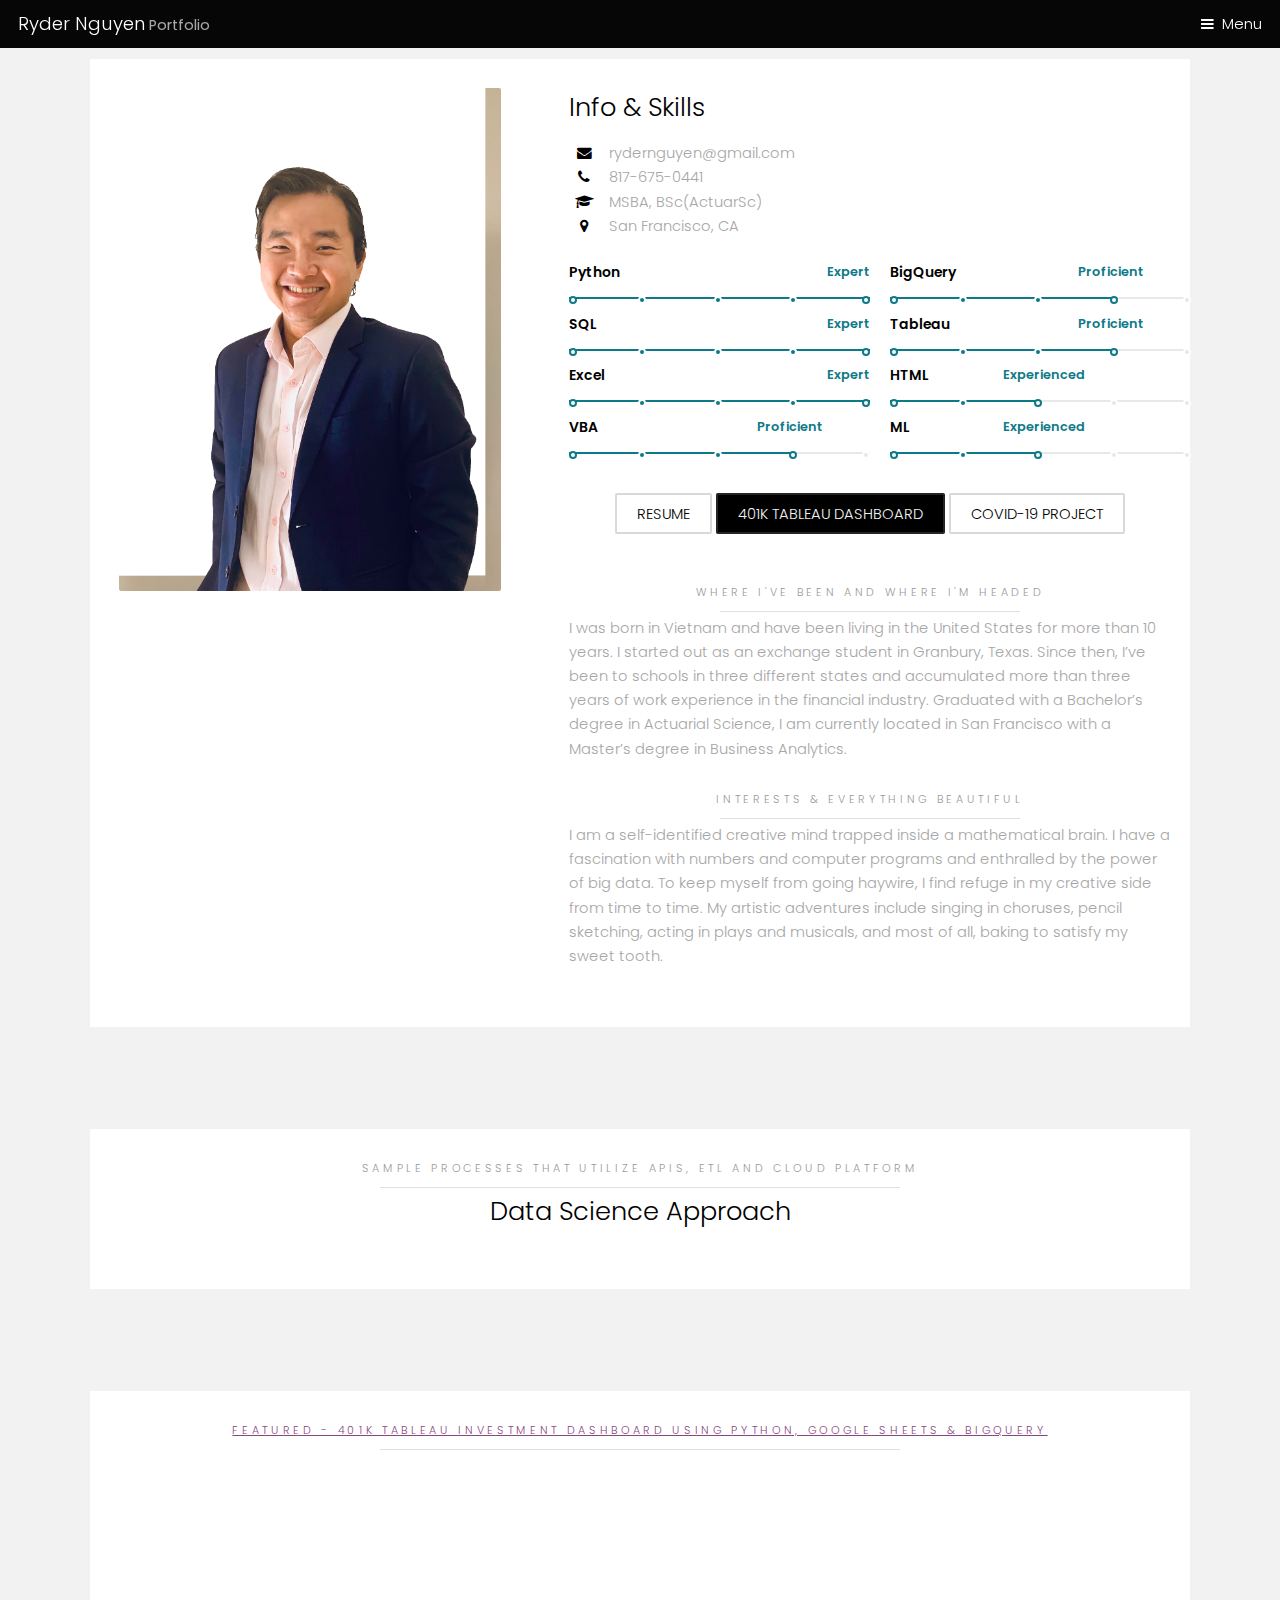
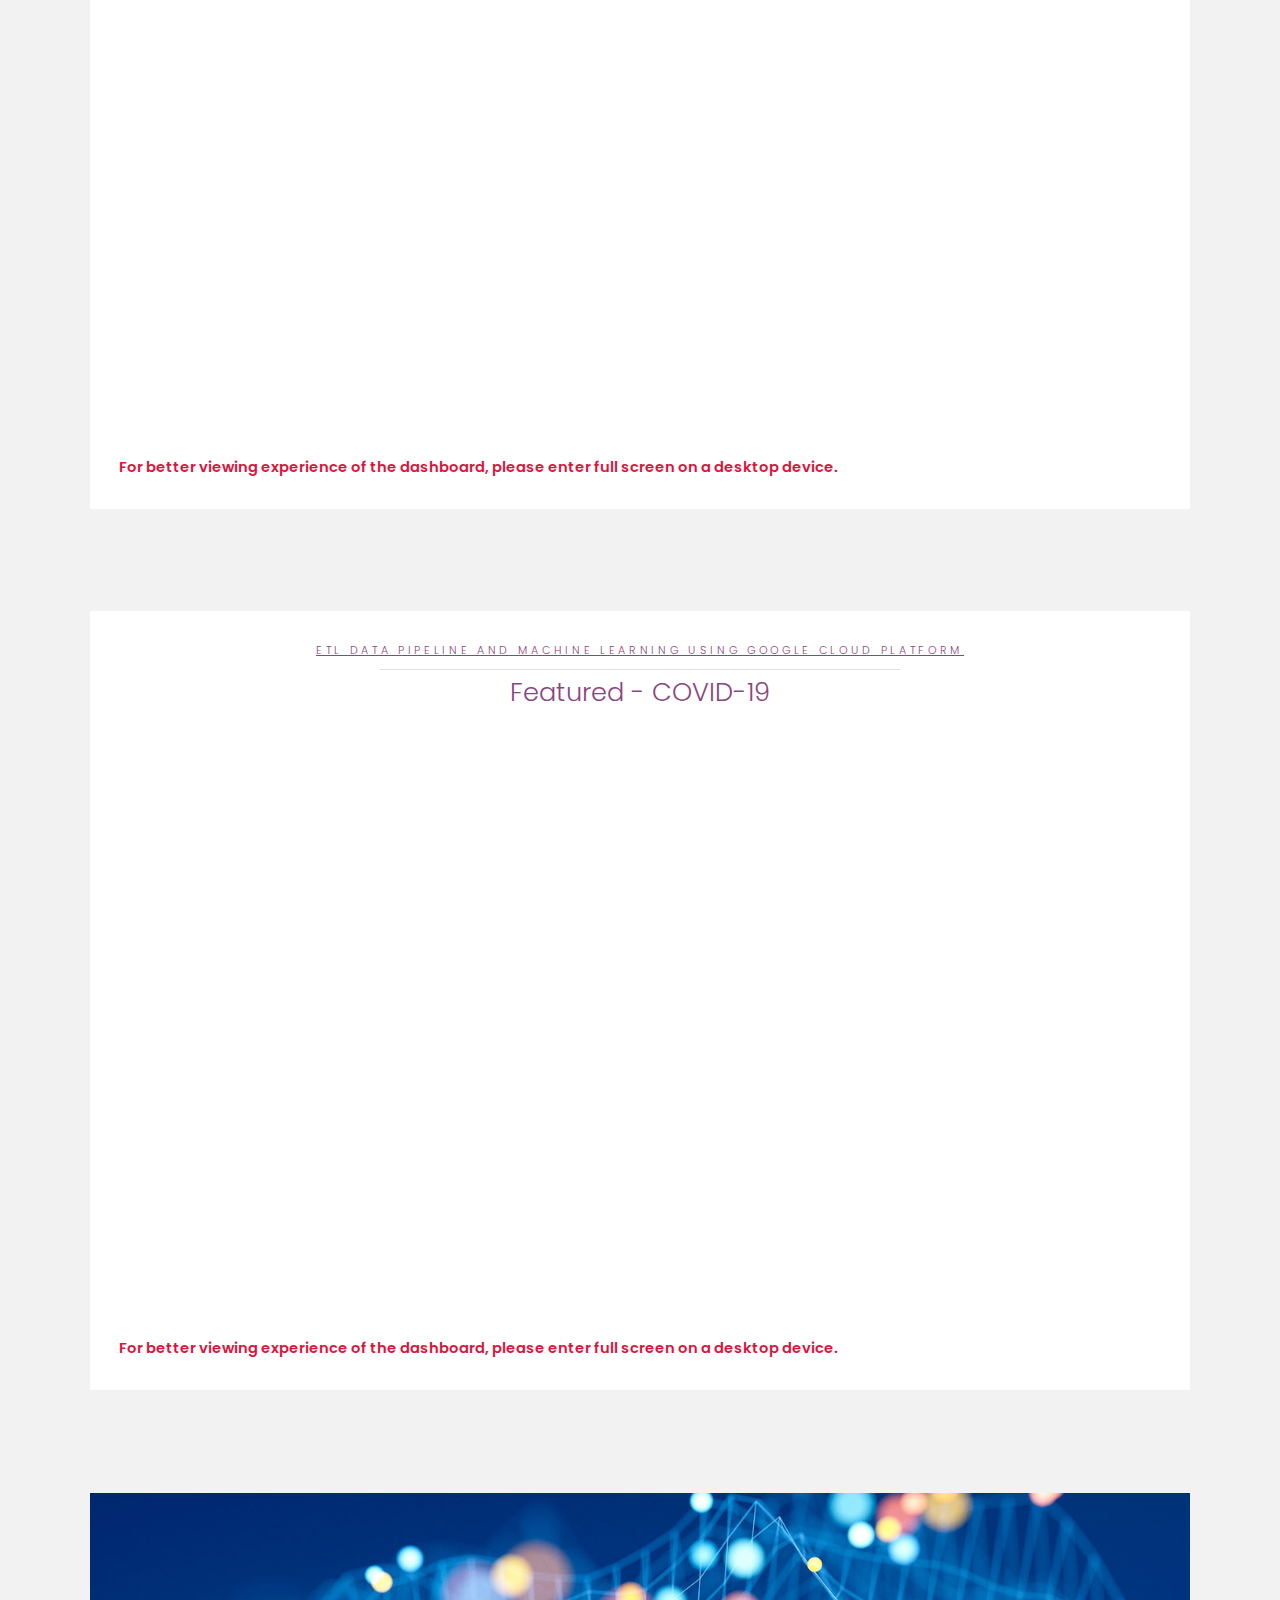
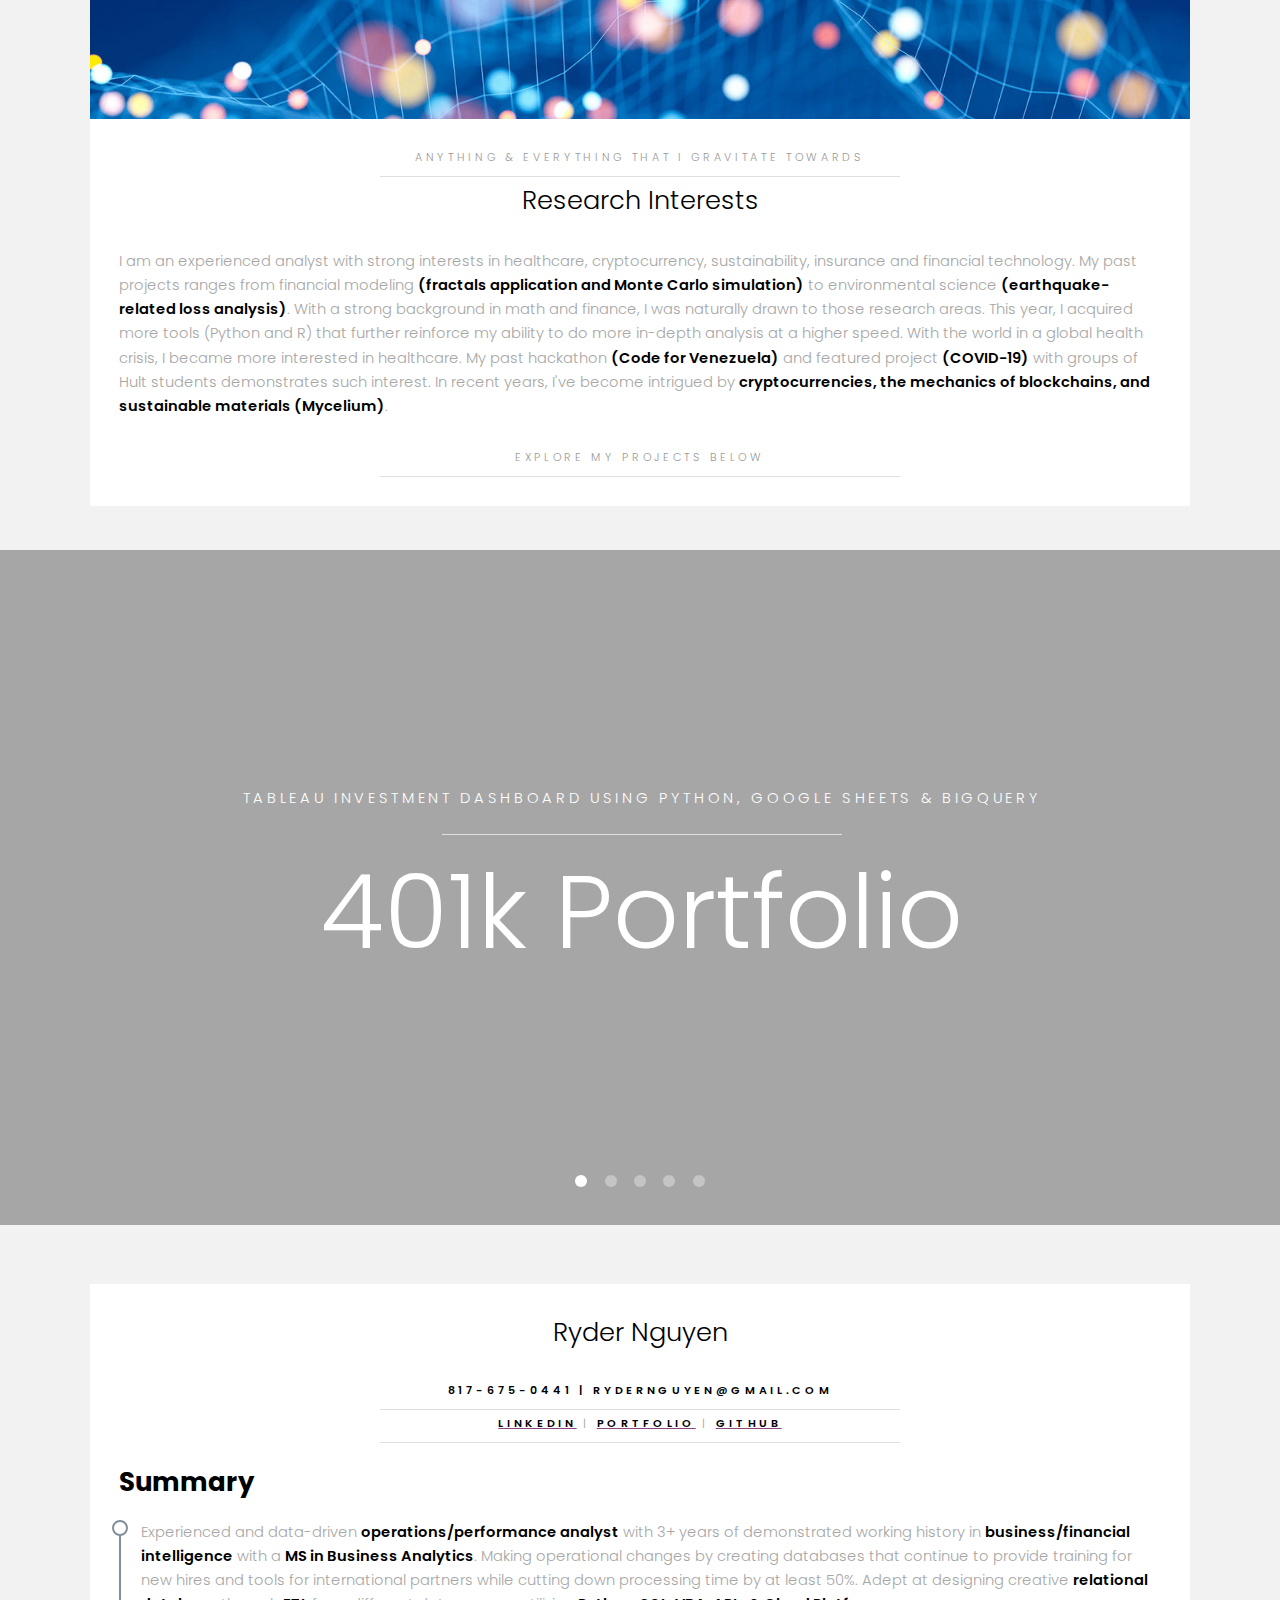
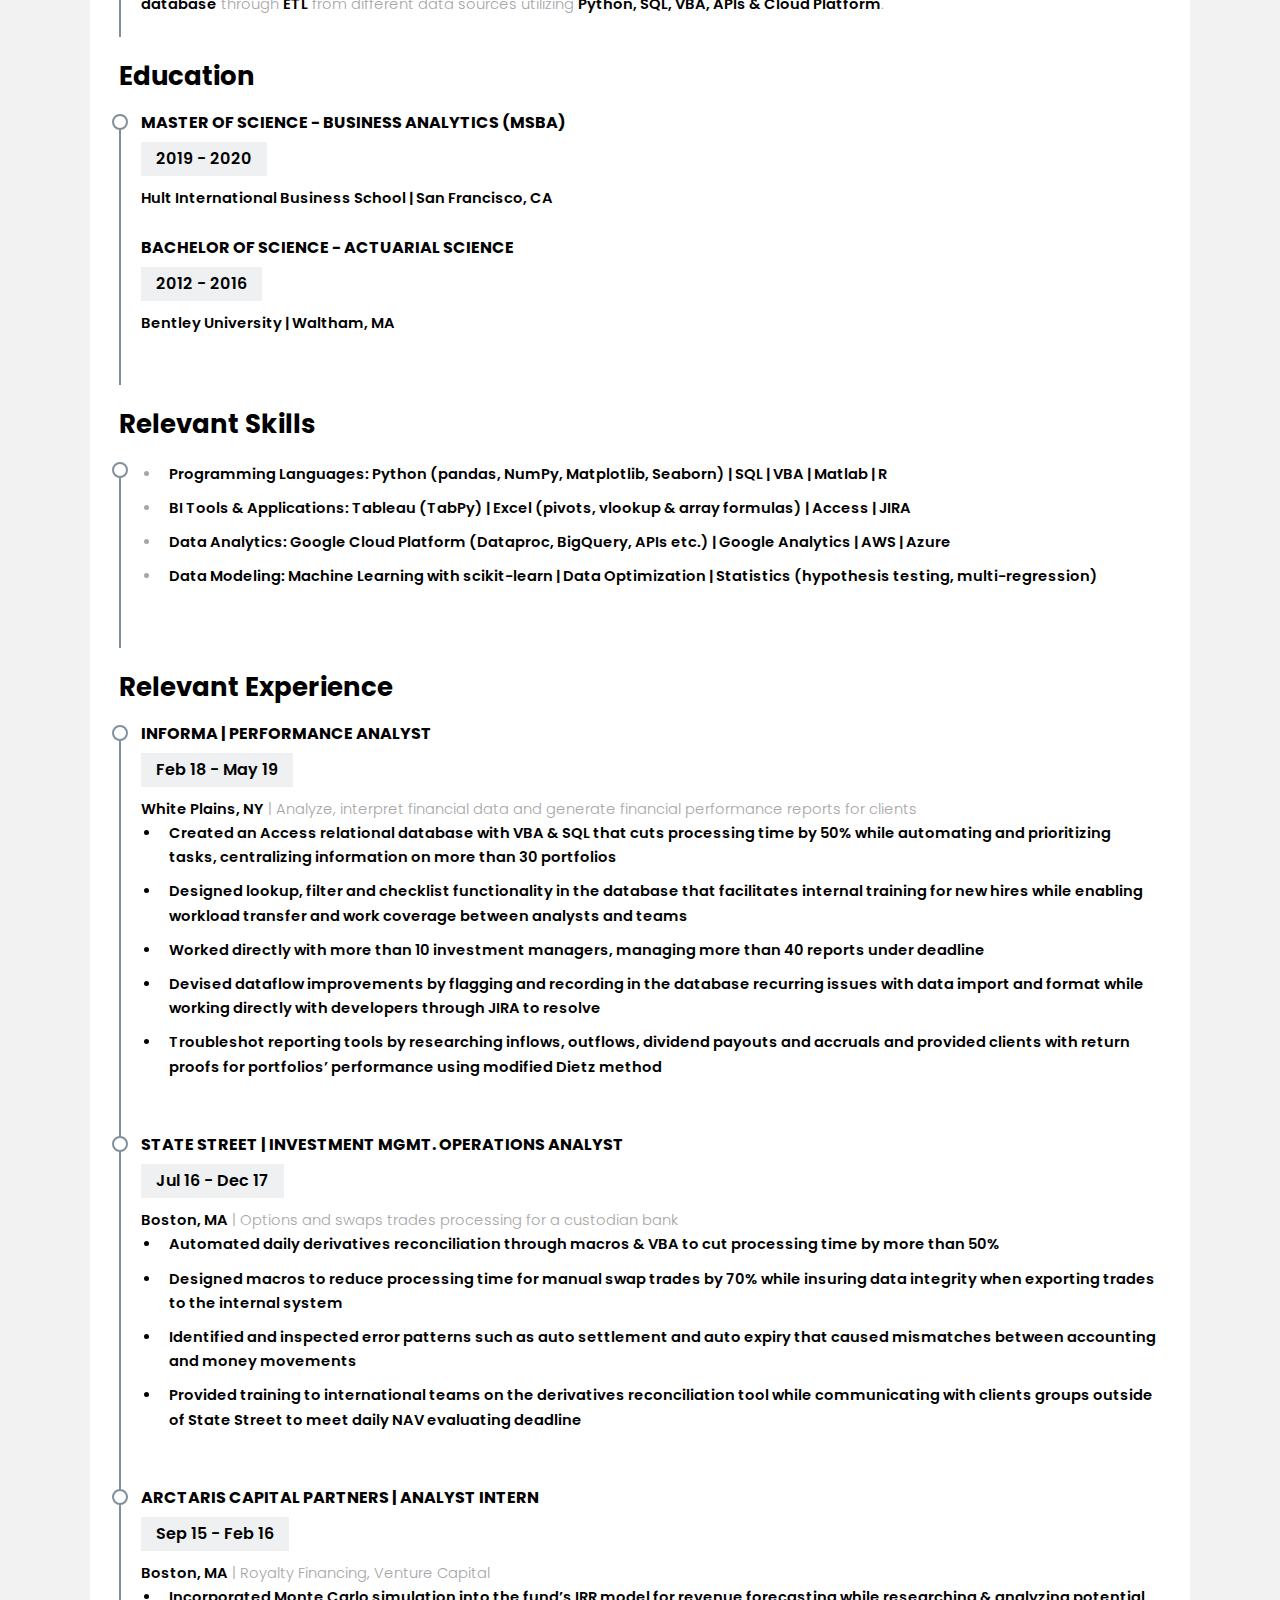
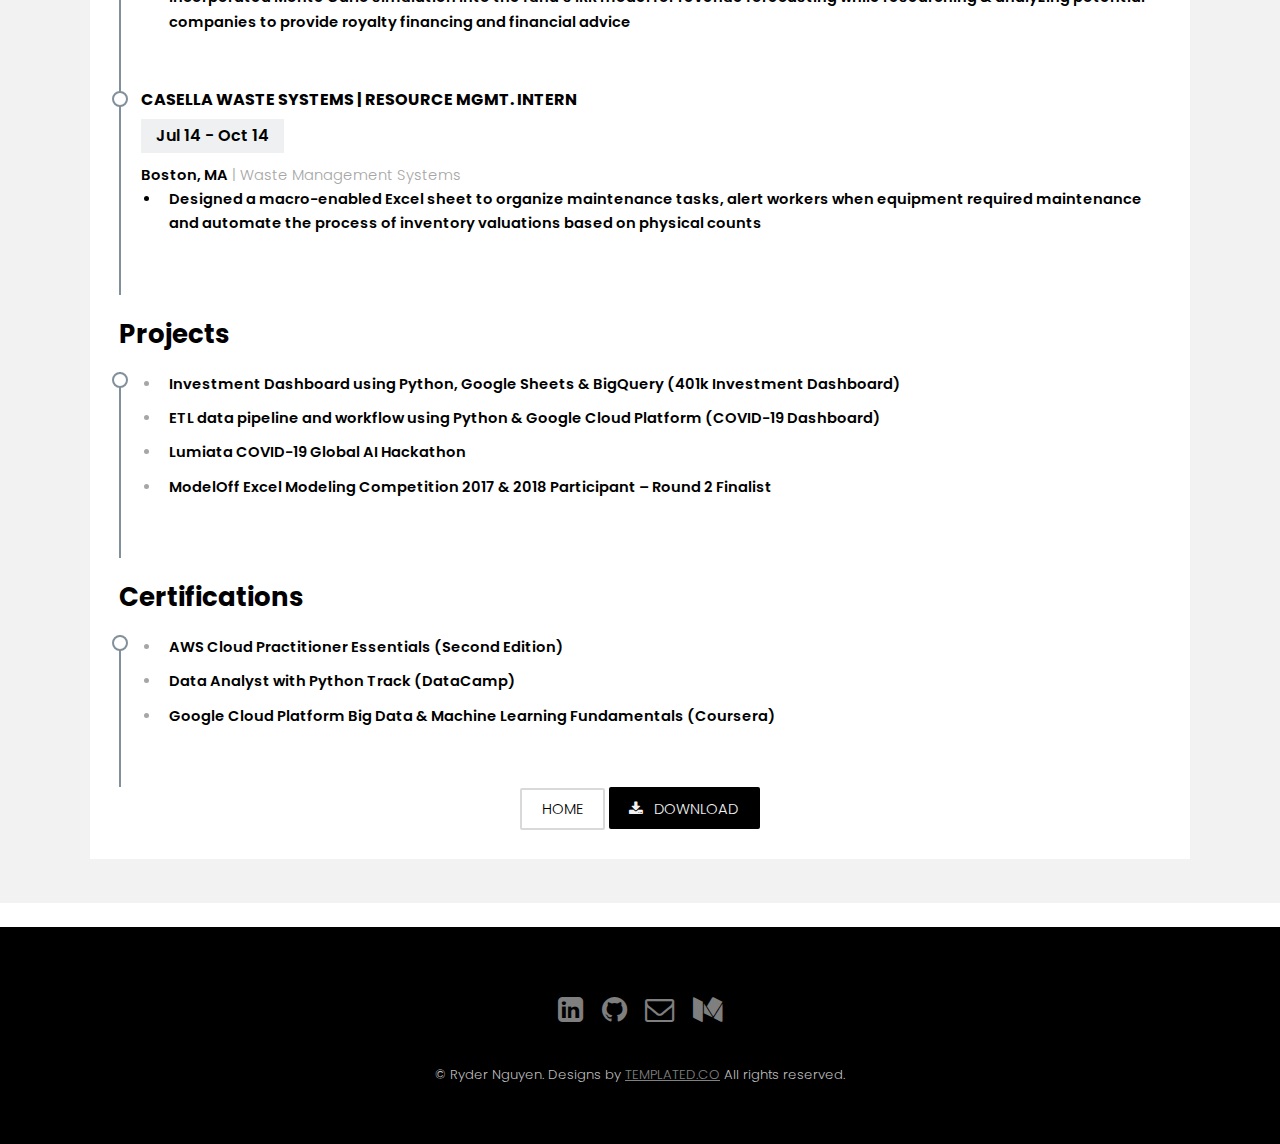
<file: index.html>
<!DOCTYPE html>
<html>
    <head>
        <meta charset="utf-8">
        <meta name="viewport" content="width=device-width" intital-scale=1>
        <meta property='og:image' content='https://github.com/rydernguyen/Portfolio/blob/master/images/headshotmain1.jpg'>
        <meta property="og:type" content="website">
        <title>Ryder Nguyen_Portfolio</title>
        <style>
            @media only screen and (min-width:320px) and (max-width: 763px) {.tablet,.desktop{display:none;}}
            @media only screen and (min-width:1000px){.tablet,.phone{display:none;}}
        </style>
        <link rel="stylesheet" href="assets/css/main.css" />
        <!-- Benzene Ring icon icon by Icons8 -->
        <link rel="icon" href="./images/favicon.ico" type="image/x-icon">

        <!-- Tableau resize script -->
        <!-- <script type="text/javascript"
            src="https://public.tableau.com/javascripts/api/tableau-2.min.js"></script>
            <script type="text/javascript">
            var viz;

            function initViz() {
                var containerDiv = document.getElementById("vizContainer"),
                    url = "https://public.tableau.com/views/InvestmentDashboardv2/401kDashboard?:language=en&:display_count=y&publish=yes&:origin=viz_share_link",
                    options = {
                        hideTabs: true
                    };

                viz = new tableau.Viz(containerDiv, url, options);
            }

            function vizResize() {
                var width = document.getElementById("resizeWidth").value;
                var height = document.getElementById("resizeHeight").value;
                var sheet = viz.getWorkbook().getActiveSheet();

                sheet.changeSizeAsync(
                    {"behavior": "EXACTLY", "maxSize": { "height": height, "width": width }})
                    .then(viz.setFrameSize(parseInt(width, 10), parseInt(height, 10)));
            }
        </script> -->
    </head>

    <body onload="initViz();">
        <!-- Header -->
        <header id="header" class="alt">
            <div class="logo"><a href="index.html">Ryder Nguyen<span> Portfolio</span></a></div>
            <a href="#menu" class="icon fa-list">Menu</a>
        </header>

        <!-- Nav -->
        <nav id="menu">
            <ul class="links">
                <li><a href="index.html">Home</a></li>
                <li><a href="resume.html">Resume</a></li>

                <li><a href="#">Projects</a>
                    <ul class="innerlinks">
                        <li><a href="investment.html">401k Dashboard</a></li>
                        <li><a href="covid.html">COVID Analysis</a></li>
                        <li><a href="fractals.html">Fractals Analysis</a></li>
                        <li><a href="earthquake.html">Earthquake Analysis</a></li>
                        <li><a href="monte.html">Monte Carlo Simulation</a></li>
                    </ul>
                </li>

                <br><br><br><br>
                <div id="bottom">
                <li><h3>Contact info</h3></li>
                <ul class="bottomlinks">
                    <li><a href="https://www.linkedin.com/in/ryder-nguyen-2251785a/" class="icon fa-linkedin-square" target="_blank"><span> LinkedIn</span></a></li>
                    <li><a href="https://github.com/rydernguyen?tab=repositories" class="icon fa-github" target="_blank"><span> Github</span></a></li>
                    <li><a href="https://drive.google.com/file/d/18StNycji2yTmt8ArZzWgA5o8nj3524GQ/view?usp=sharing" class="icon fa-file-text-o" target="_blank"><span> Resume</span></a></li>
                    <li><a href="https://medium.com/@rydernguyen" class="icon fa-medium" target="_blank"><span> Medium</span></a></li>
                    <li><a href="#sendmail" class="icon fa-envelope-o" onclick="displayalert()"><span> rydernguyen@gmail.com</span></a></li>
                    <li><a href="#" class="icon fa-phone"><span> 817-675-0441</span></a></li>
                  </ul>
                </div>
            </ul>
        </nav>

        <section id="aboutme" class="wrapper style2">
            <div class="inner">
                <div class="box">
                <div class="top-container-outer">
                    <div>
                        <div class="content">
                            <div class="image fitted">
                                <img src="images/headshotmain1.jpg" alt="" />
                            </div>
                        </div>

                        <!-- <div class="top-container-2-even">
                            <div class="content">
                                <div class="custom-size">
                                    <a href="https://www.linkedin.com/in/ryder-nguyen-2251785a/" class="icon fa-linkedin-square" target="_blank"></a>
                                </div>
                            </div>

                            <div class="content">
                                <a href="https://github.com/rydernguyen?tab=repositories" class="icon fa-github" target="_blank"><span> Github</span></a>
                                <i class="fa fa-linkedin-square fa-lg" aria-hidden="true"></i>
                            </div>
                        </div> -->
                    </div>


                    <div>
                        <div class="content">
                            <!-- <div class="top-container-inner"> -->
                                <div>
                                    <h2>Info & Skills</h2>
                                    <div class="top-container-inner1">
                                        <header class="align-center">
                                            <strong><i class="icon fa-envelope"></i></strong>
                                            <br>
                                            <strong><i class="icon fa-phone"></i></strong>
                                            <br>
                                            <strong><i class="icon fa-graduation-cap"></i></strong> 
                                            <br>
                                            <strong><i class="icon fa-map-marker"></i></strong>
                                        </header>
                                        <div>
                                            rydernguyen@gmail.com
                                            <br>
                                            817-675-0441
                                            <br>
                                            MSBA, BSc(ActuarSc)
                                            <br>
                                            San Francisco, CA
                                        </div>
                                    </div>
                                </div>

                                <!-- <div>
                                    <div class="LI-profile-badge"  data-version="v1" data-size="medium" data-locale="en_US" data-type="horizontal" data-theme="light" data-vanity="ryder-nguyen-2251785a"><a class="LI-simple-link" href='https://www.linkedin.com/in/ryder-nguyen-2251785a?trk=profile-badge'>Ryder Nguyen</a></div>
                            
                                </div> -->
                            <!-- </div> -->

                            <br>
                            <div class="top-container-inner-skill">
                                <div>  
                                    <ol class="progress-bar">
                                        <li class="is-active">Python</li>
                                        <li class="is-complete"><span></span></li>
                                        <li class="is-complete"><span>Experienced</span></li>
                                        <li class="is-complete"><span>Proficient</span></li>  
                                        <li class="is-active"><span>Expert</span></li> 
                                    </ol>
        
                                    <ol class="progress-bar">
                                        <li class="is-active">SQL</li>
                                        <li class="is-complete"><span></span></li>
                                        <li class="is-complete"><span>Experienced</span></li>
                                        <li class="is-complete"><span>Proficient</span></li>  
                                        <li class="is-active"><span>Expert</span></li>
                                    </ol>

                                    <ol class="progress-bar">
                                        <li class="is-active">Excel</li>
                                        <li class="is-complete"><span></span></li>
                                        <li class="is-complete"><span>Experienced</span></li>
                                        <li class="is-complete"><span>Proficient</span></li>  
                                        <li class="is-active"><span>Expert</span></li>
                                    </ol>

                                    <ol class="progress-bar">
                                        <li class="is-active">VBA</li>
                                        <li class="is-complete"><span></span></li>
                                        <li class="is-complete"><span>Experienced</span></li>
                                        <li class="is-active"><span>Proficient</span></li>  
                                        <li><span>Expert</span></li> 
                                    </ol>
                                </div>
                                
                                <div>
                                    <ol class="progress-bar">
                                        <li class="is-active">BigQuery</li>
                                        <li class="is-complete"><span></span></li>
                                        <li class="is-complete"><span>Experienced</span></li>
                                        <li class="is-active"><span>Proficient</span></li>  
                                        <li><span>Expert</span></li> 
                                    </ol>

                                    <ol class="progress-bar">
                                        <li class="is-active">Tableau</li>
                                        <li class="is-complete"><span></span></li>
                                        <li class="is-complete"><span>Experienced</span></li>
                                        <li class="is-active"><span>Proficient</span></li>  
                                        <li><span>Expert</span></li>
                                    </ol>

                                    <ol class="progress-bar">
                                        <li class="is-active">HTML</li>
                                        <li class="is-complete"><span></span></li>
                                        <li class="is-active"><span>Experienced</span></li>
                                        <li><span>Proficient</span></li>  
                                        <li><span>Expert</span></li> 
                                    </ol>
        
                                    <ol class="progress-bar">
                                        <li class="is-active">ML</li>
                                        <li class="is-complete"><span></span></li>
                                        <li class="is-active"><span>Experienced</span></li>
                                        <li><span>Proficient</span></li>  
                                        <li><span>Expert</span></li>
                                    </ol>
                                </div>
                            </div>

                                <br>
                                <header class="align-center">
                                    <a href="#resumemain" class="button alt">Resume</a>
                                    <a href="#401k" class="button alt_black">401k Tableau Dashboard</a>
                                    <a href="#covid" class="button alt">COVID-19 Project</a>                    
                                </header>

                                <br>
                                <br>
                                    <header class="align-center">
                                        <p>Where I've been and where I'm headed</p>
                                    </header>
                                    <p>
                                        I was born in Vietnam and have been living in the United States for more than 10 years. I started out as an exchange student in Granbury, Texas. Since then, I’ve been to schools in three different states and accumulated more than three years of work experience in the financial industry. Graduated with a Bachelor’s degree in Actuarial Science, I am currently located in San Francisco with a Master’s degree in Business Analytics.
                                    </p>
                                    <header class="align-center">
                                        <p>Interests & Everything Beautiful</p>
                                    </header>
                                    <p>
                                        I am a self-identified creative mind trapped inside a mathematical brain. I have a fascination with numbers and computer programs and enthralled by the power of big data. To keep myself from going haywire, I find refuge in my creative side from time to time. My artistic adventures include singing in choruses, pencil sketching, acting in plays and musicals, and most of all, baking to satisfy my sweet tooth.
                                    </p>

                            </div>

                        </div id="box">
                    </div>
                </div>
            </div>
        </section>

    <!-- Medium story section -->
    <section id="researchinterest" class="wrapper style2">
        <div class="inner">
            <div class="box">
                <div class="content">
                    <header class="align-center">
                        <p>Sample processes that utilize APIs, ETL and Cloud Platform</p>
                        <h2>Data Science Approach</h2>
                    </header>

                    <div class="desktop">
                        <div id="retainable-rss-embed"
                            data-rss="https://medium.com/feed/@rydernguyen"
                            data-maxcols="3" 
                            data-layout="slider"
                            data-poststyle="external"
                            data-offset="-100">
                        </div>
                    </div>
                    
                </div>
            </div>
        </div>
    </section>

        <!-- Featured 1 -->
        <section id="401k" class="wrapper style2">
            <div class="inner">
                <div class="box">
                    <div class="content">
                        <header class="align-center">
                            <p><a href="investment.html">Featured - 401k Tableau Investment Dashboard using Python, Google Sheets & BigQuery</a></p>
                            <!-- <h2><a href="investment.html">Featured - 401k Portfolio</a></h2> -->
                            <div class="desktop">
                                <div class="responsive">
                                    <iframe src="https://public.tableau.com/views/InvestmentDashboardDesktop/401kDashboard?:language=en&:display_count=y&publish=yes&:origin=viz_share_link&:showVizHome=no&:embed=true" frameborder="0" allowfullscreen=True></iframe>
                                </div>
                            </div>

                            

                            <!-- <div class="responsive"> -->
                                <!-- <iframe src="https://public.tableau.com/views/InvestmentDashboardPhone/PortfolioOverview?:language=en&:display_count=y&publish=yes&:origin=viz_share_link&:showVizHome=no&:embed=true" frameborder="0" allowfullscreen=True></iframe> -->
                                <!-- <div class='tableauPlaceholder' id='viz1601088186383' style='position: relative'><noscript><a href='#'><img alt=' ' src='https:&#47;&#47;public.tableau.com&#47;static&#47;images&#47;In&#47;InvestmentDashboardPhone&#47;PortfolioOverview&#47;1_rss.png' style='border: none' /></a></noscript><object class='tableauViz'  style='display:none;'><param name='host_url' value='https%3A%2F%2Fpublic.tableau.com%2F' /> <param name='embed_code_version' value='3' /> <param name='site_root' value='' /><param name='name' value='InvestmentDashboardPhone&#47;PortfolioOverview' /><param name='tabs' value='no' /><param name='toolbar' value='yes' /><param name='static_image' value='https:&#47;&#47;public.tableau.com&#47;static&#47;images&#47;In&#47;InvestmentDashboardPhone&#47;PortfolioOverview&#47;1.png' /> <param name='animate_transition' value='yes' /><param name='display_static_image' value='yes' /><param name='display_spinner' value='yes' /><param name='display_overlay' value='yes' /><param name='display_count' value='yes' /><param name='language' value='en' /><param name='filter' value='publish=yes' /></object></div>                <script type='text/javascript'>                    var divElement = document.getElementById('viz1601088186383');                    var vizElement = divElement.getElementsByTagName('object')[0];                    if ( divElement.offsetWidth > 800 ) { vizElement.style.width='100%';vizElement.style.height=(divElement.offsetWidth*0.75)+'px';} else if ( divElement.offsetWidth > 500 ) { vizElement.style.width='100%';vizElement.style.height=(divElement.offsetWidth*0.75)+'px';} else { vizElement.style.width='100%';vizElement.style.height='2227px';}                     var scriptElement = document.createElement('script');                    scriptElement.src = 'https://public.tableau.com/javascripts/api/viz_v1.js';                    vizElement.parentNode.insertBefore(scriptElement, vizElement);                </script> -->
                            <!-- </div> -->
                            <!-- <div class="responsive"> -->
                                <!-- <div id="vizContainer" style="width:1100px; height:700px; overflow:auto;"></div> -->
                            <!-- </div> -->
                            <!-- <div id="controls" style="padding:20px;">
                                <form id="resizeForm">
                                    <input type="text" id="resizeWidth" placeholder="Width">
                                    <input type="text" id="resizeHeight" placeholder="Height">
                                    <button type="button" onClick="vizResize();">Resize</button>
                                </form>
                            </div> -->


                        </header>

                        <div class="phone">
                            <iframe src="https://public.tableau.com/views/InvestmentDashboardPhone/HOME?:language=en&:display_count=y&publish=yes&:origin=viz_share_link&:showVizHome=no&:embed=true" frameborder="0" style="width:330px; height:714px"></iframe>
                        </div>
                        <b>
                            <span style="color: crimson;">For better viewing experience of the dashboard, please enter full screen on a desktop device.</span></a>
                        </b>
                    </div>
                </div>
            </div>
        </section>

        <!-- Featured 2 -->
        <section id="covid" class="wrapper style2">
            <div class="inner">
                <div class="box">
                    <div class="content">
                        <header class="align-center">
                            <p><a href="covid.html">ETL data pipeline and Machine Learning using Google Cloud Platform</a></p>
                            <h2><a href="covid.html">Featured - COVID-19</a></h2>
                        </header>
                        <div class="responsive">
                            <iframe class="embedly-embed" 
                            src="https://datastudio.google.com/embed/reporting/e35528cd-5413-4248-b955-d91067d6374a/page/sA4YB" 
                            frameborder="0" style="border:0" allowfullscreen>
                            </iframe>
                        </div>
                        <b>
                            <span style="color: crimson;">For better viewing experience of the dashboard, please enter full screen on a desktop device.</span></a>
                        </b>
                    </div>
                </div>
            </div>
        </section>



        <!-- Reseach interest -->
        <section id="researchinterest" class="wrapper style2">
            <div class="inner">
                <div class="box">
                    <div class="image fit">
                    <img src="images/headerthin.jpg" alt="" />
                    </div>
                    <div class="content">
                        <header class="align-center">
                            <p>Anything & Everything that I gravitate towards</p>
                            <h2>Research Interests</h2>
                        </header>
                            <p>
                            I am an experienced analyst with strong interests in healthcare, cryptocurrency, sustainability, insurance 
                            and financial technology. My past projects ranges from financial modeling <b>(fractals application and Monte Carlo 
                            simulation)</b> to environmental science <b>(earthquake-related loss analysis)</b>. With a strong background in math and finance, 
                            I was naturally drawn to those research areas. This year, I acquired more tools (Python and R) that 
                            further reinforce my ability to do more in-depth analysis at a higher speed. With the world in a global health crisis, 
                            I became more interested in healthcare. My past hackathon <b>(Code for Venezuela)</b> and featured project <b>(COVID-19)</b> with groups 
                            of Hult students demonstrates such interest. In recent years, I've become intrigued by <b>cryptocurrencies, the mechanics of 
                            blockchains, and sustainable materials (Mycelium)</b>.
                            </p>
                            <header class="align-center">
                            <p>Explore my projects below</p>
                            </header>
                    </div>
                </div>
            </div>
        </section>
        <!-- Banner -->
        <section id="projectmain" class="banner full">
            <article>
                <img src="images/hexagon.jpg" alt="" />
                <div class="inner">
                    <header>
                        <p><a href="investment.html">Tableau Investment Dashboard using Python, Google Sheets & BigQuery</a></p>
                        <h2><a href="investment.html">401k Portfolio</a></h2>
                    </header>
                </div>
            </article>
            <article>
                <img src="images/hexagon.jpg" alt="" />
                <div class="inner">
                    <header>
                        <p><a href="covid.html">ETL data pipeline and Machine Learning using Google Cloud Platform</a></p>
                        <h2><a href="covid.html">COVID-19</a></h2>
                    </header>
                </div>
            </article>
            <article>
                <img src="images/hexagon.jpg" alt=""/>
                <div class="inner">
                    <header>
                        <p><a href="fractals.html">Fractals in financial modeling - Application & Advantages</a></p>
                        <h2><a href="fractals.html">Fratals analysis</a></h2>
                    </header>
                </div>
            </article>
            <article>
                <img src="images/hexagon.jpg" alt="" />
                <div class="inner">
                    <header>
                        <p><a href="earthquake.html">Earthquake risk in in Back Bay, Boston - Estimation & Analysis of Losses</a></p>
                        <h2><a href="earthquake.html">Earthquake analysis</a></h2>
                    </header>
                </div>
            </article>
            <article>
                <img src="images/hexagon.jpg" alt="" />
                <div class="inner">
                    <header>
                        <p><a href="monte.html"></a>IRR projection using Monte Carlo - Excel model using macros and VBA</p>
                        <h2><a href="monte.html">Monte Carlo</a></h2>
                    </header>
                </div>
            </article>
        </section>

        <!-- START RESUME SECTION -->
        <section id="resumemain" class="resume">   
            <div id="two" class="wrapper style2">         
                <div class="inner">
                    <div class="box">
                        <div class="content">
                            <header class="align-center">
                                <h2>Ryder Nguyen</h2>
                                <p>
                                    <b>817-675-0441 | rydernguyen@gmail.com</b>
                                </p>
                                <p>
                                    <a href="https://www.linkedin.com/in/ryder-nguyen-2251785a/" target="_blank"><b>LinkedIn</b></a> | <a href="https://rydernguyen.github.io/Portfolio" target="_blank"><b>Portfolio</b></a> | <a href="https://github.com/rydernguyen" target="_blank"><b>Github</b></a>
                                </p>
                            </header>
                            
                                <h3 class="resume-title">Summary</h3>
                                    <div class="resume-item">
                                        Experienced and data-driven <b>operations/performance analyst</b> with 3+ years of demonstrated working history in 
                                        <b>business/financial intelligence</b> with a <b>MS in Business Analytics</b>. Making operational changes by creating databases 
                                        that continue to provide training for new hires and tools for international partners while cutting down processing 
                                        time by at least 50%. Adept at designing creative <b>relational database</b> through <b>ETL</b> from different data sources utilizing 
                                        <b>Python, SQL, VBA, APIs & Cloud Platform</b>.
                                    </div>
                                
                                <h3 class="resume-title">Education</h3>
                                <div class="resume-item">
                                    <h4>Master of Science - Business Analytics (MSBA)</h4>
                                    <h5>2019 - 2020</h5>
                                    <p><b>Hult International Business School | San Francisco, CA</b></p>
                                    <h4>Bachelor of Science - Actuarial Science</h4>
                                    <h5>2012 - 2016</h5>
                                    <p><b>Bentley University | Waltham, MA</b></p>
                                </div>


                                <h3 class="resume-title">Relevant Skills</h3>
                                <div class="resume-item">
                                    <ul>
                                        <li><b>Programming Languages: Python (pandas, NumPy, Matplotlib, Seaborn) | SQL | VBA | Matlab | R </b></li>
                                        <li><b>BI Tools & Applications: Tableau (TabPy) | Excel (pivots, vlookup & array formulas) | Access | JIRA</b></li>
                                        <li><b>Data Analytics: Google Cloud Platform (Dataproc, BigQuery, APIs etc.) | Google Analytics | AWS | Azure</b></li>
                                        <li><b>Data Modeling: Machine Learning with scikit-learn | Data Optimization | Statistics (hypothesis testing, multi-regression)</b></li>
                                    </ul>
                                </div>

                                <h3 class="resume-title">Relevant Experience</h3>
                                <div class="resume-item">
                                    <h4>INFORMA | Performance Analyst</h4>
                                    <h5>Feb 18 - May 19</h5>
                                    <br><b>White Plains, NY</b> | Analyze, interpret financial data and generate financial performance reports for clients
                                    <br><ul><b>
                                        <li>Created an Access relational database with VBA & SQL that cuts processing time by 50% while automating and
                                            prioritizing tasks, centralizing information on more than 30 portfolios</li>
                                        <li>Designed lookup, filter and checklist functionality in the database that facilitates internal training for new hires
                                            while enabling workload transfer and work coverage between analysts and teams</li>
                                        <li>Worked directly with more than 10 investment managers, managing more than 40 reports under deadline</li>
                                        <li>Devised dataflow improvements by flagging and recording in the database recurring issues with data import and
                                            format while working directly with developers through JIRA to resolve</li>
                                        <li>Troubleshot reporting tools by researching inflows, outflows, dividend payouts and accruals and provided clients
                                            with return proofs for portfolios’ performance using modified Dietz method</li>
                                    </b>
                                    </ul>
                                </div>

                                <div class="resume-item">
                                    <h4>STATE STREET | Investment Mgmt. Operations Analyst</h4>
                                    <h5>Jul 16 - Dec 17</h5>
                                    <br><b>Boston, MA</b> | Options and swaps trades processing for a custodian bank
                                    <br><ul><b>
                                            <li>Automated daily derivatives reconciliation through macros & VBA to cut processing time by more than 50%</li>
                                            <li>Designed macros to reduce processing time for manual swap trades by 70% while insuring data integrity when
                                                exporting trades to the internal system</li>
                                            <li>Identified and inspected error patterns such as auto settlement and auto expiry that caused mismatches between
                                                accounting and money movements</li>
                                            <li>Provided training to international teams on the derivatives reconciliation tool while communicating with clients
                                                groups outside of State Street to meet daily NAV evaluating deadline</li>
                                            </b>
                                        </ul>
                                </div>
                                
                                <div class="resume-item">
                                    <h4>ARCTARIS CAPITAL PARTNERS | Analyst Intern</h4>
                                    <h5>Sep 15 - Feb 16</h5>
                                    <br><b>Boston, MA</b> | Royalty Financing, Venture Capital
                                    <br><ul><b>
                                        <li>Incorporated Monte Carlo simulation into the fund’s IRR model for revenue forecasting while researching 
                                            & analyzing potential companies to provide royalty financing and financial advice</li>
                                    </b>
                                    </ul>
                                </div>
                                
                                <div class="resume-item">
                                    <h4>CASELLA WASTE SYSTEMS | Resource Mgmt. Intern</h4>
                                    <h5>Jul 14 - Oct 14</h5>
                                    <br><b>Boston, MA</b> | Waste Management Systems
                                    <br><ul><b>
                                        <li>Designed a macro-enabled Excel sheet to organize maintenance tasks, alert workers when equipment required
                                            maintenance and automate the process of inventory valuations based on physical counts</li>
                                        </b>    
                                    </ul>
                                </div>

                                <h3 class="resume-title">Projects</h3>
                                <div class="resume-item">
                                    <ul>
                                        <li><b>Investment Dashboard using Python, Google Sheets & BigQuery (401k Investment Dashboard)</b></li>
                                        <li><b>ETL data pipeline and workflow using Python & Google Cloud Platform (COVID-19 Dashboard)</b></li>
                                        <li><b>Lumiata COVID-19 Global AI Hackathon</b></li>
                                        <li><b>ModelOff Excel Modeling Competition 2017 & 2018 Participant – Round 2 Finalist</b></li>
                                    </ul>
                                </div>

                                <h3 class="resume-title">Certifications</h3>
                                <div class="resume-item">
                                    <ul>
                                        <li><b>AWS Cloud Practitioner Essentials (Second Edition)</b></li>
                                        <li><b>Data Analyst with Python Track (DataCamp)</b></li>
                                        <li><b>Google Cloud Platform Big Data & Machine Learning Fundamentals (Coursera)</b></li>
                                    </ul>
                                </div>

                                <footer class="align-center">
                                    <a href="index.html" class="button alt">Home</a>
                                    <a href="https://drive.google.com/file/d/18StNycji2yTmt8ArZzWgA5o8nj3524GQ/view?usp=sharing" class="button icon fa-download" target="_blank"> Download</a>
                                </footer>

                        </div>
                    </div>
                </div>
            </div>
        </section>
        <!-- END RESUME SECTION     -->
            

            <br>
            <!-- Footer -->
            <footer id="footer">
                <div class="container">
                    <ul class="icons">
                        <li><a href="https://www.linkedin.com/in/ryder-nguyen-2251785a/" class="icon fa-linkedin-square" target="_blank"><span class="label"> LinkedIn</span></a></li>
                        <li><a href="https://github.com/rydernguyen?tab=repositories" class="icon fa-github" target="_blank"><span class="label"> Github</span></a></li>
                        <li><a href="#sendmail" class="icon fa-envelope-o" onclick="displayalert()"><span class="label"> Email</span></a></li>
                        <li><a href="https://medium.com/@rydernguyen" class="icon fa-medium" target="_blank"><span class="label"> Medium</span></a></li>
                    </ul>
                </div>
                <div class="copyright">
                    &copy; Ryder Nguyen. Designs by <a href="www.TEMPLATED.CO" target="_blank">TEMPLATED.CO</a> All rights reserved.
                </div>
            </footer>

            
            <!-- Display email alert -->
            <script>
                function displayalert(){
                window.alert("Email me at rydernguyen@gmail.com. Hope to hear from you!");}
            </script>

            <!-- Linkedin Badge -->
            <script type="text/javascript" src="https://platform.linkedin.com/badges/js/profile.js" async defer></script>

            <!-- Import jquery -->
			<script src="assets/js/jquery.min.js"></script>
			<script src="assets/js/jquery.scrollex.min.js"></script>
			<script src="assets/js/skel.min.js"></script>
			<script src="assets/js/util.js"></script>
            <script src="assets/js/main.js"></script>
            
            <!-- Medium feed -->
            <script src="https://www.retainable.app/assets/retainable/rss-embed/retainable-rss-embed.js"></script>
    </body>
</html>
</file>
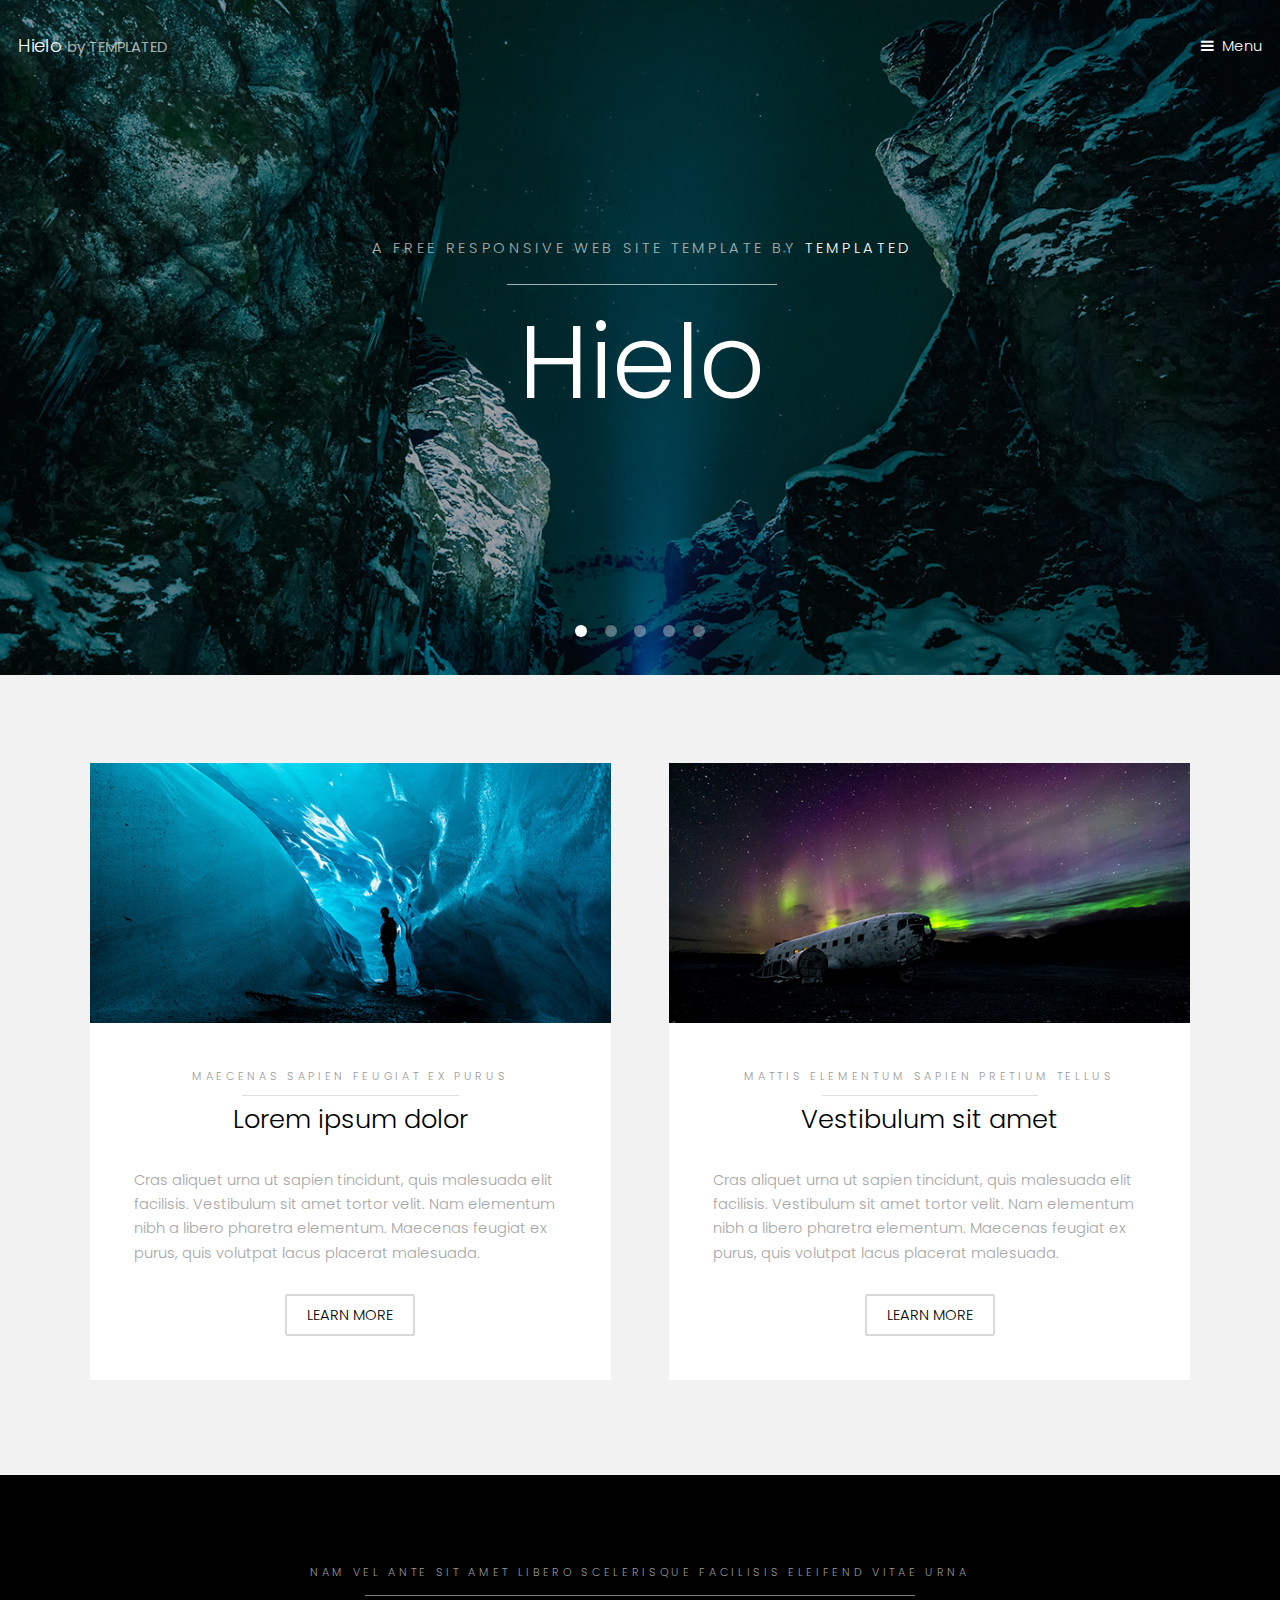
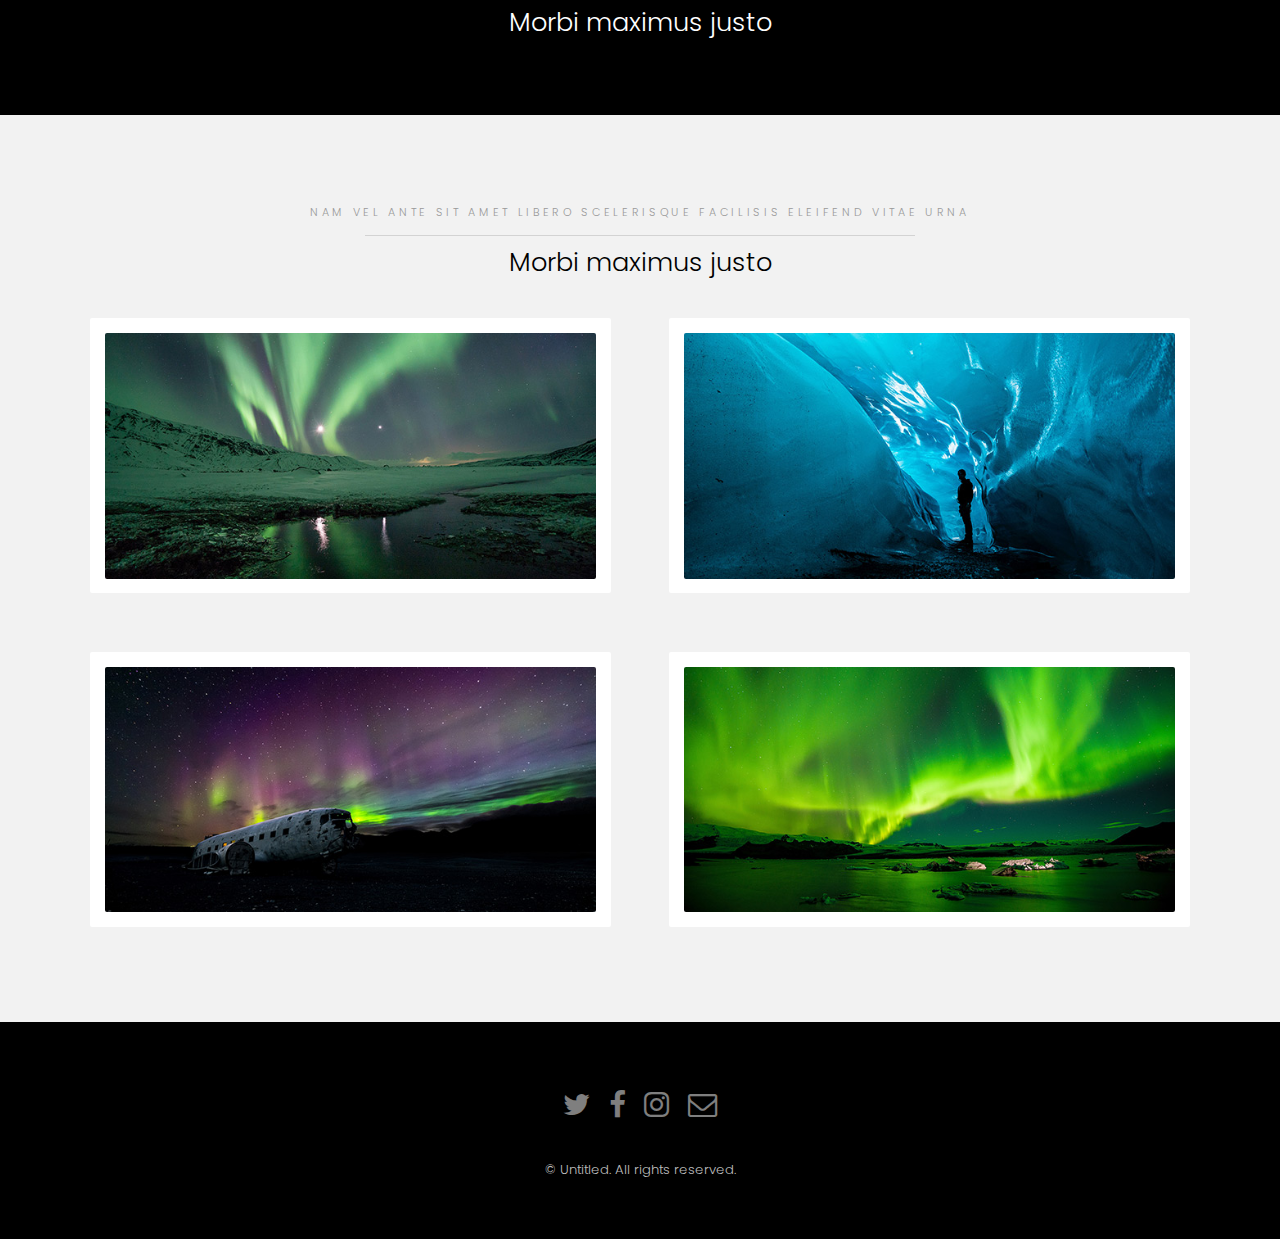
<file: templated-hielo/index.html>
<!DOCTYPE HTML>
<!--
	Hielo by TEMPLATED
	templated.co @templatedco
	Released for free under the Creative Commons Attribution 3.0 license (templated.co/license)
-->
<html>
	<head>
		<title>Hielo by TEMPLATED</title>
		<meta charset="utf-8" />
		<meta name="viewport" content="width=device-width, initial-scale=1" />
		<link rel="stylesheet" href="assets/css/main.css" />
	</head>
	<body>

		<!-- Header -->
			<header id="header" class="alt">
				<div class="logo"><a href="index.html">Hielo <span>by TEMPLATED</span></a></div>
				<a href="#menu">Menu</a>
			</header>

		<!-- Nav -->
			<nav id="menu">
				<ul class="links">
					<li><a href="index.html">Home</a></li>
					<li><a href="generic.html">Generic</a></li>
					<li><a href="elements.html">Elements</a></li>
				</ul>
			</nav>

		<!-- Banner -->
			<section class="banner full">
				<article>
					<img src="images/slide01.jpg" alt="" />
					<div class="inner">
						<header>
							<p>A free responsive web site template by <a href="https://templated.co">TEMPLATED</a></p>
							<h2>Hielo</h2>
						</header>
					</div>
				</article>
				<article>
					<img src="images/slide02.jpg" alt="" />
					<div class="inner">
						<header>
							<p>Lorem ipsum dolor sit amet nullam feugiat</p>
							<h2>Magna etiam</h2>
						</header>
					</div>
				</article>
				<article>
					<img src="images/slide03.jpg"  alt="" />
					<div class="inner">
						<header>
							<p>Sed cursus aliuam veroeros lorem ipsum nullam</p>
							<h2>Tempus dolor</h2>
						</header>
					</div>
				</article>
				<article>
					<img src="images/slide04.jpg"  alt="" />
					<div class="inner">
						<header>
							<p>Adipiscing lorem ipsum feugiat sed phasellus consequat</p>
							<h2>Etiam feugiat</h2>
						</header>
					</div>
				</article>
				<article>
					<img src="images/slide05.jpg"  alt="" />
					<div class="inner">
						<header>
							<p>Ipsum dolor sed magna veroeros lorem ipsum</p>
							<h2>Lorem adipiscing</h2>
						</header>
					</div>
				</article>
			</section>

		<!-- One -->
			<section id="one" class="wrapper style2">
				<div class="inner">
					<div class="grid-style">

						<div>
							<div class="box">
								<div class="image fit">
									<img src="images/pic02.jpg" alt="" />
								</div>
								<div class="content">
									<header class="align-center">
										<p>maecenas sapien feugiat ex purus</p>
										<h2>Lorem ipsum dolor</h2>
									</header>
									<p> Cras aliquet urna ut sapien tincidunt, quis malesuada elit facilisis. Vestibulum sit amet tortor velit. Nam elementum nibh a libero pharetra elementum. Maecenas feugiat ex purus, quis volutpat lacus placerat malesuada.</p>
									<footer class="align-center">
										<a href="#" class="button alt">Learn More</a>
									</footer>
								</div>
							</div>
						</div>

						<div>
							<div class="box">
								<div class="image fit">
									<img src="images/pic03.jpg" alt="" />
								</div>
								<div class="content">
									<header class="align-center">
										<p>mattis elementum sapien pretium tellus</p>
										<h2>Vestibulum sit amet</h2>
									</header>
									<p> Cras aliquet urna ut sapien tincidunt, quis malesuada elit facilisis. Vestibulum sit amet tortor velit. Nam elementum nibh a libero pharetra elementum. Maecenas feugiat ex purus, quis volutpat lacus placerat malesuada.</p>
									<footer class="align-center">
										<a href="#" class="button alt">Learn More</a>
									</footer>
								</div>
							</div>
						</div>

					</div>
				</div>
			</section>

		<!-- Two -->
			<section id="two" class="wrapper style3">
				<div class="inner">
					<header class="align-center">
						<p>Nam vel ante sit amet libero scelerisque facilisis eleifend vitae urna</p>
						<h2>Morbi maximus justo</h2>
					</header>
				</div>
			</section>

		<!-- Three -->
			<section id="three" class="wrapper style2">
				<div class="inner">
					<header class="align-center">
						<p class="special">Nam vel ante sit amet libero scelerisque facilisis eleifend vitae urna</p>
						<h2>Morbi maximus justo</h2>
					</header>
					<div class="gallery">
						<div>
							<div class="image fit">
								<a href="#"><img src="images/pic01.jpg" alt="" /></a>
							</div>
						</div>
						<div>
							<div class="image fit">
								<a href="#"><img src="images/pic02.jpg" alt="" /></a>
							</div>
						</div>
						<div>
							<div class="image fit">
								<a href="#"><img src="images/pic03.jpg" alt="" /></a>
							</div>
						</div>
						<div>
							<div class="image fit">
								<a href="#"><img src="images/pic04.jpg" alt="" /></a>
							</div>
						</div>
					</div>
				</div>
			</section>


		<!-- Footer -->
			<footer id="footer">
				<div class="container">
					<ul class="icons">
						<li><a href="#" class="icon fa-twitter"><span class="label">Twitter</span></a></li>
						<li><a href="#" class="icon fa-facebook"><span class="label">Facebook</span></a></li>
						<li><a href="#" class="icon fa-instagram"><span class="label">Instagram</span></a></li>
						<li><a href="#" class="icon fa-envelope-o"><span class="label">Email</span></a></li>
					</ul>
				</div>
				<div class="copyright">
					&copy; Untitled. All rights reserved.
				</div>
			</footer>

		<!-- Scripts -->
			<script src="assets/js/jquery.min.js"></script>
			<script src="assets/js/jquery.scrollex.min.js"></script>
			<script src="assets/js/skel.min.js"></script>
			<script src="assets/js/util.js"></script>
			<script src="assets/js/main.js"></script>

	</body>
</html>
</file>
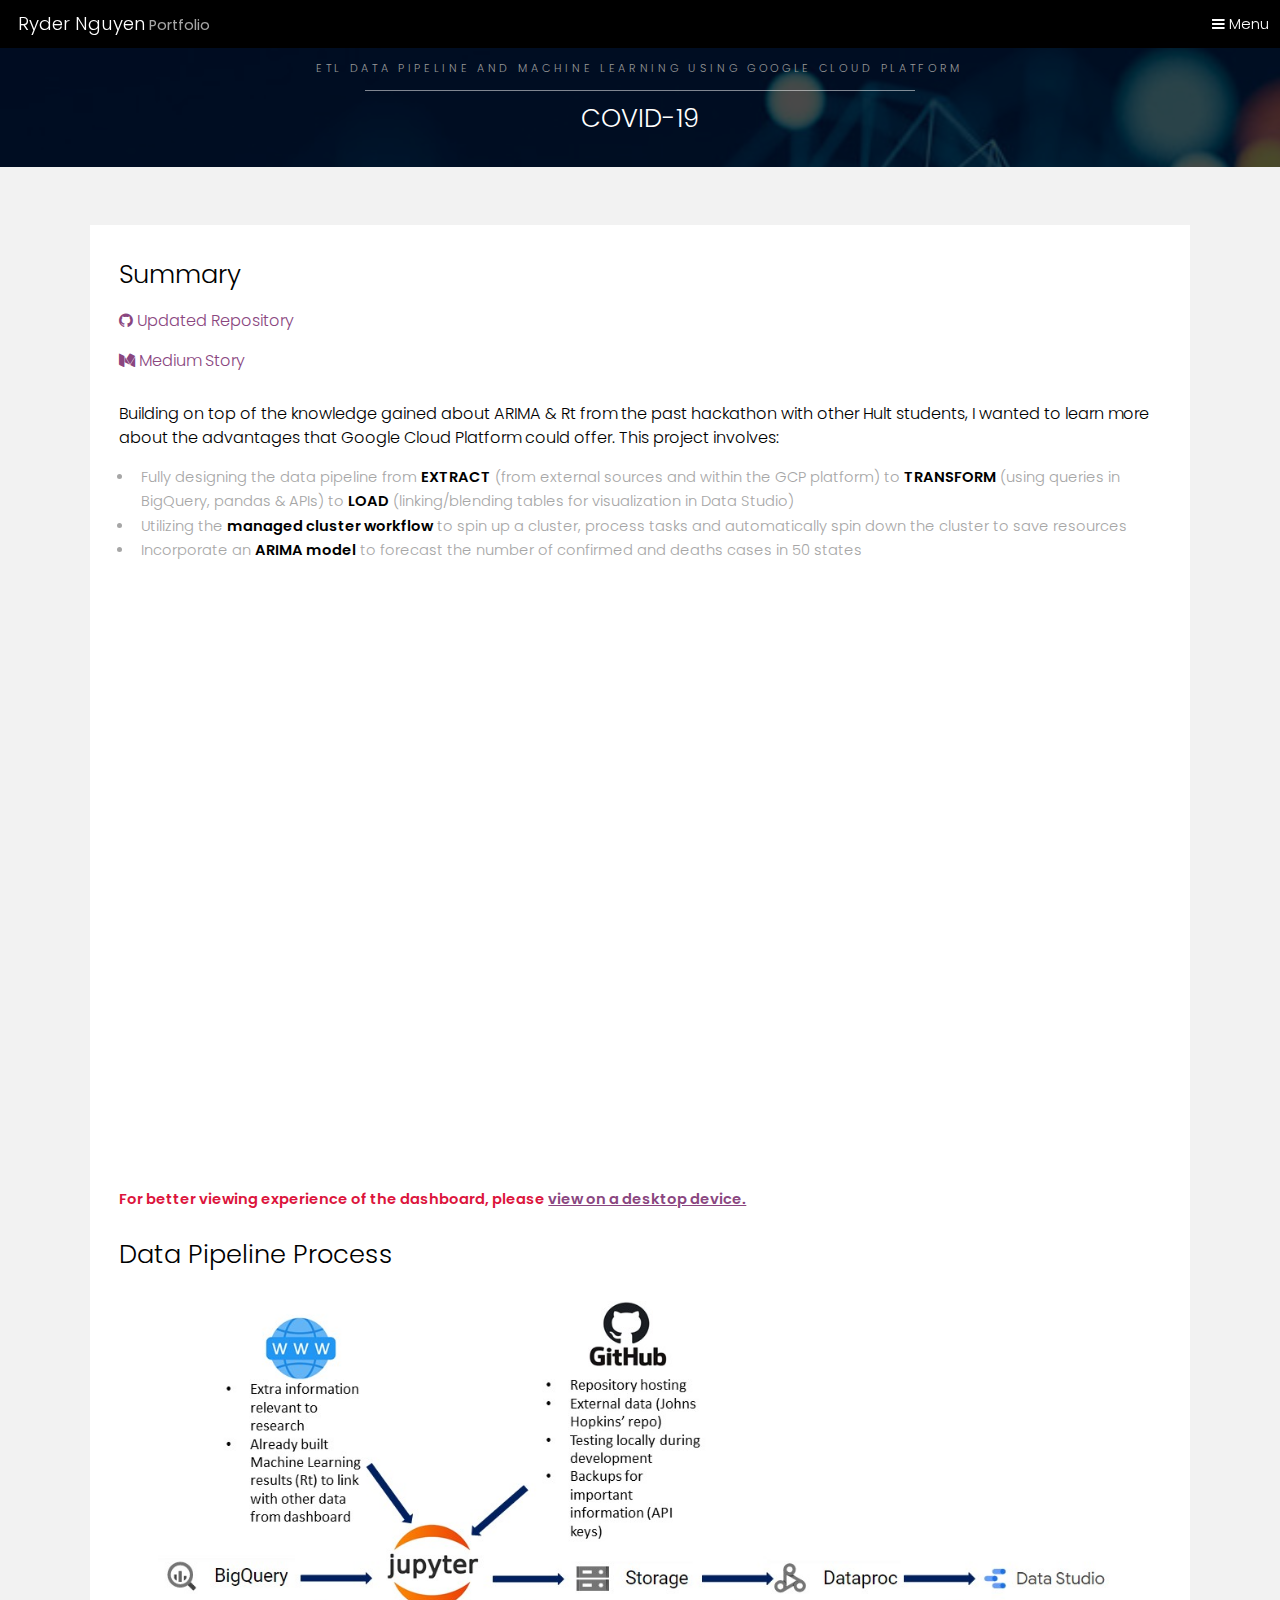
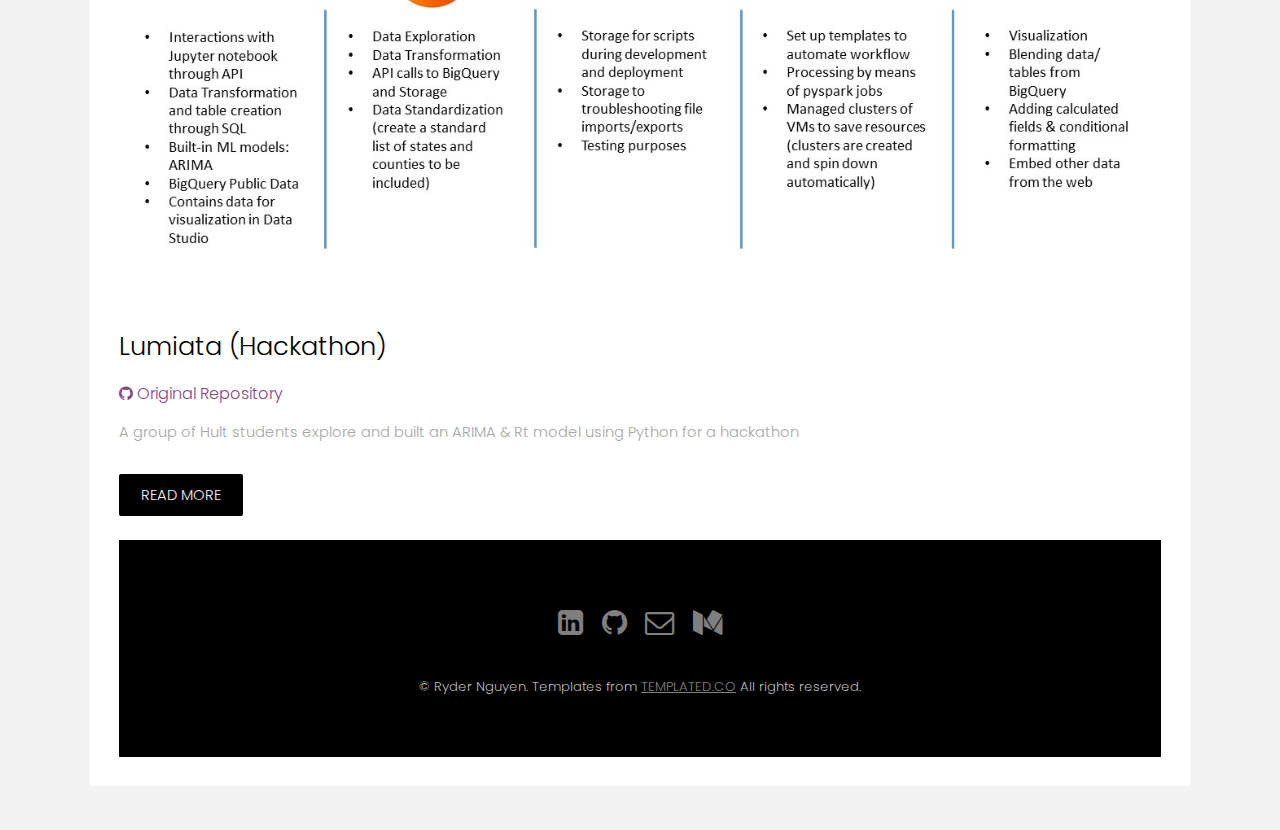
<file: covid.html>
<!DOCTYPE html>
<html>
    <head>
        <meta charset="utf-8">
        <meta name="viewport" content="width=device-width" intital-scale=1>
        <title>Ryder Nguyen_COVID</title>
        <style>
            h2 {color: green;}
        </style>
        <link rel="stylesheet" href="https://maxcdn.bootstrapcdn.com/bootstrap/4.0.0/css/bootstrap.min.css" integrity="sha384-Gn5384xqQ1aoWXA+058RXPxPg6fy4IWvTNh0E263XmFcJlSAwiGgFAW/dAiS6JXm" crossorigin="anonymous">
        <link rel="stylesheet" href="assets/css/main.css" />
        <!-- Benzene Ring icon icon by Icons8 -->
        <link rel="icon" href="./images/favicon.ico" type="image/x-icon">
    </head>
    
    <body>
        <!-- Header -->
        <header id="headernew" class="alt">
            <div class="logo"><a href="index.html">Ryder Nguyen<span> Portfolio</span></a></div>
            <a href="#menu" class="icon fa-bars"> Menu</a>
        </header>
        
        <!-- Nav -->
        <nav id="menu">
            <ul class="links">
                <li><a href="index.html">Home</a></li>
                <li><a href="resume.html">Resume</a></li>

                <li><a href="#">Projects</a>
                  <ul class="innerlinks">
                      <li><a href="investment.html">401k Dashboard</a></li>
                      <li><a href="covid.html">COVID Analysis</a></li>
                      <li><a href="fractals.html">Fractals Analysis</a></li>
                      <li><a href="earthquake.html">Earthquake Analysis</a></li>
                      <li><a href="monte.html">Monte Carlo Simulation</a></li>
                  </ul>
                </li>
                
                <br><br><br><br>
                <div id="bottom">
                <li><h3>Contact info</h3></li>
                <ul class="bottomlinks">
                  <li><a href="https://www.linkedin.com/in/ryder-nguyen-2251785a/" class="icon fa-linkedin-square" target="_blank"><span> LinkedIn</span></a></li>
                  <li><a href="https://github.com/rydernguyen?tab=repositories" class="icon fa-github" target="_blank"><span> Github</span></a></li>
                  <li><a href="https://drive.google.com/file/d/18StNycji2yTmt8ArZzWgA5o8nj3524GQ/view?usp=sharing" class="icon fa-file-text-o" target="_blank"><span> Resume</span></a></li>
                  <li><a href="https://medium.com/@rydernguyen" class="icon fa-medium" target="_blank"><span> Medium</span></a></li>
                  <li><a href="#sendmail" class="icon fa-envelope-o" onclick="displayalert()"><span> rydernguyen@gmail.com</span></a></li>
                  <li><a href="#" class="icon fa-phone"><span> 817-675-0441</span></a></li>
                </ul>
                </div>
            </ul>
        </nav>

        <section id="two" class="wrapper style3">
            <div class="inner">
                <header class="align-center">
                    <p>ETL data pipeline and Machine Learning using Google Cloud Platform</p>
                    <h2>COVID-19</h2>
                </header>
            </div>
        </section>

        <!-- Two -->
        <section id="two" class="wrapper style2">
            <div class="inner">
                <div class="box">
                    <div class="content">
                        <h2>Summary</h2>
                        <a href="https://github.com/rydernguyen/covid-jul25" target="_blank"><h4><i class="icon fa-github"></i> Updated Repository</a></h4>
                        <a href="https://medium.com/@rydernguyen/how-to-set-up-a-covid-19-workflow-and-dashboard-using-the-google-cloud-platform-b0e5165333e5?sk=6266ffdb056466e73a7bc38a23748722" target="_blank"><h4><i class="icon fa-medium"></i> Medium Story</a></h4>
                      
                        <p><h4>Building on top of the knowledge gained about ARIMA & Rt from the past hackathon with other Hult students,
                          I wanted to learn more about the advantages that Google Cloud Platform could offer. This project involves:</h4>
                            <ul>
                                <li>Fully designing the data pipeline from <b>EXTRACT</b> (from external sources and within the GCP platform) to <b>TRANSFORM</b> (using queries in BigQuery, pandas & APIs) to <b>LOAD</b> (linking/blending tables for visualization in Data Studio)</li>
                                <li>Utilizing the <b>managed cluster workflow</b> to spin up a cluster, process tasks and automatically spin down the cluster to save resources</li>
                                <li>Incorporate an <b>ARIMA model</b> to forecast the number of confirmed and deaths cases in 50 states</li>
                            </ul>   
                        </p>

                          <div class="responsive">
                            <iframe class="embedly-embed" 
                            src="https://datastudio.google.com/embed/reporting/e35528cd-5413-4248-b955-d91067d6374a/page/sA4YB" 
                            frameborder="0" style="border:0" allowfullscreen>
                            </iframe>
                          </div>
                        
                        <div class="member-info">
                          <div class="member-info-content">
                            <b>
                              <span style="color: crimson;">For better viewing experience of the dashboard, please <a href="https://datastudio.google.com/u/0/reporting/e35528cd-5413-4248-b955-d91067d6374a/page/sA4YB" target="_blank">view on a desktop device.</span></a>
                            </b>
                            </div>
                        </div>
                        
                        <!-- EMBED MEDIUM SECTION -->
                        <br>
                        <h2>Data Pipeline Process</h2>
                        
                        <!-- <div id="retainable-rss-embed" 
                        data-rss="https://medium.com/feed/@rydernguyen"
                        data-maxcols="2" 
                        data-layout="slider"
                        data-poststyle="inline"
                        data-offset="-100">
                        </div> -->
                        <div>
                          <div class="box">
                              <div class="image fitted">
                                  <img src="images/COVID - Workflow.jpg" alt="" />
                              </div>
                          </div>
                        </div>
                        
                        <!-- <iframe src="" frameborder="0"></iframe> -->
                        <!-- data-buttonclass="btn btn-primary"
                        data-readmore="Read the rest"  -->
                        <!-- data-poststyle="inline" -->
                        

                        <!-- OLD REPO -->
                        <br>
                        <!-- <div>
                          <a href="#"><img src="https://www.lumiata.com/wp-content/uploads/2020/02/logotype-lumiata.svg" alt="" class="img-fluid"></a>
                        </div> -->
                        <h2>Lumiata (Hackathon)</h2>
                        <a href="https://github.com/stephaniedominguez/COVID" target="_blank"><h4><i class="icon fa-github"></i> Original Repository</a></h4>
                        <p> A group of Hult students explore and built an ARIMA & Rt model using Python for a hackathon</p>
                        
                        <span id="dots"></span> <span id="more"> 
                        <section id="insights">
                        <h2>Insights</h2>
                            <p>
                            <b>We predict how many confirmed cases is going to appeer in each county in the next 7 days</b>
                                using the ARIMA model we forecast new cases in the coming week.
                                The ARIMA model works by finding a linear regression based on the time series previous timelags (AR, auto-regression).
                                To make the time series stationary we need to differentiate it (I, integrated). It also looks at the moving average (MA) when forecasting.
                                We use a gridsearch function to find the appropriate orders for each county.
                            </p>
                        
                        
                        <div class="info-box">
                            <div class="accordion-list">
                                <ul>
                                  <li>
                                    <a data-toggle="collapse" class="collapse" href="#accordion-list-1"><span>01</span> According to our calculated Rt <i class="icon fa-chevron-circle-down"></i></a>
                                    <div id="accordion-list-1" class="collapse show" data-parent=".accordion-list">
                                      <p>
                                        According to our calculated Rt, as of 04.30.20, the pandemic is dying out in San Francisco, with an Rt below 1.
                                      </p>
                                    </div>
                                  </li>
                  
                                    <li>
                                    <a data-toggle="collapse" href="#accordion-list-2" class="collapsed"><span>02</span> Counties with the highest prediction <i class="icon fa-chevron-circle-down"></i></a>
                                    <div id="accordion-list-2" class="collapse" data-parent=".accordion-list">
                                      <p>
                                        The five counties with the highest predicted new cases over the next week, from 04.30.20, are:
                                        <br>New York City, New York, 19077
                                        <br>Cook, Illinois, 11186
                                        <br>Los Angeles, California, 6642
                                        <br>Philadelphia, Pennsylvania, 3484
                                        <br>Middlesex, Massachusetts, 3435
                                      </p>
                                    </div>
                                    </li>
                  
                                </ul>
                            </div>
                        </div>
                      </section>

            <!-- ======= Our Team Section ======= -->
            <section id="team" class="team">
                <div class="container">
                
                <header class="align-center">
                    <h2>Our Team</h2>
                </header>
                
                <div class="row justify-content-md-center">
                    <div class="col-xl-3 col-lg-3 col-md-6">
                      <div class="member">
                        <img src="./images/ryder.jpeg" alt="" class="img-fluid">
                        <div class="member-info">
                          <div class="member-info-content">
                            <h4>Tien "Ryder" Nguyen</h4>
                            <span>Data Analyst</span>
                            <a href="https://www.linkedin.com/in/tien-ryder-nguyen-2251785a/" class="icon fa-linkedin-square" target="_blank">LinkedIn</a>
                          </div>
                        </div>
                      </div>
                    </div>
                
                    <div class="col-xl-3 col-lg-3 col-md-6">
                        <div class="member">
                          <img src="./images/luis.jpeg" class="img-fluid" alt="">
                          <div class="member-info">
                            <div class="member-info-content">
                              <h4>Luis E. Ariza</h4>
                              <span>Data Analyst</span>
                              <a href="https://www.linkedin.com/in/luis-e-ariza/" class="icon fa-linkedin-square" target="_blank">LinkedIn</a>
                            </div>
                          </div>
                        </div>
                      </div>

                      <div class="col-xl-3 col-lg-3 col-md-6" data-wow-delay="0.2s">
                        <div class="member">
                          <img src="./images/mats.jpeg" class="img-fluid" alt="">
                          <div class="member-info">
                            <div class="member-info-content">
                              <h4>Mats Borgen Lunde</h4>
                              <span>Data Analyst</span>
                              <a href="https://www.linkedin.com/in/matsblunde/" class="icon fa-linkedin-square" target="_blank">LinkedIn</a>
                            </div>
                          </div>
                        </div>
                      </div>

                </div>
                
                <div class="row justify-content-md-center">
                    <div class="col-xl-3 col-lg-4 col-md-6" data-wow-delay="0.3s">
                        <div class="member">
                          <img src="./images/pk.jpeg" class="img-fluid" alt="">
                          <div class="member-info">
                            <div class="member-info-content">
                              <h4>Punyisa Kraisang</h4>
                              <span>Software Engineer</span>
                              <a href="https://www.linkedin.com/in/punyisakraisang/" class="icon fa-linkedin-square" target="_blank">LinkedIn</a>
                            </div>
                          </div>
                        </div>
                      </div>

                      <div class="col-xl-3 col-lg-4 col-md-6" data-wow-delay="0.3s">
                        <div class="member">
                          <img src="./images/stephanie.png" class="img-fluid" alt="">
                          <div class="member-info">
                            <div class="member-info-content">
                              <h4>Stephanie Dominguez</h4>
                              <span>Software Engineer</span>
                              <a href="https://www.linkedin.com/in/stephanie-dominguez/" class="icon fa-linkedin-square" target="_blank">LinkedIn</a>
                            </div>
                          </div>
                        </div>
                      </div>
                    </div>
                  </div>
            </section>

          </span>
          <button onclick="myFunction()" id="myBtn">Read more</button>
          <br>
          <br>

            <!-- Footer -->
            <footer id="footer">
              <div class="container">
                  <ul class="icons">
                      <li><a href="https://www.linkedin.com/in/ryder-nguyen-2251785a/" class="icon fa-linkedin-square" target="_blank"><span class="label"> LinkedIn</span></a></li>
                      <li><a href="https://github.com/rydernguyen?tab=repositories" class="icon fa-github" target="_blank"><span class="label"> Github</span></a></li>
                      <li><a href="#sendmail" class="icon fa-envelope-o" onclick="displayalert()"><span class="label"> Email</span></a></li>
                      <li><a href="https://medium.com/@rydernguyen" class="icon fa-medium" target="_blank"><span class="label"> Medium</span></a></li>
                  </ul>
              </div>
              <div class="copyright">
                  &copy; Ryder Nguyen. Templates from <a href="www.TEMPLATED.CO" target="_blank">TEMPLATED.CO</a> All rights reserved.
              </div>
          </footer>

            <!-- Display email alert -->
            <script>
                function displayalert(){
                window.alert("Email me at rydernguyen@gmail.com. Hope to hear from you!");}
            </script>

            <!-- To display dropdown menu -->
            <script>
                function myFunction() {
                var dots = document.getElementById("dots");
                var moreText = document.getElementById("more");
                var btnText = document.getElementById("myBtn");

                if (dots.style.display === "none") {
                    dots.style.display = "inline";
                    btnText.innerHTML = "Read more";
                    moreText.style.display = "none";
                } else {
                    dots.style.display = "none";
                    btnText.innerHTML = "Read less";
                    moreText.style.display = "inline";
                }
                }
            </script>

            <!-- Import jquery -->
            <script src="assets/js/jquery.min.js"></script>
            <script src="assets/js/jquery.scrollex.min.js"></script>
            <script src="assets/js/skel.min.js"></script>
            <script src="assets/js/util.js"></script>
            <script src="assets/js/main.js"></script>
            
            <script src="https://www.retainable.app/assets/retainable/rss-embed/retainable-rss-embed.js"></script>

            <script src="https://code.jquery.com/jquery-3.2.1.slim.min.js" integrity="sha384-KJ3o2DKtIkvYIK3UENzmM7KCkRr/rE9/Qpg6aAZGJwFDMVNA/GpGFF93hXpG5KkN" crossorigin="anonymous"></script>
            <script src="https://cdnjs.cloudflare.com/ajax/libs/popper.js/1.12.9/umd/popper.min.js" integrity="sha384-ApNbgh9B+Y1QKtv3Rn7W3mgPxhU9K/ScQsAP7hUibX39j7fakFPskvXusvfa0b4Q" crossorigin="anonymous"></script>
            <script src="https://maxcdn.bootstrapcdn.com/bootstrap/4.0.0/js/bootstrap.min.js" integrity="sha384-JZR6Spejh4U02d8jOt6vLEHfe/JQGiRRSQQxSfFWpi1MquVdAyjUar5+76PVCmYl" crossorigin="anonymous"></script>
    </body>
</html>
</file>
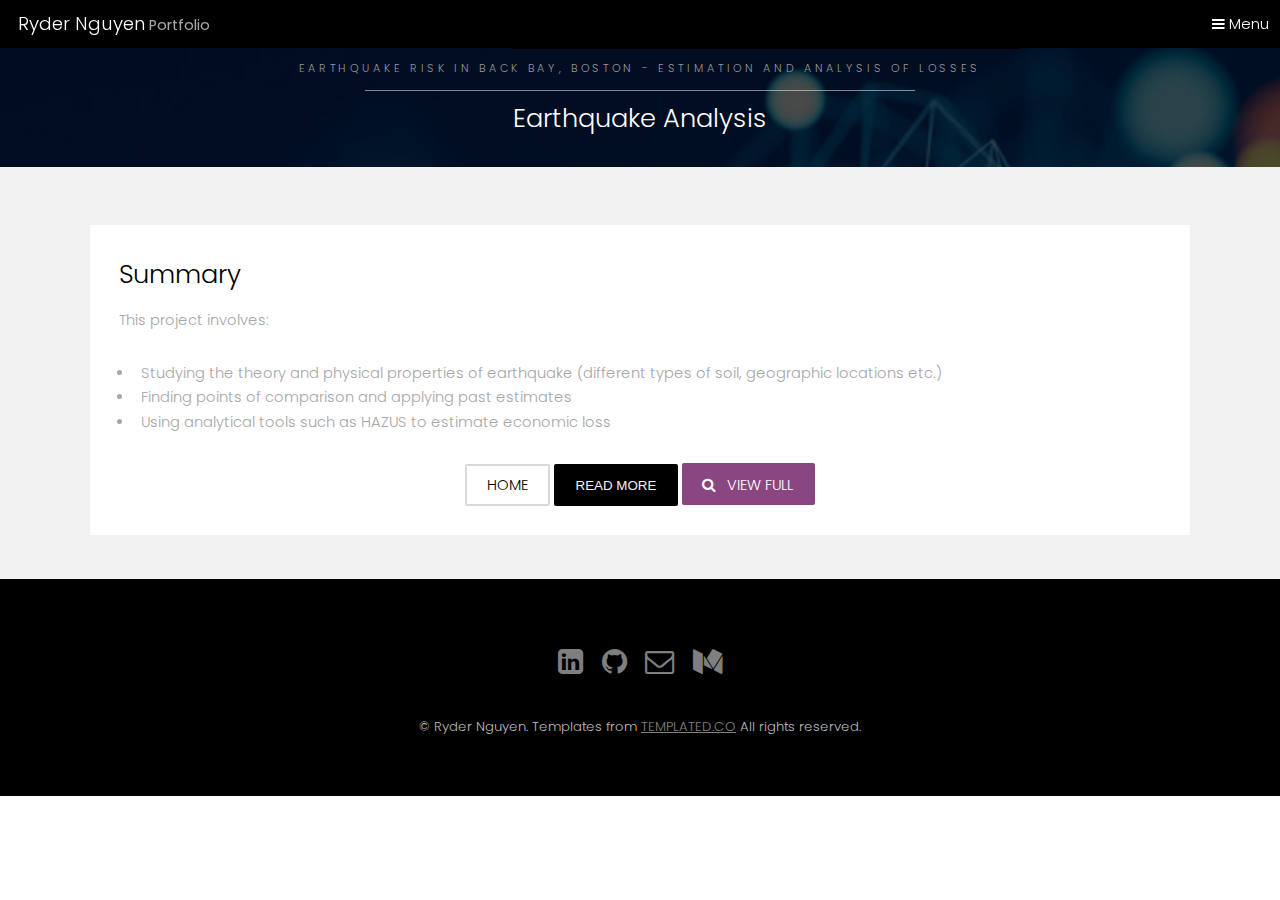
<file: earthquake.html>
<!DOCTYPE html>
<html>
    <head>
        <meta charset="utf-8">
        <meta name="viewport" content="width=device-width" intital-scale=1>
        <title>Ryder Nguyen_Earthquake</title>
        <style>
            h2 {color: green;}
        </style>
        <link rel="stylesheet" href="assets/css/main.css" />
                <!-- Benzene Ring icon icon by Icons8 -->
                <link rel="icon" href="./images/favicon.ico" type="image/x-icon">
    </head>
    
    <body>
        <!-- Header -->
        <header id="headernew" class="alt">
            <div class="logo"><a href="index.html">Ryder Nguyen<span> Portfolio</span></a></div>
            <a href="#menu" class="icon fa-bars"> Menu</a>
        </header>
        
        <!-- Nav -->
        <nav id="menu">
            <ul class="links">
                <li><a href="index.html">Home</a></li>
                <li><a href="resume.html">Resume</a></li>

                <li><a href="#">Projects</a>
                    <ul class="innerlinks">
                        <li><a href="investment.html">401k Dashboard</a></li>
                        <li><a href="covid.html">COVID Analysis</a></li>
                        <li><a href="fractals.html">Fractals Analysis</a></li>
                        <li><a href="earthquake.html">Earthquake Analysis</a></li>
                        <li><a href="monte.html">Monte Carlo Simulation</a></li>
                    </ul>
                </li>
                
                <br><br><br><br>
                <div id="bottom">
                <li><h3>Contact info</h3></li>
                <ul class="bottomlinks">
                    <li><a href="https://www.linkedin.com/in/ryder-nguyen-2251785a/" class="icon fa-linkedin-square" target="_blank"><span> LinkedIn</span></a></li>
                    <li><a href="https://github.com/rydernguyen?tab=repositories" class="icon fa-github" target="_blank"><span> Github</span></a></li>
                    <li><a href="https://drive.google.com/file/d/18StNycji2yTmt8ArZzWgA5o8nj3524GQ/view?usp=sharing" class="icon fa-file-text-o" target="_blank"><span> Resume</span></a></li>
                    <li><a href="https://medium.com/@rydernguyen" class="icon fa-medium" target="_blank"><span> Medium</span></a></li>
                    <li><a href="#sendmail" class="icon fa-envelope-o" onclick="displayalert()"><span> rydernguyen@gmail.com</span></a></li>
                    <li><a href="#" class="icon fa-phone"><span> 817-675-0441</span></a></li>
                  </ul>
                </div>
            </ul>
        </nav>

        <section id="two" class="wrapper style3">
            <div class="inner">
                <header class="align-center">
                    <p>Earthquake Risk in Back Bay, Boston - Estimation and Analysis of Losses</p>
                    <h2>Earthquake Analysis</h2>
                </header>
            </div>
        </section>

        <!-- Two -->
        <section id="two" class="wrapper style2">
            <div class="inner">
                <div class="box">
                    <div class="content">
                            <h2>Summary</h2>
                            <p>This project involves:
                                <ul>
                                    <li>Studying the theory and physical properties of earthquake (different types of soil, geographic locations etc.)</li>
                                    <li>Finding points of comparison and applying past estimates</li>
                                    <li>Using analytical tools such as HAZUS to estimate economic loss</li>
                                </ul>    
                            </p> 
                            
                            <span id="dots"></span><span id="more"> 
                            <h2>Introduction</h2>
                            <p>
                                To finish my liberal studies in Earth, Environment & Global Sustainability, I was looking for a project that would combine both my analytical skills and my interest in environmental sustainability. From a course about the history of Boston, I learned that part of Boston was land-filled by carving down nearby mountains. I then became interested in looking at the risks associated with a possible catastrophe.
                                <br>
                                Exploring my options, I decided to estimate the financial risk after an earthquake in Back Bay, Boston which was almost entirely filled in. Though the risk of earthquake is not as prevalent on the east coast compared to the west coast, buildings were built without a potential earthquake in mind. I used San Francisco as my point of comparison since the city by the bay was also built on a substantial amount of landfill and have experienced many earthquakes in the past.
                                <br>
                                I used a program called HAZUS developed by the Federal Emergency Management Agency (FEMA) in order to estimate the loss exposure posed by vulnerable infrastructure. Certain assumptions and point of comparison were made including Cape Ann earthquake happened in 1755, proportion of commercial to residential buildings, and value of assets at risk.
                            </p>
                            <h2>Main Findings</h2>
                            <ul>
                                <li>Primary risk is caused by liquefaction. Most susceptible soil type D per Geological Survey classification is prevalent in Back Bay. Due to the earth shaking, water pressure increases in saturated soil. Once the water pressure increases, soil particles can readily move with respect to each other.</li>
                                <li>Buildings in Back Bay make up a total dollar exposure of about 9.9 billion. Wood and masonry buildings are most at risk with the latter incurring the most direct economic loss of 12.5 million dollars.</li>
                                <li>According to AIR Worldwide, the cost associated with an earthquake will most likely not be paid by insurance companies but by taxpayers through the form of disaster relief fund.</li>
                            </ul>
                            <h2>Conclusion</h2>
                            <p>
                                It is important for homeowners, business owners, landlords, institutions and insurance companies in the Back Bay area to have a quantifiable measurement of the earthquake risk they partake. Understanding the economic and social impacts caused by an earthquake will be crucial in preemptive planning for future catastrophes. Most importantly, the great potential loss by buildings urges urban planners, the authority and engineers to strive for more stable structure and designs that could greatly decrease the amount of dollar loss. Though the risk posed by liquefaction is almost unavoidable since the whole of Back Bay is already developed and buildings are closely located, there are techniques mentioned that should be implemented in newly developed areas. Though the risk is small, companies and the government should bear watch and update the estimated cost often. They also need to require stricter building standards that would make the buildings withstand the impact of earthquakes.
                            </p>
                            </span>
                            <footer class="align-center">
                                <a href="index.html" class="button alt">Home</a>
                                <button onclick="myFunction()" id="myBtn">Read more</button>
                                <a href="https://drive.google.com/file/d/1WXsYos4pEv4fxzv7XbTz1KBUdQGMRd5z/view?usp=sharing" class="button special icon fa-search" target="_blank"> View Full</a>
                            </footer>
                    </div>
                </div>
            </div>
        </section>

            <!-- Footer -->
            <footer id="footer">
                <div class="container">
                    <ul class="icons">
                        <li><a href="https://www.linkedin.com/in/ryder-nguyen-2251785a/" class="icon fa-linkedin-square" target="_blank"><span class="label"> LinkedIn</span></a></li>
                        <li><a href="https://github.com/rydernguyen?tab=repositories" class="icon fa-github" target="_blank"><span class="label"> Github</span></a></li>
                        <li><a href="#sendmail" class="icon fa-envelope-o" onclick="displayalert()"><span class="label"> Email</span></a></li>
                        <li><a href="https://medium.com/@rydernguyen" class="icon fa-medium" target="_blank"><span class="label"> Medium</span></a></li>
                    </ul>
                </div>
                <div class="copyright">
                    &copy; Ryder Nguyen. Templates from <a href="www.TEMPLATED.CO" target="_blank">TEMPLATED.CO</a> All rights reserved.
                </div>
            </footer>

            <!-- To display dropdown read more -->
            <script>
                function myFunction() {
                var dots = document.getElementById("dots");
                var moreText = document.getElementById("more");
                var btnText = document.getElementById("myBtn");

                if (dots.style.display === "none") {
                    dots.style.display = "inline";
                    btnText.innerHTML = "Read more";
                    moreText.style.display = "none";
                } else {
                    dots.style.display = "none";
                    btnText.innerHTML = "Read less";
                    moreText.style.display = "inline";
                }
                }
            </script>

            <!-- Display email alert -->
            <script>
                function displayalert(){
                window.alert("Email me at rydernguyen@gmail.com. Hope to hear from you!");}
            </script>

            <!-- Import jquery -->
			<script src="assets/js/jquery.min.js"></script>
			<script src="assets/js/jquery.scrollex.min.js"></script>
			<script src="assets/js/skel.min.js"></script>
			<script src="assets/js/util.js"></script>
			<script src="assets/js/main.js"></script>
    </body>
</html>
</file>
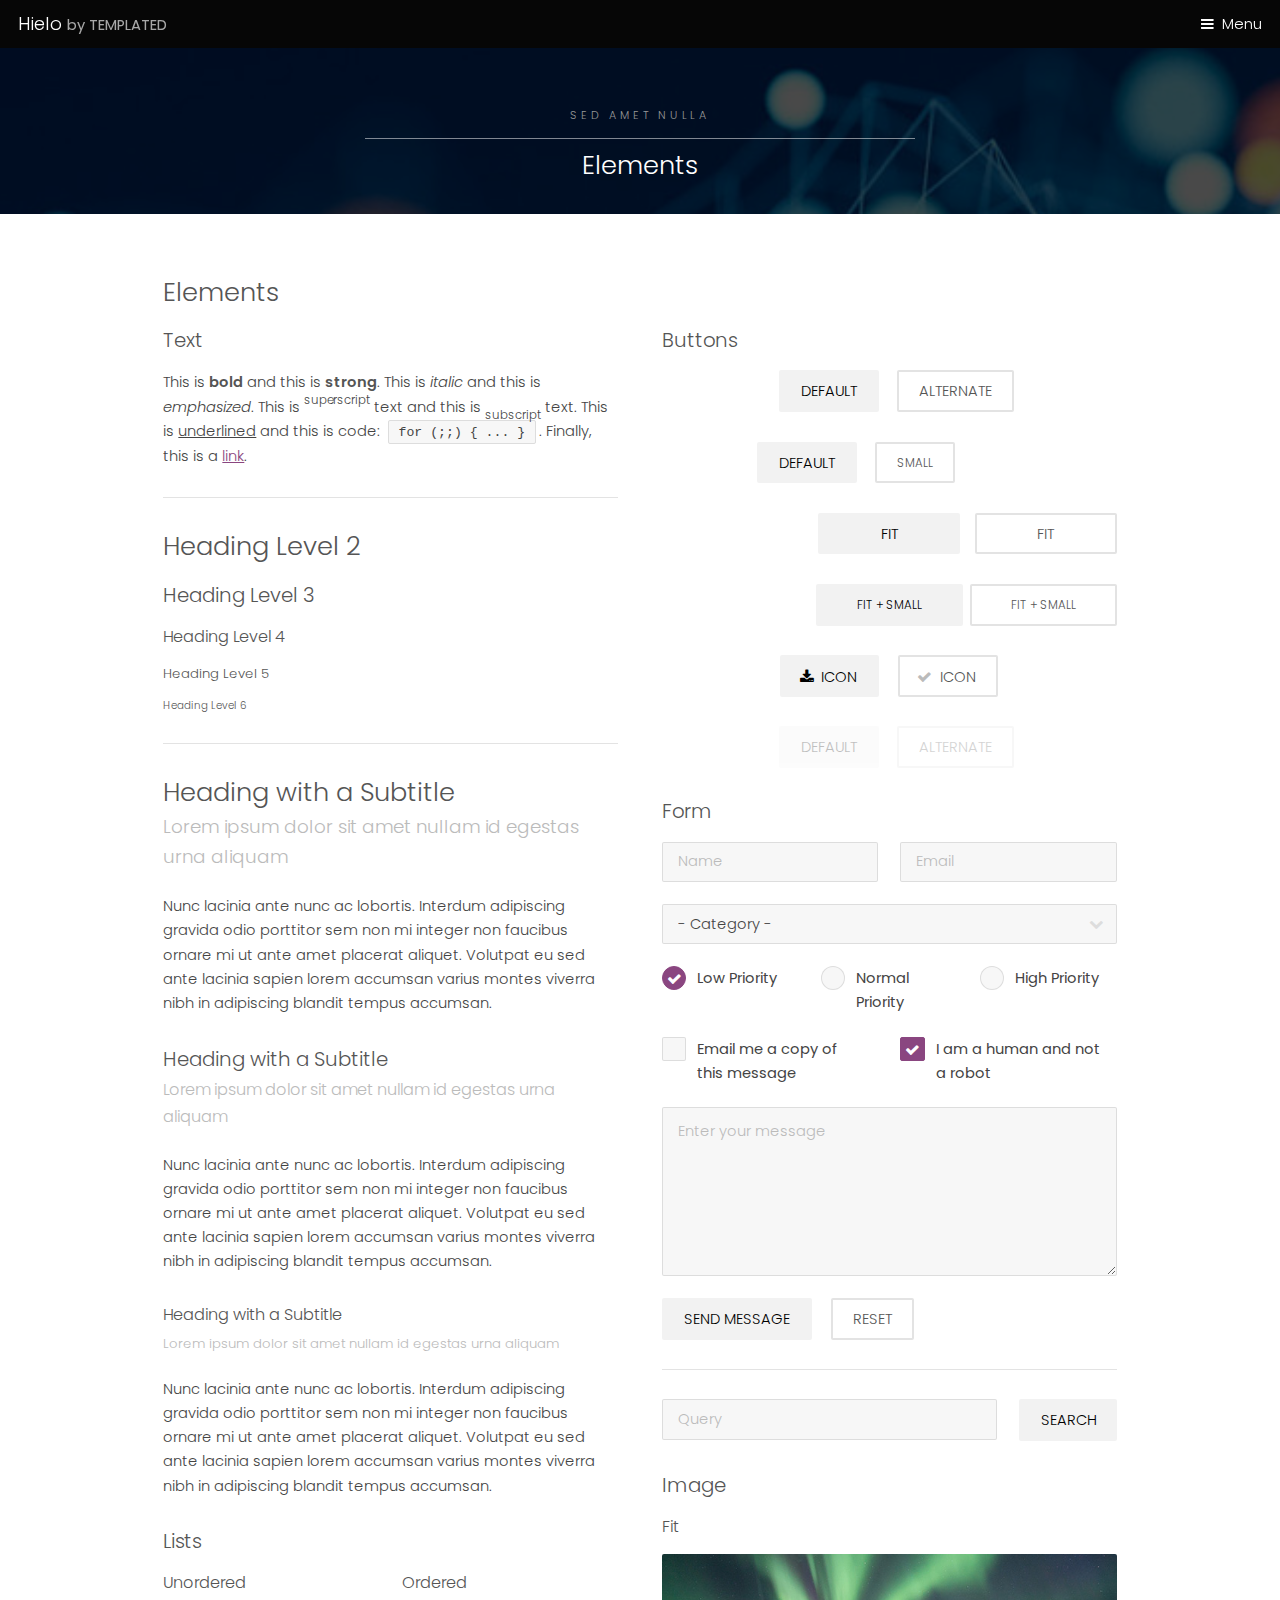
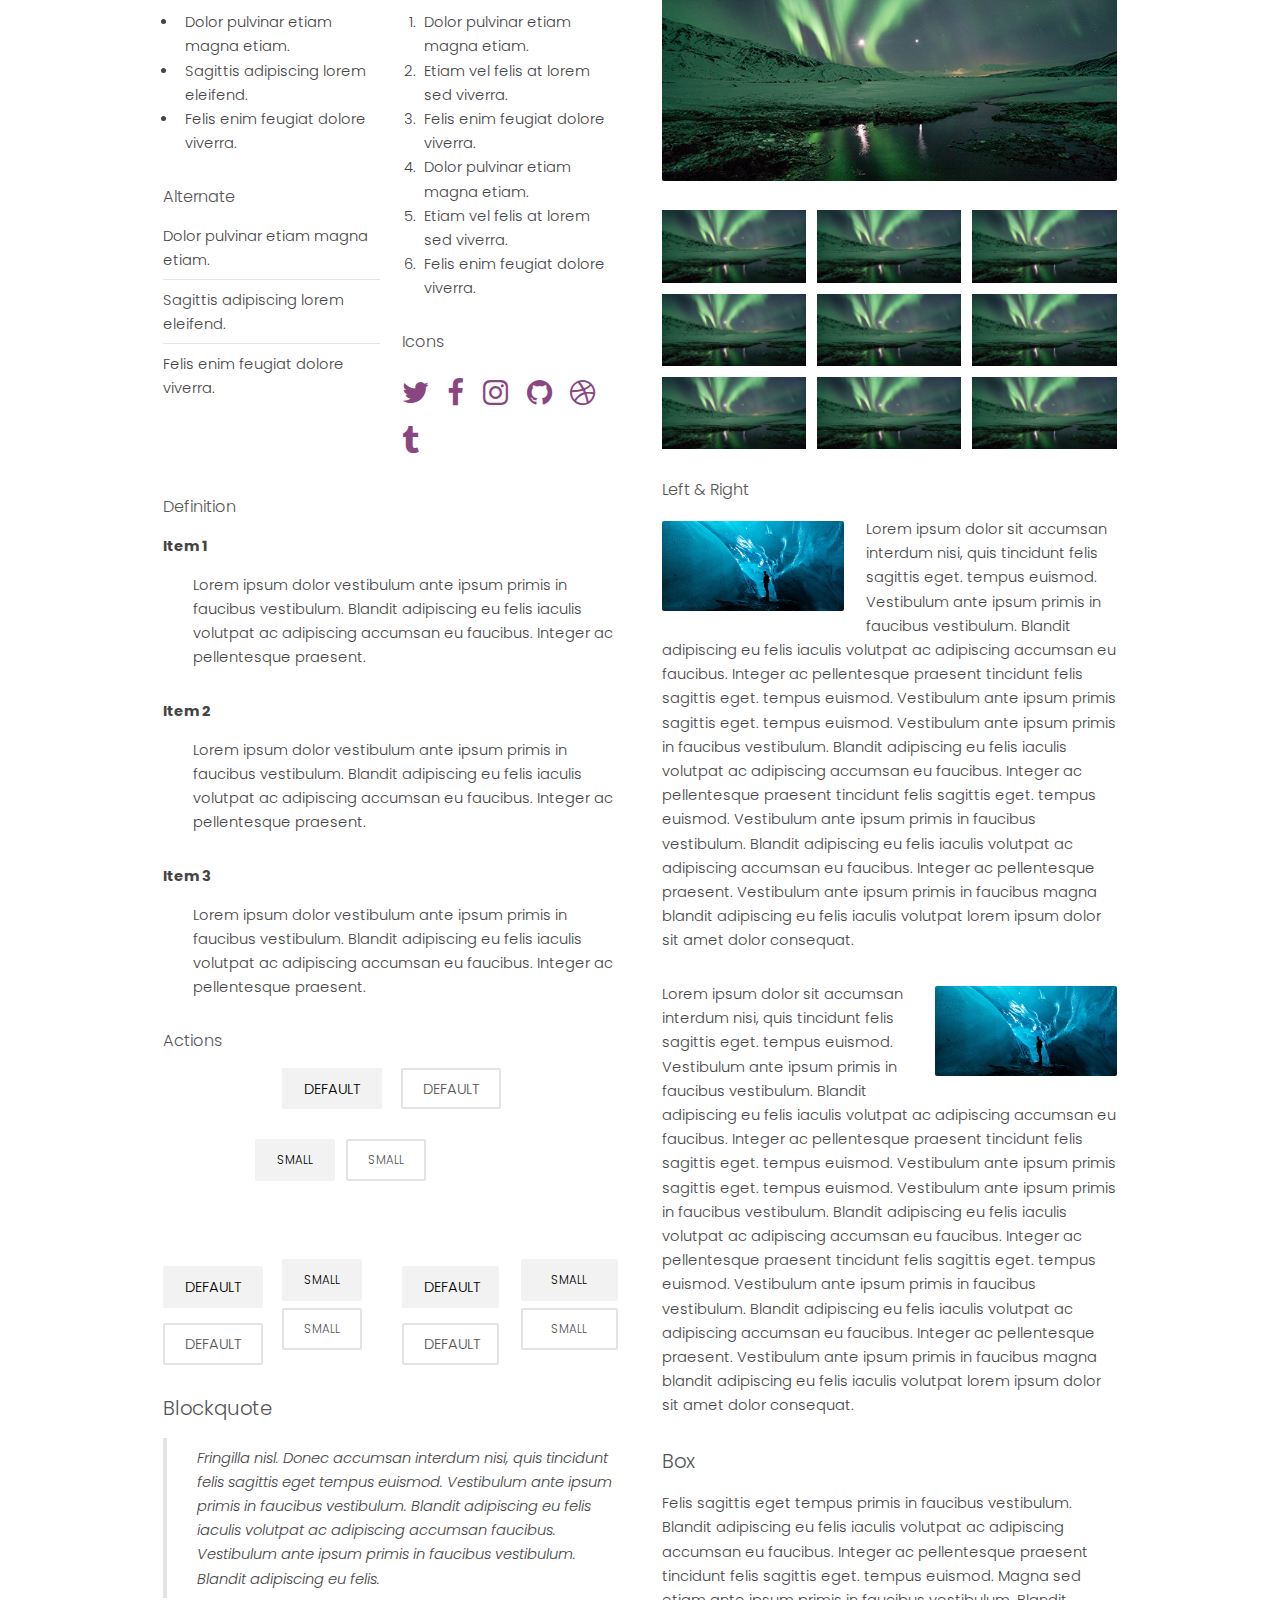
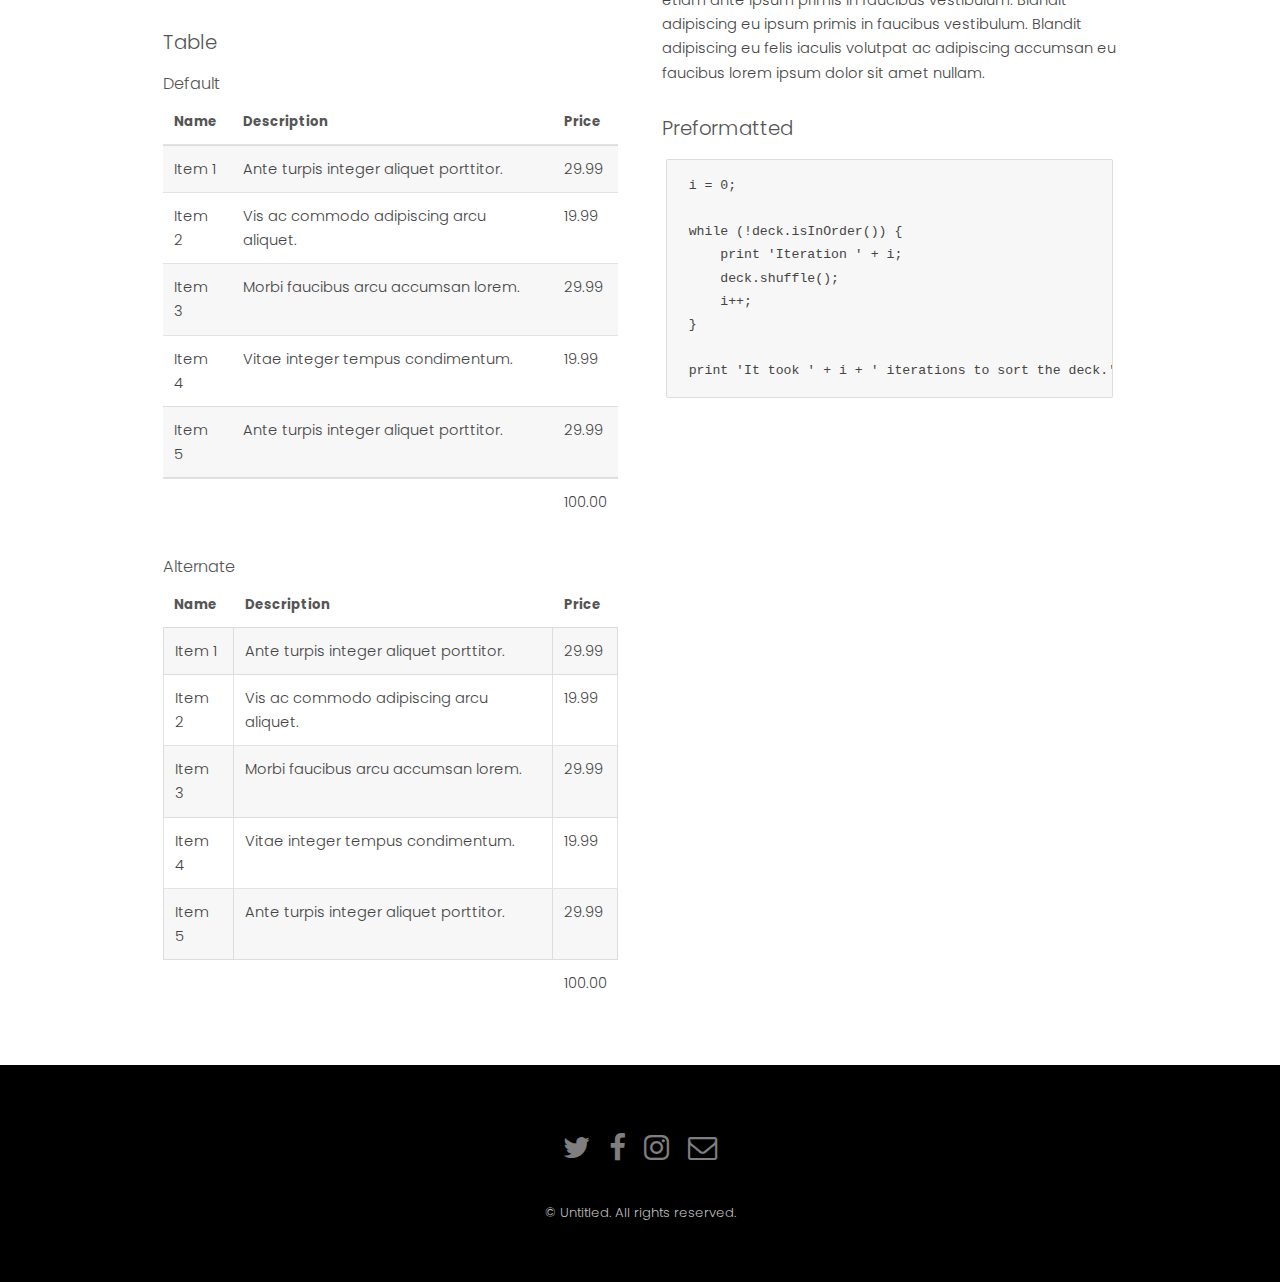
<file: elements.html>
<!DOCTYPE HTML>
<!--
	Hielo by TEMPLATED
	templated.co @templatedco
	Released for free under the Creative Commons Attribution 3.0 license (templated.co/license)
-->
<html>
	<head>
		<title>Hielo by TEMPLATED</title>
		<meta charset="utf-8" />
		<meta name="viewport" content="width=device-width, initial-scale=1" />
		<link rel="stylesheet" href="assets/css/main.css" />
	</head>
	<body class="subpage">

		<!-- Header -->
			<header id="header">
				<div class="logo"><a href="index.html">Hielo <span>by TEMPLATED</span></a></div>
				<a href="#menu">Menu</a>
			</header>

		<!-- Nav -->
			<nav id="menu">
				<ul class="links">
					<li><a href="index.html">Home</a></li>
					<li><a href="generic.html">Generic</a></li>
					<li><a href="elements.html">Elements</a></li>
				</ul>
			</nav>

		<!-- One -->
			<section id="One" class="wrapper style3">
				<div class="inner">
					<header class="align-center">
						<p>Sed amet nulla</p>
						<h2>Elements</h2>
					</header>
				</div>
			</section>

		<!-- Main -->
			<div id="main" class="container">

				<!-- Elements -->
					<h2 id="elements">Elements</h2>
					<div class="row 200%">
						<div class="6u 12u$(medium)">

							<!-- Text stuff -->
								<h3>Text</h3>
								<p>This is <b>bold</b> and this is <strong>strong</strong>. This is <i>italic</i> and this is <em>emphasized</em>.
								This is <sup>superscript</sup> text and this is <sub>subscript</sub> text.
								This is <u>underlined</u> and this is code: <code>for (;;) { ... }</code>.
								Finally, this is a <a href="#">link</a>.</p>
								<hr />
								<h2>Heading Level 2</h2>
								<h3>Heading Level 3</h3>
								<h4>Heading Level 4</h4>
								<h5>Heading Level 5</h5>
								<h6>Heading Level 6</h6>
								<hr />
								<header>
									<h2>Heading with a Subtitle</h2>
									<p>Lorem ipsum dolor sit amet nullam id egestas urna aliquam</p>
								</header>
								<p>Nunc lacinia ante nunc ac lobortis. Interdum adipiscing gravida odio porttitor sem non mi integer non faucibus ornare mi ut ante amet placerat aliquet. Volutpat eu sed ante lacinia sapien lorem accumsan varius montes viverra nibh in adipiscing blandit tempus accumsan.</p>
								<header>
									<h3>Heading with a Subtitle</h3>
									<p>Lorem ipsum dolor sit amet nullam id egestas urna aliquam</p>
								</header>
								<p>Nunc lacinia ante nunc ac lobortis. Interdum adipiscing gravida odio porttitor sem non mi integer non faucibus ornare mi ut ante amet placerat aliquet. Volutpat eu sed ante lacinia sapien lorem accumsan varius montes viverra nibh in adipiscing blandit tempus accumsan.</p>
								<header>
									<h4>Heading with a Subtitle</h4>
									<p>Lorem ipsum dolor sit amet nullam id egestas urna aliquam</p>
								</header>
								<p>Nunc lacinia ante nunc ac lobortis. Interdum adipiscing gravida odio porttitor sem non mi integer non faucibus ornare mi ut ante amet placerat aliquet. Volutpat eu sed ante lacinia sapien lorem accumsan varius montes viverra nibh in adipiscing blandit tempus accumsan.</p>

							<!-- Lists -->
								<h3>Lists</h3>
								<div class="row">
									<div class="6u 12u$(small)">

										<h4>Unordered</h4>
										<ul>
											<li>Dolor pulvinar etiam magna etiam.</li>
											<li>Sagittis adipiscing lorem eleifend.</li>
											<li>Felis enim feugiat dolore viverra.</li>
										</ul>

										<h4>Alternate</h4>
										<ul class="alt">
											<li>Dolor pulvinar etiam magna etiam.</li>
											<li>Sagittis adipiscing lorem eleifend.</li>
											<li>Felis enim feugiat dolore viverra.</li>
										</ul>

									</div>
									<div class="6u$ 12u$(small)">

										<h4>Ordered</h4>
										<ol>
											<li>Dolor pulvinar etiam magna etiam.</li>
											<li>Etiam vel felis at lorem sed viverra.</li>
											<li>Felis enim feugiat dolore viverra.</li>
											<li>Dolor pulvinar etiam magna etiam.</li>
											<li>Etiam vel felis at lorem sed viverra.</li>
											<li>Felis enim feugiat dolore viverra.</li>
										</ol>

										<h4>Icons</h4>
										<ul class="icons">
											<li><a href="#" class="icon fa-twitter"><span class="label">Twitter</span></a></li>
											<li><a href="#" class="icon fa-facebook"><span class="label">Facebook</span></a></li>
											<li><a href="#" class="icon fa-instagram"><span class="label">Instagram</span></a></li>
											<li><a href="#" class="icon fa-github"><span class="label">Github</span></a></li>
											<li><a href="#" class="icon fa-dribbble"><span class="label">Dribbble</span></a></li>
											<li><a href="#" class="icon fa-tumblr"><span class="label">Tumblr</span></a></li>
										</ul>

									</div>
								</div>
								<h4>Definition</h4>
								<dl>
									<dt>Item 1</dt>
									<dd>
										<p>Lorem ipsum dolor vestibulum ante ipsum primis in faucibus vestibulum. Blandit adipiscing eu felis iaculis volutpat ac adipiscing accumsan eu faucibus. Integer ac pellentesque praesent.</p>
									</dd>
									<dt>Item 2</dt>
									<dd>
										<p>Lorem ipsum dolor vestibulum ante ipsum primis in faucibus vestibulum. Blandit adipiscing eu felis iaculis volutpat ac adipiscing accumsan eu faucibus. Integer ac pellentesque praesent.</p>
									</dd>
									<dt>Item 3</dt>
									<dd>
										<p>Lorem ipsum dolor vestibulum ante ipsum primis in faucibus vestibulum. Blandit adipiscing eu felis iaculis volutpat ac adipiscing accumsan eu faucibus. Integer ac pellentesque praesent.</p>
									</dd>
								</dl>

								<h4>Actions</h4>
								<ul class="actions">
									<li><a href="#" class="button special">Default</a></li>
									<li><a href="#" class="button">Default</a></li>
									<li><a href="#" class="button alt">Default</a></li>
								</ul>
								<ul class="actions small">
									<li><a href="#" class="button special small">Small</a></li>
									<li><a href="#" class="button small">Small</a></li>
									<li><a href="#" class="button alt small">Small</a></li>
								</ul>
								<div class="row">
									<div class="3u 12u$(small)">
										<ul class="actions vertical">
											<li><a href="#" class="button special">Default</a></li>
											<li><a href="#" class="button">Default</a></li>
											<li><a href="#" class="button alt">Default</a></li>
										</ul>
									</div>
									<div class="3u 12u$(small)">
										<ul class="actions vertical small">
											<li><a href="#" class="button special small">Small</a></li>
											<li><a href="#" class="button small">Small</a></li>
											<li><a href="#" class="button alt small">Small</a></li>
										</ul>
									</div>
									<div class="3u 12u$(small)">
										<ul class="actions vertical">
											<li><a href="#" class="button special fit">Default</a></li>
											<li><a href="#" class="button fit">Default</a></li>
											<li><a href="#" class="button alt fit">Default</a></li>
										</ul>
									</div>
									<div class="3u$ 12u$(small)">
										<ul class="actions vertical small">
											<li><a href="#" class="button special small fit">Small</a></li>
											<li><a href="#" class="button small fit">Small</a></li>
											<li><a href="#" class="button alt small fit">Small</a></li>
										</ul>
									</div>
								</div>

							<!-- Blockquote -->
								<h3>Blockquote</h3>
								<blockquote>Fringilla nisl. Donec accumsan interdum nisi, quis tincidunt felis sagittis eget tempus euismod. Vestibulum ante ipsum primis in faucibus vestibulum. Blandit adipiscing eu felis iaculis volutpat ac adipiscing accumsan faucibus. Vestibulum ante ipsum primis in faucibus vestibulum. Blandit adipiscing eu felis.</blockquote>

							<!-- Table -->
								<h3>Table</h3>

								<h4>Default</h4>
								<div class="table-wrapper">
									<table>
										<thead>
											<tr>
												<th>Name</th>
												<th>Description</th>
												<th>Price</th>
											</tr>
										</thead>
										<tbody>
											<tr>
												<td>Item 1</td>
												<td>Ante turpis integer aliquet porttitor.</td>
												<td>29.99</td>
											</tr>
											<tr>
												<td>Item 2</td>
												<td>Vis ac commodo adipiscing arcu aliquet.</td>
												<td>19.99</td>
											</tr>
											<tr>
												<td>Item 3</td>
												<td> Morbi faucibus arcu accumsan lorem.</td>
												<td>29.99</td>
											</tr>
											<tr>
												<td>Item 4</td>
												<td>Vitae integer tempus condimentum.</td>
												<td>19.99</td>
											</tr>
											<tr>
												<td>Item 5</td>
												<td>Ante turpis integer aliquet porttitor.</td>
												<td>29.99</td>
											</tr>
										</tbody>
										<tfoot>
											<tr>
												<td colspan="2"></td>
												<td>100.00</td>
											</tr>
										</tfoot>
									</table>
								</div>

								<h4>Alternate</h4>
								<div class="table-wrapper">
									<table class="alt">
										<thead>
											<tr>
												<th>Name</th>
												<th>Description</th>
												<th>Price</th>
											</tr>
										</thead>
										<tbody>
											<tr>
												<td>Item 1</td>
												<td>Ante turpis integer aliquet porttitor.</td>
												<td>29.99</td>
											</tr>
											<tr>
												<td>Item 2</td>
												<td>Vis ac commodo adipiscing arcu aliquet.</td>
												<td>19.99</td>
											</tr>
											<tr>
												<td>Item 3</td>
												<td> Morbi faucibus arcu accumsan lorem.</td>
												<td>29.99</td>
											</tr>
											<tr>
												<td>Item 4</td>
												<td>Vitae integer tempus condimentum.</td>
												<td>19.99</td>
											</tr>
											<tr>
												<td>Item 5</td>
												<td>Ante turpis integer aliquet porttitor.</td>
												<td>29.99</td>
											</tr>
										</tbody>
										<tfoot>
											<tr>
												<td colspan="2"></td>
												<td>100.00</td>
											</tr>
										</tfoot>
									</table>
								</div>

						</div>
						<div class="6u$ 12u$(medium)">

							<!-- Buttons -->
								<h3>Buttons</h3>
								<ul class="actions">
									<li><a href="#" class="button special">Special</a></li>
									<li><a href="#" class="button">Default</a></li>
									<li><a href="#" class="button alt">Alternate</a></li>
								</ul>
								<ul class="actions">
									<li><a href="#" class="button special big">Big</a></li>
									<li><a href="#" class="button">Default</a></li>
									<li><a href="#" class="button alt small">Small</a></li>
								</ul>
								<ul class="actions fit">
									<li><a href="#" class="button special fit">Fit</a></li>
									<li><a href="#" class="button fit">Fit</a></li>
									<li><a href="#" class="button alt fit">Fit</a></li>
								</ul>
								<ul class="actions fit small">
									<li><a href="#" class="button special fit small">Fit + Small</a></li>
									<li><a href="#" class="button fit small">Fit + Small</a></li>
									<li><a href="#" class="button alt fit small">Fit + Small</a></li>
								</ul>
								<ul class="actions">
									<li><a href="#" class="button special icon fa-search">Icon</a></li>
									<li><a href="#" class="button icon fa-download">Icon</a></li>
									<li><a href="#" class="button alt icon fa-check">Icon</a></li>
								</ul>
								<ul class="actions">
									<li><span class="button special disabled">Special</span></li>
									<li><span class="button disabled">Default</span></li>
									<li><span class="button alt disabled">Alternate</span></li>
								</ul>

							<!-- Form -->
								<h3>Form</h3>

								<form method="post" action="#">
									<div class="row uniform">
										<div class="6u 12u$(xsmall)">
											<input type="text" name="name" id="name" value="" placeholder="Name" />
										</div>
										<div class="6u$ 12u$(xsmall)">
											<input type="email" name="email" id="email" value="" placeholder="Email" />
										</div>
										<!-- Break -->
										<div class="12u$">
											<div class="select-wrapper">
												<select name="category" id="category">
													<option value="">- Category -</option>
													<option value="1">Manufacturing</option>
													<option value="1">Shipping</option>
													<option value="1">Administration</option>
													<option value="1">Human Resources</option>
												</select>
											</div>
										</div>
										<!-- Break -->
										<div class="4u 12u$(small)">
											<input type="radio" id="priority-low" name="priority" checked>
											<label for="priority-low">Low Priority</label>
										</div>
										<div class="4u 12u$(small)">
											<input type="radio" id="priority-normal" name="priority">
											<label for="priority-normal">Normal Priority</label>
										</div>
										<div class="4u$ 12u$(small)">
											<input type="radio" id="priority-high" name="priority">
											<label for="priority-high">High Priority</label>
										</div>
										<!-- Break -->
										<div class="6u 12u$(small)">
											<input type="checkbox" id="copy" name="copy">
											<label for="copy">Email me a copy of this message</label>
										</div>
										<div class="6u$ 12u$(small)">
											<input type="checkbox" id="human" name="human" checked>
											<label for="human">I am a human and not a robot</label>
										</div>
										<!-- Break -->
										<div class="12u$">
											<textarea name="message" id="message" placeholder="Enter your message" rows="6"></textarea>
										</div>
										<!-- Break -->
										<div class="12u$">
											<ul class="actions">
												<li><input type="submit" value="Send Message" /></li>
												<li><input type="reset" value="Reset" class="alt" /></li>
											</ul>
										</div>
									</div>
								</form>

								<hr />

								<form method="post" action="#">
									<div class="row uniform">
										<div class="9u 12u$(small)">
											<input type="text" name="query" id="query" value="" placeholder="Query" />
										</div>
										<div class="3u$ 12u$(small)">
											<input type="submit" value="Search" class="fit" />
										</div>
									</div>
								</form>

							<!-- Image -->
								<h3>Image</h3>

								<h4>Fit</h4>
								<span class="image fit"><img src="images/pic01.jpg" alt="" /></span>
								<div class="box alt">
									<div class="row 50% uniform">
										<div class="4u"><span class="image fit"><img src="images/pic01.jpg" alt="" /></span></div>
										<div class="4u"><span class="image fit"><img src="images/pic01.jpg" alt="" /></span></div>
										<div class="4u$"><span class="image fit"><img src="images/pic01.jpg" alt="" /></span></div>
										<!-- Break -->
										<div class="4u"><span class="image fit"><img src="images/pic01.jpg" alt="" /></span></div>
										<div class="4u"><span class="image fit"><img src="images/pic01.jpg" alt="" /></span></div>
										<div class="4u$"><span class="image fit"><img src="images/pic01.jpg" alt="" /></span></div>
										<!-- Break -->
										<div class="4u"><span class="image fit"><img src="images/pic01.jpg" alt="" /></span></div>
										<div class="4u"><span class="image fit"><img src="images/pic01.jpg" alt="" /></span></div>
										<div class="4u$"><span class="image fit"><img src="images/pic01.jpg" alt="" /></span></div>
									</div>
								</div>

								<h4>Left &amp; Right</h4>
								<p><span class="image left"><img src="images/pic02.jpg" alt="" /></span>Lorem ipsum dolor sit accumsan interdum nisi, quis tincidunt felis sagittis eget. tempus euismod. Vestibulum ante ipsum primis in faucibus vestibulum. Blandit adipiscing eu felis iaculis volutpat ac adipiscing accumsan eu faucibus. Integer ac pellentesque praesent tincidunt felis sagittis eget. tempus euismod. Vestibulum ante ipsum primis sagittis eget. tempus euismod. Vestibulum ante ipsum primis in faucibus vestibulum. Blandit adipiscing eu felis iaculis volutpat ac adipiscing accumsan eu faucibus. Integer ac pellentesque praesent tincidunt felis sagittis eget. tempus euismod. Vestibulum ante ipsum primis in faucibus vestibulum. Blandit adipiscing eu felis iaculis volutpat ac adipiscing accumsan eu faucibus. Integer ac pellentesque praesent. Vestibulum ante ipsum primis in faucibus magna blandit adipiscing eu felis iaculis volutpat lorem ipsum dolor sit amet dolor consequat.</p>
								<p><span class="image right"><img src="images/pic02.jpg" alt="" /></span>Lorem ipsum dolor sit accumsan interdum nisi, quis tincidunt felis sagittis eget. tempus euismod. Vestibulum ante ipsum primis in faucibus vestibulum. Blandit adipiscing eu felis iaculis volutpat ac adipiscing accumsan eu faucibus. Integer ac pellentesque praesent tincidunt felis sagittis eget. tempus euismod. Vestibulum ante ipsum primis sagittis eget. tempus euismod. Vestibulum ante ipsum primis in faucibus vestibulum. Blandit adipiscing eu felis iaculis volutpat ac adipiscing accumsan eu faucibus. Integer ac pellentesque praesent tincidunt felis sagittis eget. tempus euismod. Vestibulum ante ipsum primis in faucibus vestibulum. Blandit adipiscing eu felis iaculis volutpat ac adipiscing accumsan eu faucibus. Integer ac pellentesque praesent. Vestibulum ante ipsum primis in faucibus magna blandit adipiscing eu felis iaculis volutpat lorem ipsum dolor sit amet dolor consequat.</p>

							<!-- Box -->
								<h3>Box</h3>
								<div class="box">
									<p>Felis sagittis eget tempus primis in faucibus vestibulum. Blandit adipiscing eu felis iaculis volutpat ac adipiscing accumsan eu faucibus. Integer ac pellentesque praesent tincidunt felis sagittis eget. tempus euismod. Magna sed etiam ante ipsum primis in faucibus vestibulum. Blandit adipiscing eu ipsum primis in faucibus vestibulum. Blandit adipiscing eu felis iaculis volutpat ac adipiscing accumsan eu faucibus lorem ipsum dolor sit amet nullam.</p>
								</div>

							<!-- Preformatted Code -->
								<h3>Preformatted</h3>
								<pre><code>i = 0;

while (!deck.isInOrder()) {
    print 'Iteration ' + i;
    deck.shuffle();
    i++;
}

print 'It took ' + i + ' iterations to sort the deck.';
</code></pre>

						</div>
					</div>

			</div>

		<!-- Footer -->
			<footer id="footer">
				<div class="container">
					<ul class="icons">
						<li><a href="#" class="icon fa-twitter"><span class="label">Twitter</span></a></li>
						<li><a href="#" class="icon fa-facebook"><span class="label">Facebook</span></a></li>
						<li><a href="#" class="icon fa-instagram"><span class="label">Instagram</span></a></li>
						<li><a href="#" class="icon fa-envelope-o"><span class="label">Email</span></a></li>
					</ul>
				</div>
				<div class="copyright">
					&copy; Untitled. All rights reserved.
				</div>
			</footer>

		<!-- Scripts -->
			<script src="assets/js/jquery.min.js"></script>
			<script src="assets/js/jquery.scrollex.min.js"></script>
			<script src="assets/js/skel.min.js"></script>
			<script src="assets/js/util.js"></script>
			<script src="assets/js/main.js"></script>

	</body>
</html>
</file>
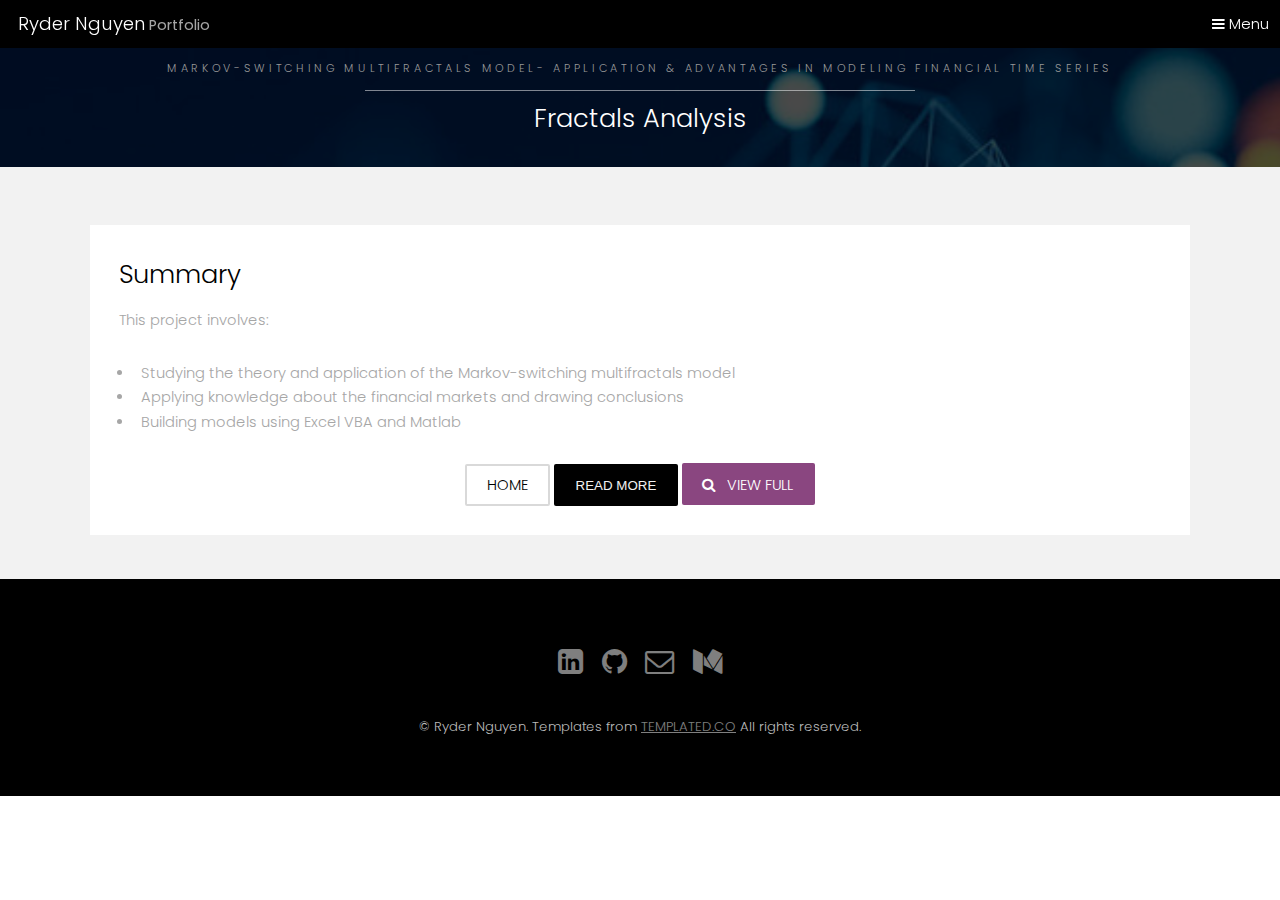
<file: fractals.html>
<!DOCTYPE html>
<html>
    <head>
        <meta charset="utf-8">
        <meta name="viewport" content="width=device-width" intital-scale=1>
        <title>Ryder Nguyen_Fractals</title>
        <style>
            h2 {color: green;}
        </style>
        <link rel="stylesheet" href="assets/css/main.css" />
                <!-- Benzene Ring icon icon by Icons8 -->
                <link rel="icon" href="./images/favicon.ico" type="image/x-icon">
    </head>
    
    <body>
        <!-- Header -->
        <header id="headernew" class="alt">
            <div class="logo"><a href="index.html">Ryder Nguyen<span> Portfolio</span></a></div>
            <a href="#menu" class="icon fa-bars"> Menu</a>
        </header>
        
        <!-- Nav -->
        <nav id="menu">
            <ul class="links">
                <li><a href="index.html">Home</a></li>
                <li><a href="resume.html">Resume</a></li>

                <li><a href="#">Projects</a>
                    <ul class="innerlinks">
                        <li><a href="investment.html">401k Dashboard</a></li>
                        <li><a href="covid.html">COVID Analysis</a></li>
                        <li><a href="fractals.html">Fractals Analysis</a></li>
                        <li><a href="earthquake.html">Earthquake Analysis</a></li>
                        <li><a href="monte.html">Monte Carlo Simulation</a></li>
                    </ul>
                </li>
                
                <br><br><br><br>
                <div id="bottom">
                <li><h3>Contact info</h3></li>
                <ul class="bottomlinks">
                    <li><a href="https://www.linkedin.com/in/ryder-nguyen-2251785a/" class="icon fa-linkedin-square" target="_blank"><span> LinkedIn</span></a></li>
                    <li><a href="https://github.com/rydernguyen?tab=repositories" class="icon fa-github" target="_blank"><span> Github</span></a></li>
                    <li><a href="https://drive.google.com/file/d/18StNycji2yTmt8ArZzWgA5o8nj3524GQ/view?usp=sharing" class="icon fa-file-text-o" target="_blank"><span> Resume</span></a></li>
                    <li><a href="https://medium.com/@rydernguyen" class="icon fa-medium" target="_blank"><span> Medium</span></a></li>
                    <li><a href="#sendmail" class="icon fa-envelope-o" onclick="displayalert()"><span> rydernguyen@gmail.com</span></a></li>
                    <li><a href="#" class="icon fa-phone"><span> 817-675-0441</span></a></li>
                  </ul>
                </div>
            </ul>
        </nav>

        <section id="two" class="wrapper style3">
            <div class="inner">
                <header class="align-center">
                    <p>Markov-Switching Multifractals Model- Application & Advantages in modeling financial time series</p>
                    <h2>Fractals Analysis</h2>
                </header>
            </div>
        </section>

        <!-- Two -->
        <section id="two" class="wrapper style2">
            <div class="inner">
                <div class="box">
                    <div class="content">
                        <header class="align-center">
                            <!-- <p>maecenas sapien feugiat ex purus</p>
                            <h2>Lorem ipsum dolor</h2> -->
                        </header>
                            <h2>Summary</h2>
                            <p>This project involves:
                                <ul>
                                    <li>Studying the theory and application of the Markov-switching multifractals model</li>
                                    <li>Applying knowledge about the financial markets and drawing conclusions</li>
                                    <li>Building models using Excel VBA and Matlab</li>
                                </ul>    
                            </p> <span id="dots"></span><span id="more">
                            
                            <h2>Introduction</h2>
                            <p>
                                I was originally interested in this project because of my curiosity for financial markets. As part of my business education at Bentley University, I studied different financial models and their applications. However, they all seem too naïve and always come with lots of uncertainties and limitations. Therefore, for my senior capstone project, I decided to look into fractals and their advantages in modeling time series. In the simplest terms, fractal is a self-similar pattern on every scale. They are structures that exist in nature where the whole is comprised of the smaller components that resemble the whole. They are in the tree branches where a big tree branch is made out of similar smaller branches. They are in a human body (in the branch-like linings of the lung, of the heart). They can exist in small things like the spiraling pattern of a seashell or big things like the galaxy. In math terms, fractals are created by simple equations or repeated procedures to get to the final product.
                            </p>
                            <h2>Abstract</h2>
                            <p>
                                This project looks into and compares different models in analyzing and predicting time series, specifically currency rates, highlighting the modeling of the returns of the Brazilian Real, Japanese Yen, Canadian Dollar and British Pound. One of the earliest models used to predict asset prices was the random walk model that assumes returns are normally distributed with a constant variance. There are many limitations to this model: the underestimation of the possibility of large price swings and the dismissal of volatility clustering. An improvement on the random walk model is the generalized autoregressive conditional heteroscedasticity model (GARCH) and the Markov-switching multifractal model (MSM) that are the focus of this paper. Both GARCH and MSM are stochastic volatility models that take into account the changing volatilities from time to time, freeing up the models from the constraints of constant volatility and making them more adaptable to real world scenarios, and including important assumptions like price interdependency (also called long memory). Based on the original idea of using fractals in modeling time series by Benoit Mandelbrot, professors Laurent E. Calvet and Adlai J. Fisher incorporated the idea of using both Markov-chain and Multifractals to predict volatilities. MSM proves to be a better model than GARCH in a number of circumstances as shown by comparing the Maximum Likelihood Values, Tail Indices and the fit of the forecasts. The three models were used to analyze and forecast the mentioned currencies and their results were then compared. Analysis was done through self-built Excel models, and parameters were gathered to project the data forward. With embedded VBA coding, the MSM model can be set up to accommodate a large amount of data (often requires 64-bit version of Excel) for cases of k=1 to k=10 though the computing power was limited to k=7 to get the estimated parameters. Specific to the MSM, k is the number of distinct components in a multifractal model and was proven by Calvet and Fisher to make the model perform at its best when k =10.
                            </p>
                            <h2>Conclusion</h2>
                            <p>
                                Models are not perfect predictors of prices and returns. Though the MSM proves to be a better model in some respect to GARCH (1,1) and the original Bacheliers random walk model, it still has its limitations. With the scope of this project, it cannot be said for sure what contributed to some of the MSMs weak points (simulations of tail index and the regression for the Canadian dollar). Dealing with the most volatile currency due to high rates of inflation in the past, both the MSM and GARCH are successful in capturing the changing volatilities and simulating the Brazilian Real. With further study, it can be determined whether or not a data series with specific properties can be modeled better by using MSM instead of GARCH. One cannot predict exactly what the price or return of an asset will be in a week or even on the next day. However, speculations can be made and fractals are a great tool to analyze and try to imitate what properties financial data possesses in terms of volatility clustering, large price swings and interdependency. Both MSM and GARCH can be enhanced further with more complex specifications, accommodating a wide range of data series. Though cannot predict prices, the MSM and the GARCH are used to model stochastic volatility which is instrumental in the understanding of the financial markets where volatilities change based on the time periods. One has to have not only knowledge and expertise of the asset of interest but he/she also needs the analytical skills required to process a huge amount of data that the financial markets produce. Since the MSM and the GARCH perform well in most cases, further applications of the two techniques can be utilized. For example, one could potentially put together a stock portfolio containing different stocks moving in different directions to lower the risk and maximize the return of the portfolio. Also, with the power to model volatility quite accurately, the result portfolio could be attractive to potential investors. The most this project has done is to show how volatile and risky the financial markets are and to present two models to quantify that risk better than some common methods. Most of the time when people, especially investors, chase after profits, they often underestimate the risk markets inherently possess. Until a better model arrives, an investor should fully know the economic forces that drive the asset returns and know how much risk he/she is partaking.
                            </p></span>
                            <footer class="align-center">
                                <a href="index.html" class="button alt">Home</a>
                                <button onclick="myFunction()" id="myBtn">Read more</button>
                                <a href="https://drive.google.com/file/d/1inFnY-HykYZEBThXL6zlnygLCzkSxQl4/view?usp=sharing" class="button special icon fa-search" target="_blank"> View Full</a>
                            </footer>
                    </div>
                </div>
            </div>
        </section>

            <!-- Footer -->
            <footer id="footer">
                <div class="container">
                    <ul class="icons">
                        <li><a href="https://www.linkedin.com/in/ryder-nguyen-2251785a/" class="icon fa-linkedin-square" target="_blank"><span class="label"> LinkedIn</span></a></li>
                        <li><a href="https://github.com/rydernguyen?tab=repositories" class="icon fa-github" target="_blank"><span class="label"> Github</span></a></li>
                        <li><a href="#sendmail" class="icon fa-envelope-o" onclick="displayalert()"><span class="label"> Email</span></a></li>
                        <li><a href="https://medium.com/@rydernguyen" class="icon fa-medium" target="_blank"><span class="label"> Medium</span></a></li>
                    </ul>
                </div>
                <div class="copyright">
                    &copy; Ryder Nguyen. Templates from <a href="www.TEMPLATED.CO" target="_blank">TEMPLATED.CO</a> All rights reserved.
                </div>
            </footer>
            
            <!-- Display email alert -->
            <script>
                function displayalert(){
                window.alert("Email me at rydernguyen@gmail.com. Hope to hear from you!");}
            </script>

            <!-- To display dropdown menu -->
            <script>
                function myFunction() {
                var dots = document.getElementById("dots");
                var moreText = document.getElementById("more");
                var btnText = document.getElementById("myBtn");

                if (dots.style.display === "none") {
                    dots.style.display = "inline";
                    btnText.innerHTML = "Read more";
                    moreText.style.display = "none";
                } else {
                    dots.style.display = "none";
                    btnText.innerHTML = "Read less";
                    moreText.style.display = "inline";
                }
                }
            </script>

            <!-- Import jquery -->
			<script src="assets/js/jquery.min.js"></script>
			<script src="assets/js/jquery.scrollex.min.js"></script>
			<script src="assets/js/skel.min.js"></script>
			<script src="assets/js/util.js"></script>
			<script src="assets/js/main.js"></script>
    </body>
</html>
</file>
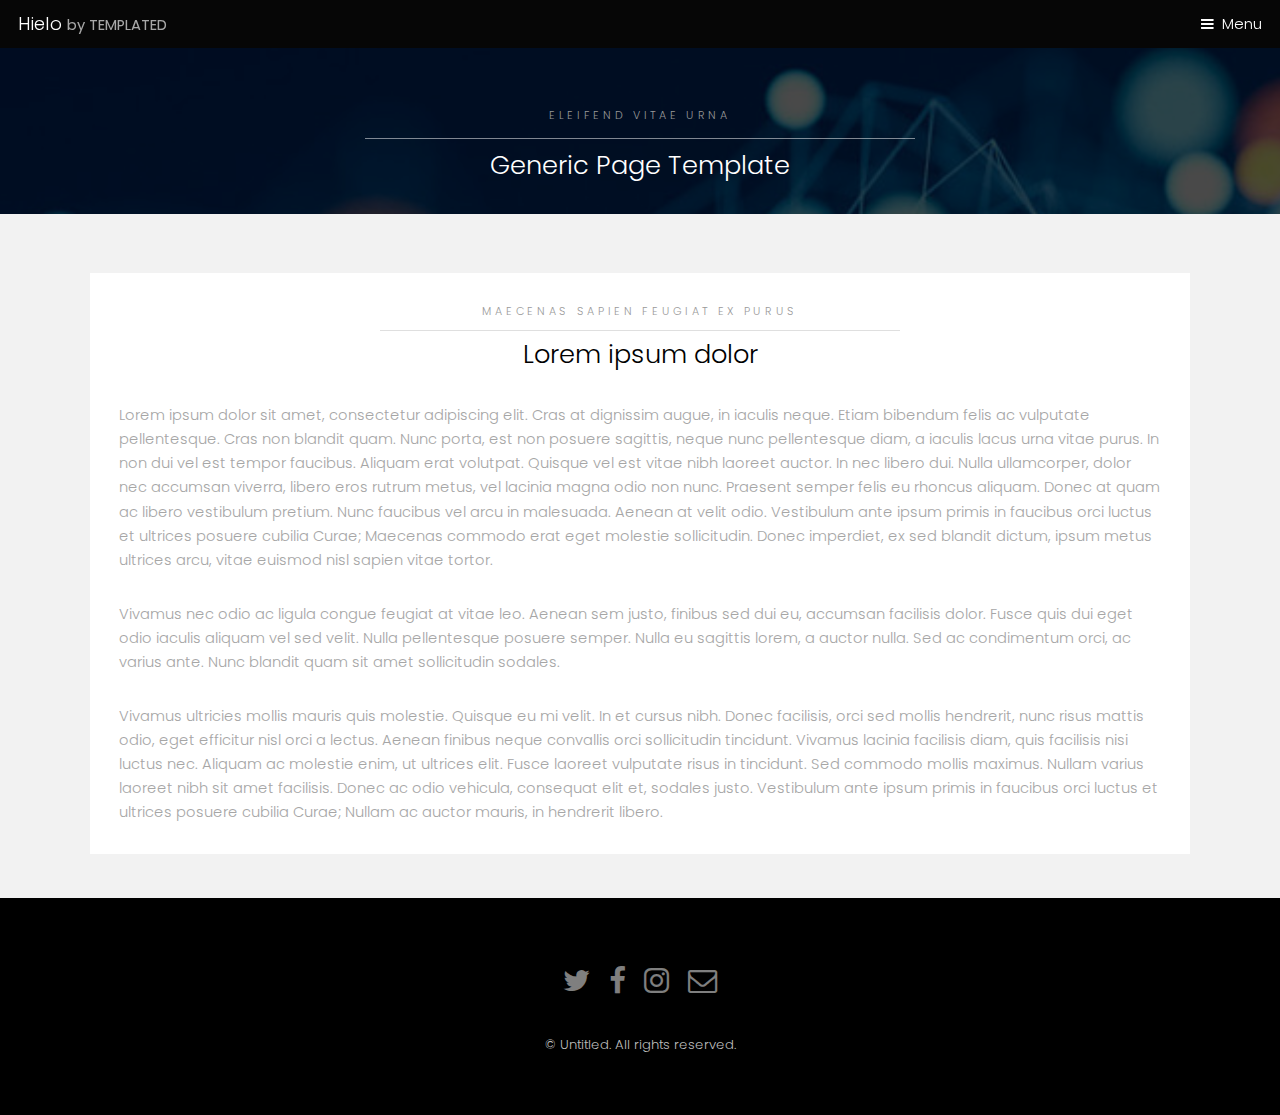
<file: generic.html>
<!DOCTYPE HTML>
<!--
	Hielo by TEMPLATED
	templated.co @templatedco
	Released for free under the Creative Commons Attribution 3.0 license (templated.co/license)
-->
<html>
	<head>
		<title>Hielo by TEMPLATED</title>
		<meta charset="utf-8" />
		<meta name="viewport" content="width=device-width, initial-scale=1" />
		<link rel="stylesheet" href="assets/css/main.css" />
	</head>
	<body class="subpage">

		<!-- Header -->
			<header id="header">
				<div class="logo"><a href="index.html">Hielo <span>by TEMPLATED</span></a></div>
				<a href="#menu">Menu</a>
			</header>

		<!-- Nav -->
			<nav id="menu">
				<ul class="links">
					<li><a href="index.html">Home</a></li>
					<li><a href="generic.html">Generic</a></li>
					<li><a href="elements.html">Elements</a></li>
				</ul>
			</nav>

		<!-- One -->
			<section id="One" class="wrapper style3">
				<div class="inner">
					<header class="align-center">
						<p>Eleifend vitae urna</p>
						<h2>Generic Page Template</h2>
					</header>
				</div>
			</section>

		<!-- Two -->
			<section id="two" class="wrapper style2">
				<div class="inner">
					<div class="box">
						<div class="content">
							<header class="align-center">
								<p>maecenas sapien feugiat ex purus</p>
								<h2>Lorem ipsum dolor</h2>
							</header>
							<p>Lorem ipsum dolor sit amet, consectetur adipiscing elit. Cras at dignissim augue, in iaculis neque. Etiam bibendum felis ac vulputate pellentesque. Cras non blandit quam. Nunc porta, est non posuere sagittis, neque nunc pellentesque diam, a iaculis lacus urna vitae purus. In non dui vel est tempor faucibus. Aliquam erat volutpat. Quisque vel est vitae nibh laoreet auctor. In nec libero dui. Nulla ullamcorper, dolor nec accumsan viverra, libero eros rutrum metus, vel lacinia magna odio non nunc. Praesent semper felis eu rhoncus aliquam. Donec at quam ac libero vestibulum pretium. Nunc faucibus vel arcu in malesuada. Aenean at velit odio. Vestibulum ante ipsum primis in faucibus orci luctus et ultrices posuere cubilia Curae; Maecenas commodo erat eget molestie sollicitudin. Donec imperdiet, ex sed blandit dictum, ipsum metus ultrices arcu, vitae euismod nisl sapien vitae tortor.</p>

							<p>Vivamus nec odio ac ligula congue feugiat at vitae leo. Aenean sem justo, finibus sed dui eu, accumsan facilisis dolor. Fusce quis dui eget odio iaculis aliquam vel sed velit. Nulla pellentesque posuere semper. Nulla eu sagittis lorem, a auctor nulla. Sed ac condimentum orci, ac varius ante. Nunc blandit quam sit amet sollicitudin sodales.</p>

							<p>Vivamus ultricies mollis mauris quis molestie. Quisque eu mi velit. In et cursus nibh. Donec facilisis, orci sed mollis hendrerit, nunc risus mattis odio, eget efficitur nisl orci a lectus. Aenean finibus neque convallis orci sollicitudin tincidunt. Vivamus lacinia facilisis diam, quis facilisis nisi luctus nec. Aliquam ac molestie enim, ut ultrices elit. Fusce laoreet vulputate risus in tincidunt. Sed commodo mollis maximus. Nullam varius laoreet nibh sit amet facilisis. Donec ac odio vehicula, consequat elit et, sodales justo. Vestibulum ante ipsum primis in faucibus orci luctus et ultrices posuere cubilia Curae; Nullam ac auctor mauris, in hendrerit libero. </p>
						</div>
					</div>
				</div>
			</section>

		<!-- Footer -->
			<footer id="footer">
				<div class="container">
					<ul class="icons">
						<li><a href="#" class="icon fa-twitter"><span class="label">Twitter</span></a></li>
						<li><a href="#" class="icon fa-facebook"><span class="label">Facebook</span></a></li>
						<li><a href="#" class="icon fa-instagram"><span class="label">Instagram</span></a></li>
						<li><a href="#" class="icon fa-envelope-o"><span class="label">Email</span></a></li>
					</ul>
				</div>
				<div class="copyright">
					&copy; Untitled. All rights reserved.
				</div>
			</footer>

		<!-- Scripts -->
			<script src="assets/js/jquery.min.js"></script>
			<script src="assets/js/jquery.scrollex.min.js"></script>
			<script src="assets/js/skel.min.js"></script>
			<script src="assets/js/util.js"></script>
			<script src="assets/js/main.js"></script>

	</body>
</html>
</file>
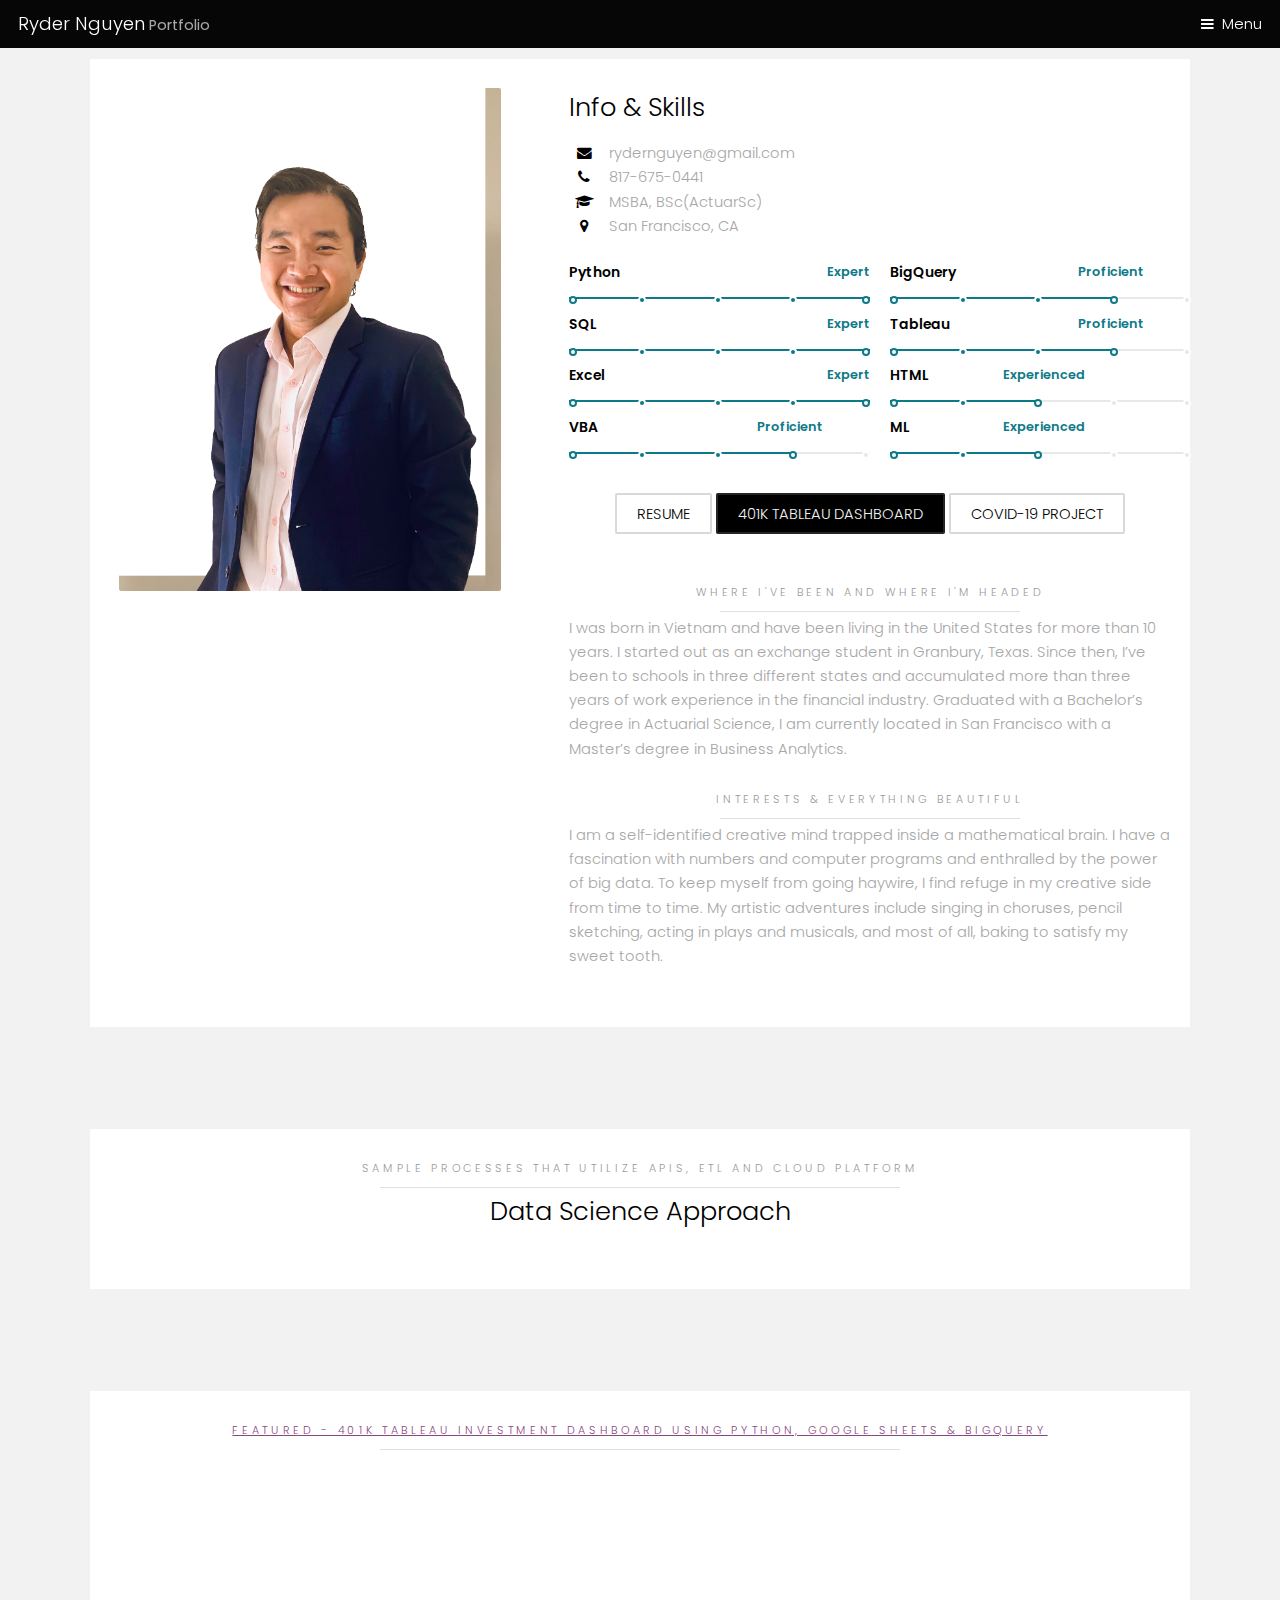
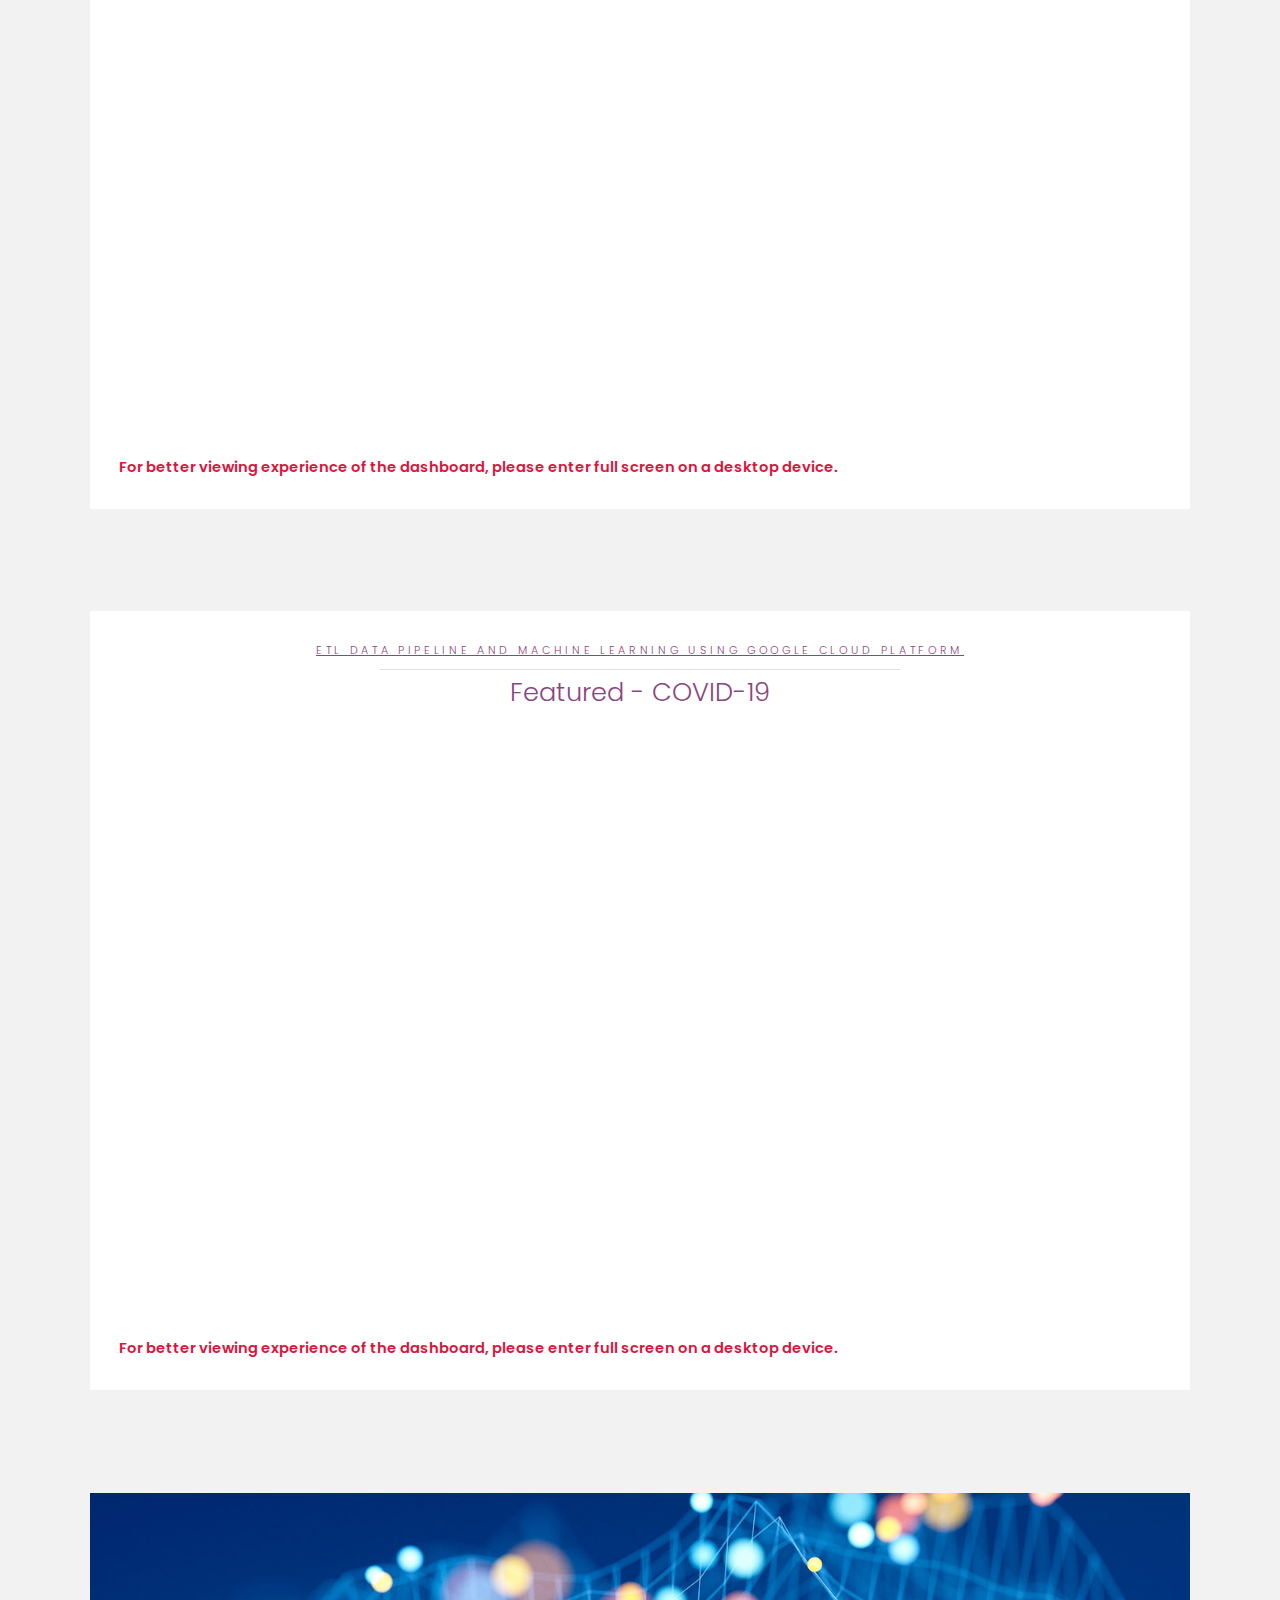
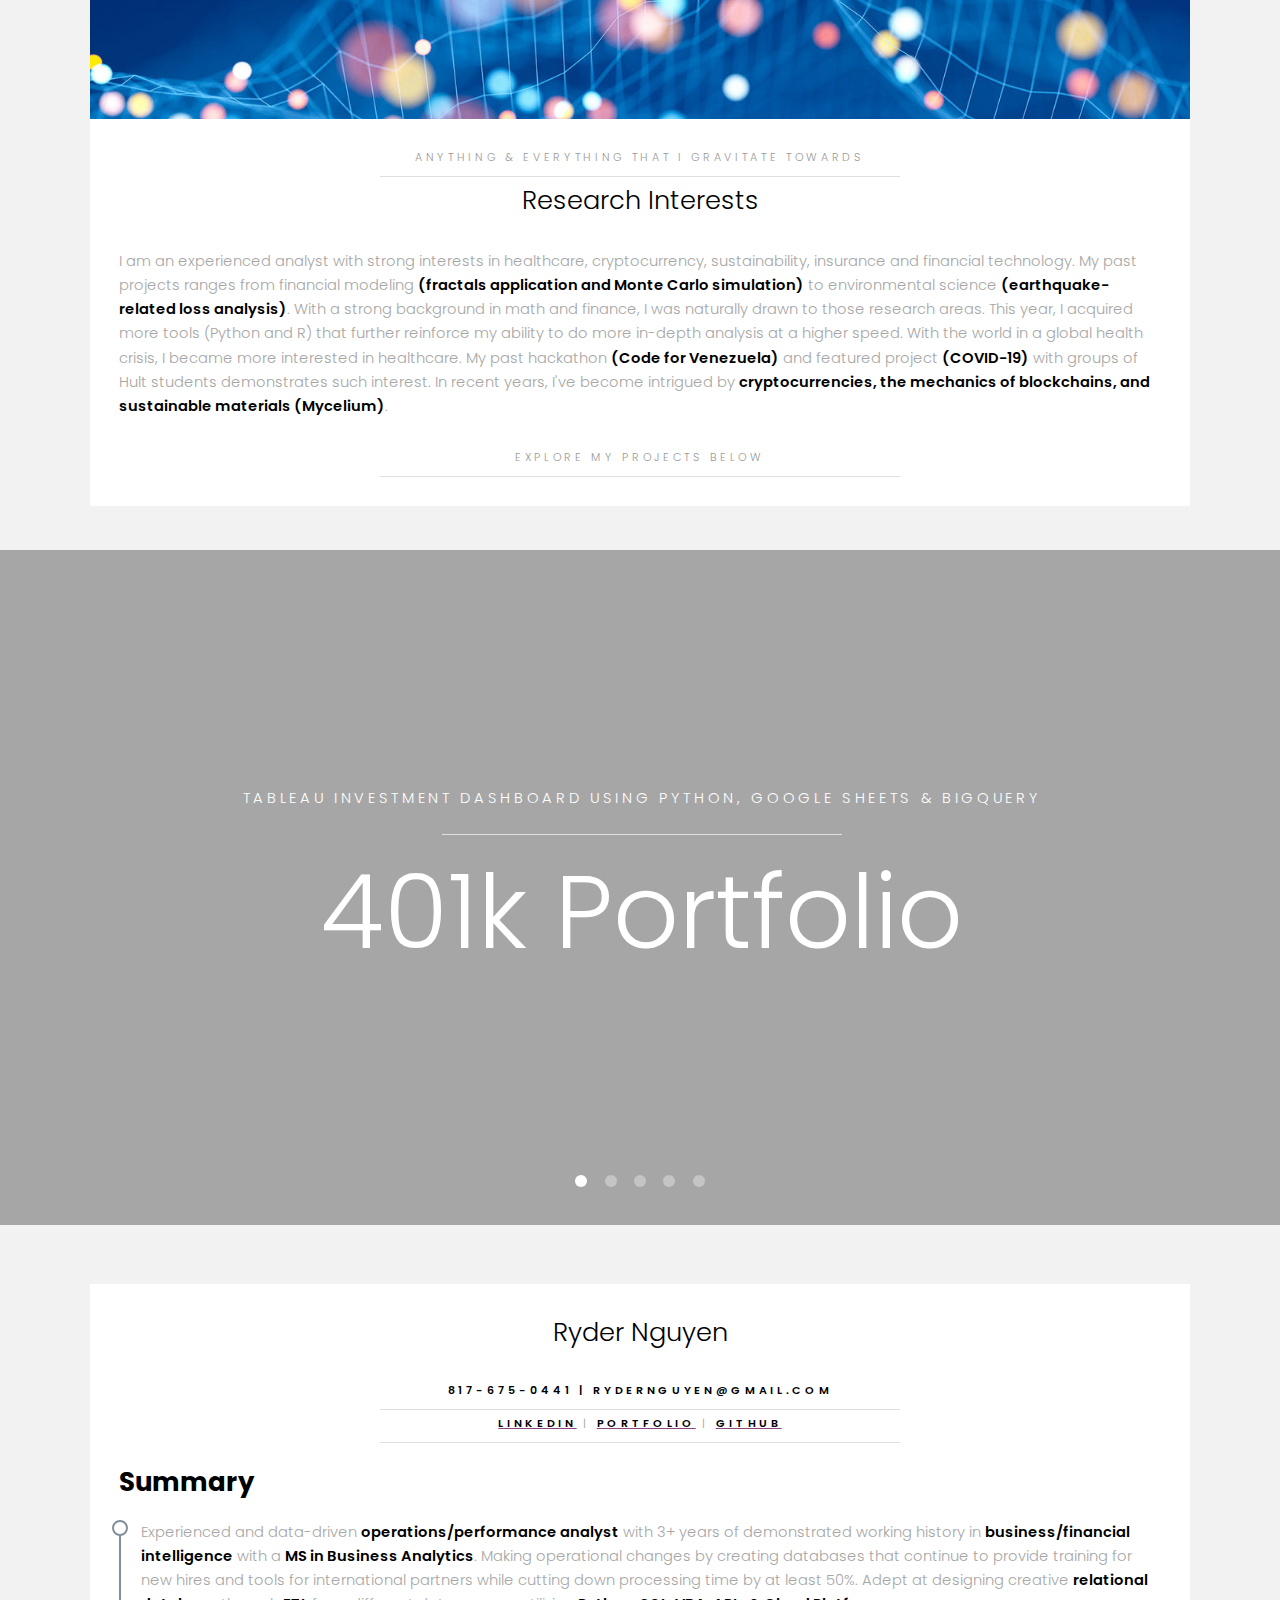
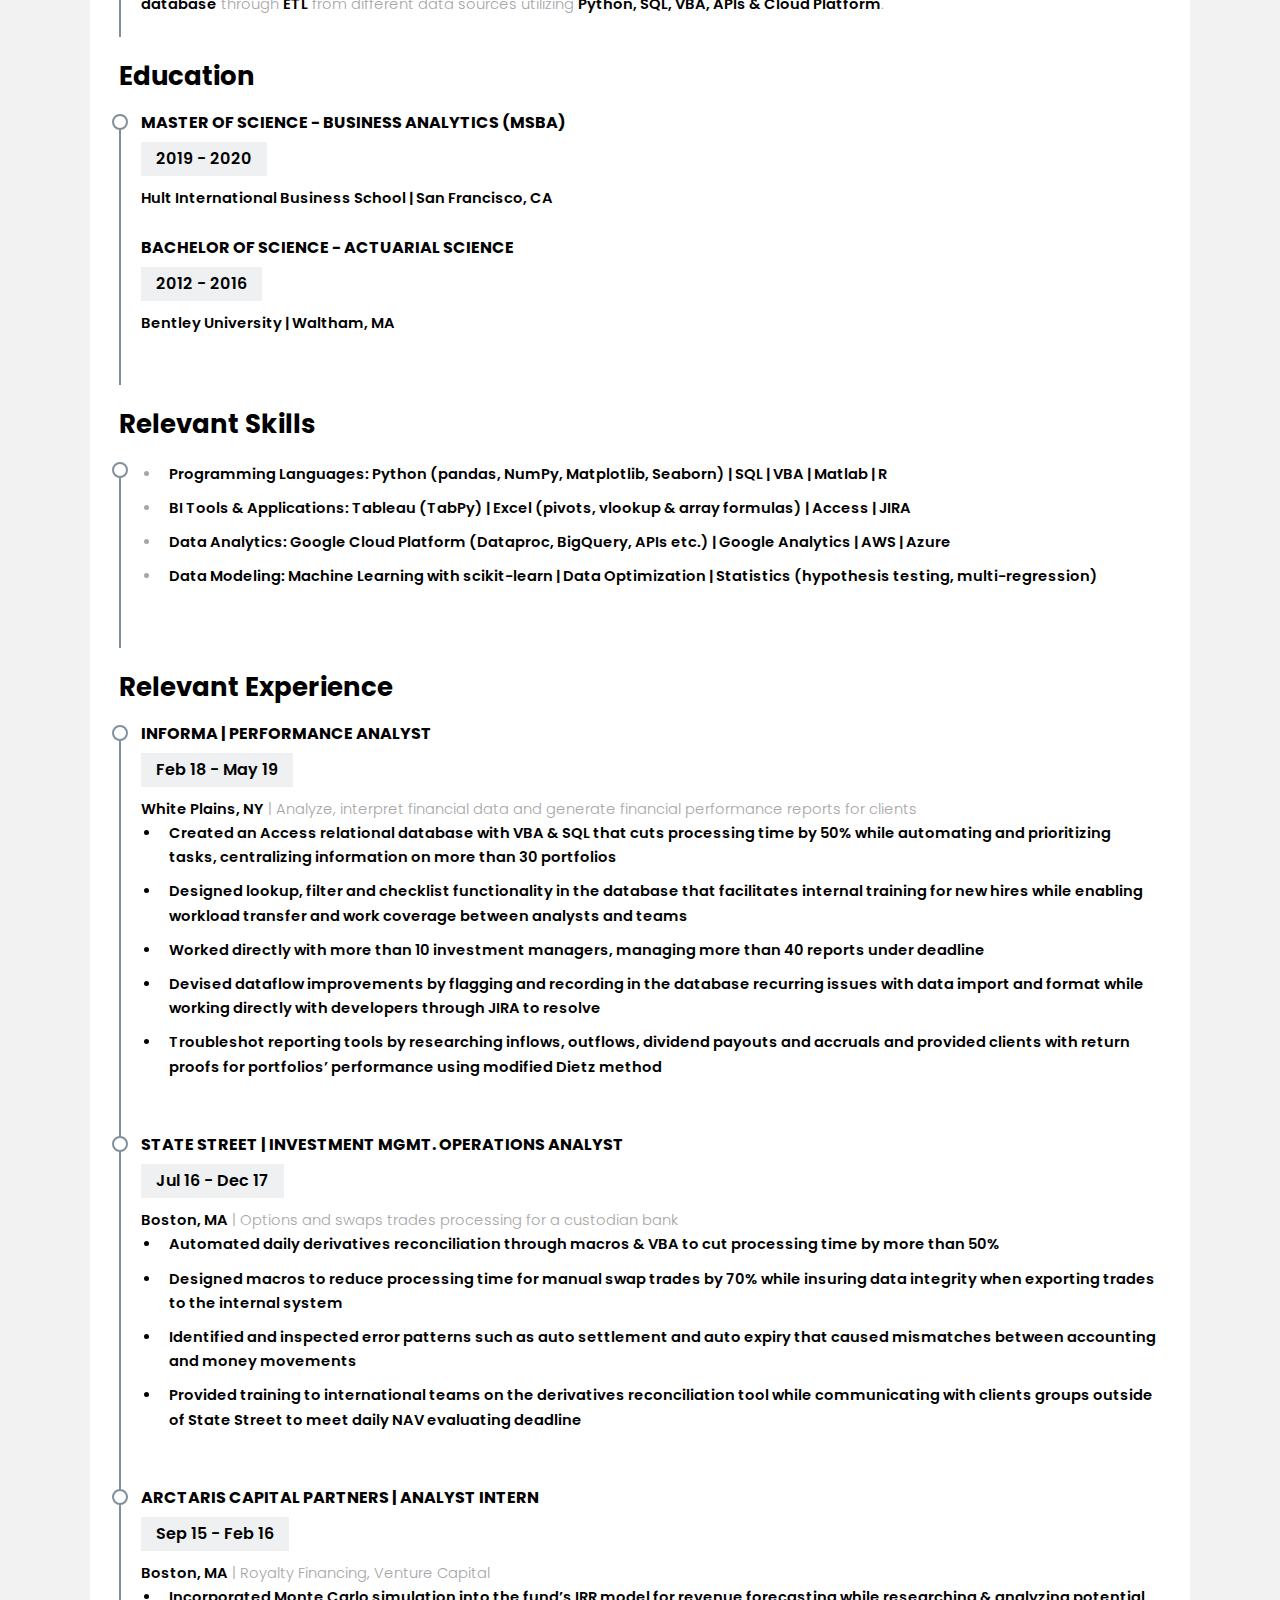
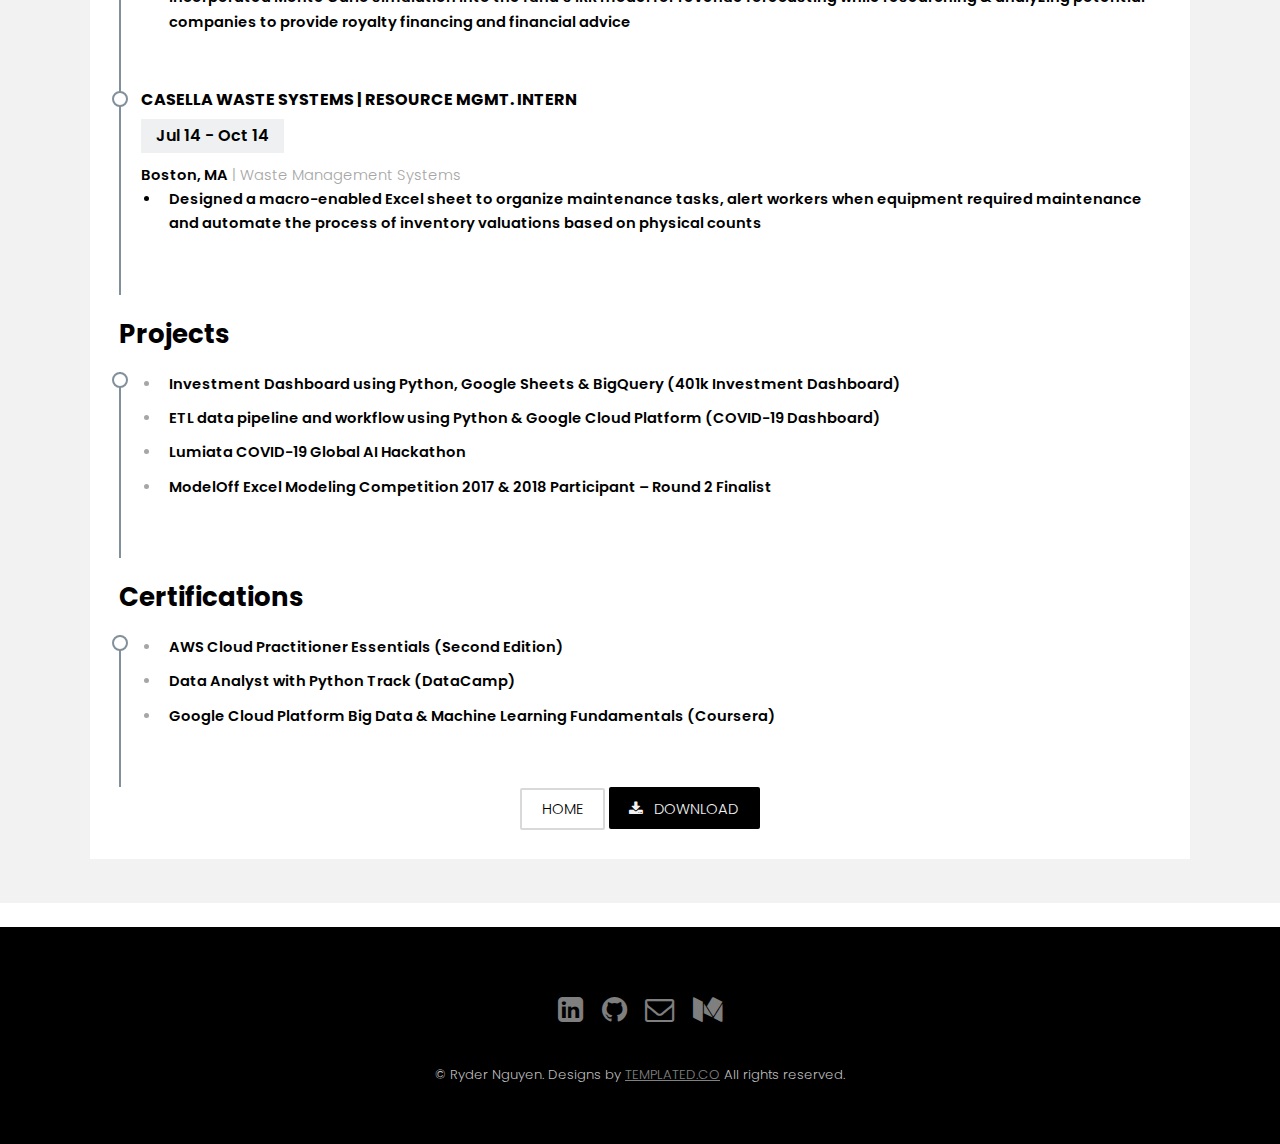
<file: indextest.html>
<!DOCTYPE html>
<html>
    <head>
        <meta charset="utf-8">
        <meta name="viewport" content="width=device-width" intital-scale=1>
        <meta property='og:image' content='https://github.com/rydernguyen/Portfolio/blob/master/images/headshotmain1.jpg'>
        <meta property="og:type" content="website">
        <title>Ryder Nguyen_Portfolio</title>
        <style>
            @media only screen and (min-width:320px) and (max-width: 763px) {.tablet,.desktop{display:none;}}
            @media only screen and (min-width:1000px){.tablet,.phone{display:none;}}
        </style>
        <link rel="stylesheet" href="assets/css/main.css" />
        <!-- Benzene Ring icon icon by Icons8 -->
        <link rel="icon" href="./images/favicon.ico" type="image/x-icon">

        <!-- Tableau resize script -->
        <!-- <script type="text/javascript"
            src="https://public.tableau.com/javascripts/api/tableau-2.min.js"></script>
            <script type="text/javascript">
            var viz;

            function initViz() {
                var containerDiv = document.getElementById("vizContainer"),
                    url = "https://public.tableau.com/views/InvestmentDashboardv2/401kDashboard?:language=en&:display_count=y&publish=yes&:origin=viz_share_link",
                    options = {
                        hideTabs: true
                    };

                viz = new tableau.Viz(containerDiv, url, options);
            }

            function vizResize() {
                var width = document.getElementById("resizeWidth").value;
                var height = document.getElementById("resizeHeight").value;
                var sheet = viz.getWorkbook().getActiveSheet();

                sheet.changeSizeAsync(
                    {"behavior": "EXACTLY", "maxSize": { "height": height, "width": width }})
                    .then(viz.setFrameSize(parseInt(width, 10), parseInt(height, 10)));
            }
        </script> -->
    </head>

    <body onload="initViz();">
        <!-- Header -->
        <header id="header" class="alt">
            <div class="logo"><a href="index.html">Ryder Nguyen<span> Portfolio</span></a></div>
            <a href="#menu" class="icon fa-list">Menu</a>
        </header>

        <!-- Nav -->
        <nav id="menu">
            <ul class="links">
                <li><a href="index.html">Home</a></li>
                <li><a href="resume.html">Resume</a></li>

                <li><a href="#">Projects</a>
                    <ul class="innerlinks">
                        <li><a href="investment.html">401k Dashboard</a></li>
                        <li><a href="covid.html">COVID Analysis</a></li>
                        <li><a href="fractals.html">Fractals Analysis</a></li>
                        <li><a href="earthquake.html">Earthquake Analysis</a></li>
                        <li><a href="monte.html">Monte Carlo Simulation</a></li>
                    </ul>
                </li>

                <br><br><br><br>
                <div id="bottom">
                <li><h3>Contact info</h3></li>
                <ul class="bottomlinks">
                    <li><a href="https://www.linkedin.com/in/ryder-nguyen-2251785a/" class="icon fa-linkedin-square" target="_blank"><span> LinkedIn</span></a></li>
                    <li><a href="https://github.com/rydernguyen?tab=repositories" class="icon fa-github" target="_blank"><span> Github</span></a></li>
                    <li><a href="https://drive.google.com/file/d/18StNycji2yTmt8ArZzWgA5o8nj3524GQ/view?usp=sharing" class="icon fa-file-text-o" target="_blank"><span> Resume</span></a></li>
                    <li><a href="https://medium.com/@rydernguyen" class="icon fa-medium" target="_blank"><span> Medium</span></a></li>
                    <li><a href="#sendmail" class="icon fa-envelope-o" onclick="displayalert()"><span> rydernguyen@gmail.com</span></a></li>
                    <li><a href="#" class="icon fa-phone"><span> 817-675-0441</span></a></li>
                  </ul>
                </div>
            </ul>
        </nav>

        <section id="aboutme" class="wrapper style2">
            <div class="inner">
                <div class="box">
                <div class="top-container-outer">
                    <div>
                        <div class="content">
                            <div class="image fitted">
                                <img src="images/headshotmain1.jpg" alt="" />
                            </div>
                        </div>

                        <!-- <div class="top-container-2-even">
                            <div class="content">
                                <div class="custom-size">
                                    <a href="https://www.linkedin.com/in/ryder-nguyen-2251785a/" class="icon fa-linkedin-square" target="_blank"></a>
                                </div>
                            </div>

                            <div class="content">
                                <a href="https://github.com/rydernguyen?tab=repositories" class="icon fa-github" target="_blank"><span> Github</span></a>
                                <i class="fa fa-linkedin-square fa-lg" aria-hidden="true"></i>
                            </div>
                        </div> -->
                    </div>


                    <div>
                        <div class="content">
                            <!-- <div class="top-container-inner"> -->
                                <div>
                                    <h2>Info & Skills</h2>
                                    <div class="top-container-inner1">
                                        <header class="align-center">
                                            <strong><i class="icon fa-envelope"></i></strong>
                                            <br>
                                            <strong><i class="icon fa-phone"></i></strong>
                                            <br>
                                            <strong><i class="icon fa-graduation-cap"></i></strong> 
                                            <br>
                                            <strong><i class="icon fa-map-marker"></i></strong>
                                        </header>
                                        <div>
                                            rydernguyen@gmail.com
                                            <br>
                                            817-675-0441
                                            <br>
                                            MSBA, BSc(ActuarSc)
                                            <br>
                                            San Francisco, CA
                                        </div>
                                    </div>
                                </div>

                                <!-- <div>
                                    <div class="LI-profile-badge"  data-version="v1" data-size="medium" data-locale="en_US" data-type="horizontal" data-theme="light" data-vanity="ryder-nguyen-2251785a"><a class="LI-simple-link" href='https://www.linkedin.com/in/ryder-nguyen-2251785a?trk=profile-badge'>Ryder Nguyen</a></div>
                            
                                </div> -->
                            <!-- </div> -->

                            <br>
                            <div class="top-container-inner-skill">
                                <div>  
                                    <ol class="progress-bar">
                                        <li class="is-active">Python</li>
                                        <li class="is-complete"><span></span></li>
                                        <li class="is-complete"><span>Experienced</span></li>
                                        <li class="is-complete"><span>Proficient</span></li>  
                                        <li class="is-active"><span>Expert</span></li> 
                                    </ol>
        
                                    <ol class="progress-bar">
                                        <li class="is-active">SQL</li>
                                        <li class="is-complete"><span></span></li>
                                        <li class="is-complete"><span>Experienced</span></li>
                                        <li class="is-complete"><span>Proficient</span></li>  
                                        <li class="is-active"><span>Expert</span></li>
                                    </ol>

                                    <ol class="progress-bar">
                                        <li class="is-active">Excel</li>
                                        <li class="is-complete"><span></span></li>
                                        <li class="is-complete"><span>Experienced</span></li>
                                        <li class="is-complete"><span>Proficient</span></li>  
                                        <li class="is-active"><span>Expert</span></li>
                                    </ol>

                                    <ol class="progress-bar">
                                        <li class="is-active">VBA</li>
                                        <li class="is-complete"><span></span></li>
                                        <li class="is-complete"><span>Experienced</span></li>
                                        <li class="is-active"><span>Proficient</span></li>  
                                        <li><span>Expert</span></li> 
                                    </ol>
                                </div>
                                
                                <div>
                                    <ol class="progress-bar">
                                        <li class="is-active">BigQuery</li>
                                        <li class="is-complete"><span></span></li>
                                        <li class="is-complete"><span>Experienced</span></li>
                                        <li class="is-active"><span>Proficient</span></li>  
                                        <li><span>Expert</span></li> 
                                    </ol>

                                    <ol class="progress-bar">
                                        <li class="is-active">Tableau</li>
                                        <li class="is-complete"><span></span></li>
                                        <li class="is-complete"><span>Experienced</span></li>
                                        <li class="is-active"><span>Proficient</span></li>  
                                        <li><span>Expert</span></li>
                                    </ol>

                                    <ol class="progress-bar">
                                        <li class="is-active">HTML</li>
                                        <li class="is-complete"><span></span></li>
                                        <li class="is-active"><span>Experienced</span></li>
                                        <li><span>Proficient</span></li>  
                                        <li><span>Expert</span></li> 
                                    </ol>
        
                                    <ol class="progress-bar">
                                        <li class="is-active">ML</li>
                                        <li class="is-complete"><span></span></li>
                                        <li class="is-active"><span>Experienced</span></li>
                                        <li><span>Proficient</span></li>  
                                        <li><span>Expert</span></li>
                                    </ol>
                                </div>
                            </div>

                                <br>
                                <header class="align-center">
                                    <a href="#resumemain" class="button alt">Resume</a>
                                    <a href="#401k" class="button alt_black">401k Tableau Dashboard</a>
                                    <a href="#covid" class="button alt">COVID-19 Project</a>                    
                                </header>

                                <br>
                                <br>
                                    <header class="align-center">
                                        <p>Where I've been and where I'm headed</p>
                                    </header>
                                    <p>
                                        I was born in Vietnam and have been living in the United States for more than 10 years. I started out as an exchange student in Granbury, Texas. Since then, I’ve been to schools in three different states and accumulated more than three years of work experience in the financial industry. Graduated with a Bachelor’s degree in Actuarial Science, I am currently located in San Francisco with a Master’s degree in Business Analytics.
                                    </p>
                                    <header class="align-center">
                                        <p>Interests & Everything Beautiful</p>
                                    </header>
                                    <p>
                                        I am a self-identified creative mind trapped inside a mathematical brain. I have a fascination with numbers and computer programs and enthralled by the power of big data. To keep myself from going haywire, I find refuge in my creative side from time to time. My artistic adventures include singing in choruses, pencil sketching, acting in plays and musicals, and most of all, baking to satisfy my sweet tooth.
                                    </p>

                            </div>

                        </div id="box">
                    </div>
                </div>
            </div>
        </section>

    <!-- Medium story section -->
    <section id="researchinterest" class="wrapper style2">
        <div class="inner">
            <div class="box">
                <div class="content">
                    <header class="align-center">
                        <p>Sample processes that utilize APIs, ETL and Cloud Platform</p>
                        <h2>Data Science Approach</h2>
                    </header>

                    <div class="desktop">
                        <div id="retainable-rss-embed"
                            data-rss="https://medium.com/feed/@rydernguyen"
                            data-maxcols="3" 
                            data-layout="slider"
                            data-poststyle="external"
                            data-offset="-100">
                        </div>
                    </div>
                    
                </div>
            </div>
        </div>
    </section>

        <!-- Featured 1 -->
        <section id="401k" class="wrapper style2">
            <div class="inner">
                <div class="box">
                    <div class="content">
                        <header class="align-center">
                            <p><a href="investment.html">Featured - 401k Tableau Investment Dashboard using Python, Google Sheets & BigQuery</a></p>
                            <!-- <h2><a href="investment.html">Featured - 401k Portfolio</a></h2> -->
                            <div class="desktop">
                                <div class="responsive">
                                    <iframe src="https://public.tableau.com/views/InvestmentDashboardDesktop/401kDashboard?:language=en&:display_count=y&publish=yes&:origin=viz_share_link&:showVizHome=no&:embed=true" frameborder="0" allowfullscreen=True></iframe>
                                </div>
                            </div>

                            

                            <!-- <div class="responsive"> -->
                                <!-- <iframe src="https://public.tableau.com/views/InvestmentDashboardPhone/PortfolioOverview?:language=en&:display_count=y&publish=yes&:origin=viz_share_link&:showVizHome=no&:embed=true" frameborder="0" allowfullscreen=True></iframe> -->
                                <!-- <div class='tableauPlaceholder' id='viz1601088186383' style='position: relative'><noscript><a href='#'><img alt=' ' src='https:&#47;&#47;public.tableau.com&#47;static&#47;images&#47;In&#47;InvestmentDashboardPhone&#47;PortfolioOverview&#47;1_rss.png' style='border: none' /></a></noscript><object class='tableauViz'  style='display:none;'><param name='host_url' value='https%3A%2F%2Fpublic.tableau.com%2F' /> <param name='embed_code_version' value='3' /> <param name='site_root' value='' /><param name='name' value='InvestmentDashboardPhone&#47;PortfolioOverview' /><param name='tabs' value='no' /><param name='toolbar' value='yes' /><param name='static_image' value='https:&#47;&#47;public.tableau.com&#47;static&#47;images&#47;In&#47;InvestmentDashboardPhone&#47;PortfolioOverview&#47;1.png' /> <param name='animate_transition' value='yes' /><param name='display_static_image' value='yes' /><param name='display_spinner' value='yes' /><param name='display_overlay' value='yes' /><param name='display_count' value='yes' /><param name='language' value='en' /><param name='filter' value='publish=yes' /></object></div>                <script type='text/javascript'>                    var divElement = document.getElementById('viz1601088186383');                    var vizElement = divElement.getElementsByTagName('object')[0];                    if ( divElement.offsetWidth > 800 ) { vizElement.style.width='100%';vizElement.style.height=(divElement.offsetWidth*0.75)+'px';} else if ( divElement.offsetWidth > 500 ) { vizElement.style.width='100%';vizElement.style.height=(divElement.offsetWidth*0.75)+'px';} else { vizElement.style.width='100%';vizElement.style.height='2227px';}                     var scriptElement = document.createElement('script');                    scriptElement.src = 'https://public.tableau.com/javascripts/api/viz_v1.js';                    vizElement.parentNode.insertBefore(scriptElement, vizElement);                </script> -->
                            <!-- </div> -->
                            <!-- <div class="responsive"> -->
                                <!-- <div id="vizContainer" style="width:1100px; height:700px; overflow:auto;"></div> -->
                            <!-- </div> -->
                            <!-- <div id="controls" style="padding:20px;">
                                <form id="resizeForm">
                                    <input type="text" id="resizeWidth" placeholder="Width">
                                    <input type="text" id="resizeHeight" placeholder="Height">
                                    <button type="button" onClick="vizResize();">Resize</button>
                                </form>
                            </div> -->


                        </header>

                        <div class="phone">
                            <iframe src="https://public.tableau.com/views/InvestmentDashboardPhone/HOME?:language=en&:display_count=y&publish=yes&:origin=viz_share_link&:showVizHome=no&:embed=true" frameborder="0" style="width:330px; height:714px"></iframe>
                        </div>
                        <b>
                            <span style="color: crimson;">For better viewing experience of the dashboard, please enter full screen on a desktop device.</span></a>
                        </b>
                    </div>
                </div>
            </div>
        </section>

        <!-- Featured 2 -->
        <section id="covid" class="wrapper style2">
            <div class="inner">
                <div class="box">
                    <div class="content">
                        <header class="align-center">
                            <p><a href="covid.html">ETL data pipeline and Machine Learning using Google Cloud Platform</a></p>
                            <h2><a href="covid.html">Featured - COVID-19</a></h2>
                        </header>
                        <div class="responsive">
                            <iframe class="embedly-embed" 
                            src="https://datastudio.google.com/embed/reporting/e35528cd-5413-4248-b955-d91067d6374a/page/sA4YB" 
                            frameborder="0" style="border:0" allowfullscreen>
                            </iframe>
                        </div>
                        <b>
                            <span style="color: crimson;">For better viewing experience of the dashboard, please enter full screen on a desktop device.</span></a>
                        </b>
                    </div>
                </div>
            </div>
        </section>



        <!-- Reseach interest -->
        <section id="researchinterest" class="wrapper style2">
            <div class="inner">
                <div class="box">
                    <div class="image fit">
                    <img src="images/headerthin.jpg" alt="" />
                    </div>
                    <div class="content">
                        <header class="align-center">
                            <p>Anything & Everything that I gravitate towards</p>
                            <h2>Research Interests</h2>
                        </header>
                            <p>
                            I am an experienced analyst with strong interests in healthcare, cryptocurrency, sustainability, insurance 
                            and financial technology. My past projects ranges from financial modeling <b>(fractals application and Monte Carlo 
                            simulation)</b> to environmental science <b>(earthquake-related loss analysis)</b>. With a strong background in math and finance, 
                            I was naturally drawn to those research areas. This year, I acquired more tools (Python and R) that 
                            further reinforce my ability to do more in-depth analysis at a higher speed. With the world in a global health crisis, 
                            I became more interested in healthcare. My past hackathon <b>(Code for Venezuela)</b> and featured project <b>(COVID-19)</b> with groups 
                            of Hult students demonstrates such interest. In recent years, I've become intrigued by <b>cryptocurrencies, the mechanics of 
                            blockchains, and sustainable materials (Mycelium)</b>.
                            </p>
                            <header class="align-center">
                            <p>Explore my projects below</p>
                            </header>
                    </div>
                </div>
            </div>
        </section>
        <!-- Banner -->
        <section id="projectmain" class="banner full">
            <article>
                <img src="images/hexagon.jpg" alt="" />
                <div class="inner">
                    <header>
                        <p><a href="investment.html">Tableau Investment Dashboard using Python, Google Sheets & BigQuery</a></p>
                        <h2><a href="investment.html">401k Portfolio</a></h2>
                    </header>
                </div>
            </article>
            <article>
                <img src="images/hexagon.jpg" alt="" />
                <div class="inner">
                    <header>
                        <p><a href="covid.html">ETL data pipeline and Machine Learning using Google Cloud Platform</a></p>
                        <h2><a href="covid.html">COVID-19</a></h2>
                    </header>
                </div>
            </article>
            <article>
                <img src="images/hexagon.jpg" alt=""/>
                <div class="inner">
                    <header>
                        <p><a href="fractals.html">Fractals in financial modeling - Application & Advantages</a></p>
                        <h2><a href="fractals.html">Fratals analysis</a></h2>
                    </header>
                </div>
            </article>
            <article>
                <img src="images/hexagon.jpg" alt="" />
                <div class="inner">
                    <header>
                        <p><a href="earthquake.html">Earthquake risk in in Back Bay, Boston - Estimation & Analysis of Losses</a></p>
                        <h2><a href="earthquake.html">Earthquake analysis</a></h2>
                    </header>
                </div>
            </article>
            <article>
                <img src="images/hexagon.jpg" alt="" />
                <div class="inner">
                    <header>
                        <p><a href="monte.html"></a>IRR projection using Monte Carlo - Excel model using macros and VBA</p>
                        <h2><a href="monte.html">Monte Carlo</a></h2>
                    </header>
                </div>
            </article>
        </section>

        <!-- START RESUME SECTION -->
        <section id="resumemain" class="resume">   
            <div id="two" class="wrapper style2">         
                <div class="inner">
                    <div class="box">
                        <div class="content">
                            <header class="align-center">
                                <h2>Ryder Nguyen</h2>
                                <p>
                                    <b>817-675-0441 | rydernguyen@gmail.com</b>
                                </p>
                                <p>
                                    <a href="https://www.linkedin.com/in/ryder-nguyen-2251785a/" target="_blank"><b>LinkedIn</b></a> | <a href="https://rydernguyen.github.io/Portfolio" target="_blank"><b>Portfolio</b></a> | <a href="https://github.com/rydernguyen" target="_blank"><b>Github</b></a>
                                </p>
                            </header>
                            
                                <h3 class="resume-title">Summary</h3>
                                    <div class="resume-item">
                                        Experienced and data-driven <b>operations/performance analyst</b> with 3+ years of demonstrated working history in 
                                        <b>business/financial intelligence</b> with a <b>MS in Business Analytics</b>. Making operational changes by creating databases 
                                        that continue to provide training for new hires and tools for international partners while cutting down processing 
                                        time by at least 50%. Adept at designing creative <b>relational database</b> through <b>ETL</b> from different data sources utilizing 
                                        <b>Python, SQL, VBA, APIs & Cloud Platform</b>.
                                    </div>
                                
                                <h3 class="resume-title">Education</h3>
                                <div class="resume-item">
                                    <h4>Master of Science - Business Analytics (MSBA)</h4>
                                    <h5>2019 - 2020</h5>
                                    <p><b>Hult International Business School | San Francisco, CA</b></p>
                                    <h4>Bachelor of Science - Actuarial Science</h4>
                                    <h5>2012 - 2016</h5>
                                    <p><b>Bentley University | Waltham, MA</b></p>
                                </div>


                                <h3 class="resume-title">Relevant Skills</h3>
                                <div class="resume-item">
                                    <ul>
                                        <li><b>Programming Languages: Python (pandas, NumPy, Matplotlib, Seaborn) | SQL | VBA | Matlab | R </b></li>
                                        <li><b>BI Tools & Applications: Tableau (TabPy) | Excel (pivots, vlookup & array formulas) | Access | JIRA</b></li>
                                        <li><b>Data Analytics: Google Cloud Platform (Dataproc, BigQuery, APIs etc.) | Google Analytics | AWS | Azure</b></li>
                                        <li><b>Data Modeling: Machine Learning with scikit-learn | Data Optimization | Statistics (hypothesis testing, multi-regression)</b></li>
                                    </ul>
                                </div>

                                <h3 class="resume-title">Relevant Experience</h3>
                                <div class="resume-item">
                                    <h4>INFORMA | Performance Analyst</h4>
                                    <h5>Feb 18 - May 19</h5>
                                    <br><b>White Plains, NY</b> | Analyze, interpret financial data and generate financial performance reports for clients
                                    <br><ul><b>
                                        <li>Created an Access relational database with VBA & SQL that cuts processing time by 50% while automating and
                                            prioritizing tasks, centralizing information on more than 30 portfolios</li>
                                        <li>Designed lookup, filter and checklist functionality in the database that facilitates internal training for new hires
                                            while enabling workload transfer and work coverage between analysts and teams</li>
                                        <li>Worked directly with more than 10 investment managers, managing more than 40 reports under deadline</li>
                                        <li>Devised dataflow improvements by flagging and recording in the database recurring issues with data import and
                                            format while working directly with developers through JIRA to resolve</li>
                                        <li>Troubleshot reporting tools by researching inflows, outflows, dividend payouts and accruals and provided clients
                                            with return proofs for portfolios’ performance using modified Dietz method</li>
                                    </b>
                                    </ul>
                                </div>

                                <div class="resume-item">
                                    <h4>STATE STREET | Investment Mgmt. Operations Analyst</h4>
                                    <h5>Jul 16 - Dec 17</h5>
                                    <br><b>Boston, MA</b> | Options and swaps trades processing for a custodian bank
                                    <br><ul><b>
                                            <li>Automated daily derivatives reconciliation through macros & VBA to cut processing time by more than 50%</li>
                                            <li>Designed macros to reduce processing time for manual swap trades by 70% while insuring data integrity when
                                                exporting trades to the internal system</li>
                                            <li>Identified and inspected error patterns such as auto settlement and auto expiry that caused mismatches between
                                                accounting and money movements</li>
                                            <li>Provided training to international teams on the derivatives reconciliation tool while communicating with clients
                                                groups outside of State Street to meet daily NAV evaluating deadline</li>
                                            </b>
                                        </ul>
                                </div>
                                
                                <div class="resume-item">
                                    <h4>ARCTARIS CAPITAL PARTNERS | Analyst Intern</h4>
                                    <h5>Sep 15 - Feb 16</h5>
                                    <br><b>Boston, MA</b> | Royalty Financing, Venture Capital
                                    <br><ul><b>
                                        <li>Incorporated Monte Carlo simulation into the fund’s IRR model for revenue forecasting while researching 
                                            & analyzing potential companies to provide royalty financing and financial advice</li>
                                    </b>
                                    </ul>
                                </div>
                                
                                <div class="resume-item">
                                    <h4>CASELLA WASTE SYSTEMS | Resource Mgmt. Intern</h4>
                                    <h5>Jul 14 - Oct 14</h5>
                                    <br><b>Boston, MA</b> | Waste Management Systems
                                    <br><ul><b>
                                        <li>Designed a macro-enabled Excel sheet to organize maintenance tasks, alert workers when equipment required
                                            maintenance and automate the process of inventory valuations based on physical counts</li>
                                        </b>    
                                    </ul>
                                </div>

                                <h3 class="resume-title">Projects</h3>
                                <div class="resume-item">
                                    <ul>
                                        <li><b>Investment Dashboard using Python, Google Sheets & BigQuery (401k Investment Dashboard)</b></li>
                                        <li><b>ETL data pipeline and workflow using Python & Google Cloud Platform (COVID-19 Dashboard)</b></li>
                                        <li><b>Lumiata COVID-19 Global AI Hackathon</b></li>
                                        <li><b>ModelOff Excel Modeling Competition 2017 & 2018 Participant – Round 2 Finalist</b></li>
                                    </ul>
                                </div>

                                <h3 class="resume-title">Certifications</h3>
                                <div class="resume-item">
                                    <ul>
                                        <li><b>AWS Cloud Practitioner Essentials (Second Edition)</b></li>
                                        <li><b>Data Analyst with Python Track (DataCamp)</b></li>
                                        <li><b>Google Cloud Platform Big Data & Machine Learning Fundamentals (Coursera)</b></li>
                                    </ul>
                                </div>

                                <footer class="align-center">
                                    <a href="index.html" class="button alt">Home</a>
                                    <a href="https://drive.google.com/file/d/18StNycji2yTmt8ArZzWgA5o8nj3524GQ/view?usp=sharing" class="button icon fa-download" target="_blank"> Download</a>
                                </footer>

                        </div>
                    </div>
                </div>
            </div>
        </section>
        <!-- END RESUME SECTION     -->
            

            <br>
            <!-- Footer -->
            <footer id="footer">
                <div class="container">
                    <ul class="icons">
                        <li><a href="https://www.linkedin.com/in/ryder-nguyen-2251785a/" class="icon fa-linkedin-square" target="_blank"><span class="label"> LinkedIn</span></a></li>
                        <li><a href="https://github.com/rydernguyen?tab=repositories" class="icon fa-github" target="_blank"><span class="label"> Github</span></a></li>
                        <li><a href="#sendmail" class="icon fa-envelope-o" onclick="displayalert()"><span class="label"> Email</span></a></li>
                        <li><a href="https://medium.com/@rydernguyen" class="icon fa-medium" target="_blank"><span class="label"> Medium</span></a></li>
                    </ul>
                </div>
                <div class="copyright">
                    &copy; Ryder Nguyen. Designs by <a href="www.TEMPLATED.CO" target="_blank">TEMPLATED.CO</a> All rights reserved.
                </div>
            </footer>

            
            <!-- Display email alert -->
            <script>
                function displayalert(){
                window.alert("Email me at rydernguyen@gmail.com. Hope to hear from you!");}
            </script>

            <!-- Linkedin Badge -->
            <script type="text/javascript" src="https://platform.linkedin.com/badges/js/profile.js" async defer></script>

            <!-- Import jquery -->
			<script src="assets/js/jquery.min.js"></script>
			<script src="assets/js/jquery.scrollex.min.js"></script>
			<script src="assets/js/skel.min.js"></script>
			<script src="assets/js/util.js"></script>
            <script src="assets/js/main.js"></script>
            
            <!-- Medium feed -->
            <script src="https://www.retainable.app/assets/retainable/rss-embed/retainable-rss-embed.js"></script>
    </body>
</html>
</file>
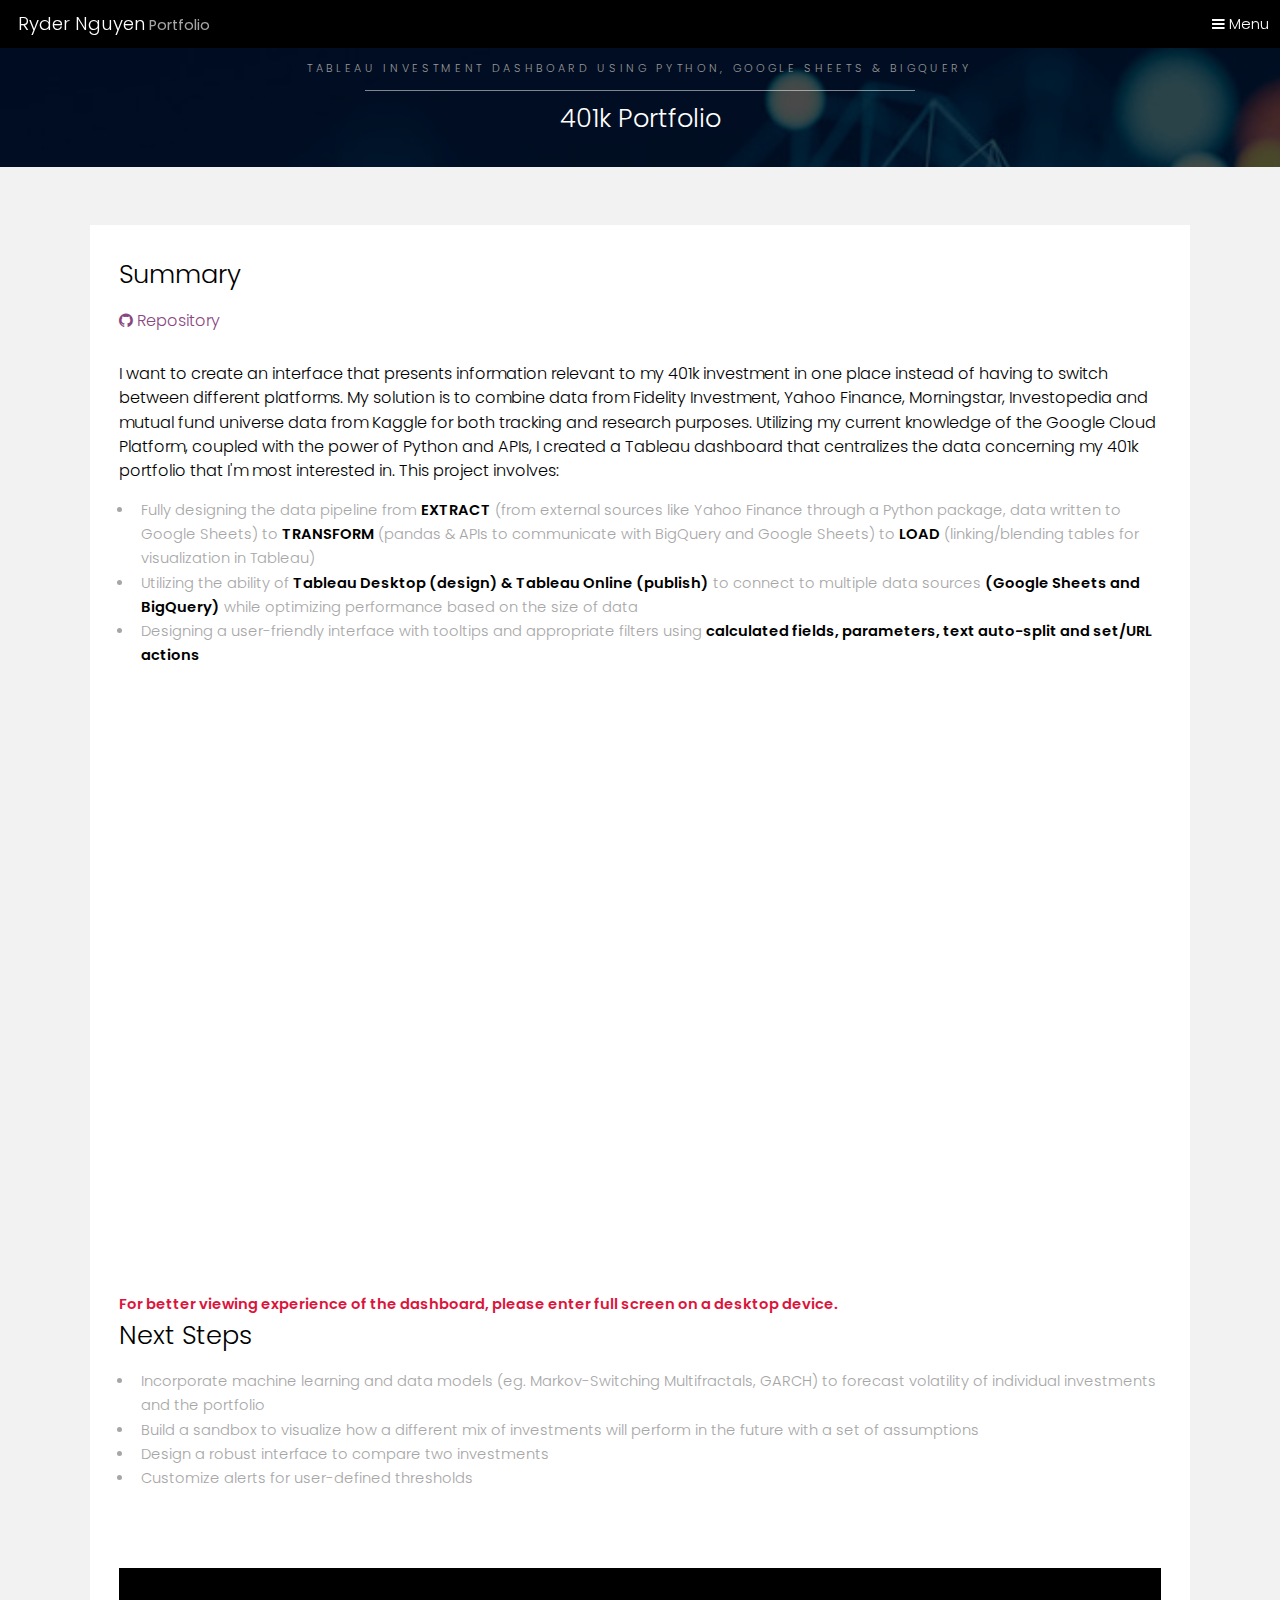
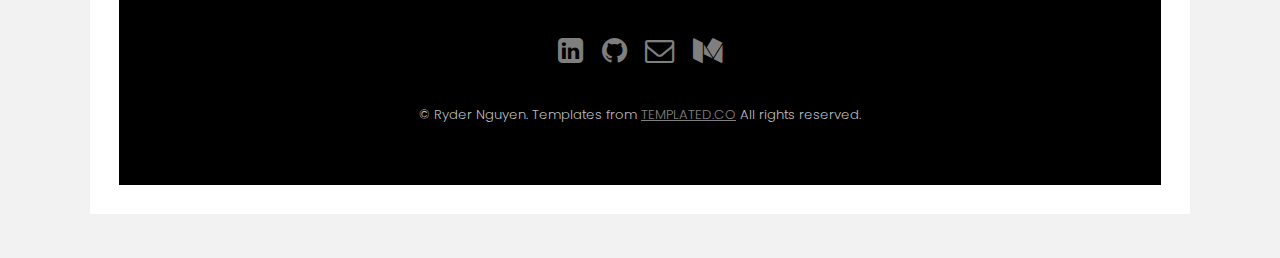
<file: investment.html>
<!DOCTYPE html>
<html prefix="og: https://ogp.me/ns#">
    <head>
        <meta charset="utf-8">
        <meta name="viewport" content="width=device-width" intital-scale=1>
        <title>Ryder Nguyen_401k Investments</title>
        <meta property="og:image" content="tableau.jpg">
        <style>
            @media only screen and (min-width:320px) and (max-width: 763px) {.tablet,.desktop{display:none;}}
            @media only screen and (min-width:1000px){.tablet,.phone{display:none;}}
        </style>
        <link rel="stylesheet" href="https://maxcdn.bootstrapcdn.com/bootstrap/4.0.0/css/bootstrap.min.css" integrity="sha384-Gn5384xqQ1aoWXA+058RXPxPg6fy4IWvTNh0E263XmFcJlSAwiGgFAW/dAiS6JXm" crossorigin="anonymous">
        <link rel="stylesheet" href="assets/css/main.css" />
        <!-- Benzene Ring icon icon by Icons8 -->
        <link rel="icon" href="./images/favicon.ico" type="image/x-icon">
    </head>
    
    <body>
        <!-- Header -->
        <header id="headernew" class="alt">
            <div class="logo"><a href="index.html">Ryder Nguyen<span> Portfolio</span></a></div>
            <a href="#menu" class="icon fa-bars"> Menu</a>
        </header>
        
        <!-- Nav -->
        <nav id="menu">
            <ul class="links">
                <li><a href="index.html">Home</a></li>
                <li><a href="resume.html">Resume</a></li>

                <li><a href="#">Projects</a>
                    <ul class="innerlinks">
                        <li><a href="investment.html">401k Dashboard</a></li>
                        <li><a href="covid.html">COVID Analysis</a></li>
                        <li><a href="fractals.html">Fractals Analysis</a></li>
                        <li><a href="earthquake.html">Earthquake Analysis</a></li>
                        <li><a href="monte.html">Monte Carlo Simulation</a></li>
                    </ul>
                </li>
                
                <br><br><br><br>
                <div id="bottom">
                <li><h3>Contact info</h3></li>
                <ul class="bottomlinks">
                  <li><a href="https://www.linkedin.com/in/ryder-nguyen-2251785a/" class="icon fa-linkedin-square" target="_blank"><span> LinkedIn</span></a></li>
                  <li><a href="https://github.com/rydernguyen?tab=repositories" class="icon fa-github" target="_blank"><span> Github</span></a></li>
                  <li><a href="https://drive.google.com/file/d/18StNycji2yTmt8ArZzWgA5o8nj3524GQ/view?usp=sharing" class="icon fa-file-text-o" target="_blank"><span> Resume</span></a></li>
                  <li><a href="https://medium.com/@rydernguyen" class="icon fa-medium" target="_blank"><span> Medium</span></a></li>
                  <li><a href="#sendmail" class="icon fa-envelope-o" onclick="displayalert()"><span> rydernguyen@gmail.com</span></a></li>
                  <li><a href="#" class="icon fa-phone"><span> 817-675-0441</span></a></li>
                </ul>
                </div>
            </ul>
        </nav>

        <section id="two" class="wrapper style3">
            <div class="inner">
                <header class="align-center">
                    <p>Tableau Investment Dashboard using Python, Google Sheets & BigQuery</p>
                    <h2>401k Portfolio</h2>
                </header>
            </div>
        </section>

        <!-- Two -->
        <section id="two" class="wrapper style2">
            <div class="inner">
                <div class="box">
                    <div class="content">
                        <h2>Summary</h2>
                        <a href="https://github.com/rydernguyen/finance_401k" target="_blank"><h4><i class="icon fa-github"></i> Repository</a></h4>
                        
                        <p><h4>I want to create an interface that presents information relevant to my 401k investment in one place instead of having to 
                            switch between different platforms. My solution is to combine data from Fidelity Investment, Yahoo Finance, Morningstar, Investopedia and mutual 
                            fund universe data from Kaggle for both tracking and research purposes.
                            Utilizing my current knowledge of the Google Cloud Platform, coupled with the power of Python and APIs, I created a Tableau dashboard
                            that centralizes the data concerning my 401k portfolio that I'm most interested in. This project involves:
                        
                        </h4>
                            <ul>
                                <li>Fully designing the data pipeline from <b>EXTRACT</b> (from external sources like Yahoo Finance through a Python package, data written to Google Sheets) to <b>TRANSFORM</b> (pandas & APIs to communicate with BigQuery and Google Sheets) to <b>LOAD</b> (linking/blending tables for visualization in Tableau)</li>
                                <li>Utilizing the ability of <b>Tableau Desktop (design) & Tableau Online (publish)</b> to connect to multiple data sources <b>(Google Sheets and BigQuery)</b> while optimizing performance based on the size of data</li>
                                <li>Designing a user-friendly interface with tooltips and appropriate filters using <b>calculated fields, parameters, text auto-split and set/URL actions</b></li>
                            </ul>   
                        </p>
                        
                        <div class="desktop">
                            <div class="responsive">
                                <iframe src="https://public.tableau.com/views/InvestmentDashboardDesktop/401kDashboard?:language=en&:display_count=y&publish=yes&:origin=viz_share_link&:showVizHome=no&:embed=true" frameborder="0" allowfullscreen=True></iframe>
                            </div>
                        </div>

                        <div class="phone">
                            <iframe src="https://public.tableau.com/views/InvestmentDashboardPhone/HOME?:language=en&:display_count=y&publish=yes&:origin=viz_share_link&:showVizHome=no&:embed=true" frameborder="0" style="width:330px; height:714px"></iframe>
                        </div>
                        <b>
                            <span style="color: crimson;">For better viewing experience of the dashboard, please enter full screen on a desktop device.</span></a>
                        </b>
                        
                        <!-- EMBED MEDIUM SECTION -->
                        <!-- <br>
                        <h2>Data Pipeline Process</h2>
                        
                        <div id="retainable-rss-embed" 
                        data-rss="https://medium.com/feed/@rydernguyen"
                        data-maxcols="2" 
                        data-layout="slider"
                        data-poststyle="inline"
                        data-offset="-100">
                        </div> -->
                        <br>
                        <h2>Next Steps</h2>
                        <ul>
                            <li>Incorporate machine learning and data models (eg. Markov-Switching Multifractals, GARCH) to forecast volatility of individual investments and the portfolio</li>
                            <li>Build a sandbox to visualize how a different mix of investments will perform in the future with a set of assumptions</li>
                            <li>Design a robust interface to compare two investments</li>
                            <li>Customize alerts for user-defined thresholds</li>
                        </ul>
          <br>
          <br>

            <!-- Footer -->
            <footer id="footer">
              <div class="container">
                  <ul class="icons">
                      <li><a href="https://www.linkedin.com/in/ryder-nguyen-2251785a/" class="icon fa-linkedin-square" target="_blank"><span class="label"> LinkedIn</span></a></li>
                      <li><a href="https://github.com/rydernguyen?tab=repositories" class="icon fa-github" target="_blank"><span class="label"> Github</span></a></li>
                      <li><a href="#sendmail" class="icon fa-envelope-o" onclick="displayalert()"><span class="label"> Email</span></a></li>
                      <li><a href="https://medium.com/@rydernguyen" class="icon fa-medium" target="_blank"><span class="label"> Medium</span></a></li>
                  </ul>
              </div>
              <div class="copyright">
                  &copy; Ryder Nguyen. Templates from <a href="www.TEMPLATED.CO" target="_blank">TEMPLATED.CO</a> All rights reserved.
              </div>
          </footer>

            <!-- Display email alert -->
            <script>
                function displayalert(){
                window.alert("Email me at rydernguyen@gmail.com. Hope to hear from you!");}
            </script>

            <!-- To display dropdown menu -->
            <script>
                function myFunction() {
                var dots = document.getElementById("dots");
                var moreText = document.getElementById("more");
                var btnText = document.getElementById("myBtn");

                if (dots.style.display === "none") {
                    dots.style.display = "inline";
                    btnText.innerHTML = "Read more";
                    moreText.style.display = "none";
                } else {
                    dots.style.display = "none";
                    btnText.innerHTML = "Read less";
                    moreText.style.display = "inline";
                }
                }
            </script>

            <!-- Import jquery -->
            <script src="assets/js/jquery.min.js"></script>
            <script src="assets/js/jquery.scrollex.min.js"></script>
            <script src="assets/js/skel.min.js"></script>
            <script src="assets/js/util.js"></script>
            <script src="assets/js/main.js"></script>
            
            <script src="https://www.retainable.app/assets/retainable/rss-embed/retainable-rss-embed.js"></script>

            <script src="https://code.jquery.com/jquery-3.2.1.slim.min.js" integrity="sha384-KJ3o2DKtIkvYIK3UENzmM7KCkRr/rE9/Qpg6aAZGJwFDMVNA/GpGFF93hXpG5KkN" crossorigin="anonymous"></script>
            <script src="https://cdnjs.cloudflare.com/ajax/libs/popper.js/1.12.9/umd/popper.min.js" integrity="sha384-ApNbgh9B+Y1QKtv3Rn7W3mgPxhU9K/ScQsAP7hUibX39j7fakFPskvXusvfa0b4Q" crossorigin="anonymous"></script>
            <script src="https://maxcdn.bootstrapcdn.com/bootstrap/4.0.0/js/bootstrap.min.js" integrity="sha384-JZR6Spejh4U02d8jOt6vLEHfe/JQGiRRSQQxSfFWpi1MquVdAyjUar5+76PVCmYl" crossorigin="anonymous"></script>
    </body>
</html>
</file>
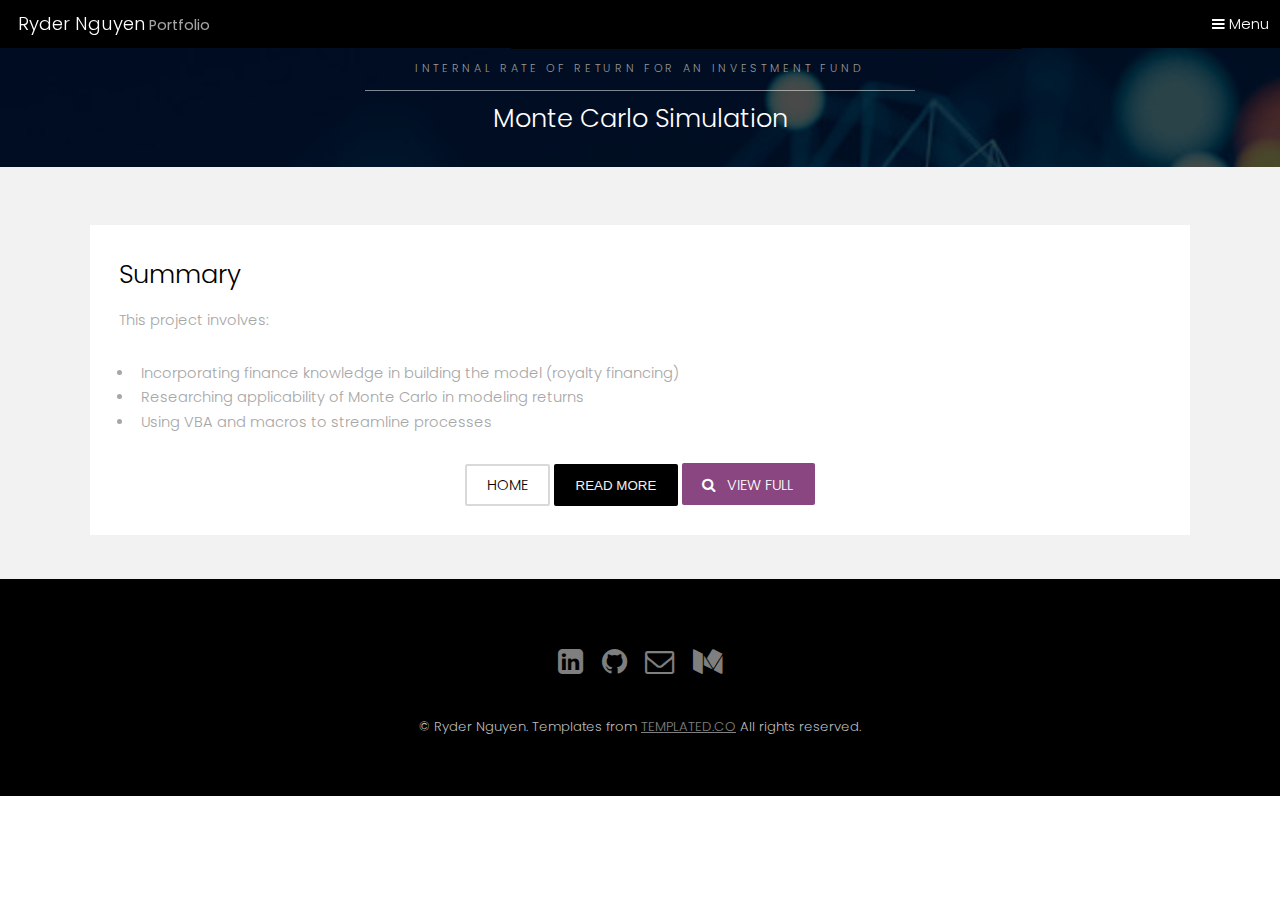
<file: monte.html>
<!DOCTYPE html>
<html>
    <head>
        <meta charset="utf-8">
        <meta name="viewport" content="width=device-width" intital-scale=1>
        <title>Ryder Nguyen_Monte Carlo</title>
        <style>
            h2 {color: green;}
        </style>
        <link rel="stylesheet" href="assets/css/main.css" />
                <!-- Benzene Ring icon icon by Icons8 -->
                <link rel="icon" href="./images/favicon.ico" type="image/x-icon">
    </head>
    
    <body>
        <!-- Header -->
        <header id="headernew" class="alt">
            <div class="logo"><a href="index.html">Ryder Nguyen<span> Portfolio</span></a></div>
            <a href="#menu" class="icon fa-bars"> Menu</a>
        </header>
        
        <!-- Global variables -->
        <!-- <script language="javascript" type="text/javascript">
        var scrt_var = "https://www.linkedin.com/in/ryder-nguyen-2251785a/"; 
        openPage = function() {
        location.href = scrt_var;
        }
        </script> -->

        <!-- Nav -->
        <nav id="menu">
            <ul class="links">
                <li><a href="index.html">Home</a></li>
                <li><a href="resume.html">Resume</a></li>

                <li><a href="#">Projects</a>
                    <ul class="innerlinks">
                        <li><a href="investment.html">401k Dashboard</a></li>
                        <li><a href="covid.html">COVID Analysis</a></li>
                        <li><a href="fractals.html">Fractals Analysis</a></li>
                        <li><a href="earthquake.html">Earthquake Analysis</a></li>
                        <li><a href="monte.html">Monte Carlo Simulation</a></li>
                    </ul>
                </li>
                
                <br><br><br><br>
                <div id="bottom">
                    <!-- <a href ="javascript:openPage()" class="icon fa-linkedin-square" target="javascript:openPage()"><span> LinkedIn</span></a></li> -->
                <li><h3>Contact info</h3></li>
                <ul class="bottomlinks">
                    <li><a href="https://www.linkedin.com/in/ryder-nguyen-2251785a/" class="icon fa-linkedin-square" target="_blank"><span> LinkedIn</span></a></li>
                    <!-- <li><a href ="javascript:openPage()" class="icon fa-linkedin-square" target="_blank"><span> LinkedIn</span></a></li> -->
                    <li><a href="https://github.com/rydernguyen?tab=repositories" class="icon fa-github" target="_blank"><span> Github</span></a></li>
                    <li><a href="https://drive.google.com/file/d/18StNycji2yTmt8ArZzWgA5o8nj3524GQ/view?usp=sharing" class="icon fa-file-text-o" target="_blank"><span> Resume</span></a></li>
                    <li><a href="https://medium.com/@rydernguyen" class="icon fa-medium" target="_blank"><span> Medium</span></a></li>
                    <li><a href="#sendmail" class="icon fa-envelope-o" onclick="displayalert()"><span> rydernguyen@gmail.com</span></a></li>
                    <li><a href="#" class="icon fa-phone"><span> 817-675-0441</span></a></li>
                  </ul>
                </div>
            </ul>
        </nav>

        <section id="two" class="wrapper style3">
            <div class="inner">
                <header class="align-center">
                    <p>Internal Rate of Return for an Investment Fund</p>
                    <h2>Monte Carlo Simulation</h2>
                </header>
            </div>
        </section>

        <!-- Two -->
        <section id="two" class="wrapper style2">
            <div class="inner">
                <div class="box">
                    <div class="content">
                        <header class="align-center">
                            <!-- <p>maecenas sapien feugiat ex purus</p>
                            <h2>Lorem ipsum dolor</h2> -->
                        </header>
                            <h2>Summary</h2>
                            <p>This project involves:
                                <ul>
                                    <li>Incorporating finance knowledge in building the model (royalty financing)</li>
                                    <li>Researching applicability of Monte Carlo in modeling returns</li>
                                    <li>Using VBA and macros to streamline processes</li>
                                </ul>    
                            </p> <span id="dots"></span><span id="more">
                            
                            <h2>Introduction</h2>
                            <p>
                                This project combined my skill in VBA and knowlegde in financial modeling. This was my first time working with a royalty-based capitalist. It was a project that incorporated what I learned in school into a real-life scenario. I used Monte Carlo simulations to look at different payback time windows and see how that would affect the Internal Rate of Return (IRR) in the long run.    
                            </p>

                            <b><h3 style="color: crimson;">Note: For better viewing experience, please <a href="https://drive.google.com/file/d/1FRThnWqTnYDan0ZhiDWmu4GXsqnEBfd4/view?usp=sharing" target="_blank">view on desktop.</a>
                            </h3></b>
                            <h2>IRR Summary</h2>
                            <iframe src="https://docs.google.com/spreadsheets/d/e/2PACX-1vRxGxESSxQAiPRjApDM3dlUeqGFLPbxqGysdCWcrnWy29z5s9rPZxwBoYGA2JFVtA/pubhtml?gid=2011351959&single=true" width="100%" height="600px"></iframe>
                            </span>

                            <footer class="align-center">
                                <a href="index.html" class="button alt">Home</a>
                                <button onclick="myFunction()" id="myBtn">Read more</button>
                                <a href="https://drive.google.com/file/d/1FRThnWqTnYDan0ZhiDWmu4GXsqnEBfd4/view?usp=sharing" class="button special icon fa-search" target="_blank"> View Full</a>
                            </footer>
                    </div>
                </div>
            </div>
        </section>

            <!-- Footer -->
            <footer id="footer">
                <div class="container">
                    <ul class="icons">
                        <li><a href="https://www.linkedin.com/in/ryder-nguyen-2251785a/" class="icon fa-linkedin-square" target="_blank"><span class="label"> LinkedIn</span></a></li>
                        <li><a href="https://github.com/rydernguyen?tab=repositories" class="icon fa-github" target="_blank"><span class="label"> Github</span></a></li>
                        <li><a href="#sendmail" class="icon fa-envelope-o" onclick="displayalert()"><span class="label"> Email</span></a></li>
                        <li><a href="https://medium.com/@rydernguyen" class="icon fa-medium" target="_blank"><span class="label"> Medium</span></a></li>
                    </ul>
                </div>
                <div class="copyright">
                    &copy; Ryder Nguyen. Templates from <a href="www.TEMPLATED.CO" target="_blank">TEMPLATED.CO</a> All rights reserved.
                </div>
            </footer>

            <!-- Display email alert -->
            <script>
                function displayalert(){
                window.alert("Email me at rydernguyen@gmail.com. Hope to hear from you!");}
            </script>

            <!-- To display dropdown menu -->
            <script>
                function myFunction() {
                var dots = document.getElementById("dots");
                var moreText = document.getElementById("more");
                var btnText = document.getElementById("myBtn");

                if (dots.style.display === "none") {
                    dots.style.display = "inline";
                    btnText.innerHTML = "Read more";
                    moreText.style.display = "none";
                } else {
                    dots.style.display = "none";
                    btnText.innerHTML = "Read less";
                    moreText.style.display = "inline";
                }
                }
            </script>

            <!-- Import jquery -->
			<script src="assets/js/jquery.min.js"></script>
			<script src="assets/js/jquery.scrollex.min.js"></script>
			<script src="assets/js/skel.min.js"></script>
			<script src="assets/js/util.js"></script>
			<script src="assets/js/main.js"></script>
    </body>
</html>
</file>
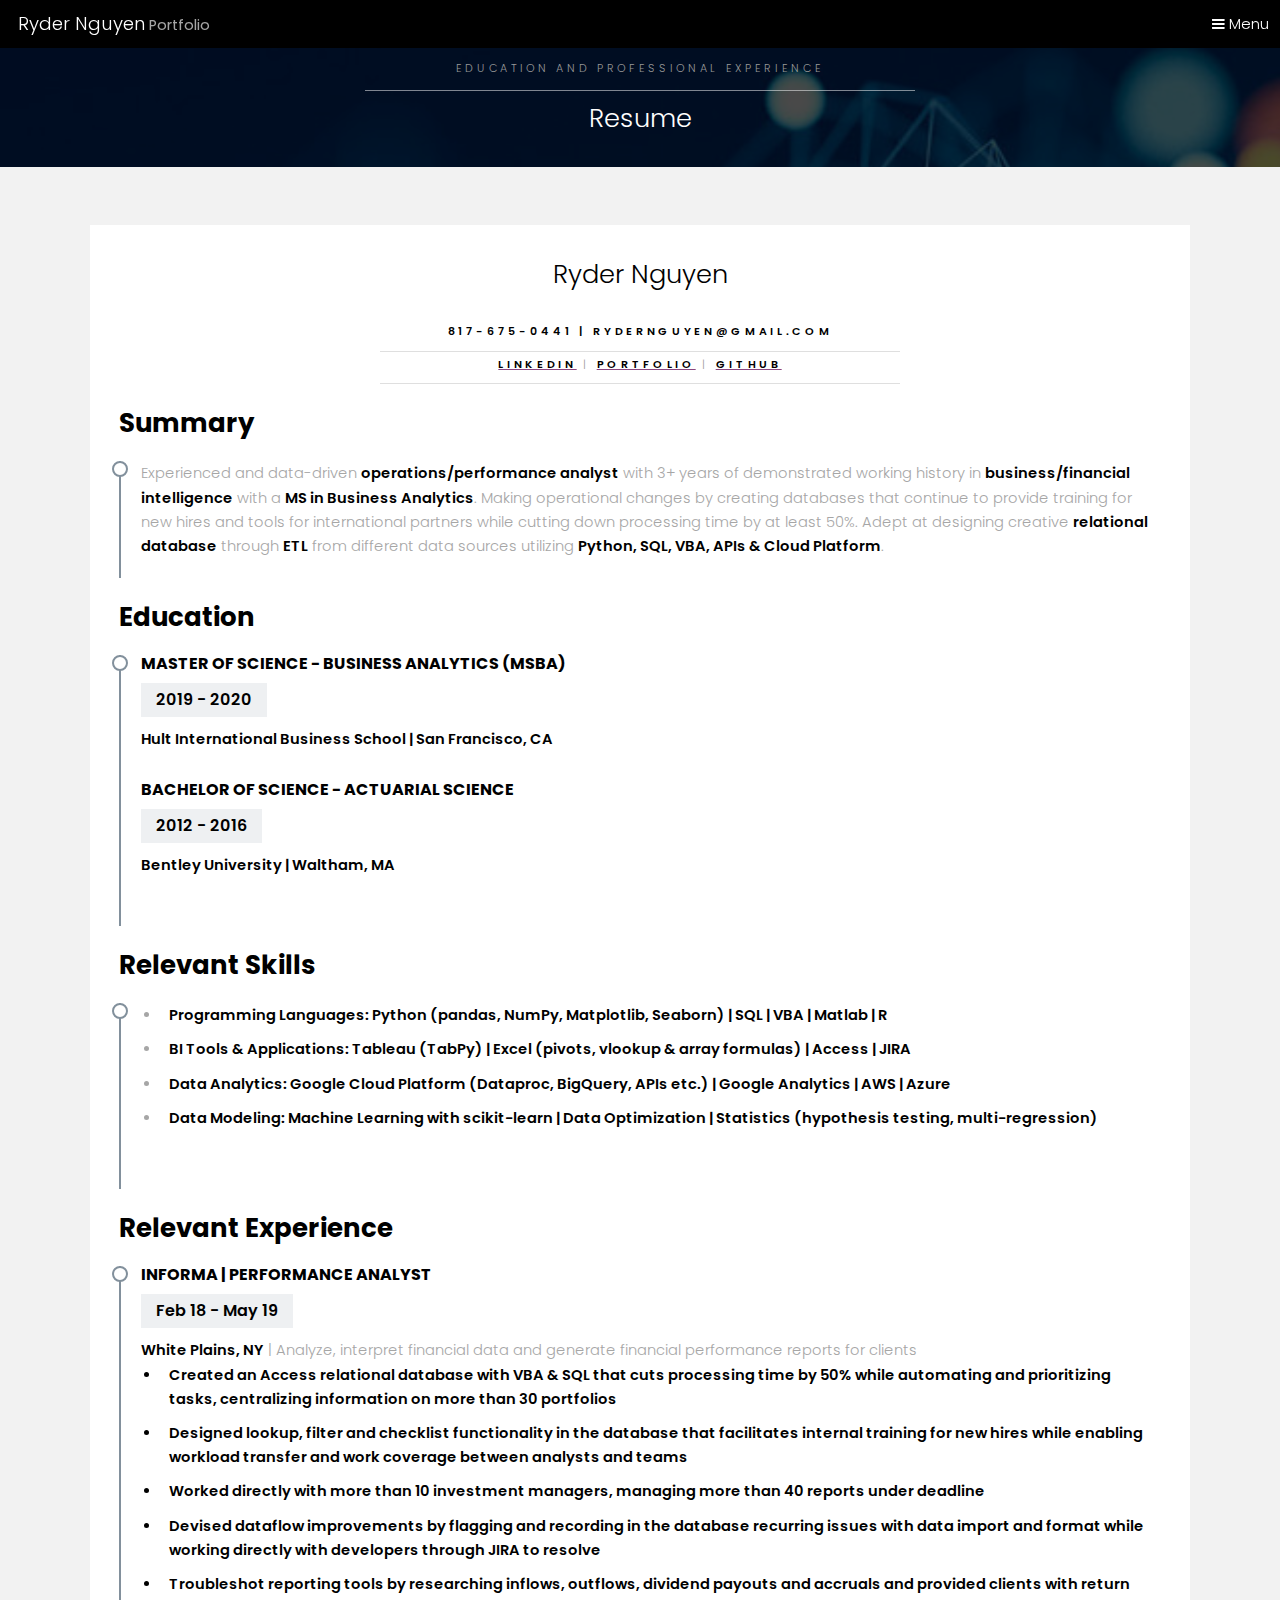
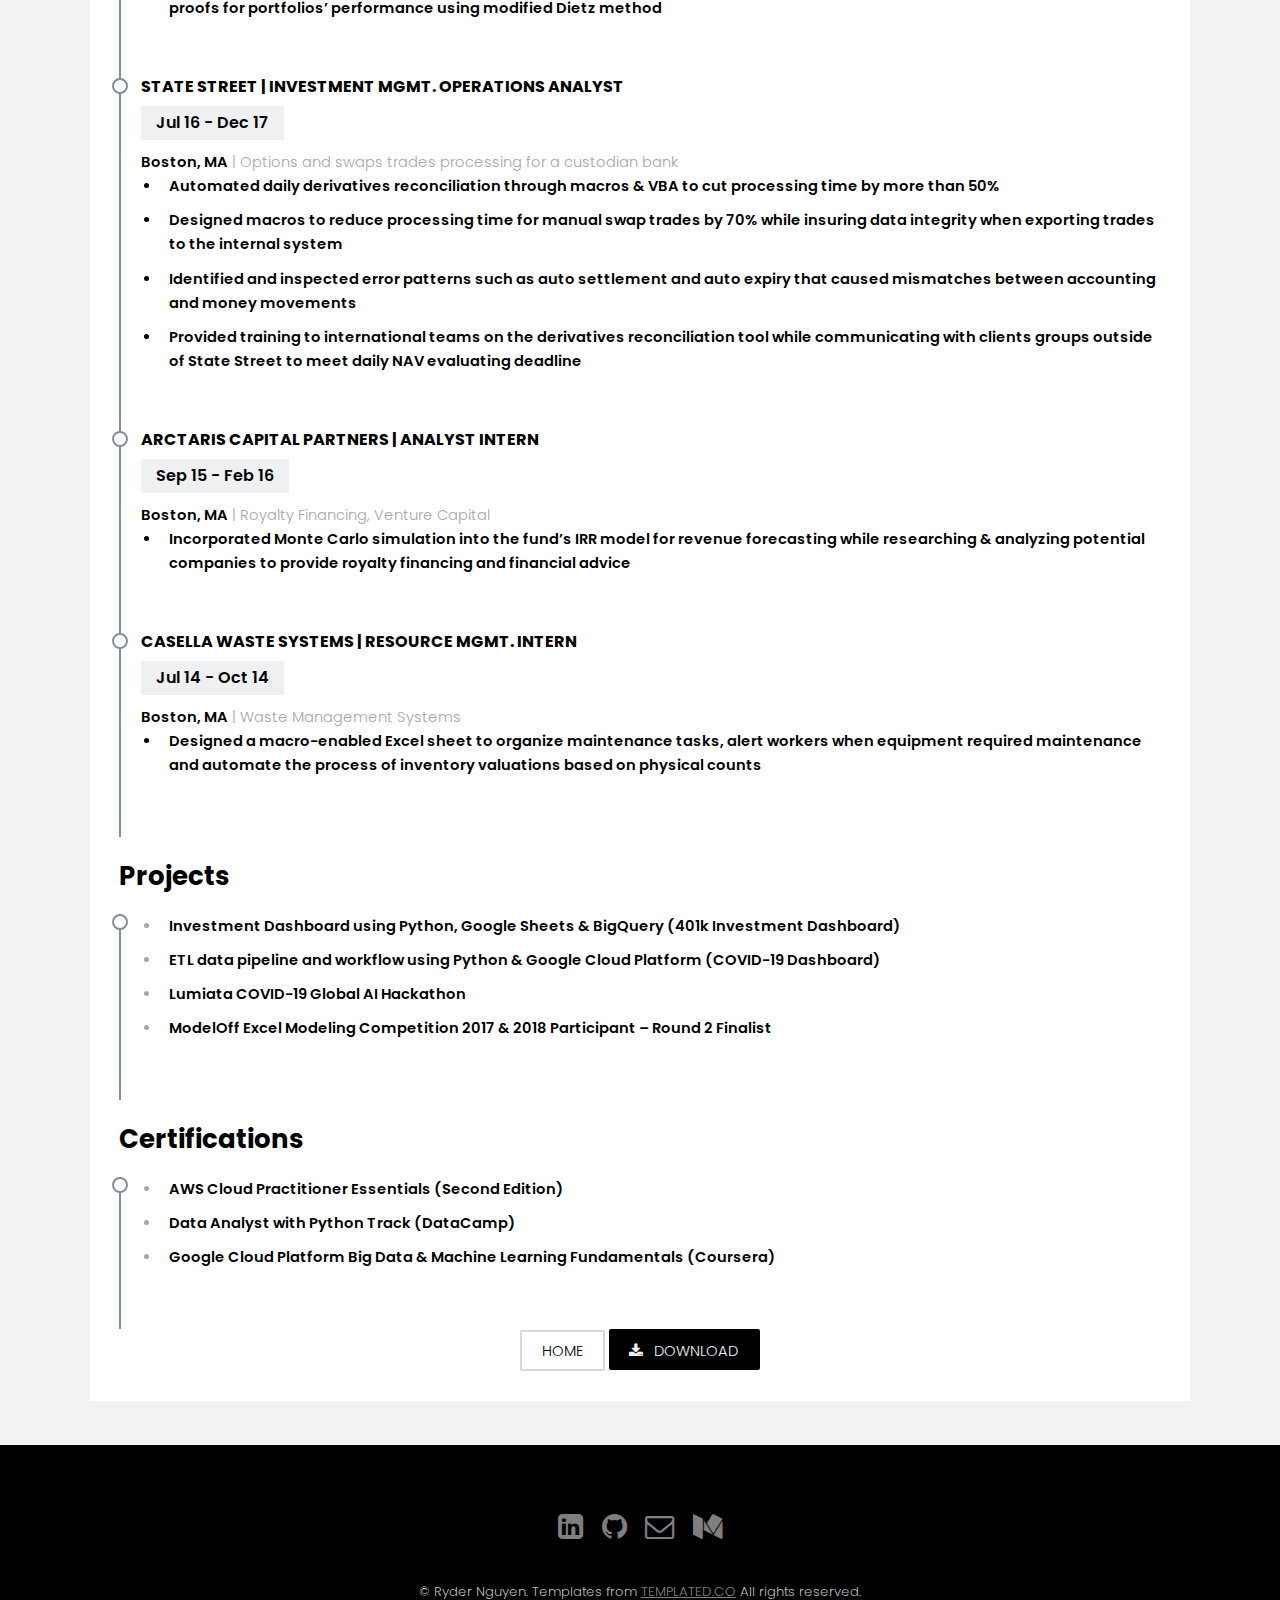
<file: resume.html>
<!DOCTYPE html>
<html>
    <head>
        <meta charset="utf-8">
        <meta name="viewport" content="width=device-width" intital-scale=1>
        <title>Ryder Nguyen_Resume</title>
        <style>
            h2 {color: green;}
        </style>
        <link rel="stylesheet" href="assets/css/main.css" />
                <!-- Benzene Ring icon icon by Icons8 -->
                <link rel="icon" href="./images/favicon.ico" type="image/x-icon">
    </head>
    
    <body>
        <!-- Header -->
        <header id="headernew" class="alt">
            <div class="logo"><a href="index.html">Ryder Nguyen<span> Portfolio</span></a></div>
            <a href="#menu" class="icon fa-bars"> Menu</a>
        </header>

        <!-- <section>
        <nav id="resume" class="wrapper style3">
        <div class="inner">
            <header class="align-center">
            <embed src="files/Resume.pdf" type="application/pdf" width="80%" height="600px"/>
            <object data="files/Resume.pdf" type="application/pdf" width="80%" height="600px"></object>
            <iframe src="files/Resume.pdf" frameborder="0" type="application/pdf" width="80%" height="600px"></iframe>
            </header>
        </div>
        </nav>
        </section> -->
        
        <!-- Nav -->
        <nav id="menu">
            <ul class="links">
                <li><a href="index.html">Home</a></li>
                <li><a href="resume.html">Resume</a></li>

                <li><a href="#">Projects</a>
                    <ul class="innerlinks">
                        <li><a href="investment.html">401k Dashboard</a></li>
                        <li><a href="covid.html">COVID Analysis</a></li>
                        <li><a href="fractals.html">Fractals Analysis</a></li>
                        <li><a href="earthquake.html">Earthquake Analysis</a></li>
                        <li><a href="monte.html">Monte Carlo Simulation</a></li>
                    </ul>
                </li>
                
                <br><br><br><br>
                <div id="bottom">
                <li><h3>Contact info</h3></li>
                <ul class="bottomlinks">
                    <li><a href="https://www.linkedin.com/in/ryder-nguyen-2251785a/" class="icon fa-linkedin-square" target="_blank"><span> LinkedIn</span></a></li>
                    <li><a href="https://github.com/rydernguyen?tab=repositories" class="icon fa-github" target="_blank"><span> Github</span></a></li>
                    <li><a href="https://drive.google.com/file/d/18StNycji2yTmt8ArZzWgA5o8nj3524GQ/view?usp=sharing" class="icon fa-file-text-o" target="_blank"><span> Resume</span></a></li>
                    <li><a href="https://medium.com/@rydernguyen" class="icon fa-medium" target="_blank"><span> Medium</span></a></li>
                    <li><a href="#sendmail" class="icon fa-envelope-o" onclick="displayalert()"><span> rydernguyen@gmail.com</span></a></li>
                    <li><a href="#" class="icon fa-phone"><span> 817-675-0441</span></a></li>
                  </ul>
                </div>
            </ul>
        </nav>

        <script>
            function displayalert(){
            window.alert("Email me at rydernguyen@gmail.com. Hope to hear from you!");}
        </script>

        <section id="two" class="wrapper style3">
            <div class="inner">
                <header class="align-center">
                    <p>Education and Professional Experience</p>
                    <h2>Resume</h2>
                </header>
            </div>
        </section>

        <!-- Two -->
        <!-- <section id="two" class="wrapper style2">
            <div class="inner">
                <div class="box">
                    <div class="content">
                    </div>
                </div>
            </div>
        </section> -->
        
        <!-- START RESUME SECTION -->
        <section id="resume" class="resume">   
            <div id="two" class="wrapper style2">         
                <div class="inner">
                    <div class="box">
                        <div class="content">
                            <header class="align-center">
                                <h2>Ryder Nguyen</h2>
                                <p>
                                    <b>817-675-0441 | rydernguyen@gmail.com</b>
                                </p>
                                <p>
                                    <a href="https://www.linkedin.com/in/ryder-nguyen-2251785a/" target="_blank"><b>LinkedIn</b></a> | <a href="https://rydernguyen.github.io/Portfolio" target="_blank"><b>Portfolio</b></a> | <a href="https://github.com/rydernguyen" target="_blank"><b>Github</b></a>
                                </p>
                            </header>
                            
                                <h3 class="resume-title">Summary</h3>
                                    <div class="resume-item">
                                        Experienced and data-driven <b>operations/performance analyst</b> with 3+ years of demonstrated working history in 
                                        <b>business/financial intelligence</b> with a <b>MS in Business Analytics</b>. Making operational changes by creating databases 
                                        that continue to provide training for new hires and tools for international partners while cutting down processing 
                                        time by at least 50%. Adept at designing creative <b>relational database</b> through <b>ETL</b> from different data sources utilizing 
                                        <b>Python, SQL, VBA, APIs & Cloud Platform</b>.
                                    </div>
                                
                                <h3 class="resume-title">Education</h3>
                                <div class="resume-item">
                                    <h4>Master of Science - Business Analytics (MSBA)</h4>
                                    <h5>2019 - 2020</h5>
                                    <p><b>Hult International Business School | San Francisco, CA</b></p>
                                    <h4>Bachelor of Science - Actuarial Science</h4>
                                    <h5>2012 - 2016</h5>
                                    <p><b>Bentley University | Waltham, MA</b></p>
                                </div>


                                <h3 class="resume-title">Relevant Skills</h3>
                                <div class="resume-item">
                                    <ul>
                                        <li><b>Programming Languages: Python (pandas, NumPy, Matplotlib, Seaborn) | SQL | VBA | Matlab | R </b></li>
                                        <li><b>BI Tools & Applications: Tableau (TabPy) | Excel (pivots, vlookup & array formulas) | Access | JIRA</b></li>
                                        <li><b>Data Analytics: Google Cloud Platform (Dataproc, BigQuery, APIs etc.) | Google Analytics | AWS | Azure</b></li>
                                        <li><b>Data Modeling: Machine Learning with scikit-learn | Data Optimization | Statistics (hypothesis testing, multi-regression)</b></li>
                                    </ul>
                                </div>

                                <h3 class="resume-title">Relevant Experience</h3>
                                <div class="resume-item">
                                    <h4>INFORMA | Performance Analyst</h4>
                                    <h5>Feb 18 - May 19</h5>
                                    <br><b>White Plains, NY</b> | Analyze, interpret financial data and generate financial performance reports for clients
                                    <br><ul><b>
                                        <li>Created an Access relational database with VBA & SQL that cuts processing time by 50% while automating and
                                            prioritizing tasks, centralizing information on more than 30 portfolios</li>
                                        <li>Designed lookup, filter and checklist functionality in the database that facilitates internal training for new hires
                                            while enabling workload transfer and work coverage between analysts and teams</li>
                                        <li>Worked directly with more than 10 investment managers, managing more than 40 reports under deadline</li>
                                        <li>Devised dataflow improvements by flagging and recording in the database recurring issues with data import and
                                            format while working directly with developers through JIRA to resolve</li>
                                        <li>Troubleshot reporting tools by researching inflows, outflows, dividend payouts and accruals and provided clients
                                            with return proofs for portfolios’ performance using modified Dietz method</li>
                                    </b>
                                    </ul>
                                </div>

                                <div class="resume-item">
                                    <h4>STATE STREET | Investment Mgmt. Operations Analyst</h4>
                                    <h5>Jul 16 - Dec 17</h5>
                                    <br><b>Boston, MA</b> | Options and swaps trades processing for a custodian bank
                                    <br><ul><b>
                                            <li>Automated daily derivatives reconciliation through macros & VBA to cut processing time by more than 50%</li>
                                            <li>Designed macros to reduce processing time for manual swap trades by 70% while insuring data integrity when
                                                exporting trades to the internal system</li>
                                            <li>Identified and inspected error patterns such as auto settlement and auto expiry that caused mismatches between
                                                accounting and money movements</li>
                                            <li>Provided training to international teams on the derivatives reconciliation tool while communicating with clients
                                                groups outside of State Street to meet daily NAV evaluating deadline</li>
                                            </b>
                                        </ul>
                                </div>
                                
                                <div class="resume-item">
                                    <h4>ARCTARIS CAPITAL PARTNERS | Analyst Intern</h4>
                                    <h5>Sep 15 - Feb 16</h5>
                                    <br><b>Boston, MA</b> | Royalty Financing, Venture Capital
                                    <br><ul><b>
                                        <li>Incorporated Monte Carlo simulation into the fund’s IRR model for revenue forecasting while researching 
                                            & analyzing potential companies to provide royalty financing and financial advice</li>
                                    </b>
                                    </ul>
                                </div>
                                
                                <div class="resume-item">
                                    <h4>CASELLA WASTE SYSTEMS | Resource Mgmt. Intern</h4>
                                    <h5>Jul 14 - Oct 14</h5>
                                    <br><b>Boston, MA</b> | Waste Management Systems
                                    <br><ul><b>
                                        <li>Designed a macro-enabled Excel sheet to organize maintenance tasks, alert workers when equipment required
                                            maintenance and automate the process of inventory valuations based on physical counts</li>
                                        </b>    
                                    </ul>
                                </div>

                                <h3 class="resume-title">Projects</h3>
                                <div class="resume-item">
                                    <ul>
                                        <li><b>Investment Dashboard using Python, Google Sheets & BigQuery (401k Investment Dashboard)</b></li>
                                        <li><b>ETL data pipeline and workflow using Python & Google Cloud Platform (COVID-19 Dashboard)</b></li>
                                        <li><b>Lumiata COVID-19 Global AI Hackathon</b></li>
                                        <li><b>ModelOff Excel Modeling Competition 2017 & 2018 Participant – Round 2 Finalist</b></li>
                                    </ul>
                                </div>

                                <h3 class="resume-title">Certifications</h3>
                                <div class="resume-item">
                                    <ul>
                                        <li><b>AWS Cloud Practitioner Essentials (Second Edition)</b></li>
                                        <li><b>Data Analyst with Python Track (DataCamp)</b></li>
                                        <li><b>Google Cloud Platform Big Data & Machine Learning Fundamentals (Coursera)</b></li>
                                    </ul>
                                </div>

                                <footer class="align-center">
                                    <a href="index.html" class="button alt">Home</a>
                                    <a href="https://drive.google.com/file/d/18StNycji2yTmt8ArZzWgA5o8nj3524GQ/view?usp=sharing" class="button icon fa-download" target="_blank"> Download</a>
                                </footer>

                        </div>
                    </div>
                </div>
            </div>
        </section>
        <!-- END RESUME SECTION     -->

           <!-- Footer -->
           <footer id="footer">
            <div class="container">
                <ul class="icons">
                    <li><a href="https://www.linkedin.com/in/ryder-nguyen-2251785a/" class="icon fa-linkedin-square" target="_blank"><span class="label"> LinkedIn</span></a></li>
                    <li><a href="https://github.com/rydernguyen?tab=repositories" class="icon fa-github" target="_blank"><span class="label"> Github</span></a></li>
                    <li><a href="#sendmail" class="icon fa-envelope-o" onclick="displayalert()"><span class="label"> Email</span></a></li>
                    <li><a href="https://medium.com/@rydernguyen" class="icon fa-medium" target="_blank"><span class="label"> Medium</span></a></li>
                </ul>
            </div>
            <div class="copyright">
                &copy; Ryder Nguyen. Templates from <a href="www.TEMPLATED.CO" target="_blank">TEMPLATED.CO</a> All rights reserved.
            </div>
        </footer>

            <!-- To display dropdown menu -->
            <script>
                function myFunction() {
                var dots = document.getElementById("dots");
                var moreText = document.getElementById("more");
                var btnText = document.getElementById("myBtn");

                if (dots.style.display === "none") {
                    dots.style.display = "inline";
                    btnText.innerHTML = "Read more";
                    moreText.style.display = "none";
                } else {
                    dots.style.display = "none";
                    btnText.innerHTML = "Read less";
                    moreText.style.display = "inline";
                }
                }
            </script>

            <!-- Import jquery -->
			<script src="assets/js/jquery.min.js"></script>
			<script src="assets/js/jquery.scrollex.min.js"></script>
			<script src="assets/js/skel.min.js"></script>
			<script src="assets/js/util.js"></script>
			<script src="assets/js/main.js"></script>
    </body>
</html>
</file>
<file: assets/css/main.css>
@charset "UTF-8";
@import url(font-awesome.min.css);
@import url("https://fonts.googleapis.com/css?family=Poppins:300,400,500,600,700");

/*
	Hielo by TEMPLATED
	templated.co @templatedco
	Released for free under the Creative Commons Attribution 3.0 license (templated.co/license)
*/

/* Reset */

	html, body, div, span, applet, object, iframe, h1, h2, h3, h4, h5, h6, p, blockquote, pre, a, abbr, acronym, address, big, cite, code, del, dfn, em, img, ins, kbd, q, s, samp, small, strike, strong, sub, sup, tt, var, b, u, i, center, dl, dt, dd, ol, ul, li, fieldset, form, label, legend, table, caption, tbody, tfoot, thead, tr, th, td, article, aside, canvas, details, embed, figure, figcaption, footer, header, hgroup, menu, nav, output, ruby, section, summary, time, mark, audio, video {
		margin: 0;
		padding: 0;
		border: 0;
		font-size: 100%;
		font: inherit;
		vertical-align: baseline;
	}

	article, aside, details, figcaption, figure, footer, header, hgroup, menu, nav, section {
		display: block;
	}

	body {
		line-height: 1;
	}

	ol, ul {
		list-style: none;
	}

	blockquote, q {
		quotes: none;
	}

	blockquote:before, blockquote:after, q:before, q:after {
		content: '';
		content: none;
	}

	table {
		border-collapse: collapse;
		border-spacing: 0;
	}

	body {
		-webkit-text-size-adjust: none;
	}

/* Box Model */

	*, *:before, *:after {
		-moz-box-sizing: border-box;
		-webkit-box-sizing: border-box;
		box-sizing: border-box;
	}

/* Containers */

	.container {
		margin-left: auto;
		margin-right: auto;
	}

	.container.\31 25\25 {
		width: 100%;
		max-width: 100rem;
		min-width: 80rem;
	}

	.container.\37 5\25 {
		width: 60rem;
	}

	.container.\35 0\25 {
		width: 40rem;
	}

	.container.\32 5\25 {
		width: 20rem;
	}

	.container {
		width: 80rem;
	}

	@media screen and (max-width: 1680px) {

		.container.\31 25\25 {
			width: 100%;
			max-width: 100rem;
			min-width: 80rem;
		}

		.container.\37 5\25 {
			width: 60rem;
		}

		.container.\35 0\25 {
			width: 40rem;
		}

		.container.\32 5\25 {
			width: 20rem;
		}

		.container {
			width: 80rem;
		}

	}

	@media screen and (max-width: 1280px) {

		.container.\31 25\25 {
			width: 100%;
			max-width: 81.25rem;
			min-width: 65rem;
		}

		.container.\37 5\25 {
			width: 48.75rem;
		}

		.container.\35 0\25 {
			width: 32.5rem;
		}

		.container.\32 5\25 {
			width: 16.25rem;
		}

		.container {
			width: 65rem;
		}

	}

	@media screen and (max-width: 980px) {

		.container.\31 25\25 {
			width: 100%;
			max-width: 112.5%;
			min-width: 90%;
		}

		.container.\37 5\25 {
			width: 67.5%;
		}

		.container.\35 0\25 {
			width: 45%;
		}

		.container.\32 5\25 {
			width: 22.5%;
		}

		.container {
			width: 90%;
		}

	}

	@media screen and (max-width: 736px) {

		.container.\31 25\25 {
			width: 100%;
			max-width: 112.5%;
			min-width: 90%;
		}

		.container.\37 5\25 {
			width: 67.5%;
		}

		.container.\35 0\25 {
			width: 45%;
		}

		.container.\32 5\25 {
			width: 22.5%;
		}

		.container {
			width: 90% !important;
		}

	}

	@media screen and (max-width: 480px) {

		.container.\31 25\25 {
			width: 100%;
			max-width: 112.5%;
			min-width: 90%;
		}

		.container.\37 5\25 {
			width: 67.5%;
		}

		.container.\35 0\25 {
			width: 45%;
		}

		.container.\32 5\25 {
			width: 22.5%;
		}

		.container {
			width: 90% !important;
		}

	}

	.grid-container-test {
		grid-template-columns: 100px 50px 100px;
		grid-template-rows: 80px auto 80px; 
		column-gap: 10px;
		row-gap: 15px;
	  }

	.item-a {
		grid-column-start: 2;
		grid-column-end: five;
		grid-row-start: row1-start;
		grid-row-end: 3;
	  }
	
	.item-b {
		grid-column-start: 2;
		grid-column-end: 3;
	  }

/* Grid */

	.row {
		border-bottom: solid 1px transparent;
		-moz-box-sizing: border-box;
		-webkit-box-sizing: border-box;
		box-sizing: border-box;
	}

	.row > * {
		float: left;
		-moz-box-sizing: border-box;
		-webkit-box-sizing: border-box;
		box-sizing: border-box;
	}

	.row:after, .row:before {
		content: '';
		display: block;
		clear: both;
		height: 0;
	}

	.row.uniform > * > :first-child {
		margin-top: 0;
	}

	.row.uniform > * > :last-child {
		margin-bottom: 0;
	}

	.row.\30 \25 > * {
		padding: 0 0 0 0rem;
	}

	.row.\30 \25 {
		margin: 0 0 -1px 0rem;
	}

	.row.uniform.\30 \25 > * {
		padding: 0rem 0 0 0rem;
	}

	.row.uniform.\30 \25 {
		margin: 0rem 0 -1px 0rem;
	}

	.row > * {
		padding: 0 0 0 2rem;
	}

	.row {
		margin: 0 0 -1px -2rem;
	}

	.row.uniform > * {
		padding: 2rem 0 0 2rem;
	}

	.row.uniform {
		margin: -2rem 0 -1px -2rem;
	}

	.row.\32 00\25 > * {
		padding: 0 0 0 4rem;
	}

	.row.\32 00\25 {
		margin: 0 0 -1px -4rem;
	}

	.row.uniform.\32 00\25 > * {
		padding: 4rem 0 0 4rem;
	}

	.row.uniform.\32 00\25 {
		margin: -4rem 0 -1px -4rem;
	}

	.row.\31 50\25 > * {
		padding: 0 0 0 3rem;
	}

	.row.\31 50\25 {
		margin: 0 0 -1px -3rem;
	}

	.row.uniform.\31 50\25 > * {
		padding: 3rem 0 0 3rem;
	}

	.row.uniform.\31 50\25 {
		margin: -3rem 0 -1px -3rem;
	}

	.row.\35 0\25 > * {
		padding: 0 0 0 1rem;
	}

	.row.\35 0\25 {
		margin: 0 0 -1px -1rem;
	}

	.row.uniform.\35 0\25 > * {
		padding: 1rem 0 0 1rem;
	}

	.row.uniform.\35 0\25 {
		margin: -1rem 0 -1px -1rem;
	}

	.row.\32 5\25 > * {
		padding: 0 0 0 0.5rem;
	}

	.row.\32 5\25 {
		margin: 0 0 -1px -0.5rem;
	}

	.row.uniform.\32 5\25 > * {
		padding: 0.5rem 0 0 0.5rem;
	}

	.row.uniform.\32 5\25 {
		margin: -0.5rem 0 -1px -0.5rem;
	}

	.\31 2u, .\31 2u\24 {
		width: 100%;
		clear: none;
		margin-left: 0;
	}

	.\31 1u, .\31 1u\24 {
		width: 91.6666666667%;
		clear: none;
		margin-left: 0;
	}

	.\31 0u, .\31 0u\24 {
		width: 83.3333333333%;
		clear: none;
		margin-left: 0;
	}

	.\39 u, .\39 u\24 {
		width: 75%;
		clear: none;
		margin-left: 0;
	}

	.\38 u, .\38 u\24 {
		width: 66.6666666667%;
		clear: none;
		margin-left: 0;
	}

	.\37 u, .\37 u\24 {
		width: 58.3333333333%;
		clear: none;
		margin-left: 0;
	}

	.\36 u, .\36 u\24 {
		width: 50%;
		clear: none;
		margin-left: 0;
	}

	.\35 u, .\35 u\24 {
		width: 41.6666666667%;
		clear: none;
		margin-left: 0;
	}

	.\34 u, .\34 u\24 {
		width: 33.3333333333%;
		clear: none;
		margin-left: 0;
	}

	.\33 u, .\33 u\24 {
		width: 25%;
		clear: none;
		margin-left: 0;
	}

	.\32 u, .\32 u\24 {
		width: 16.6666666667%;
		clear: none;
		margin-left: 0;
	}

	.\31 u, .\31 u\24 {
		width: 8.3333333333%;
		clear: none;
		margin-left: 0;
	}

	.\31 2u\24 + *,
	.\31 1u\24 + *,
	.\31 0u\24 + *,
	.\39 u\24 + *,
	.\38 u\24 + *,
	.\37 u\24 + *,
	.\36 u\24 + *,
	.\35 u\24 + *,
	.\34 u\24 + *,
	.\33 u\24 + *,
	.\32 u\24 + *,
	.\31 u\24 + * {
		clear: left;
	}

	.\-11u {
		margin-left: 91.66667%;
	}

	.\-10u {
		margin-left: 83.33333%;
	}

	.\-9u {
		margin-left: 75%;
	}

	.\-8u {
		margin-left: 66.66667%;
	}

	.\-7u {
		margin-left: 58.33333%;
	}

	.\-6u {
		margin-left: 50%;
	}

	.\-5u {
		margin-left: 41.66667%;
	}

	.\-4u {
		margin-left: 33.33333%;
	}

	.\-3u {
		margin-left: 25%;
	}

	.\-2u {
		margin-left: 16.66667%;
	}

	.\-1u {
		margin-left: 8.33333%;
	}

	@media screen and (max-width: 1680px) {

		.row > * {
			padding: 0 0 0 2rem;
		}

		.row {
			margin: 0 0 -1px -2rem;
		}

		.row.uniform > * {
			padding: 2rem 0 0 2rem;
		}

		.row.uniform {
			margin: -2rem 0 -1px -2rem;
		}

		.row.\32 00\25 > * {
			padding: 0 0 0 4rem;
		}

		.row.\32 00\25 {
			margin: 0 0 -1px -4rem;
		}

		.row.uniform.\32 00\25 > * {
			padding: 4rem 0 0 4rem;
		}

		.row.uniform.\32 00\25 {
			margin: -4rem 0 -1px -4rem;
		}

		.row.\31 50\25 > * {
			padding: 0 0 0 3rem;
		}

		.row.\31 50\25 {
			margin: 0 0 -1px -3rem;
		}

		.row.uniform.\31 50\25 > * {
			padding: 3rem 0 0 3rem;
		}

		.row.uniform.\31 50\25 {
			margin: -3rem 0 -1px -3rem;
		}

		.row.\35 0\25 > * {
			padding: 0 0 0 1rem;
		}

		.row.\35 0\25 {
			margin: 0 0 -1px -1rem;
		}

		.row.uniform.\35 0\25 > * {
			padding: 1rem 0 0 1rem;
		}

		.row.uniform.\35 0\25 {
			margin: -1rem 0 -1px -1rem;
		}

		.row.\32 5\25 > * {
			padding: 0 0 0 0.5rem;
		}

		.row.\32 5\25 {
			margin: 0 0 -1px -0.5rem;
		}

		.row.uniform.\32 5\25 > * {
			padding: 0.5rem 0 0 0.5rem;
		}

		.row.uniform.\32 5\25 {
			margin: -0.5rem 0 -1px -0.5rem;
		}

		.\31 2u\28xlarge\29, .\31 2u\24\28xlarge\29 {
			width: 100%;
			clear: none;
			margin-left: 0;
		}

		.\31 1u\28xlarge\29, .\31 1u\24\28xlarge\29 {
			width: 91.6666666667%;
			clear: none;
			margin-left: 0;
		}

		.\31 0u\28xlarge\29, .\31 0u\24\28xlarge\29 {
			width: 83.3333333333%;
			clear: none;
			margin-left: 0;
		}

		.\39 u\28xlarge\29, .\39 u\24\28xlarge\29 {
			width: 75%;
			clear: none;
			margin-left: 0;
		}

		.\38 u\28xlarge\29, .\38 u\24\28xlarge\29 {
			width: 66.6666666667%;
			clear: none;
			margin-left: 0;
		}

		.\37 u\28xlarge\29, .\37 u\24\28xlarge\29 {
			width: 58.3333333333%;
			clear: none;
			margin-left: 0;
		}

		.\36 u\28xlarge\29, .\36 u\24\28xlarge\29 {
			width: 50%;
			clear: none;
			margin-left: 0;
		}

		.\35 u\28xlarge\29, .\35 u\24\28xlarge\29 {
			width: 41.6666666667%;
			clear: none;
			margin-left: 0;
		}

		.\34 u\28xlarge\29, .\34 u\24\28xlarge\29 {
			width: 33.3333333333%;
			clear: none;
			margin-left: 0;
		}

		.\33 u\28xlarge\29, .\33 u\24\28xlarge\29 {
			width: 25%;
			clear: none;
			margin-left: 0;
		}

		.\32 u\28xlarge\29, .\32 u\24\28xlarge\29 {
			width: 16.6666666667%;
			clear: none;
			margin-left: 0;
		}

		.\31 u\28xlarge\29, .\31 u\24\28xlarge\29 {
			width: 8.3333333333%;
			clear: none;
			margin-left: 0;
		}

		.\31 2u\24\28xlarge\29 + *,
		.\31 1u\24\28xlarge\29 + *,
		.\31 0u\24\28xlarge\29 + *,
		.\39 u\24\28xlarge\29 + *,
		.\38 u\24\28xlarge\29 + *,
		.\37 u\24\28xlarge\29 + *,
		.\36 u\24\28xlarge\29 + *,
		.\35 u\24\28xlarge\29 + *,
		.\34 u\24\28xlarge\29 + *,
		.\33 u\24\28xlarge\29 + *,
		.\32 u\24\28xlarge\29 + *,
		.\31 u\24\28xlarge\29 + * {
			clear: left;
		}

		.\-11u\28xlarge\29 {
			margin-left: 91.66667%;
		}

		.\-10u\28xlarge\29 {
			margin-left: 83.33333%;
		}

		.\-9u\28xlarge\29 {
			margin-left: 75%;
		}

		.\-8u\28xlarge\29 {
			margin-left: 66.66667%;
		}

		.\-7u\28xlarge\29 {
			margin-left: 58.33333%;
		}

		.\-6u\28xlarge\29 {
			margin-left: 50%;
		}

		.\-5u\28xlarge\29 {
			margin-left: 41.66667%;
		}

		.\-4u\28xlarge\29 {
			margin-left: 33.33333%;
		}

		.\-3u\28xlarge\29 {
			margin-left: 25%;
		}

		.\-2u\28xlarge\29 {
			margin-left: 16.66667%;
		}

		.\-1u\28xlarge\29 {
			margin-left: 8.33333%;
		}

	}

	@media screen and (max-width: 1280px) {

		.row > * {
			padding: 0 0 0 1.5rem;
		}

		.row {
			margin: 0 0 -1px -1.5rem;
		}

		.row.uniform > * {
			padding: 1.5rem 0 0 1.5rem;
		}

		.row.uniform {
			margin: -1.5rem 0 -1px -1.5rem;
		}

		.row.\32 00\25 > * {
			padding: 0 0 0 3rem;
		}

		.row.\32 00\25 {
			margin: 0 0 -1px -3rem;
		}

		.row.uniform.\32 00\25 > * {
			padding: 3rem 0 0 3rem;
		}

		.row.uniform.\32 00\25 {
			margin: -3rem 0 -1px -3rem;
		}

		.row.\31 50\25 > * {
			padding: 0 0 0 2.25rem;
		}

		.row.\31 50\25 {
			margin: 0 0 -1px -2.25rem;
		}

		.row.uniform.\31 50\25 > * {
			padding: 2.25rem 0 0 2.25rem;
		}

		.row.uniform.\31 50\25 {
			margin: -2.25rem 0 -1px -2.25rem;
		}

		.row.\35 0\25 > * {
			padding: 0 0 0 0.75rem;
		}

		.row.\35 0\25 {
			margin: 0 0 -1px -0.75rem;
		}

		.row.uniform.\35 0\25 > * {
			padding: 0.75rem 0 0 0.75rem;
		}

		.row.uniform.\35 0\25 {
			margin: -0.75rem 0 -1px -0.75rem;
		}

		.row.\32 5\25 > * {
			padding: 0 0 0 0.375rem;
		}

		.row.\32 5\25 {
			margin: 0 0 -1px -0.375rem;
		}

		.row.uniform.\32 5\25 > * {
			padding: 0.375rem 0 0 0.375rem;
		}

		.row.uniform.\32 5\25 {
			margin: -0.375rem 0 -1px -0.375rem;
		}

		.\31 2u\28large\29, .\31 2u\24\28large\29 {
			width: 100%;
			clear: none;
			margin-left: 0;
		}

		.\31 1u\28large\29, .\31 1u\24\28large\29 {
			width: 91.6666666667%;
			clear: none;
			margin-left: 0;
		}

		.\31 0u\28large\29, .\31 0u\24\28large\29 {
			width: 83.3333333333%;
			clear: none;
			margin-left: 0;
		}

		.\39 u\28large\29, .\39 u\24\28large\29 {
			width: 75%;
			clear: none;
			margin-left: 0;
		}

		.\38 u\28large\29, .\38 u\24\28large\29 {
			width: 66.6666666667%;
			clear: none;
			margin-left: 0;
		}

		.\37 u\28large\29, .\37 u\24\28large\29 {
			width: 58.3333333333%;
			clear: none;
			margin-left: 0;
		}

		.\36 u\28large\29, .\36 u\24\28large\29 {
			width: 50%;
			clear: none;
			margin-left: 0;
		}

		.\35 u\28large\29, .\35 u\24\28large\29 {
			width: 41.6666666667%;
			clear: none;
			margin-left: 0;
		}

		.\34 u\28large\29, .\34 u\24\28large\29 {
			width: 33.3333333333%;
			clear: none;
			margin-left: 0;
		}

		.\33 u\28large\29, .\33 u\24\28large\29 {
			width: 25%;
			clear: none;
			margin-left: 0;
		}

		.\32 u\28large\29, .\32 u\24\28large\29 {
			width: 16.6666666667%;
			clear: none;
			margin-left: 0;
		}

		.\31 u\28large\29, .\31 u\24\28large\29 {
			width: 8.3333333333%;
			clear: none;
			margin-left: 0;
		}

		.\31 2u\24\28large\29 + *,
		.\31 1u\24\28large\29 + *,
		.\31 0u\24\28large\29 + *,
		.\39 u\24\28large\29 + *,
		.\38 u\24\28large\29 + *,
		.\37 u\24\28large\29 + *,
		.\36 u\24\28large\29 + *,
		.\35 u\24\28large\29 + *,
		.\34 u\24\28large\29 + *,
		.\33 u\24\28large\29 + *,
		.\32 u\24\28large\29 + *,
		.\31 u\24\28large\29 + * {
			clear: left;
		}

		.\-11u\28large\29 {
			margin-left: 91.66667%;
		}

		.\-10u\28large\29 {
			margin-left: 83.33333%;
		}

		.\-9u\28large\29 {
			margin-left: 75%;
		}

		.\-8u\28large\29 {
			margin-left: 66.66667%;
		}

		.\-7u\28large\29 {
			margin-left: 58.33333%;
		}

		.\-6u\28large\29 {
			margin-left: 50%;
		}

		.\-5u\28large\29 {
			margin-left: 41.66667%;
		}

		.\-4u\28large\29 {
			margin-left: 33.33333%;
		}

		.\-3u\28large\29 {
			margin-left: 25%;
		}

		.\-2u\28large\29 {
			margin-left: 16.66667%;
		}

		.\-1u\28large\29 {
			margin-left: 8.33333%;
		}

	}

	@media screen and (max-width: 980px) {

		.row > * {
			padding: 0 0 0 1.5rem;
		}

		.row {
			margin: 0 0 -1px -1.5rem;
		}

		.row.uniform > * {
			padding: 1.5rem 0 0 1.5rem;
		}

		.row.uniform {
			margin: -1.5rem 0 -1px -1.5rem;
		}

		.row.\32 00\25 > * {
			padding: 0 0 0 3rem;
		}

		.row.\32 00\25 {
			margin: 0 0 -1px -3rem;
		}

		.row.uniform.\32 00\25 > * {
			padding: 3rem 0 0 3rem;
		}

		.row.uniform.\32 00\25 {
			margin: -3rem 0 -1px -3rem;
		}

		.row.\31 50\25 > * {
			padding: 0 0 0 2.25rem;
		}

		.row.\31 50\25 {
			margin: 0 0 -1px -2.25rem;
		}

		.row.uniform.\31 50\25 > * {
			padding: 2.25rem 0 0 2.25rem;
		}

		.row.uniform.\31 50\25 {
			margin: -2.25rem 0 -1px -2.25rem;
		}

		.row.\35 0\25 > * {
			padding: 0 0 0 0.75rem;
		}

		.row.\35 0\25 {
			margin: 0 0 -1px -0.75rem;
		}

		.row.uniform.\35 0\25 > * {
			padding: 0.75rem 0 0 0.75rem;
		}

		.row.uniform.\35 0\25 {
			margin: -0.75rem 0 -1px -0.75rem;
		}

		.row.\32 5\25 > * {
			padding: 0 0 0 0.375rem;
		}

		.row.\32 5\25 {
			margin: 0 0 -1px -0.375rem;
		}

		.row.uniform.\32 5\25 > * {
			padding: 0.375rem 0 0 0.375rem;
		}

		.row.uniform.\32 5\25 {
			margin: -0.375rem 0 -1px -0.375rem;
		}

		.\31 2u\28medium\29, .\31 2u\24\28medium\29 {
			width: 100%;
			clear: none;
			margin-left: 0;
		}

		.\31 1u\28medium\29, .\31 1u\24\28medium\29 {
			width: 91.6666666667%;
			clear: none;
			margin-left: 0;
		}

		.\31 0u\28medium\29, .\31 0u\24\28medium\29 {
			width: 83.3333333333%;
			clear: none;
			margin-left: 0;
		}

		.\39 u\28medium\29, .\39 u\24\28medium\29 {
			width: 75%;
			clear: none;
			margin-left: 0;
		}

		.\38 u\28medium\29, .\38 u\24\28medium\29 {
			width: 66.6666666667%;
			clear: none;
			margin-left: 0;
		}

		.\37 u\28medium\29, .\37 u\24\28medium\29 {
			width: 58.3333333333%;
			clear: none;
			margin-left: 0;
		}

		.\36 u\28medium\29, .\36 u\24\28medium\29 {
			width: 50%;
			clear: none;
			margin-left: 0;
		}

		.\35 u\28medium\29, .\35 u\24\28medium\29 {
			width: 41.6666666667%;
			clear: none;
			margin-left: 0;
		}

		.\34 u\28medium\29, .\34 u\24\28medium\29 {
			width: 33.3333333333%;
			clear: none;
			margin-left: 0;
		}

		.\33 u\28medium\29, .\33 u\24\28medium\29 {
			width: 25%;
			clear: none;
			margin-left: 0;
		}

		.\32 u\28medium\29, .\32 u\24\28medium\29 {
			width: 16.6666666667%;
			clear: none;
			margin-left: 0;
		}

		.\31 u\28medium\29, .\31 u\24\28medium\29 {
			width: 8.3333333333%;
			clear: none;
			margin-left: 0;
		}

		.\31 2u\24\28medium\29 + *,
		.\31 1u\24\28medium\29 + *,
		.\31 0u\24\28medium\29 + *,
		.\39 u\24\28medium\29 + *,
		.\38 u\24\28medium\29 + *,
		.\37 u\24\28medium\29 + *,
		.\36 u\24\28medium\29 + *,
		.\35 u\24\28medium\29 + *,
		.\34 u\24\28medium\29 + *,
		.\33 u\24\28medium\29 + *,
		.\32 u\24\28medium\29 + *,
		.\31 u\24\28medium\29 + * {
			clear: left;
		}

		.\-11u\28medium\29 {
			margin-left: 91.66667%;
		}

		.\-10u\28medium\29 {
			margin-left: 83.33333%;
		}

		.\-9u\28medium\29 {
			margin-left: 75%;
		}

		.\-8u\28medium\29 {
			margin-left: 66.66667%;
		}

		.\-7u\28medium\29 {
			margin-left: 58.33333%;
		}

		.\-6u\28medium\29 {
			margin-left: 50%;
		}

		.\-5u\28medium\29 {
			margin-left: 41.66667%;
		}

		.\-4u\28medium\29 {
			margin-left: 33.33333%;
		}

		.\-3u\28medium\29 {
			margin-left: 25%;
		}

		.\-2u\28medium\29 {
			margin-left: 16.66667%;
		}

		.\-1u\28medium\29 {
			margin-left: 8.33333%;
		}

	}

	@media screen and (max-width: 736px) {

		.row > * {
			padding: 0 0 0 1.25rem;
		}

		.row {
			margin: 0 0 -1px -1.25rem;
		}

		.row.uniform > * {
			padding: 1.25rem 0 0 1.25rem;
		}

		.row.uniform {
			margin: -1.25rem 0 -1px -1.25rem;
		}

		.row.\32 00\25 > * {
			padding: 0 0 0 2.5rem;
		}

		.row.\32 00\25 {
			margin: 0 0 -1px -2.5rem;
		}

		.row.uniform.\32 00\25 > * {
			padding: 2.5rem 0 0 2.5rem;
		}

		.row.uniform.\32 00\25 {
			margin: -2.5rem 0 -1px -2.5rem;
		}

		.row.\31 50\25 > * {
			padding: 0 0 0 1.875rem;
		}

		.row.\31 50\25 {
			margin: 0 0 -1px -1.875rem;
		}

		.row.uniform.\31 50\25 > * {
			padding: 1.875rem 0 0 1.875rem;
		}

		.row.uniform.\31 50\25 {
			margin: -1.875rem 0 -1px -1.875rem;
		}

		.row.\35 0\25 > * {
			padding: 0 0 0 0.625rem;
		}

		.row.\35 0\25 {
			margin: 0 0 -1px -0.625rem;
		}

		.row.uniform.\35 0\25 > * {
			padding: 0.625rem 0 0 0.625rem;
		}

		.row.uniform.\35 0\25 {
			margin: -0.625rem 0 -1px -0.625rem;
		}

		.row.\32 5\25 > * {
			padding: 0 0 0 0.3125rem;
		}

		.row.\32 5\25 {
			margin: 0 0 -1px -0.3125rem;
		}

		.row.uniform.\32 5\25 > * {
			padding: 0.3125rem 0 0 0.3125rem;
		}

		.row.uniform.\32 5\25 {
			margin: -0.3125rem 0 -1px -0.3125rem;
		}

		.\31 2u\28small\29, .\31 2u\24\28small\29 {
			width: 100%;
			clear: none;
			margin-left: 0;
		}

		.\31 1u\28small\29, .\31 1u\24\28small\29 {
			width: 91.6666666667%;
			clear: none;
			margin-left: 0;
		}

		.\31 0u\28small\29, .\31 0u\24\28small\29 {
			width: 83.3333333333%;
			clear: none;
			margin-left: 0;
		}

		.\39 u\28small\29, .\39 u\24\28small\29 {
			width: 75%;
			clear: none;
			margin-left: 0;
		}

		.\38 u\28small\29, .\38 u\24\28small\29 {
			width: 66.6666666667%;
			clear: none;
			margin-left: 0;
		}

		.\37 u\28small\29, .\37 u\24\28small\29 {
			width: 58.3333333333%;
			clear: none;
			margin-left: 0;
		}

		.\36 u\28small\29, .\36 u\24\28small\29 {
			width: 50%;
			clear: none;
			margin-left: 0;
		}

		.\35 u\28small\29, .\35 u\24\28small\29 {
			width: 41.6666666667%;
			clear: none;
			margin-left: 0;
		}

		.\34 u\28small\29, .\34 u\24\28small\29 {
			width: 33.3333333333%;
			clear: none;
			margin-left: 0;
		}

		.\33 u\28small\29, .\33 u\24\28small\29 {
			width: 25%;
			clear: none;
			margin-left: 0;
		}

		.\32 u\28small\29, .\32 u\24\28small\29 {
			width: 16.6666666667%;
			clear: none;
			margin-left: 0;
		}

		.\31 u\28small\29, .\31 u\24\28small\29 {
			width: 8.3333333333%;
			clear: none;
			margin-left: 0;
		}

		.\31 2u\24\28small\29 + *,
		.\31 1u\24\28small\29 + *,
		.\31 0u\24\28small\29 + *,
		.\39 u\24\28small\29 + *,
		.\38 u\24\28small\29 + *,
		.\37 u\24\28small\29 + *,
		.\36 u\24\28small\29 + *,
		.\35 u\24\28small\29 + *,
		.\34 u\24\28small\29 + *,
		.\33 u\24\28small\29 + *,
		.\32 u\24\28small\29 + *,
		.\31 u\24\28small\29 + * {
			clear: left;
		}

		.\-11u\28small\29 {
			margin-left: 91.66667%;
		}

		.\-10u\28small\29 {
			margin-left: 83.33333%;
		}

		.\-9u\28small\29 {
			margin-left: 75%;
		}

		.\-8u\28small\29 {
			margin-left: 66.66667%;
		}

		.\-7u\28small\29 {
			margin-left: 58.33333%;
		}

		.\-6u\28small\29 {
			margin-left: 50%;
		}

		.\-5u\28small\29 {
			margin-left: 41.66667%;
		}

		.\-4u\28small\29 {
			margin-left: 33.33333%;
		}

		.\-3u\28small\29 {
			margin-left: 25%;
		}

		.\-2u\28small\29 {
			margin-left: 16.66667%;
		}

		.\-1u\28small\29 {
			margin-left: 8.33333%;
		}

	}

	@media screen and (max-width: 480px) {

		.row > * {
			padding: 0 0 0 1.25rem;
		}

		.row {
			margin: 0 0 -1px -1.25rem;
		}

		.row.uniform > * {
			padding: 1.25rem 0 0 1.25rem;
		}

		.row.uniform {
			margin: -1.25rem 0 -1px -1.25rem;
		}

		.row.\32 00\25 > * {
			padding: 0 0 0 2.5rem;
		}

		.row.\32 00\25 {
			margin: 0 0 -1px -2.5rem;
		}

		.row.uniform.\32 00\25 > * {
			padding: 2.5rem 0 0 2.5rem;
		}

		.row.uniform.\32 00\25 {
			margin: -2.5rem 0 -1px -2.5rem;
		}

		.row.\31 50\25 > * {
			padding: 0 0 0 1.875rem;
		}

		.row.\31 50\25 {
			margin: 0 0 -1px -1.875rem;
		}

		.row.uniform.\31 50\25 > * {
			padding: 1.875rem 0 0 1.875rem;
		}

		.row.uniform.\31 50\25 {
			margin: -1.875rem 0 -1px -1.875rem;
		}

		.row.\35 0\25 > * {
			padding: 0 0 0 0.625rem;
		}

		.row.\35 0\25 {
			margin: 0 0 -1px -0.625rem;
		}

		.row.uniform.\35 0\25 > * {
			padding: 0.625rem 0 0 0.625rem;
		}

		.row.uniform.\35 0\25 {
			margin: -0.625rem 0 -1px -0.625rem;
		}

		.row.\32 5\25 > * {
			padding: 0 0 0 0.3125rem;
		}

		.row.\32 5\25 {
			margin: 0 0 -1px -0.3125rem;
		}

		.row.uniform.\32 5\25 > * {
			padding: 0.3125rem 0 0 0.3125rem;
		}

		.row.uniform.\32 5\25 {
			margin: -0.3125rem 0 -1px -0.3125rem;
		}

		.\31 2u\28xsmall\29, .\31 2u\24\28xsmall\29 {
			width: 100%;
			clear: none;
			margin-left: 0;
		}

		.\31 1u\28xsmall\29, .\31 1u\24\28xsmall\29 {
			width: 91.6666666667%;
			clear: none;
			margin-left: 0;
		}

		.\31 0u\28xsmall\29, .\31 0u\24\28xsmall\29 {
			width: 83.3333333333%;
			clear: none;
			margin-left: 0;
		}

		.\39 u\28xsmall\29, .\39 u\24\28xsmall\29 {
			width: 75%;
			clear: none;
			margin-left: 0;
		}

		.\38 u\28xsmall\29, .\38 u\24\28xsmall\29 {
			width: 66.6666666667%;
			clear: none;
			margin-left: 0;
		}

		.\37 u\28xsmall\29, .\37 u\24\28xsmall\29 {
			width: 58.3333333333%;
			clear: none;
			margin-left: 0;
		}

		.\36 u\28xsmall\29, .\36 u\24\28xsmall\29 {
			width: 50%;
			clear: none;
			margin-left: 0;
		}

		.\35 u\28xsmall\29, .\35 u\24\28xsmall\29 {
			width: 41.6666666667%;
			clear: none;
			margin-left: 0;
		}

		.\34 u\28xsmall\29, .\34 u\24\28xsmall\29 {
			width: 33.3333333333%;
			clear: none;
			margin-left: 0;
		}

		.\33 u\28xsmall\29, .\33 u\24\28xsmall\29 {
			width: 25%;
			clear: none;
			margin-left: 0;
		}

		.\32 u\28xsmall\29, .\32 u\24\28xsmall\29 {
			width: 16.6666666667%;
			clear: none;
			margin-left: 0;
		}

		.\31 u\28xsmall\29, .\31 u\24\28xsmall\29 {
			width: 8.3333333333%;
			clear: none;
			margin-left: 0;
		}

		.\31 2u\24\28xsmall\29 + *,
		.\31 1u\24\28xsmall\29 + *,
		.\31 0u\24\28xsmall\29 + *,
		.\39 u\24\28xsmall\29 + *,
		.\38 u\24\28xsmall\29 + *,
		.\37 u\24\28xsmall\29 + *,
		.\36 u\24\28xsmall\29 + *,
		.\35 u\24\28xsmall\29 + *,
		.\34 u\24\28xsmall\29 + *,
		.\33 u\24\28xsmall\29 + *,
		.\32 u\24\28xsmall\29 + *,
		.\31 u\24\28xsmall\29 + * {
			clear: left;
		}

		.\-11u\28xsmall\29 {
			margin-left: 91.66667%;
		}

		.\-10u\28xsmall\29 {
			margin-left: 83.33333%;
		}

		.\-9u\28xsmall\29 {
			margin-left: 75%;
		}

		.\-8u\28xsmall\29 {
			margin-left: 66.66667%;
		}

		.\-7u\28xsmall\29 {
			margin-left: 58.33333%;
		}

		.\-6u\28xsmall\29 {
			margin-left: 50%;
		}

		.\-5u\28xsmall\29 {
			margin-left: 41.66667%;
		}

		.\-4u\28xsmall\29 {
			margin-left: 33.33333%;
		}

		.\-3u\28xsmall\29 {
			margin-left: 25%;
		}

		.\-2u\28xsmall\29 {
			margin-left: 16.66667%;
		}

		.\-1u\28xsmall\29 {
			margin-left: 8.33333%;
		}

	}

/* Basic */

	@-ms-viewport {
		width: device-width;
	}

	body {
		-ms-overflow-style: scrollbar;
	}

	@media screen and (max-width: 480px) {

		html, body {
			min-width: 320px;
		}

	}

	body {
		background: #fff;
	}

		body.is-loading *, body.is-loading *:before, body.is-loading *:after {
			-moz-animation: none !important;
			-webkit-animation: none !important;
			-ms-animation: none !important;
			animation: none !important;
			-moz-transition: none !important;
			-webkit-transition: none !important;
			-ms-transition: none !important;
			transition: none !important;
		}

/* Type */

	html {
		font-size: 13pt;
	}

		@media screen and (max-width: 1680px) {

			html {
				font-size: 11pt;
			}

		}

		@media screen and (max-width: 1280px) {

			html {
				font-size: 11pt;
			}

		}

		@media screen and (max-width: 980px) {

			html {
				font-size: 12pt;
			}

		}

		@media screen and (max-width: 736px) {

			html {
				font-size: 12pt;
			}

		}

		@media screen and (max-width: 480px) {

			html {
				font-size: 12pt;
			}

		}

	body {
		background-color: #fff;
		color: #444;
	}

	body, input, select, textarea {
		font-family: "Poppins", sans-serif;
		font-weight: 300;
		font-size: 1rem;
		line-height: 1.65;
	}

	a {
		text-decoration: underline;
	}

		a:hover {
			text-decoration: none;
		}

	strong, b {
		font-weight: 600;
	}

	em, i {
		font-style: italic;
	}

	p {
		margin: 0 0 2rem 0;
	}

		p.special {
			text-transform: uppercase;
			font-size: .75rem;
			font-weight: 300;
			margin: 0 0 .5rem 0;
			padding: 0 0 1rem 0;
			letter-spacing: .25rem;
		}

			p.special:after {
				content: '';
				position: absolute;
				margin: auto;
				right: 0;
				bottom: 0;
				left: 0;
				width: 50%;
				height: 1px;
				background-color: rgba(0, 0, 0, 0.125);
			}

	h1, h2, h3, h4, h5, h6 {
		font-weight: 300;
		line-height: 1.5;
		margin: 0 0 1rem 0;
	}

		h1 a, h2 a, h3 a, h4 a, h5 a, h6 a {
			color: inherit;
			text-decoration: none;
		}

	h2 {
		font-size: 1.75rem;
	}

	h3 {
		font-size: 1.35rem;
	}

	h4 {
		font-size: 1.1rem;
	}

	h5 {
		font-size: 0.9rem;
	}

	h6 {
		font-size: 0.7rem;
	}

	sub {
		font-size: 0.8rem;
		position: relative;
		top: 0.5rem;
	}

	sup {
		font-size: 0.8rem;
		position: relative;
		top: -0.5rem;
	}

	blockquote {
		border-left: solid 4px;
		font-style: italic;
		margin: 0 0 2rem 0;
		padding: 0.5rem 0 0.5rem 2rem;
	}

	code {
		border-radius: 2px;
		border: solid 1px;
		font-family: "Courier New", monospace;
		font-size: 0.9rem;
		margin: 0 0.25rem;
		padding: 0.25rem 0.65rem;
	}

	pre {
		-webkit-overflow-scrolling: touch;
		font-family: "Courier New", monospace;
		font-size: 0.9rem;
		margin: 0 0 2rem 0;
	}

		pre code {
			display: block;
			line-height: 1.75;
			padding: 1rem 1.5rem;
			overflow-x: auto;
		}

	hr {
		border: 0;
		border-bottom: solid 1px;
		margin: 2rem 0;
	}

		hr.major {
			margin: 3rem 0;
		}

	.align-left {
		text-align: left;
	}

	.align-center {
		text-align: center;
	}

	.align-right {
		text-align: right;
	}

	input, select, textarea {
		color: #555;
	}

	a {
		color: #8a4680;
	}

	strong, b {
		color: #555;
	}

	h1, h2, h3, h4, h5, h6 {
		color: #555;
	}

	blockquote {
		border-left-color: rgba(144, 144, 144, 0.25);
	}

	code {
		background: rgba(144, 144, 144, 0.075);
		border-color: rgba(144, 144, 144, 0.25);
	}

	hr {
		border-bottom-color: rgba(144, 144, 144, 0.25);
	}

/* Box */

	.box {
		margin-bottom: 2rem;
		background: #FFF;
	}

		.box .image.fit {
			margin: 0;
			border-radius: 0;
		}

			.box .image.fit img {
				border-radius: 0;
			}

		.box header h2 {
			margin-bottom: 2rem;
		}

		.box header p {
			text-transform: uppercase;
			font-size: .75rem;
			font-weight: 300;
			margin: 0 0 .25rem 0;
			padding: 0 0 .75rem 0;
			letter-spacing: .25rem;
		}

			.box header p:after {
				content: '';
				position: absolute;
				margin: auto;
				right: 0;
				bottom: 0;
				left: 0;
				width: 50%;
				height: 1px;
				background-color: rgba(0, 0, 0, 0.125);
			}

		.box .content {
			padding: 2rem;
		}

		.box > :last-child,
		.box > :last-child > :last-child,
		.box > :last-child > :last-child > :last-child {
			margin-bottom: 0;
		}

		.box.alt {
			border: 0;
			border-radius: 0;
			padding: 0;
		}

		@media screen and (max-width: 736px) {

			.box .content {
				padding: 2rem;
			}

		}

	.box {
		border-color: rgba(144, 144, 144, 0.25);
	}

/* Button */
	#more {display: none;}
	input[type="submit"],
	input[type="reset"],
	input[type="button"],
	button,
	.button {
		-moz-appearance: none;
		-webkit-appearance: none;
		-ms-appearance: none;
		appearance: none;
		-moz-transition: background-color 0.2s ease-in-out, color 0.2s ease-in-out;
		-webkit-transition: background-color 0.2s ease-in-out, color 0.2s ease-in-out;
		-ms-transition: background-color 0.2s ease-in-out, color 0.2s ease-in-out;
		transition: background-color 0.2s ease-in-out, color 0.2s ease-in-out;
		border-radius: 2px;
		border: 0;
		cursor: pointer;
		display: inline-block;
		font-weight: 300;
		height: 2.85rem;
		line-height: 2.95rem;
		padding: 0 1.5rem;
		text-align: center;
		text-decoration: none;
		text-transform: uppercase;
		white-space: nowrap;
	}

		input[type="submit"].icon,
		input[type="reset"].icon,
		input[type="button"].icon,
		button.icon,
		.button.icon {
			padding-left: 1.35rem;
		}

			input[type="submit"].icon:before,
			input[type="reset"].icon:before,
			input[type="button"].icon:before,
			button.icon:before,
			.button.icon:before {
				margin-right: 0.5rem;
			}

		input[type="submit"].fit,
		input[type="reset"].fit,
		input[type="button"].fit,
		button.fit,
		.button.fit {
			display: block;
			margin: 0 0 1rem 0;
			width: 100%;
		}

		input[type="submit"].small,
		input[type="reset"].small,
		input[type="button"].small,
		button.small,
		.button.small {
			font-size: 0.8rem;
		}

		input[type="submit"].big,
		input[type="reset"].big,
		input[type="button"].big,
		button.big,
		.button.big {
			font-size: 1.35rem;
		}

		input[type="submit"].disabled, input[type="submit"]:disabled,
		input[type="reset"].disabled,
		input[type="reset"]:disabled,
		input[type="button"].disabled,
		input[type="button"]:disabled,
		button.disabled,
		button:disabled,
		.button.disabled,
		.button:disabled {
			-moz-pointer-events: none;
			-webkit-pointer-events: none;
			-ms-pointer-events: none;
			pointer-events: none;
			opacity: 0.25;
		}

		@media screen and (max-width: 480px) {

			input[type="submit"],
			input[type="reset"],
			input[type="button"],
			button,
			.button {
				padding: 0;
				width: 100%;
			}

		}

	input[type="submit"],
	input[type="reset"],
	input[type="button"],
	button,
	.button {
		background-color: #f2f2f2;
		color: #000 !important;
	}

		input[type="submit"]:hover,
		input[type="reset"]:hover,
		input[type="button"]:hover,
		button:hover,
		.button:hover {
			background-color: white;
		}

		input[type="submit"]:active,
		input[type="reset"]:active,
		input[type="button"]:active,
		button:active,
		.button:active {
			background-color: #e5e5e5;
		}

		input[type="submit"].alt,
		input[type="reset"].alt,
		input[type="button"].alt,
		button.alt,
		.button.alt {
			background-color: transparent;
			box-shadow: inset 0 0 0 2px rgba(144, 144, 144, 0.25);
			color: #555 !important;
		}

		input[type="submit"].alt_black,
		input[type="reset"].alt_black,
		input[type="button"].alt_black,
		button.alt_black,
		.button.alt_black {
			background-color: transparent;
			box-shadow: inset 0 0 0 2px rgba(144, 144, 144, 0.25);
			color: rgb(0, 0, 0) !important;
		}

			input[type="submit"].alt:hover,
			input[type="reset"].alt:hover,
			input[type="button"].alt:hover,
			button.alt:hover,
			.button.alt:hover {
				background-color: rgba(144, 144, 144, 0.075);
			}

			input[type="submit"].alt:active,
			input[type="reset"].alt:active,
			input[type="button"].alt:active,
			button.alt:active,
			.button.alt:active {
				background-color: rgba(144, 144, 144, 0.2);
			}

			input[type="submit"].alt.icon:before,
			input[type="reset"].alt.icon:before,
			input[type="button"].alt.icon:before,
			button.alt.icon:before,
			.button.alt.icon:before {
				color: #bbb;
			}

		input[type="submit"].special,
		input[type="reset"].special,
		input[type="button"].special,
		button.special,
		.button.special {
			background-color: #ffffff;
			/* background-color: #8a4680; */
			color: #ffffff !important;
		}

			input[type="submit"].special:hover,
			input[type="reset"].special:hover,
			input[type="button"].special:hover,
			button.special:hover,
			.button.special:hover {
				background-color: #9b4f90;
			}

			input[type="submit"].special:active,
			input[type="reset"].special:active,
			input[type="button"].special:active,
			button.special:active,
			.button.special:active {
				background-color: #ffffff;
				/* background-color: #793d70; */
			}

/* Responsive frames */
.responsive {
position: relative;
padding-bottom: 56.2%;
height: 0;
margin: 10px 0;
overflow: hidden;
/* position: absolute;
top: 0;
left: 0;
width: 100%;
height: 100%; */
}

.responsive iframe {
position: absolute;
top: 0;
left: 0;
width: 100%;
height: 100%;
}

/*--------------------------------------------------------------
# My Resume
--------------------------------------------------------------*/
.resume .resume-title {
	font-size: 26px;
	font-weight: 700;
	margin-top: 20px;
	margin-bottom: 20px;
	color: #3b434a;
  }
  
  .resume .resume-item {
	padding: 0 0 20px 20px;
	margin-top: -2px;
	border-left: 2px solid #82909c;
	position: relative;
  }
  
  .resume .resume-item h4 {
	line-height: 18px;
	font-size: 16px;
	font-weight: 700;
	text-transform: uppercase;
	color: #ffb727;
	margin-bottom: 10px;
  }
  
  .resume .resume-item h5 {
	font-size: 16px;
	background: #eef0f2;
	padding: 5px 15px;
	display: inline-block;
	font-weight: 600;
	margin-bottom: 10px;
  }
  
  .resume .resume-item ul {
	padding-left: 20px;
  }
  
  .resume .resume-item ul li {
	padding-bottom: 10px;
  }
  
  .resume .resume-item:last-child {
	padding-bottom: 0;
  }
  
  .resume .resume-item::before {
	content: "";
	position: absolute;
	width: 16px;
	height: 16px;
	border-radius: 50px;
	left: -9px;
	top: 0;
	background: #fff;
	border: 2px solid #82909c;
  }

/* Form */

	form {
		margin: 0 0 2rem 0;
	}

	label {
		display: block;
		font-size: 0.9rem;
		font-weight: 700;
		margin: 0 0 1rem 0;
	}

	input[type="text"],
	input[type="password"],
	input[type="email"],
	select,
	textarea {
		-moz-appearance: none;
		-webkit-appearance: none;
		-ms-appearance: none;
		appearance: none;
		border-radius: 2px;
		border: none;
		border: solid 1px;
		color: inherit;
		display: block;
		outline: 0;
		padding: 0 1rem;
		text-decoration: none;
		width: 100%;
	}

		input[type="text"]:invalid,
		input[type="password"]:invalid,
		input[type="email"]:invalid,
		select:invalid,
		textarea:invalid {
			box-shadow: none;
		}

	.select-wrapper {
		text-decoration: none;
		display: block;
		position: relative;
	}

		.select-wrapper:before {
			-moz-osx-font-smoothing: grayscale;
			-webkit-font-smoothing: antialiased;
			font-family: FontAwesome;
			font-style: normal;
			font-weight: normal;
			text-transform: none !important;
		}

		.select-wrapper:before {
			content: '\f078';
			display: block;
			height: 2.75rem;
			line-height: 2.75rem;
			pointer-events: none;
			position: absolute;
			right: 0;
			text-align: center;
			top: 0;
			width: 2.75rem;
		}

		.select-wrapper select::-ms-expand {
			display: none;
		}

	input[type="text"],
	input[type="password"],
	input[type="email"],
	select {
		height: 2.75rem;
	}

	textarea {
		padding: 0.75rem 1rem;
	}

	input[type="checkbox"],
	input[type="radio"] {
		-moz-appearance: none;
		-webkit-appearance: none;
		-ms-appearance: none;
		appearance: none;
		display: block;
		float: left;
		margin-right: -2rem;
		opacity: 0;
		width: 1rem;
		z-index: -1;
	}

		input[type="checkbox"] + label,
		input[type="radio"] + label {
			text-decoration: none;
			cursor: pointer;
			display: inline-block;
			font-size: 1rem;
			font-weight: 400;
			padding-left: 2.4rem;
			padding-right: 0.75rem;
			position: relative;
		}

			input[type="checkbox"] + label:before,
			input[type="radio"] + label:before {
				-moz-osx-font-smoothing: grayscale;
				-webkit-font-smoothing: antialiased;
				font-family: FontAwesome;
				font-style: normal;
				font-weight: normal;
				text-transform: none !important;
			}

			input[type="checkbox"] + label:before,
			input[type="radio"] + label:before {
				border-radius: 2px;
				border: solid 1px;
				content: '';
				display: inline-block;
				height: 1.65rem;
				left: 0;
				line-height: 1.58125rem;
				position: absolute;
				text-align: center;
				top: 0;
				width: 1.65rem;
			}

		input[type="checkbox"]:checked + label:before,
		input[type="radio"]:checked + label:before {
			content: '\f00c';
		}

	input[type="checkbox"] + label:before {
		border-radius: 2px;
	}

	input[type="radio"] + label:before {
		border-radius: 100%;
	}

	::-webkit-input-placeholder {
		opacity: 1.0;
	}

	:-moz-placeholder {
		opacity: 1.0;
	}

	::-moz-placeholder {
		opacity: 1.0;
	}

	:-ms-input-placeholder {
		opacity: 1.0;
	}

	.formerize-placeholder {
		opacity: 1.0;
	}

	label {
		color: #555;
	}

	input[type="text"],
	input[type="password"],
	input[type="email"],
	select,
	textarea {
		background: rgba(144, 144, 144, 0.075);
		border-color: rgba(144, 144, 144, 0.25);
	}

		input[type="text"]:focus,
		input[type="password"]:focus,
		input[type="email"]:focus,
		select:focus,
		textarea:focus {
			border-color: #8a4680;
			box-shadow: 0 0 0 1px #8a4680;
		}

	.select-wrapper:before {
		color: rgba(144, 144, 144, 0.25);
	}

	input[type="checkbox"] + label,
	input[type="radio"] + label {
		color: #444;
	}

		input[type="checkbox"] + label:before,
		input[type="radio"] + label:before {
			background: rgba(144, 144, 144, 0.075);
			border-color: rgba(144, 144, 144, 0.25);
		}

	input[type="checkbox"]:checked + label:before,
	input[type="radio"]:checked + label:before {
		background-color: #8a4680;
		border-color: #8a4680;
		color: #ffffff;
	}

	input[type="checkbox"]:focus + label:before,
	input[type="radio"]:focus + label:before {
		border-color: #8a4680;
		box-shadow: 0 0 0 1px #8a4680;
	}

	::-webkit-input-placeholder {
		color: #bbb !important;
	}

	:-moz-placeholder {
		color: #bbb !important;
	}

	::-moz-placeholder {
		color: #bbb !important;
	}

	:-ms-input-placeholder {
		color: #bbb !important;
	}

	.formerize-placeholder {
		color: #bbb !important;
	}

/* Icon */

	.icon {
		text-decoration: none;
		border-bottom: none;
		position: relative;
	}

		.icon:before {
			-moz-osx-font-smoothing: grayscale;
			-webkit-font-smoothing: antialiased;
			font-family: FontAwesome;
			font-style: normal;
			font-weight: normal;
			text-transform: none !important;
		}

		.icon > .label {
			display: none;
		}


/* @media screen and (min-width: 480px) {
	.top-container-outer {	
		display: grid;
		justify-content: space-evenly;
		grid-template-columns: 30% 70%;
		gap: 20px;
	}
} */

.top-container-2-even {	
    display: grid;
	justify-content: space-evenly;
	grid-template-columns: 50% 50%;
}

/* .top-container-2-even > div.content > div.custom-size {
	height: 100px;
} */

/* #menu > ul.links > div > ul.bottomlinks > li > a{ */

.top-container-outer {	
    display: grid;
	justify-content: space-evenly;
	grid-template-columns: 40% 60%;
	gap: 10px;
}

@media screen and (max-width: 828px) {
.top-container-outer {	
	display: flex;
	flex-direction: column;
}
}

.top-container-inner {	
    display: flex;
	justify-content: space-evenly;
	grid-template-columns: 50% 50%;
	gap: 10px;
}

.top-container-inner-skill {	
    display: grid;
	justify-content: space-evenly;
	grid-template-columns: 50% 50%;
	gap: 20px;
}

.top-container-inner1 {	
    display: grid;
	justify-content: space-evenly;
	grid-template-columns: 5% 95%;
	gap: 10px;
}
/* Image */

	.image {
		border-radius: 2px;
		border: 0;
		display: inline-block;
		position: relative;
	}

		.image img {
			border-radius: 2px;
			display: block;
		}

		.image.left, .image.right {
			max-width: 40%;
		}

			.image.left img, .image.right img {
				width: 100%;
			}

		.image.left {
			float: left;
			margin: 0 1.5rem 1rem 0;
			top: 0.25rem;
		}

		.image.right {
			float: right;
			margin: 0 0 1rem 1.5rem;
			top: 0.25rem;
		}

		.image.fit {
			display: block;
			margin: 0 0 2rem 0;
			width: 100%;
		}

			.image.fit img {
				width: 100%;
			}

		.image.fitted {
			display: block;
			/* margin: 0 0 2rem 0; */
			/* width: 40%; */
			width: 100%;
			height: auto;
			margin-top: auto;
			margin-left: auto;
			margin-right: auto;
			/* transform: scaleX(-1); */
		}

			.image.fitted img {
				width: 100%;
			}

		.image.main {
			display: block;
			margin: 0 0 3rem 0;
			width: 100%;
		}

			.image.main img {
				width: 100%;
			}

/* List */

	ol {
		list-style: decimal;
		margin: 0 0 2rem 0;
		padding-left: 1.25rem;
	}

		ol li {
			padding-left: 0.25rem;
		}

	ul {
		list-style: disc;
		margin: 0 0 2rem 0;
		padding-left: 1rem;
	}

		ul li {
			padding-left: 0.5rem;
		}

		ul.alt {
			list-style: none;
			padding-left: 0;
		}

			ul.alt li {
				border-top: solid 1px;
				padding: 0.5rem 0;
			}

				ul.alt li:first-child {
					border-top: 0;
					padding-top: 0;
				}

		ul.icons {
			cursor: default;
			list-style: none;
			padding-left: 0;
		}

			ul.icons li {
				display: inline-block;
				padding: 0 1rem 0 0;
			}

				ul.icons li:last-child {
					padding-right: 0;
				}

				ul.icons li .icon:before {
					font-size: 2rem;
				}

		ul.actions {
			cursor: default;
			list-style: none;
			padding-left: 0;
		}

			ul.actions li {
				display: inline-block;
				padding: 0 1rem 0 0;
				vertical-align: middle;
			}

				ul.actions li:last-child {
					padding-right: 0;
				}

			ul.actions.small li {
				padding: 0 0.5rem 0 0;
			}

			ul.actions.vertical li {
				display: block;
				padding: 1rem 0 0 0;
			}

				ul.actions.vertical li:first-child {
					padding-top: 0;
				}

				ul.actions.vertical li > * {
					margin-bottom: 0;
				}

			ul.actions.vertical.small li {
				padding: 0.5rem 0 0 0;
			}

				ul.actions.vertical.small li:first-child {
					padding-top: 0;
				}

			ul.actions.fit {
				display: table;
				margin-left: -1rem;
				padding: 0;
				table-layout: fixed;
				width: calc(100% + 1rem);
			}

				ul.actions.fit li {
					display: table-cell;
					padding: 0 0 0 1rem;
				}

					ul.actions.fit li > * {
						margin-bottom: 0;
					}

				ul.actions.fit.small {
					margin-left: -0.5rem;
					width: calc(100% + 0.5rem);
				}

					ul.actions.fit.small li {
						padding: 0 0 0 0.5rem;
					}

			@media screen and (max-width: 480px) {

				ul.actions {
					margin: 0 0 2rem 0;
				}

					ul.actions li {
						padding: 1rem 0 0 0;
						display: block;
						text-align: center;
						width: 100%;
					}

						ul.actions li:first-child {
							padding-top: 0;
						}

						ul.actions li > * {
							width: 100%;
							margin: 0 !important;
						}

							ul.actions li > *.icon:before {
								margin-left: -2rem;
							}

					ul.actions.small li {
						padding: 0.5rem 0 0 0;
					}

						ul.actions.small li:first-child {
							padding-top: 0;
						}

			}

	dl {
		margin: 0 0 2rem 0;
	}

		dl dt {
			display: block;
			font-weight: 700;
			margin: 0 0 1rem 0;
		}

		dl dd {
			margin-left: 2rem;
		}

	ul.alt li {
		border-top-color: rgba(144, 144, 144, 0.25);
	}

/* Section/Article */

	section.special, article.special {
		text-align: center;
	}

	header p {
		position: relative;
		margin: 0 0 1.5rem 0;
	}

	header h2 + p {
		font-size: 1.25rem;
		margin-top: -1rem;
	}

	header h3 + p {
		font-size: 1.1rem;
		margin-top: -0.8rem;
	}

	header h4 + p,
	header h5 + p,
	header h6 + p {
		font-size: 0.9rem;
		margin-top: -0.6rem;
	}

	header p {
		color: #bbb;
	}

/* Table */

	.table-wrapper {
		-webkit-overflow-scrolling: touch;
		overflow-x: auto;
	}

	table {
		margin: 0 0 2rem 0;
		width: 100%;
	}

		table tbody tr {
			border: solid 1px;
			border-left: 0;
			border-right: 0;
		}

		table td {
			padding: 0.75rem 0.75rem;
		}

		table th {
			font-size: 0.9rem;
			font-weight: 700;
			padding: 0 0.75rem 0.75rem 0.75rem;
			text-align: left;
		}

		table thead {
			border-bottom: solid 2px;
		}

		table tfoot {
			border-top: solid 2px;
		}

		table.alt {
			border-collapse: separate;
		}

			table.alt tbody tr td {
				border: solid 1px;
				border-left-width: 0;
				border-top-width: 0;
			}

				table.alt tbody tr td:first-child {
					border-left-width: 1px;
				}

			table.alt tbody tr:first-child td {
				border-top-width: 1px;
			}

			table.alt thead {
				border-bottom: 0;
			}

			table.alt tfoot {
				border-top: 0;
			}

	table tbody tr {
		border-color: rgba(144, 144, 144, 0.25);
	}

		table tbody tr:nth-child(2n + 1) {
			background-color: rgba(144, 144, 144, 0.075);
		}

	table th {
		color: #555;
	}

	table thead {
		border-bottom-color: rgba(144, 144, 144, 0.25);
	}

	table tfoot {
		border-top-color: rgba(144, 144, 144, 0.25);
	}

	table.alt tbody tr td {
		border-color: rgba(144, 144, 144, 0.25);
	}

/* Wrapper */

	.wrapper {
		padding: 4rem 0 1rem 0 ;
		position: relative;
		margin: 0;
	}

		.wrapper > .inner {
			margin: 0 auto;
			width: 80rem;
		}

		.wrapper.style1 {
			/* background-image: url(blue.png); */
			background-color: #8a4680;
			color: #e2d1df;
		}

			.wrapper.style1 input, .wrapper.style1 select, .wrapper.style1 textarea {
				color: #ffffff;
			}

			.wrapper.style1 a {
				color: #ffffff;
			}

			.wrapper.style1 strong, .wrapper.style1 b {
				color: #ffffff;
			}

			.wrapper.style1 h1, .wrapper.style1 h2, .wrapper.style1 h3, .wrapper.style1 h4, .wrapper.style1 h5, .wrapper.style1 h6 {
				color: #ffffff;
			}

			.wrapper.style1 blockquote {
				border-left-color: rgba(255, 255, 255, 0.25);
			}

			.wrapper.style1 code {
				background: rgba(255, 255, 255, 0.075);
				border-color: rgba(255, 255, 255, 0.25);
			}

			.wrapper.style1 hr {
				border-bottom-color: rgba(255, 255, 255, 0.25);
			}

			.wrapper.style1 .box {
				border-color: rgba(255, 255, 255, 0.25);
			}

			.wrapper.style1 input[type="submit"],
			.wrapper.style1 input[type="reset"],
			.wrapper.style1 input[type="button"],
			.wrapper.style1 button,
			.wrapper.style1 .button {
				background-color: #f2f2f2;
				color: #000 !important;
			}

				.wrapper.style1 input[type="submit"]:hover,
				.wrapper.style1 input[type="reset"]:hover,
				.wrapper.style1 input[type="button"]:hover,
				.wrapper.style1 button:hover,
				.wrapper.style1 .button:hover {
					background-color: white;
				}

				.wrapper.style1 input[type="submit"]:active,
				.wrapper.style1 input[type="reset"]:active,
				.wrapper.style1 input[type="button"]:active,
				.wrapper.style1 button:active,
				.wrapper.style1 .button:active {
					background-color: #e5e5e5;
				}

				.wrapper.style1 input[type="submit"].alt,
				.wrapper.style1 input[type="reset"].alt,
				.wrapper.style1 input[type="button"].alt,
				.wrapper.style1 button.alt,
				.wrapper.style1 .button.alt {
					background-color: transparent;
					box-shadow: inset 0 0 0 2px rgba(255, 255, 255, 0.25);
					color: #ffffff !important;
				}

					.wrapper.style1 input[type="submit"].alt:hover,
					.wrapper.style1 input[type="reset"].alt:hover,
					.wrapper.style1 input[type="button"].alt:hover,
					.wrapper.style1 button.alt:hover,
					.wrapper.style1 .button.alt:hover {
						background-color: rgba(255, 255, 255, 0.075);
					}

					.wrapper.style1 input[type="submit"].alt:active,
					.wrapper.style1 input[type="reset"].alt:active,
					.wrapper.style1 input[type="button"].alt:active,
					.wrapper.style1 button.alt:active,
					.wrapper.style1 .button.alt:active {
						background-color: rgba(255, 255, 255, 0.2);
					}

					.wrapper.style1 input[type="submit"].alt.icon:before,
					.wrapper.style1 input[type="reset"].alt.icon:before,
					.wrapper.style1 input[type="button"].alt.icon:before,
					.wrapper.style1 button.alt.icon:before,
					.wrapper.style1 .button.alt.icon:before {
						color: #d0b5cc;
					}

				.wrapper.style1 input[type="submit"].special,
				.wrapper.style1 input[type="reset"].special,
				.wrapper.style1 input[type="button"].special,
				.wrapper.style1 button.special,
				.wrapper.style1 .button.special {
					background-color: #ffffff;
					color: #8a4680 !important;
				}

			.wrapper.style1 label {
				color: #ffffff;
			}

			.wrapper.style1 input[type="text"],
			.wrapper.style1 input[type="password"],
			.wrapper.style1 input[type="email"],
			.wrapper.style1 select,
			.wrapper.style1 textarea {
				background: rgba(255, 255, 255, 0.075);
				border-color: rgba(255, 255, 255, 0.25);
			}

				.wrapper.style1 input[type="text"]:focus,
				.wrapper.style1 input[type="password"]:focus,
				.wrapper.style1 input[type="email"]:focus,
				.wrapper.style1 select:focus,
				.wrapper.style1 textarea:focus {
					border-color: #ffffff;
					box-shadow: 0 0 0 1px #ffffff;
				}

			.wrapper.style1 .select-wrapper:before {
				color: rgba(255, 255, 255, 0.25);
			}

			.wrapper.style1 input[type="checkbox"] + label,
			.wrapper.style1 input[type="radio"] + label {
				color: #e2d1df;
			}

				.wrapper.style1 input[type="checkbox"] + label:before,
				.wrapper.style1 input[type="radio"] + label:before {
					background: rgba(255, 255, 255, 0.075);
					border-color: rgba(255, 255, 255, 0.25);
				}

			.wrapper.style1 input[type="checkbox"]:checked + label:before,
			.wrapper.style1 input[type="radio"]:checked + label:before {
				background-color: #ffffff;
				border-color: #ffffff;
				color: #8a4680;
			}

			.wrapper.style1 input[type="checkbox"]:focus + label:before,
			.wrapper.style1 input[type="radio"]:focus + label:before {
				border-color: #ffffff;
				box-shadow: 0 0 0 1px #ffffff;
			}

			.wrapper.style1 ::-webkit-input-placeholder {
				color: #d0b5cc !important;
			}

			.wrapper.style1 :-moz-placeholder {
				color: #d0b5cc !important;
			}

			.wrapper.style1 ::-moz-placeholder {
				color: #d0b5cc !important;
			}

			.wrapper.style1 :-ms-input-placeholder {
				color: #d0b5cc !important;
			}

			.wrapper.style1 .formerize-placeholder {
				color: #d0b5cc !important;
			}

			.wrapper.style1 ul.alt li {
				border-top-color: rgba(255, 255, 255, 0.25);
			}

			.wrapper.style1 header p {
				color: #d0b5cc;
			}

			.wrapper.style1 table tbody tr {
				border-color: rgba(255, 255, 255, 0.25);
			}

				.wrapper.style1 table tbody tr:nth-child(2n + 1) {
					background-color: rgba(255, 255, 255, 0.075);
				}

			.wrapper.style1 table th {
				color: #ffffff;
			}

			.wrapper.style1 table thead {
				border-bottom-color: rgba(255, 255, 255, 0.25);
			}

			.wrapper.style1 table tfoot {
				border-top-color: rgba(255, 255, 255, 0.25);
			}

			.wrapper.style1 table.alt tbody tr td {
				border-color: rgba(255, 255, 255, 0.25);
			}

		.wrapper.style2 {
			background-color: #f2f2f2;
			color: #a6a6a6;
		}

			.wrapper.style2 input, .wrapper.style2 select, .wrapper.style2 textarea {
				color: #000;
			}

			.wrapper.style2 a {
				color: #8a4680;
			}

			.wrapper.style2 strong, .wrapper.style2 b {
				color: #000;
			}

			.wrapper.style2 h1, .wrapper.style2 h2, .wrapper.style2 h3, .wrapper.style2 h4, .wrapper.style2 h5, .wrapper.style2 h6 {
				color: #000;
			}

			.wrapper.style2 blockquote {
				border-left-color: rgba(0, 0, 0, 0.15);
			}

			.wrapper.style2 code {
				background: rgba(0, 0, 0, 0.075);
				border-color: rgba(0, 0, 0, 0.15);
			}

			.wrapper.style2 hr {
				border-bottom-color: rgba(0, 0, 0, 0.15);
			}

			.wrapper.style2 .box {
				border-color: rgba(0, 0, 0, 0.15);
			}

			.wrapper.style2 input[type="submit"],
			.wrapper.style2 input[type="reset"],
			.wrapper.style2 input[type="button"],
			.wrapper.style2 button,
			.wrapper.style2 .button {
				background-color: #000;
				color: #f2f2f2 !important;
			}

				.wrapper.style2 input[type="submit"].alt,
				.wrapper.style2 input[type="reset"].alt,
				.wrapper.style2 input[type="button"].alt,
				.wrapper.style2 button.alt,
				.wrapper.style2 .button.alt {
					background-color: transparent;
					box-shadow: inset 0 0 0 2px rgba(0, 0, 0, 0.15);
					color: #000 !important;
				}

					.wrapper.style2 input[type="submit"].alt:hover,
					.wrapper.style2 input[type="reset"].alt:hover,
					.wrapper.style2 input[type="button"].alt:hover,
					.wrapper.style2 button.alt:hover,
					.wrapper.style2 .button.alt:hover {
						background-color: rgba(0, 0, 0, 0.075);
					}

					.wrapper.style2 input[type="submit"].alt:active,
					.wrapper.style2 input[type="reset"].alt:active,
					.wrapper.style2 input[type="button"].alt:active,
					.wrapper.style2 button.alt:active,
					.wrapper.style2 .button.alt:active {
						background-color: rgba(0, 0, 0, 0.2);
					}

					.wrapper.style2 input[type="submit"].alt.icon:before,
					.wrapper.style2 input[type="reset"].alt.icon:before,
					.wrapper.style2 input[type="button"].alt.icon:before,
					.wrapper.style2 button.alt.icon:before,
					.wrapper.style2 .button.alt.icon:before {
						color: #999999;
					}

				.wrapper.style2 input[type="submit"].special,
				.wrapper.style2 input[type="reset"].special,
				.wrapper.style2 input[type="button"].special,
				.wrapper.style2 button.special,
				.wrapper.style2 .button.special {
					background-color: #8a4680;
					color: #ffffff !important;
				}

					.wrapper.style2 input[type="submit"].special:hover,
					.wrapper.style2 input[type="reset"].special:hover,
					.wrapper.style2 input[type="button"].special:hover,
					.wrapper.style2 button.special:hover,
					.wrapper.style2 .button.special:hover {
						background-color: #9b4f90;
					}

					.wrapper.style2 input[type="submit"].special:active,
					.wrapper.style2 input[type="reset"].special:active,
					.wrapper.style2 input[type="button"].special:active,
					.wrapper.style2 button.special:active,
					.wrapper.style2 .button.special:active {
						background-color: #793d70;
					}

			.wrapper.style2 label {
				color: #000;
			}

			.wrapper.style2 input[type="text"],
			.wrapper.style2 input[type="password"],
			.wrapper.style2 input[type="email"],
			.wrapper.style2 select,
			.wrapper.style2 textarea {
				background: rgba(0, 0, 0, 0.075);
				border-color: rgba(0, 0, 0, 0.15);
			}

				.wrapper.style2 input[type="text"]:focus,
				.wrapper.style2 input[type="password"]:focus,
				.wrapper.style2 input[type="email"]:focus,
				.wrapper.style2 select:focus,
				.wrapper.style2 textarea:focus {
					border-color: #8a4680;
					box-shadow: 0 0 0 1px #8a4680;
				}

			.wrapper.style2 .select-wrapper:before {
				color: rgba(0, 0, 0, 0.15);
			}

			.wrapper.style2 input[type="checkbox"] + label,
			.wrapper.style2 input[type="radio"] + label {
				color: #a6a6a6;
			}

				.wrapper.style2 input[type="checkbox"] + label:before,
				.wrapper.style2 input[type="radio"] + label:before {
					background: rgba(0, 0, 0, 0.075);
					border-color: rgba(0, 0, 0, 0.15);
				}

			.wrapper.style2 input[type="checkbox"]:checked + label:before,
			.wrapper.style2 input[type="radio"]:checked + label:before {
				background-color: #8a4680;
				border-color: #8a4680;
				color: #ffffff;
			}

			.wrapper.style2 input[type="checkbox"]:focus + label:before,
			.wrapper.style2 input[type="radio"]:focus + label:before {
				border-color: #8a4680;
				box-shadow: 0 0 0 1px #8a4680;
			}

			.wrapper.style2 ::-webkit-input-placeholder {
				color: #999999 !important;
			}

			.wrapper.style2 :-moz-placeholder {
				color: #999999 !important;
			}

			.wrapper.style2 ::-moz-placeholder {
				color: #999999 !important;
			}

			.wrapper.style2 :-ms-input-placeholder {
				color: #999999 !important;
			}

			.wrapper.style2 .formerize-placeholder {
				color: #999999 !important;
			}

			.wrapper.style2 ul.alt li {
				border-top-color: rgba(0, 0, 0, 0.15);
			}

			.wrapper.style2 header p {
				color: #999999;
			}

			.wrapper.style2 table tbody tr {
				border-color: rgba(0, 0, 0, 0.15);
			}

				.wrapper.style2 table tbody tr:nth-child(2n + 1) {
					background-color: rgba(0, 0, 0, 0.075);
				}

			.wrapper.style2 table th {
				color: #000;
			}

			.wrapper.style2 table thead {
				border-bottom-color: rgba(0, 0, 0, 0.15);
			}

			.wrapper.style2 table tfoot {
				border-top-color: rgba(0, 0, 0, 0.15);
			}

			.wrapper.style2 table.alt tbody tr td {
				border-color: rgba(0, 0, 0, 0.15);
			}

		.wrapper.style3 {
			background-color: #000;
			color: #bfbfbf;
			background-image: url(../../images/header.jpg);
			background-size: cover;
			background-attachment: fixed;
			background-position: center;
			position: relative;
		}

			.wrapper.style3 input, .wrapper.style3 select, .wrapper.style3 textarea {
				color: #ffffff;
			}

			.wrapper.style3 a {
				color: #8a4680;
			}

			.wrapper.style3 strong, .wrapper.style3 b {
				color: #ffffff;
			}

			.wrapper.style3 h1, .wrapper.style3 h2, .wrapper.style3 h3, .wrapper.style3 h4, .wrapper.style3 h5, .wrapper.style3 h6 {
				color: #ffffff;
			}

			.wrapper.style3 blockquote {
				border-left-color: rgba(255, 255, 255, 0.25);
			}

			.wrapper.style3 code {
				background: rgba(255, 255, 255, 0.075);
				border-color: rgba(255, 255, 255, 0.25);
			}

			.wrapper.style3 hr {
				border-bottom-color: rgba(255, 255, 255, 0.25);
			}

			.wrapper.style3 .box {
				border-color: rgba(255, 255, 255, 0.25);
			}

			.wrapper.style3 input[type="submit"],
			.wrapper.style3 input[type="reset"],
			.wrapper.style3 input[type="button"],
			.wrapper.style3 button,
			.wrapper.style3 .button {
				background-color: #f2f2f2;
				color: #000 !important;
			}

				.wrapper.style3 input[type="submit"]:hover,
				.wrapper.style3 input[type="reset"]:hover,
				.wrapper.style3 input[type="button"]:hover,
				.wrapper.style3 button:hover,
				.wrapper.style3 .button:hover {
					background-color: white;
				}

				.wrapper.style3 input[type="submit"]:active,
				.wrapper.style3 input[type="reset"]:active,
				.wrapper.style3 input[type="button"]:active,
				.wrapper.style3 button:active,
				.wrapper.style3 .button:active {
					background-color: #e5e5e5;
				}

				.wrapper.style3 input[type="submit"].alt,
				.wrapper.style3 input[type="reset"].alt,
				.wrapper.style3 input[type="button"].alt,
				.wrapper.style3 button.alt,
				.wrapper.style3 .button.alt {
					background-color: transparent;
					box-shadow: inset 0 0 0 2px rgba(255, 255, 255, 0.25);
					color: #ffffff !important;
				}

					.wrapper.style3 input[type="submit"].alt:hover,
					.wrapper.style3 input[type="reset"].alt:hover,
					.wrapper.style3 input[type="button"].alt:hover,
					.wrapper.style3 button.alt:hover,
					.wrapper.style3 .button.alt:hover {
						background-color: rgba(255, 255, 255, 0.075);
					}

					.wrapper.style3 input[type="submit"].alt:active,
					.wrapper.style3 input[type="reset"].alt:active,
					.wrapper.style3 input[type="button"].alt:active,
					.wrapper.style3 button.alt:active,
					.wrapper.style3 .button.alt:active {
						background-color: rgba(255, 255, 255, 0.2);
					}

					.wrapper.style3 input[type="submit"].alt.icon:before,
					.wrapper.style3 input[type="reset"].alt.icon:before,
					.wrapper.style3 input[type="button"].alt.icon:before,
					.wrapper.style3 button.alt.icon:before,
					.wrapper.style3 .button.alt.icon:before {
						color: #999999;
					}

				.wrapper.style3 input[type="submit"].special,
				.wrapper.style3 input[type="reset"].special,
				.wrapper.style3 input[type="button"].special,
				.wrapper.style3 button.special,
				.wrapper.style3 .button.special {
					background-color: #8a4680;
					color: #ffffff !important;
				}

					.wrapper.style3 input[type="submit"].special:hover,
					.wrapper.style3 input[type="reset"].special:hover,
					.wrapper.style3 input[type="button"].special:hover,
					.wrapper.style3 button.special:hover,
					.wrapper.style3 .button.special:hover {
						background-color: #9b4f90;
					}

					.wrapper.style3 input[type="submit"].special:active,
					.wrapper.style3 input[type="reset"].special:active,
					.wrapper.style3 input[type="button"].special:active,
					.wrapper.style3 button.special:active,
					.wrapper.style3 .button.special:active {
						background-color: #793d70;
					}

			.wrapper.style3 label {
				color: #ffffff;
			}

			.wrapper.style3 input[type="text"],
			.wrapper.style3 input[type="password"],
			.wrapper.style3 input[type="email"],
			.wrapper.style3 select,
			.wrapper.style3 textarea {
				background: rgba(255, 255, 255, 0.075);
				border-color: rgba(255, 255, 255, 0.25);
			}

				.wrapper.style3 input[type="text"]:focus,
				.wrapper.style3 input[type="password"]:focus,
				.wrapper.style3 input[type="email"]:focus,
				.wrapper.style3 select:focus,
				.wrapper.style3 textarea:focus {
					border-color: #8a4680;
					box-shadow: 0 0 0 1px #8a4680;
				}

			.wrapper.style3 .select-wrapper:before {
				color: rgba(255, 255, 255, 0.25);
			}

			.wrapper.style3 input[type="checkbox"] + label,
			.wrapper.style3 input[type="radio"] + label {
				color: #bfbfbf;
			}

				.wrapper.style3 input[type="checkbox"] + label:before,
				.wrapper.style3 input[type="radio"] + label:before {
					background: rgba(255, 255, 255, 0.075);
					border-color: rgba(255, 255, 255, 0.25);
				}

			.wrapper.style3 input[type="checkbox"]:checked + label:before,
			.wrapper.style3 input[type="radio"]:checked + label:before {
				background-color: #8a4680;
				border-color: #8a4680;
				color: #ffffff;
			}

			.wrapper.style3 input[type="checkbox"]:focus + label:before,
			.wrapper.style3 input[type="radio"]:focus + label:before {
				border-color: #8a4680;
				box-shadow: 0 0 0 1px #8a4680;
			}

			.wrapper.style3 ::-webkit-input-placeholder {
				color: #999999 !important;
			}

			.wrapper.style3 :-moz-placeholder {
				color: #999999 !important;
			}

			.wrapper.style3 ::-moz-placeholder {
				color: #999999 !important;
			}

			.wrapper.style3 :-ms-input-placeholder {
				color: #999999 !important;
			}

			.wrapper.style3 .formerize-placeholder {
				color: #999999 !important;
			}

			.wrapper.style3 ul.alt li {
				border-top-color: rgba(255, 255, 255, 0.25);
			}

			.wrapper.style3 header p {
				color: #999999;
			}

			.wrapper.style3 table tbody tr {
				border-color: rgba(255, 255, 255, 0.25);
			}

				.wrapper.style3 table tbody tr:nth-child(2n + 1) {
					background-color: rgba(255, 255, 255, 0.075);
				}

			.wrapper.style3 table th {
				color: #ffffff;
			}

			.wrapper.style3 table thead {
				border-bottom-color: rgba(255, 255, 255, 0.25);
			}

			.wrapper.style3 table tfoot {
				border-top-color: rgba(255, 255, 255, 0.25);
			}

			.wrapper.style3 table.alt tbody tr td {
				border-color: rgba(255, 255, 255, 0.25);
			}

			.wrapper.style3 .inner {
				position: relative;
				z-index: 2;
			}

			.wrapper.style3 p {
				text-transform: uppercase;
				font-size: .75rem;
				font-weight: 300;
				margin: 0 0 .5rem 0;
				padding: 0 0 1rem 0;
				letter-spacing: .25rem;
			}

				.wrapper.style3 p:after {
					content: '';
					position: absolute;
					margin: auto;
					right: 0;
					bottom: 0;
					left: 0;
					width: 50%;
					height: 1px;
					background-color: rgba(255, 255, 255, 0.5);
				}

			.wrapper.style3:before {
				-moz-transition: opacity 3s ease;
				-webkit-transition: opacity 3s ease;
				-ms-transition: opacity 3s ease;
				transition: opacity 3s ease;
				-moz-transition-delay: 1.25s;
				-webkit-transition-delay: 1.25s;
				-ms-transition-delay: 1.25s;
				transition-delay: 1.25s;
				content: '';
				display: block;
				background-color: rgba(0, 0, 0, 0.95);
				height: 100%;
				left: 0;
				opacity: 0.75;
				position: absolute;
				top: 0;
				width: 100%;
				z-index: 1;
			}

		@media screen and (max-width: 1280px) {

			.wrapper > .inner {
				width: 75rem;
			}

		}

		@media screen and (max-width: 980px) {

			.wrapper > .inner {
				width: 90%;
			}

			.wrapper.style3 {
				background-attachment: scroll;
			}

		}

		@media screen and (max-width: 736px) {

			.wrapper {
				padding: 3rem 0 1rem 0 ;
			}

		}

/* Flexgrid */

	.grid-style {
		width: 100%;
		margin: 0 0 2.5rem 0;
		display: -moz-flex;
		display: -webkit-flex;
		display: -ms-flex;
		display: flex;
		-moz-flex-wrap: wrap;
		-webkit-flex-wrap: wrap;
		-ms-flex-wrap: wrap;
		flex-wrap: wrap;
		-moz-align-items: stretch;
		-webkit-align-items: stretch;
		-ms-align-items: stretch;
		align-items: stretch;
	}

		.grid-style > * {
			-moz-flex-shrink: 1;
			-webkit-flex-shrink: 1;
			-ms-flex-shrink: 1;
			flex-shrink: 1;
			-moz-flex-grow: 0;
			-webkit-flex-grow: 0;
			-ms-flex-grow: 0;
			flex-grow: 0;
		}

		.grid-style > * {
			width: 50%;
		}

		.grid-style > * {
			padding: 2rem;
			width: calc(50% + 2rem);
		}

		.grid-style > :nth-child(-n + 2) {
			padding-top: 0;
		}

		.grid-style > :nth-last-child(-n + 2) {
			padding-bottom: 0;
		}

		.grid-style > :nth-child(2n + 1) {
			padding-left: 0;
		}

		.grid-style > :nth-child(2n) {
			padding-right: 0;
		}

		.grid-style > :nth-child(2n + 1),
		.grid-style > :nth-child(2n) {
			width: calc(50% + 0rem);
		}

		.grid-style .box {
			margin: 0;
		}

		@media screen and (max-width: 980px) {

			.grid-style > * {
				width: 100%;
			}

			.grid-style > * {
				padding: 1rem;
				width: calc(50% + 1rem);
			}

			.grid-style > :nth-child(-n + 2) {
				padding-top: 1rem;
			}

			.grid-style > :nth-last-child(-n + 2) {
				padding-bottom: 1rem;
			}

			.grid-style > :nth-child(2n + 1) {
				padding-left: 1rem;
			}

			.grid-style > :nth-child(2n) {
				padding-right: 1rem;
			}

			.grid-style > :nth-child(2n + 1),
			.grid-style > :nth-child(2n) {
				padding: 1rem;
				width: calc(100% + 2rem);
			}

			.grid-style > * {
				padding: 1rem;
				width: calc(100% + 2rem);
			}

			.grid-style > :nth-child(-n + 1) {
				padding-top: 0;
			}

			.grid-style > :nth-last-child(-n + 1) {
				padding-bottom: 0;
			}

			.grid-style > :nth-child(1n + 1) {
				padding-left: 0;
			}

			.grid-style > :nth-child(1n) {
				padding-right: 0;
			}

			.grid-style > :nth-child(1n + 1),
			.grid-style > :nth-child(1n) {
				width: calc(100% + 1rem);
			}

		}

	.gallery {
		width: 100%;
		margin: 2.5rem 0 2.5rem 0;
		display: -moz-flex;
		display: -webkit-flex;
		display: -ms-flex;
		display: flex;
		-moz-flex-wrap: wrap;
		-webkit-flex-wrap: wrap;
		-ms-flex-wrap: wrap;
		flex-wrap: wrap;
		-moz-align-items: stretch;
		-webkit-align-items: stretch;
		-ms-align-items: stretch;
		align-items: stretch;
	}

		.gallery > * {
			-moz-flex-shrink: 1;
			-webkit-flex-shrink: 1;
			-ms-flex-shrink: 1;
			flex-shrink: 1;
			-moz-flex-grow: 0;
			-webkit-flex-grow: 0;
			-ms-flex-grow: 0;
			flex-grow: 0;
		}

		.gallery > * {
			width: 50%;
		}

		.gallery > * {
			padding: 2rem;
			width: calc(50% + 2rem);
		}

		.gallery > :nth-child(-n + 2) {
			padding-top: 0;
		}

		.gallery > :nth-last-child(-n + 2) {
			padding-bottom: 0;
		}

		.gallery > :nth-child(2n + 1) {
			padding-left: 0;
		}

		.gallery > :nth-child(2n) {
			padding-right: 0;
		}

		.gallery > :nth-child(2n + 1),
		.gallery > :nth-child(2n) {
			width: calc(50% + 0rem);
		}

		.gallery .image {
			background: #FFF;
			padding: 1rem;
		}

			.gallery .image.fit {
				margin: 0;
			}

		@media screen and (max-width: 980px) {

			.gallery > * {
				width: 100%;
			}

			.gallery > * {
				padding: 1rem;
				width: calc(50% + 1rem);
			}

			.gallery > :nth-child(-n + 2) {
				padding-top: 1rem;
			}

			.gallery > :nth-last-child(-n + 2) {
				padding-bottom: 1rem;
			}

			.gallery > :nth-child(2n + 1) {
				padding-left: 1rem;
			}

			.gallery > :nth-child(2n) {
				padding-right: 1rem;
			}

			.gallery > :nth-child(2n + 1),
			.gallery > :nth-child(2n) {
				padding: 1rem;
				width: calc(100% + 2rem);
			}

			.gallery > * {
				padding: 1rem;
				width: calc(100% + 2rem);
			}

			.gallery > :nth-child(-n + 1) {
				padding-top: 0;
			}

			.gallery > :nth-last-child(-n + 1) {
				padding-bottom: 0;
			}

			.gallery > :nth-child(1n + 1) {
				padding-left: 0;
			}

			.gallery > :nth-child(1n) {
				padding-right: 0;
			}

			.gallery > :nth-child(1n + 1),
			.gallery > :nth-child(1n) {
				width: calc(100% + 1rem);
			}

		}

/* Header */

	body.subpage {
		padding-top: 3.25em;
	}

	@-moz-keyframes reveal-header {
		0% {
			top: -4em;
			opacity: 0;
		}

		100% {
			top: 0;
			opacity: 1;
		}
	}

	@-webkit-keyframes reveal-header {
		0% {
			top: -4em;
			opacity: 0;
		}

		100% {
			top: 0;
			opacity: 1;
		}
	}

	@-ms-keyframes reveal-header {
		0% {
			top: -4em;
			opacity: 0;
		}

		100% {
			top: 0;
			opacity: 1;
		}
	}

	@keyframes reveal-header {
		0% {
			top: -4em;
			opacity: 0;
		}

		100% {
			top: 0;
			opacity: 1;
		}
	}

	#header {
		background: rgba(0, 0, 0, 0.975);
		color: #a6a6a6;
		cursor: default;
		height: 3.25em;
		left: 0;
		line-height: 3.25em;
		position: fixed;
		text-align: right;
		top: 0;
		width: 100%;
		z-index: 10001;
	}

		#header > .logo {
			display: inline-block;
			height: inherit;
			left: 1.25em;
			line-height: inherit;
			margin: 0;
			padding: 0;
			position: absolute;
			top: 0;
		}

			#header > .logo a {
				font-size: 1.25em;
				color: #FFF;
				text-decoration: none;
			}

				#header > .logo a:hover {
					color: rgba(255, 255, 255, 0.65);
				}

			#header > .logo span {
				font-weight: 400;
				font-size: .8em;
				color: rgba(255, 255, 255, 0.65);
			}

		#header > a {
			-moz-transition: color 0.2s ease-in-out;
			-webkit-transition: color 0.2s ease-in-out;
			-ms-transition: color 0.2s ease-in-out;
			transition: color 0.2s ease-in-out;
			display: inline-block;
			padding: 0 0.75em;
			color: inherit;
			text-decoration: none;
			color: #FFF;
		}

			#header > a:hover {
				color: #f2f2f2;
			}

			#header > a[href="#menu"] {
				text-decoration: none;
				-webkit-tap-highlight-color: transparent;
			}

				#header > a[href="#menu"]:before {
					content: "";
					-moz-osx-font-smoothing: grayscale;
					-webkit-font-smoothing: antialiased;
					font-family: FontAwesome;
					font-style: normal;
					font-weight: normal;
					text-transform: none !important;
				}

				#header > a[href="#menu"]:before {
					margin: 0 0.5em 0 0;
				}

			#header > a + a[href="#menu"]:last-child {
				border-left: solid 1px rgba(0, 0, 0, 0.15);
				padding-left: 1.25em;
				margin-left: 0.5em;
			}

			#header > a:last-child {
				padding-right: 1.25em;
			}

			@media screen and (max-width: 736px) {

				#header > a {
					padding: 0 0.5em;
				}

					#header > a + a[href="#menu"]:last-child {
						padding-left: 1em;
						margin-left: 0.25em;
					}

					#header > a:last-child {
						padding-right: 1em;
					}

			}

		#header.reveal {
			-moz-animation: reveal-header 0.5s ease;
			-webkit-animation: reveal-header 0.5s ease;
			-ms-animation: reveal-header 0.5s ease;
			animation: reveal-header 0.5s ease;
		}

		#header.alt {
			-moz-animation: none;
			-webkit-animation: none;
			-ms-animation: none;
			animation: none;
			background-color: transparent;
			box-shadow: none;
			overflow: hidden;
			position: absolute;
			top: 1.5em;
		}

			#header.alt h1 {
				left: 2.5em;
			}

			#header.alt nav {
				right: 2.5em;
			}

	@media screen and (max-width: 980px) {

		body.subpage {
			padding-top: 44px;
		}

		#header {
			height: 44px;
			line-height: 44px;
		}

			#header > h1 {
				left: 1em;
			}

				#header > h1 a {
					font-size: 1em;
				}

	}

	@media screen and (max-width: 480px) {

		#header {
			min-width: 320px;
		}

	}

	#headernew {
		background: rgba(0, 0, 0, 0.975);
		color: #a6a6a6;
		cursor: default;
		height: 3.25em;
		left: 0;
		line-height: 3.25em;
		position: fixed;
		text-align: right;
		top: 0;
		width: 100%;
		z-index: 10001;
	}

		#headernew > .logo {
			display: inline-block;
			height: inherit;
			left: 1.25em;
			line-height: inherit;
			margin: 0;
			padding: 0;
			position: absolute;
			top: 0;
		}

			#headernew > .logo a {
				font-size: 1.25em;
				color: #FFF;
				text-decoration: none;
			}

				#headernew > .logo a:hover {
					color: rgba(255, 255, 255, 0.65);
				}

			#headernew > .logo span {
				font-weight: 400;
				font-size: .8em;
				color: rgba(255, 255, 255, 0.65);
			}

		#headernew > a {
			-moz-transition: color 0.2s ease-in-out;
			-webkit-transition: color 0.2s ease-in-out;
			-ms-transition: color 0.2s ease-in-out;
			transition: color 0.2s ease-in-out;
			display: inline-block;
			padding: 0 0.75em;
			color: inherit;
			text-decoration: none;
			color: #FFF;
		}

/*--------------------------------------------------------------
# About Us
--------------------------------------------------------------*/
/* .about .content h3 {
	font-weight: 500;
	font-size: 24px;
	color: #58716d;
	font-family: "Poppins", sans-serif;
  }
  
  .about .content ul {
	list-style: none;
	padding: 0;
  }
  
  .about .content ul li {
	padding-bottom: 10px;
  }
  
  .about .content ul i {
	font-size: 20px;
	padding-right: 4px;
	color: #1bbca3;
  }
  
  .about .content p:last-child {
	margin-bottom: 0;
  }
  
  .about .progress {
	height: 50px;
	display: block;
	background: none;
  }
  
  .about .progress .skill {
	padding: 0;
	margin: 0 0 6px 0;
	text-transform: uppercase;
	display: block;
	font-weight: 600;
	font-family: "Poppins", sans-serif;
	color: #58716d;
  }
  
  .about .progress .skill .val {
	float: right;
	font-style: normal;
  }
  
  .about .progress-bar-wrap {
	background: #e6eceb;
  }
  
  .about .progress-bar {
	width: 1px;
	height: 10px;
	transition: .9s;
	background-color: #1bbca3;
  } */


/*--------------------------------------------------------------
# Progress Bar
--------------------------------------------------------------*/
/* FROM https://codepen.io/peruvianidol/pen/NLMvqO */

:root {
	--color-white: #fff;
	--color-black: rgb(0, 0, 0);
	--color-gray: #75787b;
	--color-gray-light: #bbb;
	--color-gray-disabled: #e8e8e8;
	--color-green: rgb(12, 122, 136);;
	--color-green-dark: #383;
	--font-size-small: .75rem;
	--font-size-default: .875rem;
	--font-size-custom: .95rem;
  }

.progress-bar {
	display: flex;
	justify-content: space-between;
	list-style: none;
	padding: 0;
	margin: 0 0 1rem 0;
  }
  .progress-bar li {
	flex: 2;
	position: relative;
	padding: 0 0 14px 0;
	font-size: var(--font-size-default);
	line-height: 1.5;
	color: var(--color-green);
	font-weight: 600;
	white-space: nowrap;
	overflow: visible;
	min-width: 0;
	text-align: left;
	border-bottom: 2px solid var(--color-gray-disabled);
  }

  .progress-bar li:first-child{
	font-weight: 600;
	color: var(--color-black);
	font-size: var(--font-size-custom);
  }
  .progress-bar li:first-child,
  .progress-bar li:last-child {
	flex: 1;
  }
  .progress-bar li:last-child {
	text-align: right;
  }
  .progress-bar li:before {
	content: "";
	display: block;
	width: 8px;
	height: 8px;
	background-color: var(--color-gray-disabled);
	border-radius: 50%;
	border: 2px solid var(--color-white);
	position: absolute;
	left: calc(50% - 6px);
	bottom: -7px;
	z-index: 3;
	transition: all .2s ease-in-out;
  }
  .progress-bar li:first-child:before {
	left: auto;
  }
  .progress-bar li:last-child:before {
	right: 0;
	left: auto;
  }
  .progress-bar span {
	transition: opacity .3s ease-in-out;
  }
  .progress-bar li:not(.is-active) span {
	opacity: 0;
  }
  .progress-bar .is-complete:not(:first-child):after,
  .progress-bar .is-active:not(:first-child):after {
	content: "";
	display: block;
	width: 100%;
	position: absolute;
	bottom: -2px;
	left: -50%;
	z-index: 2;
	border-bottom: 2px solid var(--color-green);
  }
  .progress-bar li:last-child span {
	width: 200%;
	display: inline-block;
	position: absolute;
	left: -100%;
  }
  
  .progress-bar .is-complete:last-child:after,
  .progress-bar .is-active:last-child:after {
	width: 200%;
	left: -100%;
  }
  
  .progress-bar .is-complete:before {
	background-color: var(--color-green);
  }
  
  .progress-bar .is-active:before,
  .progress-bar li:hover:before,
  .progress-bar .is-hovered:before {
	background-color: var(--color-white);
	border-color: var(--color-green);
  }
  .progress-bar li:hover:before,
  .progress-bar .is-hovered:before {
	transform: scale(1.33);
  }
  
  .progress-bar li:hover span,
  .progress-bar li.is-hovered span {
	opacity: 1;
  }
  
  .progress-bar:hover li:not(:hover) span {
	opacity: 0;
  }
  
  .x-ray .progress-bar,
  .x-ray .progress-bar li {
	border: 1px dashed red;
  }
  
  .progress-bar .has-changes {
	opacity: 1 !important;
  }
  .progress-bar .has-changes:before {
	content: "";
	display: block;
	width: 8px;
	height: 8px;
	position: absolute;
	left: calc(50% - 4px);
	bottom: -20px;
	background-image: url('data:image/svg+xml;charset=utf-8,%3Csvg%20xmlns%3D%22http%3A%2F%2Fwww.w3.org%2F2000%2Fsvg%22%20viewBox%3D%220%200%208%208%22%3E%3Cpath%20fill%3D%22%23ed1c24%22%20d%3D%22M4%200l4%208H0z%22%2F%3E%3C%2Fsvg%3E');
  }

/*--------------------------------------------------------------
# Info Box
--------------------------------------------------------------*/
.info-box .content {
	padding: 60px 100px 0 100px;
  }
  
  .info-box .content h3 {
	font-weight: 400;
	font-size: 34px;
  }
  
  .info-box .content h4 {
	font-size: 20px;
	font-weight: 700;
	margin-top: 5px;
  }
  
  .info-box .content p {
	font-size: 15px;
	color: #6b8a86;
  }
  
  .info-box .img {
	background-size: cover;
	background-repeat: no-repeat;
	background-position: center center;
	min-height: 400px;
  }
  
  .info-box .accordion-list {
	padding: 0 100px 60px 100px;
  }
  
  .info-box .accordion-list ul {
	padding: 0;
	list-style: none;
  }
  
  .info-box .accordion-list li + li {
	margin-top: 15px;
  }
  
  .info-box .accordion-list li {
	padding: 20px;
	background: #f2f5f4;
	border-radius: 5px;
  }
  
  .info-box .accordion-list a {
	display: block;
	position: relative;
	font-family: "Poppins", sans-serif;
	font-size: 16px;
	line-height: 24px;
	font-weight: 500;
	padding-right: 30px;
	outline: none;
	transition: ease-in-out 0.3s;
  }
  
  .info-box .accordion-list a:hover {
	color: #1bbca3;
  }
  
  .info-box .accordion-list span {
	color: #e83e8c;
	font-weight: 600;
	font-size: 18px;
	padding-right: 10px;
  }
  
  .info-box .accordion-list i {
	font-size: 24px;
	position: absolute;
	right: 0;
	top: 0;
  }
  
  .info-box .accordion-list p {
	margin-bottom: 0;
	padding: 10px 0 0 0;
  }
  
  .info-box .accordion-list .icon-show {
	display: none;
  }
  
  .info-box .accordion-list a.collapsed {
	color: #343a40;
  }
  
  .info-box .accordion-list a.collapsed:hover {
	color: #1bbca3;
  }
  
  .info-box .accordion-list a.collapsed .icon-show {
	display: inline-block;
  }
  
  .info-box .accordion-list a.collapsed .icon-close {
	display: none;
  }
  
  @media (max-width: 1024px) {
	.info-box .content, .info-box .accordion-list {
	  padding-left: 0;
	  padding-right: 0;
	}
  }
  
  @media (max-width: 992px) {
	.info-box {
	  /* img {
		padding-top: 30px;
	  } */
	}
	.info-box .content {
	  padding-top: 30px;
	}
	.info-box .accordion-list {
	  padding-bottom: 30px;
	}
  }

/*--------------------------------------------------------------
# Our Team
--------------------------------------------------------------*/
.team {
	background: #fff;
	padding: 60px 0;
  }
  
  .team .member {
	text-align: center;
	margin-bottom: 20px;
	background: #343a40;
	position: relative;
	overflow: hidden;
  }
  
  .team .member .member-info {
	opacity: 0;
	position: absolute;
	bottom: 0;
	top: 0;
	left: 0;
	right: 0;
	transition: 0.2s;
  }
  
  .team .member .member-info-content {
	position: absolute;
	left: 0;
	right: 0;
	bottom: 10px;
	transition: bottom 0.4s;
  }
  
  .team .member .member-info-content h4 {
	font-weight: 700;
	margin-bottom: 2px;
	font-size: 18px;
	color: #fff;
  }
  
  .team .member .member-info-content span {
	font-style: italic;
	display: block;
	font-size: 13px;
	color: #fff;
  }
  
  .team .member .social {
	position: absolute;
	left: 0;
	bottom: -38px;
	right: 0;
	height: 48px;
	transition: bottom ease-in-out 0.4s;
	text-align: center;
  }
  
  .team .member .social a {
	transition: color 0.3s;
	color: #fff;
	margin: 0 10px;
	display: inline-block;
  }
  
  .team .member .social a:hover {
	color: #1bbca3;
  }
  
  .team .member .social i {
	font-size: 18px;
	margin: 0 2px;
  }
  
  .team .member:hover .member-info {
	background: linear-gradient(0deg, rgba(0, 0, 0, 0.9) 0%, rgba(0, 0, 0, 0.8) 20%, rgba(0, 212, 255, 0) 100%);
	opacity: 1;
	transition: 0.4s;
  }
  
  .team .member:hover .member-info-content {
	bottom: 60px;
	transition: bottom 0.4s;
  }
  
  .team .member:hover .social {
	bottom: 0;
	transition: bottom ease-in-out 0.4s;
  }


/* Menu */

	#menu {
		-moz-transform: translateX(20rem);
		-webkit-transform: translateX(20rem);
		-ms-transform: translateX(20rem);
		transform: translateX(20rem);
		-moz-transition: -moz-transform 0.5s ease, box-shadow 0.5s ease, visibility 0.5s;
		-webkit-transition: -webkit-transform 0.5s ease, box-shadow 0.5s ease, visibility 0.5s;
		-ms-transition: -ms-transform 0.5s ease, box-shadow 0.5s ease, visibility 0.5s;
		transition: transform 0.5s ease, box-shadow 0.5s ease, visibility 0.5s;
		-webkit-overflow-scrolling: touch;
		background: rgba(0, 0, 0, 0.95);
		box-shadow: none;
		color: #000;
		height: 100%;
		max-width: 80%;
		overflow-y: auto;
		padding: 3rem 2rem;
		position: fixed;
		right: 0;
		top: 0;
		visibility: hidden;
		width: 20rem;
		z-index: 10002;
	}

		#menu > ul {
			margin: 0 0 1rem 0;
		}

			#menu > ul.links {
				list-style: none;
				padding: 0;
			}

				#menu > ul.links > li {
					padding: 0;
				}

				#menu > ul.links > li > ul.innerlinks > li > a{
					padding: -2em;
					color: rgba(78, 195, 211, 0.815);
				}

				#menu > ul.links > div > ul.bottomlinks > li > a{
					padding: -2em;
					color: rgba(121, 196, 204, 0.808);
				}

					#menu > ul.links > li > a:not(.button) {
						border: 0;
						border-top: solid 1px rgba(255, 255, 255, 0.125);
						color: rgba(255, 255, 255, 0.5);
						display: block;
						line-height: 3.5rem;
						text-decoration: none;
						text-transform: uppercase;
					}

					#menu > ul.links > div > li > a:not(.button) {
						border: 0;
						border-top: solid 1px rgba(255, 255, 255, 0.125);
						color: rgba(255, 255, 255, 0.5);
						display: block;
						line-height: 3.5rem;
						text-decoration: none;
						text-transform: uppercase;
					}

						#menu > ul.links > li > a:not(.button):hover {
							color: #FFF;
						}

						#menu > ul.links > li > ul.innerlinks > li > a:not(.button):hover {
							color: #FFF;
						}

						#menu > ul.links > div > ul.bottomlinks > li > a:not(.button):hover{
							color: #FFF;
						}

					#menu > ul.links > li > .button {
						display: block;
						margin: 0.5rem 0 0 0;
					}

					#menu > ul.links > li:first-child > a:not(.button) {
						border-top: 0 !important;
					}

		#menu .close {
			text-decoration: none;
			-moz-transition: color 0.2s ease-in-out;
			-webkit-transition: color 0.2s ease-in-out;
			-ms-transition: color 0.2s ease-in-out;
			transition: color 0.2s ease-in-out;
			-webkit-tap-highlight-color: transparent;
			border: 0;
			color: #999999;
			cursor: pointer;
			display: block;
			height: 3.25rem;
			line-height: 3.25rem;
			padding-right: 1.25rem;
			position: absolute;
			right: 0;
			text-align: right;
			top: 0;
			vertical-align: middle;
			width: 7rem;
		}

			#menu .close:before {
				-moz-osx-font-smoothing: grayscale;
				-webkit-font-smoothing: antialiased;
				font-family: FontAwesome;
				font-style: normal;
				font-weight: normal;
				text-transform: none !important;
			}

			#menu .close:before {
				content: '\f00d';
				font-size: 1.25rem;
			}

			#menu .close:hover {
				color: #000;
			}

			@media screen and (max-width: 736px) {

				#menu .close {
					height: 4rem;
					line-height: 4rem;
				}

			}

		#menu.visible {
			-moz-transform: translateX(0);
			-webkit-transform: translateX(0);
			-ms-transform: translateX(0);
			transform: translateX(0);
			box-shadow: 0 0 1.5rem 0 rgba(0, 0, 0, 0.2);
			visibility: visible;
		}

		#menu > ul.links > li > ul.links {
			list-style: none;
			/* margin-left: 2em; */
		}

/* Navbar container */
/* .navbar {
	overflow: hidden;
	background-color: #333;
	font-family: Arial;
  } */
  
  /* Links inside the navbar */
  /* .navbar a {
	float: left;
	font-size: 16px;
	color: white;
	text-align: center;
	padding: 14px 16px;
	text-decoration: none;
  } */
  
  #bottom { 
	position:absolute;                  
	bottom:0;                          
	left:0;
	padding-left: 1em;                    
} 

  /* The dropdown container */
  .dropdown {
	float: left;
	overflow: hidden;
  }
  
  /* Dropdown button */
  .dropdown .dropbtn {
	font-size: inherit;
	border: none;
	outline: none;
	color: white;
	/* padding: 14px 16px; */
	background-color: inherit;
	font-family: inherit; /* Important for vertical align on mobile phones */
	margin: 0; /* Important for vertical align on mobile phones */
  }
  
  /* Add a red background color to navbar links on hover */
  .navbar a:hover, .dropdown:hover .dropbtn {
	background-color: rgb(160, 49, 141);
  }
  
  /* Dropdown content (hidden by default) */
  .dropdown-content {
	display: none;
	position: absolute;
	background-color: #f9f9f9;
	min-width: 160px;
	box-shadow: 0px 8px 16px 0px rgba(0,0,0,0.2);
	z-index: 1;
  }
  
  /* Links inside the dropdown */
  .dropdown-content a {
	float: none;
	color: black;
	padding: 0;
	text-decoration: none;
	display: block;
	text-align: left;
  }
  
  /* Add a grey background color to dropdown links on hover */
  .dropdown-content a:hover {
	background-color: #ddd;
  }
  
  /* Show the dropdown menu on hover */
  .dropdown:hover .dropdown-content {
	display: block;
  }
		
  /* #projectlist { */
			/* -moz-transform: translateY(20rem);
			-webkit-transform: translateY(20rem);
			-ms-transform: translateY(20rem);
			transform: translateY(20rem); */
			/* -moz-transition: -moz-transform 0.5s ease, box-shadow 0.5s ease, visibility 0.5s;
			-webkit-transition: -webkit-transform 0.5s ease, box-shadow 0.5s ease, visibility 0.5s;
			-ms-transition: -ms-transform 0.5s ease, box-shadow 0.5s ease, visibility 0.5s;
			transition: transform 0.5s ease, box-shadow 0.5s ease, visibility 0.5s;
			-webkit-overflow-scrolling: touch;
			background: rgba(0, 0, 0, 0.95);
			box-shadow: none;
			color: #000;
			height: 100%;
			max-width: 80%;
			overflow-y: auto;
			padding: 3rem 2rem;
			position: fixed;
			right: 0;
			top: 0;
			visibility: hidden;
			width: 20rem;
			z-index: 10002;
		} */

		/* #projectlist .close {
			text-decoration: none;
			-moz-transition: color 0.2s ease-in-out;
			-webkit-transition: color 0.2s ease-in-out;
			-ms-transition: color 0.2s ease-in-out;
			transition: color 0.2s ease-in-out;
			-webkit-tap-highlight-color: transparent;
			border: 0;
			color: #999999;
			cursor: pointer;
			display: block;
			height: 3.25rem;
			line-height: 3.25rem;
			padding-right: 1.25rem;
			position: absolute;
			right: 0;
			text-align: right;
			top: 0;
			vertical-align: middle;
			width: 7rem;
		}

			#projectlist .close:before {
				-moz-osx-font-smoothing: grayscale;
				-webkit-font-smoothing: antialiased;
				font-family: FontAwesome;
				font-style: normal;
				font-weight: normal;
				text-transform: none !important;
			}

			#projectlist .close:before {
				content: '\f00d';
				font-size: 1.25rem;
			}

			#projectlist .close:hover {
				color: #000;
			}

			#projectlist.visible {
				-moz-transform: translateY(0);
				-webkit-transform: translateY(0);
				-ms-transform: translateY(0);
				transform: translateY(0);
				box-shadow: 0 0 1.5rem 0 rgba(0, 0, 0, 0.2);
				visibility: visible;
			} */


		@media screen and (max-width: 736px) {

			#menu {
				padding: 2.5rem 1.75rem;
			}

		}


/* Banner */

	.banner {
		/* background-image: url("blue.png"); */
		background-color: transparent;
		color: #e2d1df;
		padding: 8em 0;
		position: relative;
	}

		.banner input, .banner select, .banner textarea {
			color: #ffffff;
		}

		.banner a {
			color: #ffffff;
		}

		.banner strong, .banner b {
			color: #ffffff;
		}

		.banner h1, .banner h2, .banner h3, .banner h4, .banner h5, .banner h6 {
			color: #ffffff;
		}

		.banner blockquote {
			border-left-color: rgba(255, 255, 255, 0.25);
		}

		.banner code {
			background: rgba(255, 255, 255, 0.075);
			border-color: rgba(255, 255, 255, 0.25);
		}

		.banner hr {
			border-bottom-color: rgba(255, 255, 255, 0.25);
		}

		.banner.full {
			padding: 0;
			min-height: 100vh;
			height: 100vh !important;
		}

		.banner.half {
			padding: 0;
			min-height: 50vh;
			height: 50vh !important;
		}

		.banner:after {
			-moz-pointer-events: none;
			-webkit-pointer-events: none;
			-ms-pointer-events: none;
			pointer-events: none;
			-moz-transition: opacity 1.5s ease-in-out, visibility 1.5s;
			-webkit-transition: opacity 1.5s ease-in-out, visibility 1.5s;
			-ms-transition: opacity 1.5s ease-in-out, visibility 1.5s;
			transition: opacity 1.5s ease-in-out, visibility 1.5s;
			background: #000000;
			content: '';
			display: block;
			height: 100%;
			left: 0;
			opacity: 0;
			position: absolute;
			top: 0;
			visibility: hidden;
			width: 100%;
			z-index: 2;
		}

		.banner .indicators {
			bottom: 1.5em;
			left: 0;
			list-style: none;
			margin: 0;
			padding: 0;
			position: absolute;
			text-align: center;
			width: 100%;
			z-index: 2;
		}

			.banner .indicators li {
				cursor: pointer;
				display: inline-block;
				height: 2em;
				overflow: hidden;
				padding: 0;
				position: relative;
				text-indent: 2em;
				width: 2em;
			}

				.banner .indicators li:before {
					background: rgba(255, 255, 255, 0.35);
					border-radius: 100%;
					content: '';
					display: inline-block;
					height: 0.8em;
					left: 50%;
					margin: -0.4em 0 0 -0.4em;
					position: absolute;
					text-indent: 0;
					top: 50%;
					width: 0.8em;
				}

				.banner .indicators li.visible:before {
					background: #fff;
				}

		.banner > article {
			-moz-transition: opacity 1.5s ease, visibility 1.5s;
			-webkit-transition: opacity 1.5s ease, visibility 1.5s;
			-ms-transition: opacity 1.5s ease, visibility 1.5s;
			transition: opacity 1.5s ease, visibility 1.5s;
			background-attachment: fixed;
			background-position: center;
			background-repeat: no-repeat;
			background-size: cover;
			height: 100%;
			left: 0;
			opacity: 0;
			position: absolute;
			text-align: center;
			top: 0;
			visibility: hidden;
			width: 100%;
			z-index: 0;
		}

			.banner > article:before {
				content: '';
				display: inline-block;
				height: 100%;
				vertical-align: middle;
			}

			.banner > article:after {
				content: '';
				display: block;
				width: 100%;
				height: 100%;
				position: absolute;
				top: 0;
				left: 0;
				background: #000;
				opacity: 0.35;
			}

			.banner > article .inner {
				position: relative;
				display: inline-block;
				vertical-align: middle;
				z-index: 1;
			}

				.banner > article .inner > :last-child {
					margin-bottom: 0;
				}

			.banner > article h2 {
				font-size: 7rem;
				margin-bottom: 0;
				color: #FFF;
				font-weight: 300;
			}

				.banner > article h2:after {
					display: none;
				}

			.banner > article p {
				color: rgba(255, 255, 255, 0.65);
				text-transform: uppercase;
				font-size: 1rem;
				font-weight: 300;
				margin: 0;
				padding-bottom: 1.75rem;
				letter-spacing: .25rem;
			}

				.banner > article p:after {
					content: '';
					position: absolute;
					margin: auto;
					right: 0;
					bottom: 0;
					left: 0;
					width: 50%;
					height: 1px;
					background-color: rgba(255, 255, 255, 0.65);
				}

			.banner > article a {
				color: #FFF;
				text-decoration: none;
			}

			.banner > article img {
				display: none;
			}

			.banner > article.visible {
				opacity: 1;
				visibility: visible;
			}

			.banner > article.top {
				z-index: 1;
			}

			.banner > article.instant {
				-moz-transition: none !important;
				-webkit-transition: none !important;
				-ms-transition: none !important;
				transition: none !important;
			}

		body.is-loading .banner:after {
			opacity: 1.0;
			visibility: visible;
		}

		@media screen and (max-width: 1280px) {

			.banner.full {
				padding: 0;
				min-height: 75vh;
				height: 75vh !important;
			}

		}

		@media screen and (max-width: 980px) {

			.banner.full {
				padding: 0;
				min-height: 50vh;
				height: 50vh !important;
			}

			.banner > article {
				background-attachment: scroll;
			}

		}

		@media screen and (max-width: 736px) {

			.banner > article .inner {
				width: 90%;
			}

			.banner > article p {
				margin-bottom: 1rem;
			}

			.banner > article h2 {
				font-size: 4em;
			}

		}

		body.is-mobile .banner > article {
			background-attachment: scroll;
		}

/* Main */

	#main {
		padding: 4rem 0 2rem 0 ;
	}

		@media screen and (max-width: 736px) {

			#main {
				padding: 3rem 0 1rem 0 ;
			}

		}

/* Footer */

	#footer {
		padding: 4rem 0 2rem 0 ;
		background: #000;
		text-align: center;
	}

		#footer a {
			color: rgba(255, 255, 255, 0.5);
		}

			#footer a:hover {
				color: #FFF;
			}

		#footer .copyright {
			color: #bbb;
			font-size: 0.9rem;
			margin: 0 0 2rem 0;
			padding: 0;
			text-align: center;
		}

		@media screen and (max-width: 736px) {

			#footer {
				padding: 3rem 0 1rem 0 ;
			}

		}
</file>
<file: templated-hielo/assets/css/main.css>
@charset "UTF-8";
@import url(font-awesome.min.css);
@import url("https://fonts.googleapis.com/css?family=Poppins:300,400,500,600,700");

/*
	Hielo by TEMPLATED
	templated.co @templatedco
	Released for free under the Creative Commons Attribution 3.0 license (templated.co/license)
*/

/* Reset */

	html, body, div, span, applet, object, iframe, h1, h2, h3, h4, h5, h6, p, blockquote, pre, a, abbr, acronym, address, big, cite, code, del, dfn, em, img, ins, kbd, q, s, samp, small, strike, strong, sub, sup, tt, var, b, u, i, center, dl, dt, dd, ol, ul, li, fieldset, form, label, legend, table, caption, tbody, tfoot, thead, tr, th, td, article, aside, canvas, details, embed, figure, figcaption, footer, header, hgroup, menu, nav, output, ruby, section, summary, time, mark, audio, video {
		margin: 0;
		padding: 0;
		border: 0;
		font-size: 100%;
		font: inherit;
		vertical-align: baseline;
	}

	article, aside, details, figcaption, figure, footer, header, hgroup, menu, nav, section {
		display: block;
	}

	body {
		line-height: 1;
	}

	ol, ul {
		list-style: none;
	}

	blockquote, q {
		quotes: none;
	}

	blockquote:before, blockquote:after, q:before, q:after {
		content: '';
		content: none;
	}

	table {
		border-collapse: collapse;
		border-spacing: 0;
	}

	body {
		-webkit-text-size-adjust: none;
	}

/* Box Model */

	*, *:before, *:after {
		-moz-box-sizing: border-box;
		-webkit-box-sizing: border-box;
		box-sizing: border-box;
	}

/* Containers */

	.container {
		margin-left: auto;
		margin-right: auto;
	}

	.container.\31 25\25 {
		width: 100%;
		max-width: 100rem;
		min-width: 80rem;
	}

	.container.\37 5\25 {
		width: 60rem;
	}

	.container.\35 0\25 {
		width: 40rem;
	}

	.container.\32 5\25 {
		width: 20rem;
	}

	.container {
		width: 80rem;
	}

	@media screen and (max-width: 1680px) {

		.container.\31 25\25 {
			width: 100%;
			max-width: 100rem;
			min-width: 80rem;
		}

		.container.\37 5\25 {
			width: 60rem;
		}

		.container.\35 0\25 {
			width: 40rem;
		}

		.container.\32 5\25 {
			width: 20rem;
		}

		.container {
			width: 80rem;
		}

	}

	@media screen and (max-width: 1280px) {

		.container.\31 25\25 {
			width: 100%;
			max-width: 81.25rem;
			min-width: 65rem;
		}

		.container.\37 5\25 {
			width: 48.75rem;
		}

		.container.\35 0\25 {
			width: 32.5rem;
		}

		.container.\32 5\25 {
			width: 16.25rem;
		}

		.container {
			width: 65rem;
		}

	}

	@media screen and (max-width: 980px) {

		.container.\31 25\25 {
			width: 100%;
			max-width: 112.5%;
			min-width: 90%;
		}

		.container.\37 5\25 {
			width: 67.5%;
		}

		.container.\35 0\25 {
			width: 45%;
		}

		.container.\32 5\25 {
			width: 22.5%;
		}

		.container {
			width: 90%;
		}

	}

	@media screen and (max-width: 736px) {

		.container.\31 25\25 {
			width: 100%;
			max-width: 112.5%;
			min-width: 90%;
		}

		.container.\37 5\25 {
			width: 67.5%;
		}

		.container.\35 0\25 {
			width: 45%;
		}

		.container.\32 5\25 {
			width: 22.5%;
		}

		.container {
			width: 90% !important;
		}

	}

	@media screen and (max-width: 480px) {

		.container.\31 25\25 {
			width: 100%;
			max-width: 112.5%;
			min-width: 90%;
		}

		.container.\37 5\25 {
			width: 67.5%;
		}

		.container.\35 0\25 {
			width: 45%;
		}

		.container.\32 5\25 {
			width: 22.5%;
		}

		.container {
			width: 90% !important;
		}

	}

/* Grid */

	.row {
		border-bottom: solid 1px transparent;
		-moz-box-sizing: border-box;
		-webkit-box-sizing: border-box;
		box-sizing: border-box;
	}

	.row > * {
		float: left;
		-moz-box-sizing: border-box;
		-webkit-box-sizing: border-box;
		box-sizing: border-box;
	}

	.row:after, .row:before {
		content: '';
		display: block;
		clear: both;
		height: 0;
	}

	.row.uniform > * > :first-child {
		margin-top: 0;
	}

	.row.uniform > * > :last-child {
		margin-bottom: 0;
	}

	.row.\30 \25 > * {
		padding: 0 0 0 0rem;
	}

	.row.\30 \25 {
		margin: 0 0 -1px 0rem;
	}

	.row.uniform.\30 \25 > * {
		padding: 0rem 0 0 0rem;
	}

	.row.uniform.\30 \25 {
		margin: 0rem 0 -1px 0rem;
	}

	.row > * {
		padding: 0 0 0 2rem;
	}

	.row {
		margin: 0 0 -1px -2rem;
	}

	.row.uniform > * {
		padding: 2rem 0 0 2rem;
	}

	.row.uniform {
		margin: -2rem 0 -1px -2rem;
	}

	.row.\32 00\25 > * {
		padding: 0 0 0 4rem;
	}

	.row.\32 00\25 {
		margin: 0 0 -1px -4rem;
	}

	.row.uniform.\32 00\25 > * {
		padding: 4rem 0 0 4rem;
	}

	.row.uniform.\32 00\25 {
		margin: -4rem 0 -1px -4rem;
	}

	.row.\31 50\25 > * {
		padding: 0 0 0 3rem;
	}

	.row.\31 50\25 {
		margin: 0 0 -1px -3rem;
	}

	.row.uniform.\31 50\25 > * {
		padding: 3rem 0 0 3rem;
	}

	.row.uniform.\31 50\25 {
		margin: -3rem 0 -1px -3rem;
	}

	.row.\35 0\25 > * {
		padding: 0 0 0 1rem;
	}

	.row.\35 0\25 {
		margin: 0 0 -1px -1rem;
	}

	.row.uniform.\35 0\25 > * {
		padding: 1rem 0 0 1rem;
	}

	.row.uniform.\35 0\25 {
		margin: -1rem 0 -1px -1rem;
	}

	.row.\32 5\25 > * {
		padding: 0 0 0 0.5rem;
	}

	.row.\32 5\25 {
		margin: 0 0 -1px -0.5rem;
	}

	.row.uniform.\32 5\25 > * {
		padding: 0.5rem 0 0 0.5rem;
	}

	.row.uniform.\32 5\25 {
		margin: -0.5rem 0 -1px -0.5rem;
	}

	.\31 2u, .\31 2u\24 {
		width: 100%;
		clear: none;
		margin-left: 0;
	}

	.\31 1u, .\31 1u\24 {
		width: 91.6666666667%;
		clear: none;
		margin-left: 0;
	}

	.\31 0u, .\31 0u\24 {
		width: 83.3333333333%;
		clear: none;
		margin-left: 0;
	}

	.\39 u, .\39 u\24 {
		width: 75%;
		clear: none;
		margin-left: 0;
	}

	.\38 u, .\38 u\24 {
		width: 66.6666666667%;
		clear: none;
		margin-left: 0;
	}

	.\37 u, .\37 u\24 {
		width: 58.3333333333%;
		clear: none;
		margin-left: 0;
	}

	.\36 u, .\36 u\24 {
		width: 50%;
		clear: none;
		margin-left: 0;
	}

	.\35 u, .\35 u\24 {
		width: 41.6666666667%;
		clear: none;
		margin-left: 0;
	}

	.\34 u, .\34 u\24 {
		width: 33.3333333333%;
		clear: none;
		margin-left: 0;
	}

	.\33 u, .\33 u\24 {
		width: 25%;
		clear: none;
		margin-left: 0;
	}

	.\32 u, .\32 u\24 {
		width: 16.6666666667%;
		clear: none;
		margin-left: 0;
	}

	.\31 u, .\31 u\24 {
		width: 8.3333333333%;
		clear: none;
		margin-left: 0;
	}

	.\31 2u\24 + *,
	.\31 1u\24 + *,
	.\31 0u\24 + *,
	.\39 u\24 + *,
	.\38 u\24 + *,
	.\37 u\24 + *,
	.\36 u\24 + *,
	.\35 u\24 + *,
	.\34 u\24 + *,
	.\33 u\24 + *,
	.\32 u\24 + *,
	.\31 u\24 + * {
		clear: left;
	}

	.\-11u {
		margin-left: 91.66667%;
	}

	.\-10u {
		margin-left: 83.33333%;
	}

	.\-9u {
		margin-left: 75%;
	}

	.\-8u {
		margin-left: 66.66667%;
	}

	.\-7u {
		margin-left: 58.33333%;
	}

	.\-6u {
		margin-left: 50%;
	}

	.\-5u {
		margin-left: 41.66667%;
	}

	.\-4u {
		margin-left: 33.33333%;
	}

	.\-3u {
		margin-left: 25%;
	}

	.\-2u {
		margin-left: 16.66667%;
	}

	.\-1u {
		margin-left: 8.33333%;
	}

	@media screen and (max-width: 1680px) {

		.row > * {
			padding: 0 0 0 2rem;
		}

		.row {
			margin: 0 0 -1px -2rem;
		}

		.row.uniform > * {
			padding: 2rem 0 0 2rem;
		}

		.row.uniform {
			margin: -2rem 0 -1px -2rem;
		}

		.row.\32 00\25 > * {
			padding: 0 0 0 4rem;
		}

		.row.\32 00\25 {
			margin: 0 0 -1px -4rem;
		}

		.row.uniform.\32 00\25 > * {
			padding: 4rem 0 0 4rem;
		}

		.row.uniform.\32 00\25 {
			margin: -4rem 0 -1px -4rem;
		}

		.row.\31 50\25 > * {
			padding: 0 0 0 3rem;
		}

		.row.\31 50\25 {
			margin: 0 0 -1px -3rem;
		}

		.row.uniform.\31 50\25 > * {
			padding: 3rem 0 0 3rem;
		}

		.row.uniform.\31 50\25 {
			margin: -3rem 0 -1px -3rem;
		}

		.row.\35 0\25 > * {
			padding: 0 0 0 1rem;
		}

		.row.\35 0\25 {
			margin: 0 0 -1px -1rem;
		}

		.row.uniform.\35 0\25 > * {
			padding: 1rem 0 0 1rem;
		}

		.row.uniform.\35 0\25 {
			margin: -1rem 0 -1px -1rem;
		}

		.row.\32 5\25 > * {
			padding: 0 0 0 0.5rem;
		}

		.row.\32 5\25 {
			margin: 0 0 -1px -0.5rem;
		}

		.row.uniform.\32 5\25 > * {
			padding: 0.5rem 0 0 0.5rem;
		}

		.row.uniform.\32 5\25 {
			margin: -0.5rem 0 -1px -0.5rem;
		}

		.\31 2u\28xlarge\29, .\31 2u\24\28xlarge\29 {
			width: 100%;
			clear: none;
			margin-left: 0;
		}

		.\31 1u\28xlarge\29, .\31 1u\24\28xlarge\29 {
			width: 91.6666666667%;
			clear: none;
			margin-left: 0;
		}

		.\31 0u\28xlarge\29, .\31 0u\24\28xlarge\29 {
			width: 83.3333333333%;
			clear: none;
			margin-left: 0;
		}

		.\39 u\28xlarge\29, .\39 u\24\28xlarge\29 {
			width: 75%;
			clear: none;
			margin-left: 0;
		}

		.\38 u\28xlarge\29, .\38 u\24\28xlarge\29 {
			width: 66.6666666667%;
			clear: none;
			margin-left: 0;
		}

		.\37 u\28xlarge\29, .\37 u\24\28xlarge\29 {
			width: 58.3333333333%;
			clear: none;
			margin-left: 0;
		}

		.\36 u\28xlarge\29, .\36 u\24\28xlarge\29 {
			width: 50%;
			clear: none;
			margin-left: 0;
		}

		.\35 u\28xlarge\29, .\35 u\24\28xlarge\29 {
			width: 41.6666666667%;
			clear: none;
			margin-left: 0;
		}

		.\34 u\28xlarge\29, .\34 u\24\28xlarge\29 {
			width: 33.3333333333%;
			clear: none;
			margin-left: 0;
		}

		.\33 u\28xlarge\29, .\33 u\24\28xlarge\29 {
			width: 25%;
			clear: none;
			margin-left: 0;
		}

		.\32 u\28xlarge\29, .\32 u\24\28xlarge\29 {
			width: 16.6666666667%;
			clear: none;
			margin-left: 0;
		}

		.\31 u\28xlarge\29, .\31 u\24\28xlarge\29 {
			width: 8.3333333333%;
			clear: none;
			margin-left: 0;
		}

		.\31 2u\24\28xlarge\29 + *,
		.\31 1u\24\28xlarge\29 + *,
		.\31 0u\24\28xlarge\29 + *,
		.\39 u\24\28xlarge\29 + *,
		.\38 u\24\28xlarge\29 + *,
		.\37 u\24\28xlarge\29 + *,
		.\36 u\24\28xlarge\29 + *,
		.\35 u\24\28xlarge\29 + *,
		.\34 u\24\28xlarge\29 + *,
		.\33 u\24\28xlarge\29 + *,
		.\32 u\24\28xlarge\29 + *,
		.\31 u\24\28xlarge\29 + * {
			clear: left;
		}

		.\-11u\28xlarge\29 {
			margin-left: 91.66667%;
		}

		.\-10u\28xlarge\29 {
			margin-left: 83.33333%;
		}

		.\-9u\28xlarge\29 {
			margin-left: 75%;
		}

		.\-8u\28xlarge\29 {
			margin-left: 66.66667%;
		}

		.\-7u\28xlarge\29 {
			margin-left: 58.33333%;
		}

		.\-6u\28xlarge\29 {
			margin-left: 50%;
		}

		.\-5u\28xlarge\29 {
			margin-left: 41.66667%;
		}

		.\-4u\28xlarge\29 {
			margin-left: 33.33333%;
		}

		.\-3u\28xlarge\29 {
			margin-left: 25%;
		}

		.\-2u\28xlarge\29 {
			margin-left: 16.66667%;
		}

		.\-1u\28xlarge\29 {
			margin-left: 8.33333%;
		}

	}

	@media screen and (max-width: 1280px) {

		.row > * {
			padding: 0 0 0 1.5rem;
		}

		.row {
			margin: 0 0 -1px -1.5rem;
		}

		.row.uniform > * {
			padding: 1.5rem 0 0 1.5rem;
		}

		.row.uniform {
			margin: -1.5rem 0 -1px -1.5rem;
		}

		.row.\32 00\25 > * {
			padding: 0 0 0 3rem;
		}

		.row.\32 00\25 {
			margin: 0 0 -1px -3rem;
		}

		.row.uniform.\32 00\25 > * {
			padding: 3rem 0 0 3rem;
		}

		.row.uniform.\32 00\25 {
			margin: -3rem 0 -1px -3rem;
		}

		.row.\31 50\25 > * {
			padding: 0 0 0 2.25rem;
		}

		.row.\31 50\25 {
			margin: 0 0 -1px -2.25rem;
		}

		.row.uniform.\31 50\25 > * {
			padding: 2.25rem 0 0 2.25rem;
		}

		.row.uniform.\31 50\25 {
			margin: -2.25rem 0 -1px -2.25rem;
		}

		.row.\35 0\25 > * {
			padding: 0 0 0 0.75rem;
		}

		.row.\35 0\25 {
			margin: 0 0 -1px -0.75rem;
		}

		.row.uniform.\35 0\25 > * {
			padding: 0.75rem 0 0 0.75rem;
		}

		.row.uniform.\35 0\25 {
			margin: -0.75rem 0 -1px -0.75rem;
		}

		.row.\32 5\25 > * {
			padding: 0 0 0 0.375rem;
		}

		.row.\32 5\25 {
			margin: 0 0 -1px -0.375rem;
		}

		.row.uniform.\32 5\25 > * {
			padding: 0.375rem 0 0 0.375rem;
		}

		.row.uniform.\32 5\25 {
			margin: -0.375rem 0 -1px -0.375rem;
		}

		.\31 2u\28large\29, .\31 2u\24\28large\29 {
			width: 100%;
			clear: none;
			margin-left: 0;
		}

		.\31 1u\28large\29, .\31 1u\24\28large\29 {
			width: 91.6666666667%;
			clear: none;
			margin-left: 0;
		}

		.\31 0u\28large\29, .\31 0u\24\28large\29 {
			width: 83.3333333333%;
			clear: none;
			margin-left: 0;
		}

		.\39 u\28large\29, .\39 u\24\28large\29 {
			width: 75%;
			clear: none;
			margin-left: 0;
		}

		.\38 u\28large\29, .\38 u\24\28large\29 {
			width: 66.6666666667%;
			clear: none;
			margin-left: 0;
		}

		.\37 u\28large\29, .\37 u\24\28large\29 {
			width: 58.3333333333%;
			clear: none;
			margin-left: 0;
		}

		.\36 u\28large\29, .\36 u\24\28large\29 {
			width: 50%;
			clear: none;
			margin-left: 0;
		}

		.\35 u\28large\29, .\35 u\24\28large\29 {
			width: 41.6666666667%;
			clear: none;
			margin-left: 0;
		}

		.\34 u\28large\29, .\34 u\24\28large\29 {
			width: 33.3333333333%;
			clear: none;
			margin-left: 0;
		}

		.\33 u\28large\29, .\33 u\24\28large\29 {
			width: 25%;
			clear: none;
			margin-left: 0;
		}

		.\32 u\28large\29, .\32 u\24\28large\29 {
			width: 16.6666666667%;
			clear: none;
			margin-left: 0;
		}

		.\31 u\28large\29, .\31 u\24\28large\29 {
			width: 8.3333333333%;
			clear: none;
			margin-left: 0;
		}

		.\31 2u\24\28large\29 + *,
		.\31 1u\24\28large\29 + *,
		.\31 0u\24\28large\29 + *,
		.\39 u\24\28large\29 + *,
		.\38 u\24\28large\29 + *,
		.\37 u\24\28large\29 + *,
		.\36 u\24\28large\29 + *,
		.\35 u\24\28large\29 + *,
		.\34 u\24\28large\29 + *,
		.\33 u\24\28large\29 + *,
		.\32 u\24\28large\29 + *,
		.\31 u\24\28large\29 + * {
			clear: left;
		}

		.\-11u\28large\29 {
			margin-left: 91.66667%;
		}

		.\-10u\28large\29 {
			margin-left: 83.33333%;
		}

		.\-9u\28large\29 {
			margin-left: 75%;
		}

		.\-8u\28large\29 {
			margin-left: 66.66667%;
		}

		.\-7u\28large\29 {
			margin-left: 58.33333%;
		}

		.\-6u\28large\29 {
			margin-left: 50%;
		}

		.\-5u\28large\29 {
			margin-left: 41.66667%;
		}

		.\-4u\28large\29 {
			margin-left: 33.33333%;
		}

		.\-3u\28large\29 {
			margin-left: 25%;
		}

		.\-2u\28large\29 {
			margin-left: 16.66667%;
		}

		.\-1u\28large\29 {
			margin-left: 8.33333%;
		}

	}

	@media screen and (max-width: 980px) {

		.row > * {
			padding: 0 0 0 1.5rem;
		}

		.row {
			margin: 0 0 -1px -1.5rem;
		}

		.row.uniform > * {
			padding: 1.5rem 0 0 1.5rem;
		}

		.row.uniform {
			margin: -1.5rem 0 -1px -1.5rem;
		}

		.row.\32 00\25 > * {
			padding: 0 0 0 3rem;
		}

		.row.\32 00\25 {
			margin: 0 0 -1px -3rem;
		}

		.row.uniform.\32 00\25 > * {
			padding: 3rem 0 0 3rem;
		}

		.row.uniform.\32 00\25 {
			margin: -3rem 0 -1px -3rem;
		}

		.row.\31 50\25 > * {
			padding: 0 0 0 2.25rem;
		}

		.row.\31 50\25 {
			margin: 0 0 -1px -2.25rem;
		}

		.row.uniform.\31 50\25 > * {
			padding: 2.25rem 0 0 2.25rem;
		}

		.row.uniform.\31 50\25 {
			margin: -2.25rem 0 -1px -2.25rem;
		}

		.row.\35 0\25 > * {
			padding: 0 0 0 0.75rem;
		}

		.row.\35 0\25 {
			margin: 0 0 -1px -0.75rem;
		}

		.row.uniform.\35 0\25 > * {
			padding: 0.75rem 0 0 0.75rem;
		}

		.row.uniform.\35 0\25 {
			margin: -0.75rem 0 -1px -0.75rem;
		}

		.row.\32 5\25 > * {
			padding: 0 0 0 0.375rem;
		}

		.row.\32 5\25 {
			margin: 0 0 -1px -0.375rem;
		}

		.row.uniform.\32 5\25 > * {
			padding: 0.375rem 0 0 0.375rem;
		}

		.row.uniform.\32 5\25 {
			margin: -0.375rem 0 -1px -0.375rem;
		}

		.\31 2u\28medium\29, .\31 2u\24\28medium\29 {
			width: 100%;
			clear: none;
			margin-left: 0;
		}

		.\31 1u\28medium\29, .\31 1u\24\28medium\29 {
			width: 91.6666666667%;
			clear: none;
			margin-left: 0;
		}

		.\31 0u\28medium\29, .\31 0u\24\28medium\29 {
			width: 83.3333333333%;
			clear: none;
			margin-left: 0;
		}

		.\39 u\28medium\29, .\39 u\24\28medium\29 {
			width: 75%;
			clear: none;
			margin-left: 0;
		}

		.\38 u\28medium\29, .\38 u\24\28medium\29 {
			width: 66.6666666667%;
			clear: none;
			margin-left: 0;
		}

		.\37 u\28medium\29, .\37 u\24\28medium\29 {
			width: 58.3333333333%;
			clear: none;
			margin-left: 0;
		}

		.\36 u\28medium\29, .\36 u\24\28medium\29 {
			width: 50%;
			clear: none;
			margin-left: 0;
		}

		.\35 u\28medium\29, .\35 u\24\28medium\29 {
			width: 41.6666666667%;
			clear: none;
			margin-left: 0;
		}

		.\34 u\28medium\29, .\34 u\24\28medium\29 {
			width: 33.3333333333%;
			clear: none;
			margin-left: 0;
		}

		.\33 u\28medium\29, .\33 u\24\28medium\29 {
			width: 25%;
			clear: none;
			margin-left: 0;
		}

		.\32 u\28medium\29, .\32 u\24\28medium\29 {
			width: 16.6666666667%;
			clear: none;
			margin-left: 0;
		}

		.\31 u\28medium\29, .\31 u\24\28medium\29 {
			width: 8.3333333333%;
			clear: none;
			margin-left: 0;
		}

		.\31 2u\24\28medium\29 + *,
		.\31 1u\24\28medium\29 + *,
		.\31 0u\24\28medium\29 + *,
		.\39 u\24\28medium\29 + *,
		.\38 u\24\28medium\29 + *,
		.\37 u\24\28medium\29 + *,
		.\36 u\24\28medium\29 + *,
		.\35 u\24\28medium\29 + *,
		.\34 u\24\28medium\29 + *,
		.\33 u\24\28medium\29 + *,
		.\32 u\24\28medium\29 + *,
		.\31 u\24\28medium\29 + * {
			clear: left;
		}

		.\-11u\28medium\29 {
			margin-left: 91.66667%;
		}

		.\-10u\28medium\29 {
			margin-left: 83.33333%;
		}

		.\-9u\28medium\29 {
			margin-left: 75%;
		}

		.\-8u\28medium\29 {
			margin-left: 66.66667%;
		}

		.\-7u\28medium\29 {
			margin-left: 58.33333%;
		}

		.\-6u\28medium\29 {
			margin-left: 50%;
		}

		.\-5u\28medium\29 {
			margin-left: 41.66667%;
		}

		.\-4u\28medium\29 {
			margin-left: 33.33333%;
		}

		.\-3u\28medium\29 {
			margin-left: 25%;
		}

		.\-2u\28medium\29 {
			margin-left: 16.66667%;
		}

		.\-1u\28medium\29 {
			margin-left: 8.33333%;
		}

	}

	@media screen and (max-width: 736px) {

		.row > * {
			padding: 0 0 0 1.25rem;
		}

		.row {
			margin: 0 0 -1px -1.25rem;
		}

		.row.uniform > * {
			padding: 1.25rem 0 0 1.25rem;
		}

		.row.uniform {
			margin: -1.25rem 0 -1px -1.25rem;
		}

		.row.\32 00\25 > * {
			padding: 0 0 0 2.5rem;
		}

		.row.\32 00\25 {
			margin: 0 0 -1px -2.5rem;
		}

		.row.uniform.\32 00\25 > * {
			padding: 2.5rem 0 0 2.5rem;
		}

		.row.uniform.\32 00\25 {
			margin: -2.5rem 0 -1px -2.5rem;
		}

		.row.\31 50\25 > * {
			padding: 0 0 0 1.875rem;
		}

		.row.\31 50\25 {
			margin: 0 0 -1px -1.875rem;
		}

		.row.uniform.\31 50\25 > * {
			padding: 1.875rem 0 0 1.875rem;
		}

		.row.uniform.\31 50\25 {
			margin: -1.875rem 0 -1px -1.875rem;
		}

		.row.\35 0\25 > * {
			padding: 0 0 0 0.625rem;
		}

		.row.\35 0\25 {
			margin: 0 0 -1px -0.625rem;
		}

		.row.uniform.\35 0\25 > * {
			padding: 0.625rem 0 0 0.625rem;
		}

		.row.uniform.\35 0\25 {
			margin: -0.625rem 0 -1px -0.625rem;
		}

		.row.\32 5\25 > * {
			padding: 0 0 0 0.3125rem;
		}

		.row.\32 5\25 {
			margin: 0 0 -1px -0.3125rem;
		}

		.row.uniform.\32 5\25 > * {
			padding: 0.3125rem 0 0 0.3125rem;
		}

		.row.uniform.\32 5\25 {
			margin: -0.3125rem 0 -1px -0.3125rem;
		}

		.\31 2u\28small\29, .\31 2u\24\28small\29 {
			width: 100%;
			clear: none;
			margin-left: 0;
		}

		.\31 1u\28small\29, .\31 1u\24\28small\29 {
			width: 91.6666666667%;
			clear: none;
			margin-left: 0;
		}

		.\31 0u\28small\29, .\31 0u\24\28small\29 {
			width: 83.3333333333%;
			clear: none;
			margin-left: 0;
		}

		.\39 u\28small\29, .\39 u\24\28small\29 {
			width: 75%;
			clear: none;
			margin-left: 0;
		}

		.\38 u\28small\29, .\38 u\24\28small\29 {
			width: 66.6666666667%;
			clear: none;
			margin-left: 0;
		}

		.\37 u\28small\29, .\37 u\24\28small\29 {
			width: 58.3333333333%;
			clear: none;
			margin-left: 0;
		}

		.\36 u\28small\29, .\36 u\24\28small\29 {
			width: 50%;
			clear: none;
			margin-left: 0;
		}

		.\35 u\28small\29, .\35 u\24\28small\29 {
			width: 41.6666666667%;
			clear: none;
			margin-left: 0;
		}

		.\34 u\28small\29, .\34 u\24\28small\29 {
			width: 33.3333333333%;
			clear: none;
			margin-left: 0;
		}

		.\33 u\28small\29, .\33 u\24\28small\29 {
			width: 25%;
			clear: none;
			margin-left: 0;
		}

		.\32 u\28small\29, .\32 u\24\28small\29 {
			width: 16.6666666667%;
			clear: none;
			margin-left: 0;
		}

		.\31 u\28small\29, .\31 u\24\28small\29 {
			width: 8.3333333333%;
			clear: none;
			margin-left: 0;
		}

		.\31 2u\24\28small\29 + *,
		.\31 1u\24\28small\29 + *,
		.\31 0u\24\28small\29 + *,
		.\39 u\24\28small\29 + *,
		.\38 u\24\28small\29 + *,
		.\37 u\24\28small\29 + *,
		.\36 u\24\28small\29 + *,
		.\35 u\24\28small\29 + *,
		.\34 u\24\28small\29 + *,
		.\33 u\24\28small\29 + *,
		.\32 u\24\28small\29 + *,
		.\31 u\24\28small\29 + * {
			clear: left;
		}

		.\-11u\28small\29 {
			margin-left: 91.66667%;
		}

		.\-10u\28small\29 {
			margin-left: 83.33333%;
		}

		.\-9u\28small\29 {
			margin-left: 75%;
		}

		.\-8u\28small\29 {
			margin-left: 66.66667%;
		}

		.\-7u\28small\29 {
			margin-left: 58.33333%;
		}

		.\-6u\28small\29 {
			margin-left: 50%;
		}

		.\-5u\28small\29 {
			margin-left: 41.66667%;
		}

		.\-4u\28small\29 {
			margin-left: 33.33333%;
		}

		.\-3u\28small\29 {
			margin-left: 25%;
		}

		.\-2u\28small\29 {
			margin-left: 16.66667%;
		}

		.\-1u\28small\29 {
			margin-left: 8.33333%;
		}

	}

	@media screen and (max-width: 480px) {

		.row > * {
			padding: 0 0 0 1.25rem;
		}

		.row {
			margin: 0 0 -1px -1.25rem;
		}

		.row.uniform > * {
			padding: 1.25rem 0 0 1.25rem;
		}

		.row.uniform {
			margin: -1.25rem 0 -1px -1.25rem;
		}

		.row.\32 00\25 > * {
			padding: 0 0 0 2.5rem;
		}

		.row.\32 00\25 {
			margin: 0 0 -1px -2.5rem;
		}

		.row.uniform.\32 00\25 > * {
			padding: 2.5rem 0 0 2.5rem;
		}

		.row.uniform.\32 00\25 {
			margin: -2.5rem 0 -1px -2.5rem;
		}

		.row.\31 50\25 > * {
			padding: 0 0 0 1.875rem;
		}

		.row.\31 50\25 {
			margin: 0 0 -1px -1.875rem;
		}

		.row.uniform.\31 50\25 > * {
			padding: 1.875rem 0 0 1.875rem;
		}

		.row.uniform.\31 50\25 {
			margin: -1.875rem 0 -1px -1.875rem;
		}

		.row.\35 0\25 > * {
			padding: 0 0 0 0.625rem;
		}

		.row.\35 0\25 {
			margin: 0 0 -1px -0.625rem;
		}

		.row.uniform.\35 0\25 > * {
			padding: 0.625rem 0 0 0.625rem;
		}

		.row.uniform.\35 0\25 {
			margin: -0.625rem 0 -1px -0.625rem;
		}

		.row.\32 5\25 > * {
			padding: 0 0 0 0.3125rem;
		}

		.row.\32 5\25 {
			margin: 0 0 -1px -0.3125rem;
		}

		.row.uniform.\32 5\25 > * {
			padding: 0.3125rem 0 0 0.3125rem;
		}

		.row.uniform.\32 5\25 {
			margin: -0.3125rem 0 -1px -0.3125rem;
		}

		.\31 2u\28xsmall\29, .\31 2u\24\28xsmall\29 {
			width: 100%;
			clear: none;
			margin-left: 0;
		}

		.\31 1u\28xsmall\29, .\31 1u\24\28xsmall\29 {
			width: 91.6666666667%;
			clear: none;
			margin-left: 0;
		}

		.\31 0u\28xsmall\29, .\31 0u\24\28xsmall\29 {
			width: 83.3333333333%;
			clear: none;
			margin-left: 0;
		}

		.\39 u\28xsmall\29, .\39 u\24\28xsmall\29 {
			width: 75%;
			clear: none;
			margin-left: 0;
		}

		.\38 u\28xsmall\29, .\38 u\24\28xsmall\29 {
			width: 66.6666666667%;
			clear: none;
			margin-left: 0;
		}

		.\37 u\28xsmall\29, .\37 u\24\28xsmall\29 {
			width: 58.3333333333%;
			clear: none;
			margin-left: 0;
		}

		.\36 u\28xsmall\29, .\36 u\24\28xsmall\29 {
			width: 50%;
			clear: none;
			margin-left: 0;
		}

		.\35 u\28xsmall\29, .\35 u\24\28xsmall\29 {
			width: 41.6666666667%;
			clear: none;
			margin-left: 0;
		}

		.\34 u\28xsmall\29, .\34 u\24\28xsmall\29 {
			width: 33.3333333333%;
			clear: none;
			margin-left: 0;
		}

		.\33 u\28xsmall\29, .\33 u\24\28xsmall\29 {
			width: 25%;
			clear: none;
			margin-left: 0;
		}

		.\32 u\28xsmall\29, .\32 u\24\28xsmall\29 {
			width: 16.6666666667%;
			clear: none;
			margin-left: 0;
		}

		.\31 u\28xsmall\29, .\31 u\24\28xsmall\29 {
			width: 8.3333333333%;
			clear: none;
			margin-left: 0;
		}

		.\31 2u\24\28xsmall\29 + *,
		.\31 1u\24\28xsmall\29 + *,
		.\31 0u\24\28xsmall\29 + *,
		.\39 u\24\28xsmall\29 + *,
		.\38 u\24\28xsmall\29 + *,
		.\37 u\24\28xsmall\29 + *,
		.\36 u\24\28xsmall\29 + *,
		.\35 u\24\28xsmall\29 + *,
		.\34 u\24\28xsmall\29 + *,
		.\33 u\24\28xsmall\29 + *,
		.\32 u\24\28xsmall\29 + *,
		.\31 u\24\28xsmall\29 + * {
			clear: left;
		}

		.\-11u\28xsmall\29 {
			margin-left: 91.66667%;
		}

		.\-10u\28xsmall\29 {
			margin-left: 83.33333%;
		}

		.\-9u\28xsmall\29 {
			margin-left: 75%;
		}

		.\-8u\28xsmall\29 {
			margin-left: 66.66667%;
		}

		.\-7u\28xsmall\29 {
			margin-left: 58.33333%;
		}

		.\-6u\28xsmall\29 {
			margin-left: 50%;
		}

		.\-5u\28xsmall\29 {
			margin-left: 41.66667%;
		}

		.\-4u\28xsmall\29 {
			margin-left: 33.33333%;
		}

		.\-3u\28xsmall\29 {
			margin-left: 25%;
		}

		.\-2u\28xsmall\29 {
			margin-left: 16.66667%;
		}

		.\-1u\28xsmall\29 {
			margin-left: 8.33333%;
		}

	}

/* Basic */

	@-ms-viewport {
		width: device-width;
	}

	body {
		-ms-overflow-style: scrollbar;
	}

	@media screen and (max-width: 480px) {

		html, body {
			min-width: 320px;
		}

	}

	body {
		background: #fff;
	}

		body.is-loading *, body.is-loading *:before, body.is-loading *:after {
			-moz-animation: none !important;
			-webkit-animation: none !important;
			-ms-animation: none !important;
			animation: none !important;
			-moz-transition: none !important;
			-webkit-transition: none !important;
			-ms-transition: none !important;
			transition: none !important;
		}

/* Type */

	html {
		font-size: 13pt;
	}

		@media screen and (max-width: 1680px) {

			html {
				font-size: 11pt;
			}

		}

		@media screen and (max-width: 1280px) {

			html {
				font-size: 11pt;
			}

		}

		@media screen and (max-width: 980px) {

			html {
				font-size: 12pt;
			}

		}

		@media screen and (max-width: 736px) {

			html {
				font-size: 12pt;
			}

		}

		@media screen and (max-width: 480px) {

			html {
				font-size: 12pt;
			}

		}

	body {
		background-color: #fff;
		color: #444;
	}

	body, input, select, textarea {
		font-family: "Poppins", sans-serif;
		font-weight: 300;
		font-size: 1rem;
		line-height: 1.65;
	}

	a {
		text-decoration: underline;
	}

		a:hover {
			text-decoration: none;
		}

	strong, b {
		font-weight: 600;
	}

	em, i {
		font-style: italic;
	}

	p {
		margin: 0 0 2rem 0;
	}

		p.special {
			text-transform: uppercase;
			font-size: .75rem;
			font-weight: 300;
			margin: 0 0 .5rem 0;
			padding: 0 0 1rem 0;
			letter-spacing: .25rem;
		}

			p.special:after {
				content: '';
				position: absolute;
				margin: auto;
				right: 0;
				bottom: 0;
				left: 0;
				width: 50%;
				height: 1px;
				background-color: rgba(0, 0, 0, 0.125);
			}

	h1, h2, h3, h4, h5, h6 {
		font-weight: 300;
		line-height: 1.5;
		margin: 0 0 1rem 0;
	}

		h1 a, h2 a, h3 a, h4 a, h5 a, h6 a {
			color: inherit;
			text-decoration: none;
		}

	h2 {
		font-size: 1.75rem;
	}

	h3 {
		font-size: 1.35rem;
	}

	h4 {
		font-size: 1.1rem;
	}

	h5 {
		font-size: 0.9rem;
	}

	h6 {
		font-size: 0.7rem;
	}

	sub {
		font-size: 0.8rem;
		position: relative;
		top: 0.5rem;
	}

	sup {
		font-size: 0.8rem;
		position: relative;
		top: -0.5rem;
	}

	blockquote {
		border-left: solid 4px;
		font-style: italic;
		margin: 0 0 2rem 0;
		padding: 0.5rem 0 0.5rem 2rem;
	}

	code {
		border-radius: 2px;
		border: solid 1px;
		font-family: "Courier New", monospace;
		font-size: 0.9rem;
		margin: 0 0.25rem;
		padding: 0.25rem 0.65rem;
	}

	pre {
		-webkit-overflow-scrolling: touch;
		font-family: "Courier New", monospace;
		font-size: 0.9rem;
		margin: 0 0 2rem 0;
	}

		pre code {
			display: block;
			line-height: 1.75;
			padding: 1rem 1.5rem;
			overflow-x: auto;
		}

	hr {
		border: 0;
		border-bottom: solid 1px;
		margin: 2rem 0;
	}

		hr.major {
			margin: 3rem 0;
		}

	.align-left {
		text-align: left;
	}

	.align-center {
		text-align: center;
	}

	.align-right {
		text-align: right;
	}

	input, select, textarea {
		color: #555;
	}

	a {
		color: #8a4680;
	}

	strong, b {
		color: #555;
	}

	h1, h2, h3, h4, h5, h6 {
		color: #555;
	}

	blockquote {
		border-left-color: rgba(144, 144, 144, 0.25);
	}

	code {
		background: rgba(144, 144, 144, 0.075);
		border-color: rgba(144, 144, 144, 0.25);
	}

	hr {
		border-bottom-color: rgba(144, 144, 144, 0.25);
	}

/* Box */

	.box {
		margin-bottom: 2rem;
		background: #FFF;
	}

		.box .image.fit {
			margin: 0;
			border-radius: 0;
		}

			.box .image.fit img {
				border-radius: 0;
			}

		.box header h2 {
			margin-bottom: 2rem;
		}

		.box header p {
			text-transform: uppercase;
			font-size: .75rem;
			font-weight: 300;
			margin: 0 0 .25rem 0;
			padding: 0 0 .75rem 0;
			letter-spacing: .25rem;
		}

			.box header p:after {
				content: '';
				position: absolute;
				margin: auto;
				right: 0;
				bottom: 0;
				left: 0;
				width: 50%;
				height: 1px;
				background-color: rgba(0, 0, 0, 0.125);
			}

		.box .content {
			padding: 3rem;
		}

		.box > :last-child,
		.box > :last-child > :last-child,
		.box > :last-child > :last-child > :last-child {
			margin-bottom: 0;
		}

		.box.alt {
			border: 0;
			border-radius: 0;
			padding: 0;
		}

		@media screen and (max-width: 736px) {

			.box .content {
				padding: 2rem;
			}

		}

	.box {
		border-color: rgba(144, 144, 144, 0.25);
	}

/* Button */

	input[type="submit"],
	input[type="reset"],
	input[type="button"],
	button,
	.button {
		-moz-appearance: none;
		-webkit-appearance: none;
		-ms-appearance: none;
		appearance: none;
		-moz-transition: background-color 0.2s ease-in-out, color 0.2s ease-in-out;
		-webkit-transition: background-color 0.2s ease-in-out, color 0.2s ease-in-out;
		-ms-transition: background-color 0.2s ease-in-out, color 0.2s ease-in-out;
		transition: background-color 0.2s ease-in-out, color 0.2s ease-in-out;
		border-radius: 2px;
		border: 0;
		cursor: pointer;
		display: inline-block;
		font-weight: 300;
		height: 2.85rem;
		line-height: 2.95rem;
		padding: 0 1.5rem;
		text-align: center;
		text-decoration: none;
		text-transform: uppercase;
		white-space: nowrap;
	}

		input[type="submit"].icon,
		input[type="reset"].icon,
		input[type="button"].icon,
		button.icon,
		.button.icon {
			padding-left: 1.35rem;
		}

			input[type="submit"].icon:before,
			input[type="reset"].icon:before,
			input[type="button"].icon:before,
			button.icon:before,
			.button.icon:before {
				margin-right: 0.5rem;
			}

		input[type="submit"].fit,
		input[type="reset"].fit,
		input[type="button"].fit,
		button.fit,
		.button.fit {
			display: block;
			margin: 0 0 1rem 0;
			width: 100%;
		}

		input[type="submit"].small,
		input[type="reset"].small,
		input[type="button"].small,
		button.small,
		.button.small {
			font-size: 0.8rem;
		}

		input[type="submit"].big,
		input[type="reset"].big,
		input[type="button"].big,
		button.big,
		.button.big {
			font-size: 1.35rem;
		}

		input[type="submit"].disabled, input[type="submit"]:disabled,
		input[type="reset"].disabled,
		input[type="reset"]:disabled,
		input[type="button"].disabled,
		input[type="button"]:disabled,
		button.disabled,
		button:disabled,
		.button.disabled,
		.button:disabled {
			-moz-pointer-events: none;
			-webkit-pointer-events: none;
			-ms-pointer-events: none;
			pointer-events: none;
			opacity: 0.25;
		}

		@media screen and (max-width: 480px) {

			input[type="submit"],
			input[type="reset"],
			input[type="button"],
			button,
			.button {
				padding: 0;
				width: 100%;
			}

		}

	input[type="submit"],
	input[type="reset"],
	input[type="button"],
	button,
	.button {
		background-color: #f2f2f2;
		color: #000 !important;
	}

		input[type="submit"]:hover,
		input[type="reset"]:hover,
		input[type="button"]:hover,
		button:hover,
		.button:hover {
			background-color: white;
		}

		input[type="submit"]:active,
		input[type="reset"]:active,
		input[type="button"]:active,
		button:active,
		.button:active {
			background-color: #e5e5e5;
		}

		input[type="submit"].alt,
		input[type="reset"].alt,
		input[type="button"].alt,
		button.alt,
		.button.alt {
			background-color: transparent;
			box-shadow: inset 0 0 0 2px rgba(144, 144, 144, 0.25);
			color: #555 !important;
		}

			input[type="submit"].alt:hover,
			input[type="reset"].alt:hover,
			input[type="button"].alt:hover,
			button.alt:hover,
			.button.alt:hover {
				background-color: rgba(144, 144, 144, 0.075);
			}

			input[type="submit"].alt:active,
			input[type="reset"].alt:active,
			input[type="button"].alt:active,
			button.alt:active,
			.button.alt:active {
				background-color: rgba(144, 144, 144, 0.2);
			}

			input[type="submit"].alt.icon:before,
			input[type="reset"].alt.icon:before,
			input[type="button"].alt.icon:before,
			button.alt.icon:before,
			.button.alt.icon:before {
				color: #bbb;
			}

		input[type="submit"].special,
		input[type="reset"].special,
		input[type="button"].special,
		button.special,
		.button.special {
			background-color: #8a4680;
			color: #ffffff !important;
		}

			input[type="submit"].special:hover,
			input[type="reset"].special:hover,
			input[type="button"].special:hover,
			button.special:hover,
			.button.special:hover {
				background-color: #9b4f90;
			}

			input[type="submit"].special:active,
			input[type="reset"].special:active,
			input[type="button"].special:active,
			button.special:active,
			.button.special:active {
				background-color: #793d70;
			}

/* Form */

	form {
		margin: 0 0 2rem 0;
	}

	label {
		display: block;
		font-size: 0.9rem;
		font-weight: 700;
		margin: 0 0 1rem 0;
	}

	input[type="text"],
	input[type="password"],
	input[type="email"],
	select,
	textarea {
		-moz-appearance: none;
		-webkit-appearance: none;
		-ms-appearance: none;
		appearance: none;
		border-radius: 2px;
		border: none;
		border: solid 1px;
		color: inherit;
		display: block;
		outline: 0;
		padding: 0 1rem;
		text-decoration: none;
		width: 100%;
	}

		input[type="text"]:invalid,
		input[type="password"]:invalid,
		input[type="email"]:invalid,
		select:invalid,
		textarea:invalid {
			box-shadow: none;
		}

	.select-wrapper {
		text-decoration: none;
		display: block;
		position: relative;
	}

		.select-wrapper:before {
			-moz-osx-font-smoothing: grayscale;
			-webkit-font-smoothing: antialiased;
			font-family: FontAwesome;
			font-style: normal;
			font-weight: normal;
			text-transform: none !important;
		}

		.select-wrapper:before {
			content: '\f078';
			display: block;
			height: 2.75rem;
			line-height: 2.75rem;
			pointer-events: none;
			position: absolute;
			right: 0;
			text-align: center;
			top: 0;
			width: 2.75rem;
		}

		.select-wrapper select::-ms-expand {
			display: none;
		}

	input[type="text"],
	input[type="password"],
	input[type="email"],
	select {
		height: 2.75rem;
	}

	textarea {
		padding: 0.75rem 1rem;
	}

	input[type="checkbox"],
	input[type="radio"] {
		-moz-appearance: none;
		-webkit-appearance: none;
		-ms-appearance: none;
		appearance: none;
		display: block;
		float: left;
		margin-right: -2rem;
		opacity: 0;
		width: 1rem;
		z-index: -1;
	}

		input[type="checkbox"] + label,
		input[type="radio"] + label {
			text-decoration: none;
			cursor: pointer;
			display: inline-block;
			font-size: 1rem;
			font-weight: 400;
			padding-left: 2.4rem;
			padding-right: 0.75rem;
			position: relative;
		}

			input[type="checkbox"] + label:before,
			input[type="radio"] + label:before {
				-moz-osx-font-smoothing: grayscale;
				-webkit-font-smoothing: antialiased;
				font-family: FontAwesome;
				font-style: normal;
				font-weight: normal;
				text-transform: none !important;
			}

			input[type="checkbox"] + label:before,
			input[type="radio"] + label:before {
				border-radius: 2px;
				border: solid 1px;
				content: '';
				display: inline-block;
				height: 1.65rem;
				left: 0;
				line-height: 1.58125rem;
				position: absolute;
				text-align: center;
				top: 0;
				width: 1.65rem;
			}

		input[type="checkbox"]:checked + label:before,
		input[type="radio"]:checked + label:before {
			content: '\f00c';
		}

	input[type="checkbox"] + label:before {
		border-radius: 2px;
	}

	input[type="radio"] + label:before {
		border-radius: 100%;
	}

	::-webkit-input-placeholder {
		opacity: 1.0;
	}

	:-moz-placeholder {
		opacity: 1.0;
	}

	::-moz-placeholder {
		opacity: 1.0;
	}

	:-ms-input-placeholder {
		opacity: 1.0;
	}

	.formerize-placeholder {
		opacity: 1.0;
	}

	label {
		color: #555;
	}

	input[type="text"],
	input[type="password"],
	input[type="email"],
	select,
	textarea {
		background: rgba(144, 144, 144, 0.075);
		border-color: rgba(144, 144, 144, 0.25);
	}

		input[type="text"]:focus,
		input[type="password"]:focus,
		input[type="email"]:focus,
		select:focus,
		textarea:focus {
			border-color: #8a4680;
			box-shadow: 0 0 0 1px #8a4680;
		}

	.select-wrapper:before {
		color: rgba(144, 144, 144, 0.25);
	}

	input[type="checkbox"] + label,
	input[type="radio"] + label {
		color: #444;
	}

		input[type="checkbox"] + label:before,
		input[type="radio"] + label:before {
			background: rgba(144, 144, 144, 0.075);
			border-color: rgba(144, 144, 144, 0.25);
		}

	input[type="checkbox"]:checked + label:before,
	input[type="radio"]:checked + label:before {
		background-color: #8a4680;
		border-color: #8a4680;
		color: #ffffff;
	}

	input[type="checkbox"]:focus + label:before,
	input[type="radio"]:focus + label:before {
		border-color: #8a4680;
		box-shadow: 0 0 0 1px #8a4680;
	}

	::-webkit-input-placeholder {
		color: #bbb !important;
	}

	:-moz-placeholder {
		color: #bbb !important;
	}

	::-moz-placeholder {
		color: #bbb !important;
	}

	:-ms-input-placeholder {
		color: #bbb !important;
	}

	.formerize-placeholder {
		color: #bbb !important;
	}

/* Icon */

	.icon {
		text-decoration: none;
		border-bottom: none;
		position: relative;
	}

		.icon:before {
			-moz-osx-font-smoothing: grayscale;
			-webkit-font-smoothing: antialiased;
			font-family: FontAwesome;
			font-style: normal;
			font-weight: normal;
			text-transform: none !important;
		}

		.icon > .label {
			display: none;
		}

/* Image */

	.image {
		border-radius: 2px;
		border: 0;
		display: inline-block;
		position: relative;
	}

		.image img {
			border-radius: 2px;
			display: block;
		}

		.image.left, .image.right {
			max-width: 40%;
		}

			.image.left img, .image.right img {
				width: 100%;
			}

		.image.left {
			float: left;
			margin: 0 1.5rem 1rem 0;
			top: 0.25rem;
		}

		.image.right {
			float: right;
			margin: 0 0 1rem 1.5rem;
			top: 0.25rem;
		}

		.image.fit {
			display: block;
			margin: 0 0 2rem 0;
			width: 100%;
		}

			.image.fit img {
				width: 100%;
			}

		.image.main {
			display: block;
			margin: 0 0 3rem 0;
			width: 100%;
		}

			.image.main img {
				width: 100%;
			}

/* List */

	ol {
		list-style: decimal;
		margin: 0 0 2rem 0;
		padding-left: 1.25rem;
	}

		ol li {
			padding-left: 0.25rem;
		}

	ul {
		list-style: disc;
		margin: 0 0 2rem 0;
		padding-left: 1rem;
	}

		ul li {
			padding-left: 0.5rem;
		}

		ul.alt {
			list-style: none;
			padding-left: 0;
		}

			ul.alt li {
				border-top: solid 1px;
				padding: 0.5rem 0;
			}

				ul.alt li:first-child {
					border-top: 0;
					padding-top: 0;
				}

		ul.icons {
			cursor: default;
			list-style: none;
			padding-left: 0;
		}

			ul.icons li {
				display: inline-block;
				padding: 0 1rem 0 0;
			}

				ul.icons li:last-child {
					padding-right: 0;
				}

				ul.icons li .icon:before {
					font-size: 2rem;
				}

		ul.actions {
			cursor: default;
			list-style: none;
			padding-left: 0;
		}

			ul.actions li {
				display: inline-block;
				padding: 0 1rem 0 0;
				vertical-align: middle;
			}

				ul.actions li:last-child {
					padding-right: 0;
				}

			ul.actions.small li {
				padding: 0 0.5rem 0 0;
			}

			ul.actions.vertical li {
				display: block;
				padding: 1rem 0 0 0;
			}

				ul.actions.vertical li:first-child {
					padding-top: 0;
				}

				ul.actions.vertical li > * {
					margin-bottom: 0;
				}

			ul.actions.vertical.small li {
				padding: 0.5rem 0 0 0;
			}

				ul.actions.vertical.small li:first-child {
					padding-top: 0;
				}

			ul.actions.fit {
				display: table;
				margin-left: -1rem;
				padding: 0;
				table-layout: fixed;
				width: calc(100% + 1rem);
			}

				ul.actions.fit li {
					display: table-cell;
					padding: 0 0 0 1rem;
				}

					ul.actions.fit li > * {
						margin-bottom: 0;
					}

				ul.actions.fit.small {
					margin-left: -0.5rem;
					width: calc(100% + 0.5rem);
				}

					ul.actions.fit.small li {
						padding: 0 0 0 0.5rem;
					}

			@media screen and (max-width: 480px) {

				ul.actions {
					margin: 0 0 2rem 0;
				}

					ul.actions li {
						padding: 1rem 0 0 0;
						display: block;
						text-align: center;
						width: 100%;
					}

						ul.actions li:first-child {
							padding-top: 0;
						}

						ul.actions li > * {
							width: 100%;
							margin: 0 !important;
						}

							ul.actions li > *.icon:before {
								margin-left: -2rem;
							}

					ul.actions.small li {
						padding: 0.5rem 0 0 0;
					}

						ul.actions.small li:first-child {
							padding-top: 0;
						}

			}

	dl {
		margin: 0 0 2rem 0;
	}

		dl dt {
			display: block;
			font-weight: 700;
			margin: 0 0 1rem 0;
		}

		dl dd {
			margin-left: 2rem;
		}

	ul.alt li {
		border-top-color: rgba(144, 144, 144, 0.25);
	}

/* Section/Article */

	section.special, article.special {
		text-align: center;
	}

	header p {
		position: relative;
		margin: 0 0 1.5rem 0;
	}

	header h2 + p {
		font-size: 1.25rem;
		margin-top: -1rem;
	}

	header h3 + p {
		font-size: 1.1rem;
		margin-top: -0.8rem;
	}

	header h4 + p,
	header h5 + p,
	header h6 + p {
		font-size: 0.9rem;
		margin-top: -0.6rem;
	}

	header p {
		color: #bbb;
	}

/* Table */

	.table-wrapper {
		-webkit-overflow-scrolling: touch;
		overflow-x: auto;
	}

	table {
		margin: 0 0 2rem 0;
		width: 100%;
	}

		table tbody tr {
			border: solid 1px;
			border-left: 0;
			border-right: 0;
		}

		table td {
			padding: 0.75rem 0.75rem;
		}

		table th {
			font-size: 0.9rem;
			font-weight: 700;
			padding: 0 0.75rem 0.75rem 0.75rem;
			text-align: left;
		}

		table thead {
			border-bottom: solid 2px;
		}

		table tfoot {
			border-top: solid 2px;
		}

		table.alt {
			border-collapse: separate;
		}

			table.alt tbody tr td {
				border: solid 1px;
				border-left-width: 0;
				border-top-width: 0;
			}

				table.alt tbody tr td:first-child {
					border-left-width: 1px;
				}

			table.alt tbody tr:first-child td {
				border-top-width: 1px;
			}

			table.alt thead {
				border-bottom: 0;
			}

			table.alt tfoot {
				border-top: 0;
			}

	table tbody tr {
		border-color: rgba(144, 144, 144, 0.25);
	}

		table tbody tr:nth-child(2n + 1) {
			background-color: rgba(144, 144, 144, 0.075);
		}

	table th {
		color: #555;
	}

	table thead {
		border-bottom-color: rgba(144, 144, 144, 0.25);
	}

	table tfoot {
		border-top-color: rgba(144, 144, 144, 0.25);
	}

	table.alt tbody tr td {
		border-color: rgba(144, 144, 144, 0.25);
	}

/* Wrapper */

	.wrapper {
		padding: 6rem 0 4rem 0 ;
		position: relative;
		margin: 0;
	}

		.wrapper > .inner {
			margin: 0 auto;
			width: 80rem;
		}

		.wrapper.style1 {
			background-color: #8a4680;
			color: #e2d1df;
		}

			.wrapper.style1 input, .wrapper.style1 select, .wrapper.style1 textarea {
				color: #ffffff;
			}

			.wrapper.style1 a {
				color: #ffffff;
			}

			.wrapper.style1 strong, .wrapper.style1 b {
				color: #ffffff;
			}

			.wrapper.style1 h1, .wrapper.style1 h2, .wrapper.style1 h3, .wrapper.style1 h4, .wrapper.style1 h5, .wrapper.style1 h6 {
				color: #ffffff;
			}

			.wrapper.style1 blockquote {
				border-left-color: rgba(255, 255, 255, 0.25);
			}

			.wrapper.style1 code {
				background: rgba(255, 255, 255, 0.075);
				border-color: rgba(255, 255, 255, 0.25);
			}

			.wrapper.style1 hr {
				border-bottom-color: rgba(255, 255, 255, 0.25);
			}

			.wrapper.style1 .box {
				border-color: rgba(255, 255, 255, 0.25);
			}

			.wrapper.style1 input[type="submit"],
			.wrapper.style1 input[type="reset"],
			.wrapper.style1 input[type="button"],
			.wrapper.style1 button,
			.wrapper.style1 .button {
				background-color: #f2f2f2;
				color: #000 !important;
			}

				.wrapper.style1 input[type="submit"]:hover,
				.wrapper.style1 input[type="reset"]:hover,
				.wrapper.style1 input[type="button"]:hover,
				.wrapper.style1 button:hover,
				.wrapper.style1 .button:hover {
					background-color: white;
				}

				.wrapper.style1 input[type="submit"]:active,
				.wrapper.style1 input[type="reset"]:active,
				.wrapper.style1 input[type="button"]:active,
				.wrapper.style1 button:active,
				.wrapper.style1 .button:active {
					background-color: #e5e5e5;
				}

				.wrapper.style1 input[type="submit"].alt,
				.wrapper.style1 input[type="reset"].alt,
				.wrapper.style1 input[type="button"].alt,
				.wrapper.style1 button.alt,
				.wrapper.style1 .button.alt {
					background-color: transparent;
					box-shadow: inset 0 0 0 2px rgba(255, 255, 255, 0.25);
					color: #ffffff !important;
				}

					.wrapper.style1 input[type="submit"].alt:hover,
					.wrapper.style1 input[type="reset"].alt:hover,
					.wrapper.style1 input[type="button"].alt:hover,
					.wrapper.style1 button.alt:hover,
					.wrapper.style1 .button.alt:hover {
						background-color: rgba(255, 255, 255, 0.075);
					}

					.wrapper.style1 input[type="submit"].alt:active,
					.wrapper.style1 input[type="reset"].alt:active,
					.wrapper.style1 input[type="button"].alt:active,
					.wrapper.style1 button.alt:active,
					.wrapper.style1 .button.alt:active {
						background-color: rgba(255, 255, 255, 0.2);
					}

					.wrapper.style1 input[type="submit"].alt.icon:before,
					.wrapper.style1 input[type="reset"].alt.icon:before,
					.wrapper.style1 input[type="button"].alt.icon:before,
					.wrapper.style1 button.alt.icon:before,
					.wrapper.style1 .button.alt.icon:before {
						color: #d0b5cc;
					}

				.wrapper.style1 input[type="submit"].special,
				.wrapper.style1 input[type="reset"].special,
				.wrapper.style1 input[type="button"].special,
				.wrapper.style1 button.special,
				.wrapper.style1 .button.special {
					background-color: #ffffff;
					color: #8a4680 !important;
				}

			.wrapper.style1 label {
				color: #ffffff;
			}

			.wrapper.style1 input[type="text"],
			.wrapper.style1 input[type="password"],
			.wrapper.style1 input[type="email"],
			.wrapper.style1 select,
			.wrapper.style1 textarea {
				background: rgba(255, 255, 255, 0.075);
				border-color: rgba(255, 255, 255, 0.25);
			}

				.wrapper.style1 input[type="text"]:focus,
				.wrapper.style1 input[type="password"]:focus,
				.wrapper.style1 input[type="email"]:focus,
				.wrapper.style1 select:focus,
				.wrapper.style1 textarea:focus {
					border-color: #ffffff;
					box-shadow: 0 0 0 1px #ffffff;
				}

			.wrapper.style1 .select-wrapper:before {
				color: rgba(255, 255, 255, 0.25);
			}

			.wrapper.style1 input[type="checkbox"] + label,
			.wrapper.style1 input[type="radio"] + label {
				color: #e2d1df;
			}

				.wrapper.style1 input[type="checkbox"] + label:before,
				.wrapper.style1 input[type="radio"] + label:before {
					background: rgba(255, 255, 255, 0.075);
					border-color: rgba(255, 255, 255, 0.25);
				}

			.wrapper.style1 input[type="checkbox"]:checked + label:before,
			.wrapper.style1 input[type="radio"]:checked + label:before {
				background-color: #ffffff;
				border-color: #ffffff;
				color: #8a4680;
			}

			.wrapper.style1 input[type="checkbox"]:focus + label:before,
			.wrapper.style1 input[type="radio"]:focus + label:before {
				border-color: #ffffff;
				box-shadow: 0 0 0 1px #ffffff;
			}

			.wrapper.style1 ::-webkit-input-placeholder {
				color: #d0b5cc !important;
			}

			.wrapper.style1 :-moz-placeholder {
				color: #d0b5cc !important;
			}

			.wrapper.style1 ::-moz-placeholder {
				color: #d0b5cc !important;
			}

			.wrapper.style1 :-ms-input-placeholder {
				color: #d0b5cc !important;
			}

			.wrapper.style1 .formerize-placeholder {
				color: #d0b5cc !important;
			}

			.wrapper.style1 ul.alt li {
				border-top-color: rgba(255, 255, 255, 0.25);
			}

			.wrapper.style1 header p {
				color: #d0b5cc;
			}

			.wrapper.style1 table tbody tr {
				border-color: rgba(255, 255, 255, 0.25);
			}

				.wrapper.style1 table tbody tr:nth-child(2n + 1) {
					background-color: rgba(255, 255, 255, 0.075);
				}

			.wrapper.style1 table th {
				color: #ffffff;
			}

			.wrapper.style1 table thead {
				border-bottom-color: rgba(255, 255, 255, 0.25);
			}

			.wrapper.style1 table tfoot {
				border-top-color: rgba(255, 255, 255, 0.25);
			}

			.wrapper.style1 table.alt tbody tr td {
				border-color: rgba(255, 255, 255, 0.25);
			}

		.wrapper.style2 {
			background-color: #f2f2f2;
			color: #a6a6a6;
		}

			.wrapper.style2 input, .wrapper.style2 select, .wrapper.style2 textarea {
				color: #000;
			}

			.wrapper.style2 a {
				color: #8a4680;
			}

			.wrapper.style2 strong, .wrapper.style2 b {
				color: #000;
			}

			.wrapper.style2 h1, .wrapper.style2 h2, .wrapper.style2 h3, .wrapper.style2 h4, .wrapper.style2 h5, .wrapper.style2 h6 {
				color: #000;
			}

			.wrapper.style2 blockquote {
				border-left-color: rgba(0, 0, 0, 0.15);
			}

			.wrapper.style2 code {
				background: rgba(0, 0, 0, 0.075);
				border-color: rgba(0, 0, 0, 0.15);
			}

			.wrapper.style2 hr {
				border-bottom-color: rgba(0, 0, 0, 0.15);
			}

			.wrapper.style2 .box {
				border-color: rgba(0, 0, 0, 0.15);
			}

			.wrapper.style2 input[type="submit"],
			.wrapper.style2 input[type="reset"],
			.wrapper.style2 input[type="button"],
			.wrapper.style2 button,
			.wrapper.style2 .button {
				background-color: #000;
				color: #f2f2f2 !important;
			}

				.wrapper.style2 input[type="submit"].alt,
				.wrapper.style2 input[type="reset"].alt,
				.wrapper.style2 input[type="button"].alt,
				.wrapper.style2 button.alt,
				.wrapper.style2 .button.alt {
					background-color: transparent;
					box-shadow: inset 0 0 0 2px rgba(0, 0, 0, 0.15);
					color: #000 !important;
				}

					.wrapper.style2 input[type="submit"].alt:hover,
					.wrapper.style2 input[type="reset"].alt:hover,
					.wrapper.style2 input[type="button"].alt:hover,
					.wrapper.style2 button.alt:hover,
					.wrapper.style2 .button.alt:hover {
						background-color: rgba(0, 0, 0, 0.075);
					}

					.wrapper.style2 input[type="submit"].alt:active,
					.wrapper.style2 input[type="reset"].alt:active,
					.wrapper.style2 input[type="button"].alt:active,
					.wrapper.style2 button.alt:active,
					.wrapper.style2 .button.alt:active {
						background-color: rgba(0, 0, 0, 0.2);
					}

					.wrapper.style2 input[type="submit"].alt.icon:before,
					.wrapper.style2 input[type="reset"].alt.icon:before,
					.wrapper.style2 input[type="button"].alt.icon:before,
					.wrapper.style2 button.alt.icon:before,
					.wrapper.style2 .button.alt.icon:before {
						color: #999999;
					}

				.wrapper.style2 input[type="submit"].special,
				.wrapper.style2 input[type="reset"].special,
				.wrapper.style2 input[type="button"].special,
				.wrapper.style2 button.special,
				.wrapper.style2 .button.special {
					background-color: #8a4680;
					color: #ffffff !important;
				}

					.wrapper.style2 input[type="submit"].special:hover,
					.wrapper.style2 input[type="reset"].special:hover,
					.wrapper.style2 input[type="button"].special:hover,
					.wrapper.style2 button.special:hover,
					.wrapper.style2 .button.special:hover {
						background-color: #9b4f90;
					}

					.wrapper.style2 input[type="submit"].special:active,
					.wrapper.style2 input[type="reset"].special:active,
					.wrapper.style2 input[type="button"].special:active,
					.wrapper.style2 button.special:active,
					.wrapper.style2 .button.special:active {
						background-color: #793d70;
					}

			.wrapper.style2 label {
				color: #000;
			}

			.wrapper.style2 input[type="text"],
			.wrapper.style2 input[type="password"],
			.wrapper.style2 input[type="email"],
			.wrapper.style2 select,
			.wrapper.style2 textarea {
				background: rgba(0, 0, 0, 0.075);
				border-color: rgba(0, 0, 0, 0.15);
			}

				.wrapper.style2 input[type="text"]:focus,
				.wrapper.style2 input[type="password"]:focus,
				.wrapper.style2 input[type="email"]:focus,
				.wrapper.style2 select:focus,
				.wrapper.style2 textarea:focus {
					border-color: #8a4680;
					box-shadow: 0 0 0 1px #8a4680;
				}

			.wrapper.style2 .select-wrapper:before {
				color: rgba(0, 0, 0, 0.15);
			}

			.wrapper.style2 input[type="checkbox"] + label,
			.wrapper.style2 input[type="radio"] + label {
				color: #a6a6a6;
			}

				.wrapper.style2 input[type="checkbox"] + label:before,
				.wrapper.style2 input[type="radio"] + label:before {
					background: rgba(0, 0, 0, 0.075);
					border-color: rgba(0, 0, 0, 0.15);
				}

			.wrapper.style2 input[type="checkbox"]:checked + label:before,
			.wrapper.style2 input[type="radio"]:checked + label:before {
				background-color: #8a4680;
				border-color: #8a4680;
				color: #ffffff;
			}

			.wrapper.style2 input[type="checkbox"]:focus + label:before,
			.wrapper.style2 input[type="radio"]:focus + label:before {
				border-color: #8a4680;
				box-shadow: 0 0 0 1px #8a4680;
			}

			.wrapper.style2 ::-webkit-input-placeholder {
				color: #999999 !important;
			}

			.wrapper.style2 :-moz-placeholder {
				color: #999999 !important;
			}

			.wrapper.style2 ::-moz-placeholder {
				color: #999999 !important;
			}

			.wrapper.style2 :-ms-input-placeholder {
				color: #999999 !important;
			}

			.wrapper.style2 .formerize-placeholder {
				color: #999999 !important;
			}

			.wrapper.style2 ul.alt li {
				border-top-color: rgba(0, 0, 0, 0.15);
			}

			.wrapper.style2 header p {
				color: #999999;
			}

			.wrapper.style2 table tbody tr {
				border-color: rgba(0, 0, 0, 0.15);
			}

				.wrapper.style2 table tbody tr:nth-child(2n + 1) {
					background-color: rgba(0, 0, 0, 0.075);
				}

			.wrapper.style2 table th {
				color: #000;
			}

			.wrapper.style2 table thead {
				border-bottom-color: rgba(0, 0, 0, 0.15);
			}

			.wrapper.style2 table tfoot {
				border-top-color: rgba(0, 0, 0, 0.15);
			}

			.wrapper.style2 table.alt tbody tr td {
				border-color: rgba(0, 0, 0, 0.15);
			}

		.wrapper.style3 {
			background-color: #000;
			color: #bfbfbf;
			background-image: url(../../images/bg.jpg);
			background-size: cover;
			background-attachment: fixed;
			background-position: center;
			position: relative;
		}

			.wrapper.style3 input, .wrapper.style3 select, .wrapper.style3 textarea {
				color: #ffffff;
			}

			.wrapper.style3 a {
				color: #8a4680;
			}

			.wrapper.style3 strong, .wrapper.style3 b {
				color: #ffffff;
			}

			.wrapper.style3 h1, .wrapper.style3 h2, .wrapper.style3 h3, .wrapper.style3 h4, .wrapper.style3 h5, .wrapper.style3 h6 {
				color: #ffffff;
			}

			.wrapper.style3 blockquote {
				border-left-color: rgba(255, 255, 255, 0.25);
			}

			.wrapper.style3 code {
				background: rgba(255, 255, 255, 0.075);
				border-color: rgba(255, 255, 255, 0.25);
			}

			.wrapper.style3 hr {
				border-bottom-color: rgba(255, 255, 255, 0.25);
			}

			.wrapper.style3 .box {
				border-color: rgba(255, 255, 255, 0.25);
			}

			.wrapper.style3 input[type="submit"],
			.wrapper.style3 input[type="reset"],
			.wrapper.style3 input[type="button"],
			.wrapper.style3 button,
			.wrapper.style3 .button {
				background-color: #f2f2f2;
				color: #000 !important;
			}

				.wrapper.style3 input[type="submit"]:hover,
				.wrapper.style3 input[type="reset"]:hover,
				.wrapper.style3 input[type="button"]:hover,
				.wrapper.style3 button:hover,
				.wrapper.style3 .button:hover {
					background-color: white;
				}

				.wrapper.style3 input[type="submit"]:active,
				.wrapper.style3 input[type="reset"]:active,
				.wrapper.style3 input[type="button"]:active,
				.wrapper.style3 button:active,
				.wrapper.style3 .button:active {
					background-color: #e5e5e5;
				}

				.wrapper.style3 input[type="submit"].alt,
				.wrapper.style3 input[type="reset"].alt,
				.wrapper.style3 input[type="button"].alt,
				.wrapper.style3 button.alt,
				.wrapper.style3 .button.alt {
					background-color: transparent;
					box-shadow: inset 0 0 0 2px rgba(255, 255, 255, 0.25);
					color: #ffffff !important;
				}

					.wrapper.style3 input[type="submit"].alt:hover,
					.wrapper.style3 input[type="reset"].alt:hover,
					.wrapper.style3 input[type="button"].alt:hover,
					.wrapper.style3 button.alt:hover,
					.wrapper.style3 .button.alt:hover {
						background-color: rgba(255, 255, 255, 0.075);
					}

					.wrapper.style3 input[type="submit"].alt:active,
					.wrapper.style3 input[type="reset"].alt:active,
					.wrapper.style3 input[type="button"].alt:active,
					.wrapper.style3 button.alt:active,
					.wrapper.style3 .button.alt:active {
						background-color: rgba(255, 255, 255, 0.2);
					}

					.wrapper.style3 input[type="submit"].alt.icon:before,
					.wrapper.style3 input[type="reset"].alt.icon:before,
					.wrapper.style3 input[type="button"].alt.icon:before,
					.wrapper.style3 button.alt.icon:before,
					.wrapper.style3 .button.alt.icon:before {
						color: #999999;
					}

				.wrapper.style3 input[type="submit"].special,
				.wrapper.style3 input[type="reset"].special,
				.wrapper.style3 input[type="button"].special,
				.wrapper.style3 button.special,
				.wrapper.style3 .button.special {
					background-color: #8a4680;
					color: #ffffff !important;
				}

					.wrapper.style3 input[type="submit"].special:hover,
					.wrapper.style3 input[type="reset"].special:hover,
					.wrapper.style3 input[type="button"].special:hover,
					.wrapper.style3 button.special:hover,
					.wrapper.style3 .button.special:hover {
						background-color: #9b4f90;
					}

					.wrapper.style3 input[type="submit"].special:active,
					.wrapper.style3 input[type="reset"].special:active,
					.wrapper.style3 input[type="button"].special:active,
					.wrapper.style3 button.special:active,
					.wrapper.style3 .button.special:active {
						background-color: #793d70;
					}

			.wrapper.style3 label {
				color: #ffffff;
			}

			.wrapper.style3 input[type="text"],
			.wrapper.style3 input[type="password"],
			.wrapper.style3 input[type="email"],
			.wrapper.style3 select,
			.wrapper.style3 textarea {
				background: rgba(255, 255, 255, 0.075);
				border-color: rgba(255, 255, 255, 0.25);
			}

				.wrapper.style3 input[type="text"]:focus,
				.wrapper.style3 input[type="password"]:focus,
				.wrapper.style3 input[type="email"]:focus,
				.wrapper.style3 select:focus,
				.wrapper.style3 textarea:focus {
					border-color: #8a4680;
					box-shadow: 0 0 0 1px #8a4680;
				}

			.wrapper.style3 .select-wrapper:before {
				color: rgba(255, 255, 255, 0.25);
			}

			.wrapper.style3 input[type="checkbox"] + label,
			.wrapper.style3 input[type="radio"] + label {
				color: #bfbfbf;
			}

				.wrapper.style3 input[type="checkbox"] + label:before,
				.wrapper.style3 input[type="radio"] + label:before {
					background: rgba(255, 255, 255, 0.075);
					border-color: rgba(255, 255, 255, 0.25);
				}

			.wrapper.style3 input[type="checkbox"]:checked + label:before,
			.wrapper.style3 input[type="radio"]:checked + label:before {
				background-color: #8a4680;
				border-color: #8a4680;
				color: #ffffff;
			}

			.wrapper.style3 input[type="checkbox"]:focus + label:before,
			.wrapper.style3 input[type="radio"]:focus + label:before {
				border-color: #8a4680;
				box-shadow: 0 0 0 1px #8a4680;
			}

			.wrapper.style3 ::-webkit-input-placeholder {
				color: #999999 !important;
			}

			.wrapper.style3 :-moz-placeholder {
				color: #999999 !important;
			}

			.wrapper.style3 ::-moz-placeholder {
				color: #999999 !important;
			}

			.wrapper.style3 :-ms-input-placeholder {
				color: #999999 !important;
			}

			.wrapper.style3 .formerize-placeholder {
				color: #999999 !important;
			}

			.wrapper.style3 ul.alt li {
				border-top-color: rgba(255, 255, 255, 0.25);
			}

			.wrapper.style3 header p {
				color: #999999;
			}

			.wrapper.style3 table tbody tr {
				border-color: rgba(255, 255, 255, 0.25);
			}

				.wrapper.style3 table tbody tr:nth-child(2n + 1) {
					background-color: rgba(255, 255, 255, 0.075);
				}

			.wrapper.style3 table th {
				color: #ffffff;
			}

			.wrapper.style3 table thead {
				border-bottom-color: rgba(255, 255, 255, 0.25);
			}

			.wrapper.style3 table tfoot {
				border-top-color: rgba(255, 255, 255, 0.25);
			}

			.wrapper.style3 table.alt tbody tr td {
				border-color: rgba(255, 255, 255, 0.25);
			}

			.wrapper.style3 .inner {
				position: relative;
				z-index: 2;
			}

			.wrapper.style3 p {
				text-transform: uppercase;
				font-size: .75rem;
				font-weight: 300;
				margin: 0 0 .5rem 0;
				padding: 0 0 1rem 0;
				letter-spacing: .25rem;
			}

				.wrapper.style3 p:after {
					content: '';
					position: absolute;
					margin: auto;
					right: 0;
					bottom: 0;
					left: 0;
					width: 50%;
					height: 1px;
					background-color: rgba(255, 255, 255, 0.5);
				}

			.wrapper.style3:before {
				-moz-transition: opacity 3s ease;
				-webkit-transition: opacity 3s ease;
				-ms-transition: opacity 3s ease;
				transition: opacity 3s ease;
				-moz-transition-delay: 1.25s;
				-webkit-transition-delay: 1.25s;
				-ms-transition-delay: 1.25s;
				transition-delay: 1.25s;
				content: '';
				display: block;
				background-color: rgba(0, 0, 0, 0.95);
				height: 100%;
				left: 0;
				opacity: 0.75;
				position: absolute;
				top: 0;
				width: 100%;
				z-index: 1;
			}

		@media screen and (max-width: 1280px) {

			.wrapper > .inner {
				width: 75rem;
			}

		}

		@media screen and (max-width: 980px) {

			.wrapper > .inner {
				width: 90%;
			}

			.wrapper.style3 {
				background-attachment: scroll;
			}

		}

		@media screen and (max-width: 736px) {

			.wrapper {
				padding: 3rem 0 1rem 0 ;
			}

		}

/* Flexgrid */

	.grid-style {
		width: 100%;
		margin: 0 0 2.5rem 0;
		display: -moz-flex;
		display: -webkit-flex;
		display: -ms-flex;
		display: flex;
		-moz-flex-wrap: wrap;
		-webkit-flex-wrap: wrap;
		-ms-flex-wrap: wrap;
		flex-wrap: wrap;
		-moz-align-items: stretch;
		-webkit-align-items: stretch;
		-ms-align-items: stretch;
		align-items: stretch;
	}

		.grid-style > * {
			-moz-flex-shrink: 1;
			-webkit-flex-shrink: 1;
			-ms-flex-shrink: 1;
			flex-shrink: 1;
			-moz-flex-grow: 0;
			-webkit-flex-grow: 0;
			-ms-flex-grow: 0;
			flex-grow: 0;
		}

		.grid-style > * {
			width: 50%;
		}

		.grid-style > * {
			padding: 2rem;
			width: calc(50% + 2rem);
		}

		.grid-style > :nth-child(-n + 2) {
			padding-top: 0;
		}

		.grid-style > :nth-last-child(-n + 2) {
			padding-bottom: 0;
		}

		.grid-style > :nth-child(2n + 1) {
			padding-left: 0;
		}

		.grid-style > :nth-child(2n) {
			padding-right: 0;
		}

		.grid-style > :nth-child(2n + 1),
		.grid-style > :nth-child(2n) {
			width: calc(50% + 0rem);
		}

		.grid-style .box {
			margin: 0;
		}

		@media screen and (max-width: 980px) {

			.grid-style > * {
				width: 100%;
			}

			.grid-style > * {
				padding: 1rem;
				width: calc(50% + 1rem);
			}

			.grid-style > :nth-child(-n + 2) {
				padding-top: 1rem;
			}

			.grid-style > :nth-last-child(-n + 2) {
				padding-bottom: 1rem;
			}

			.grid-style > :nth-child(2n + 1) {
				padding-left: 1rem;
			}

			.grid-style > :nth-child(2n) {
				padding-right: 1rem;
			}

			.grid-style > :nth-child(2n + 1),
			.grid-style > :nth-child(2n) {
				padding: 1rem;
				width: calc(100% + 2rem);
			}

			.grid-style > * {
				padding: 1rem;
				width: calc(100% + 2rem);
			}

			.grid-style > :nth-child(-n + 1) {
				padding-top: 0;
			}

			.grid-style > :nth-last-child(-n + 1) {
				padding-bottom: 0;
			}

			.grid-style > :nth-child(1n + 1) {
				padding-left: 0;
			}

			.grid-style > :nth-child(1n) {
				padding-right: 0;
			}

			.grid-style > :nth-child(1n + 1),
			.grid-style > :nth-child(1n) {
				width: calc(100% + 1rem);
			}

		}

	.gallery {
		width: 100%;
		margin: 2.5rem 0 2.5rem 0;
		display: -moz-flex;
		display: -webkit-flex;
		display: -ms-flex;
		display: flex;
		-moz-flex-wrap: wrap;
		-webkit-flex-wrap: wrap;
		-ms-flex-wrap: wrap;
		flex-wrap: wrap;
		-moz-align-items: stretch;
		-webkit-align-items: stretch;
		-ms-align-items: stretch;
		align-items: stretch;
	}

		.gallery > * {
			-moz-flex-shrink: 1;
			-webkit-flex-shrink: 1;
			-ms-flex-shrink: 1;
			flex-shrink: 1;
			-moz-flex-grow: 0;
			-webkit-flex-grow: 0;
			-ms-flex-grow: 0;
			flex-grow: 0;
		}

		.gallery > * {
			width: 50%;
		}

		.gallery > * {
			padding: 2rem;
			width: calc(50% + 2rem);
		}

		.gallery > :nth-child(-n + 2) {
			padding-top: 0;
		}

		.gallery > :nth-last-child(-n + 2) {
			padding-bottom: 0;
		}

		.gallery > :nth-child(2n + 1) {
			padding-left: 0;
		}

		.gallery > :nth-child(2n) {
			padding-right: 0;
		}

		.gallery > :nth-child(2n + 1),
		.gallery > :nth-child(2n) {
			width: calc(50% + 0rem);
		}

		.gallery .image {
			background: #FFF;
			padding: 1rem;
		}

			.gallery .image.fit {
				margin: 0;
			}

		@media screen and (max-width: 980px) {

			.gallery > * {
				width: 100%;
			}

			.gallery > * {
				padding: 1rem;
				width: calc(50% + 1rem);
			}

			.gallery > :nth-child(-n + 2) {
				padding-top: 1rem;
			}

			.gallery > :nth-last-child(-n + 2) {
				padding-bottom: 1rem;
			}

			.gallery > :nth-child(2n + 1) {
				padding-left: 1rem;
			}

			.gallery > :nth-child(2n) {
				padding-right: 1rem;
			}

			.gallery > :nth-child(2n + 1),
			.gallery > :nth-child(2n) {
				padding: 1rem;
				width: calc(100% + 2rem);
			}

			.gallery > * {
				padding: 1rem;
				width: calc(100% + 2rem);
			}

			.gallery > :nth-child(-n + 1) {
				padding-top: 0;
			}

			.gallery > :nth-last-child(-n + 1) {
				padding-bottom: 0;
			}

			.gallery > :nth-child(1n + 1) {
				padding-left: 0;
			}

			.gallery > :nth-child(1n) {
				padding-right: 0;
			}

			.gallery > :nth-child(1n + 1),
			.gallery > :nth-child(1n) {
				width: calc(100% + 1rem);
			}

		}

/* Header */

	body.subpage {
		padding-top: 3.25em;
	}

	@-moz-keyframes reveal-header {
		0% {
			top: -4em;
			opacity: 0;
		}

		100% {
			top: 0;
			opacity: 1;
		}
	}

	@-webkit-keyframes reveal-header {
		0% {
			top: -4em;
			opacity: 0;
		}

		100% {
			top: 0;
			opacity: 1;
		}
	}

	@-ms-keyframes reveal-header {
		0% {
			top: -4em;
			opacity: 0;
		}

		100% {
			top: 0;
			opacity: 1;
		}
	}

	@keyframes reveal-header {
		0% {
			top: -4em;
			opacity: 0;
		}

		100% {
			top: 0;
			opacity: 1;
		}
	}

	#header {
		background: rgba(0, 0, 0, 0.975);
		color: #a6a6a6;
		cursor: default;
		height: 3.25em;
		left: 0;
		line-height: 3.25em;
		position: fixed;
		text-align: right;
		top: 0;
		width: 100%;
		z-index: 10001;
	}

		#header > .logo {
			display: inline-block;
			height: inherit;
			left: 1.25em;
			line-height: inherit;
			margin: 0;
			padding: 0;
			position: absolute;
			top: 0;
		}

			#header > .logo a {
				font-size: 1.25em;
				color: #FFF;
				text-decoration: none;
			}

				#header > .logo a:hover {
					color: rgba(255, 255, 255, 0.65);
				}

			#header > .logo span {
				font-weight: 400;
				font-size: .8em;
				color: rgba(255, 255, 255, 0.65);
			}

		#header > a {
			-moz-transition: color 0.2s ease-in-out;
			-webkit-transition: color 0.2s ease-in-out;
			-ms-transition: color 0.2s ease-in-out;
			transition: color 0.2s ease-in-out;
			display: inline-block;
			padding: 0 0.75em;
			color: inherit;
			text-decoration: none;
			color: #FFF;
		}

			#header > a:hover {
				color: #f2f2f2;
			}

			#header > a[href="#menu"] {
				text-decoration: none;
				-webkit-tap-highlight-color: transparent;
			}

				#header > a[href="#menu"]:before {
					content: "";
					-moz-osx-font-smoothing: grayscale;
					-webkit-font-smoothing: antialiased;
					font-family: FontAwesome;
					font-style: normal;
					font-weight: normal;
					text-transform: none !important;
				}

				#header > a[href="#menu"]:before {
					margin: 0 0.5em 0 0;
				}

			#header > a + a[href="#menu"]:last-child {
				border-left: solid 1px rgba(0, 0, 0, 0.15);
				padding-left: 1.25em;
				margin-left: 0.5em;
			}

			#header > a:last-child {
				padding-right: 1.25em;
			}

			@media screen and (max-width: 736px) {

				#header > a {
					padding: 0 0.5em;
				}

					#header > a + a[href="#menu"]:last-child {
						padding-left: 1em;
						margin-left: 0.25em;
					}

					#header > a:last-child {
						padding-right: 1em;
					}

			}

		#header.reveal {
			-moz-animation: reveal-header 0.5s ease;
			-webkit-animation: reveal-header 0.5s ease;
			-ms-animation: reveal-header 0.5s ease;
			animation: reveal-header 0.5s ease;
		}

		#header.alt {
			-moz-animation: none;
			-webkit-animation: none;
			-ms-animation: none;
			animation: none;
			background-color: transparent;
			box-shadow: none;
			overflow: hidden;
			position: absolute;
			top: 1.5em;
		}

			#header.alt h1 {
				left: 2.5em;
			}

			#header.alt nav {
				right: 2.5em;
			}

	@media screen and (max-width: 980px) {

		body.subpage {
			padding-top: 44px;
		}

		#header {
			height: 44px;
			line-height: 44px;
		}

			#header > h1 {
				left: 1em;
			}

				#header > h1 a {
					font-size: 1em;
				}

	}

	@media screen and (max-width: 480px) {

		#header {
			min-width: 320px;
		}

	}

/* Menu */

	#menu {
		-moz-transform: translateX(20rem);
		-webkit-transform: translateX(20rem);
		-ms-transform: translateX(20rem);
		transform: translateX(20rem);
		-moz-transition: -moz-transform 0.5s ease, box-shadow 0.5s ease, visibility 0.5s;
		-webkit-transition: -webkit-transform 0.5s ease, box-shadow 0.5s ease, visibility 0.5s;
		-ms-transition: -ms-transform 0.5s ease, box-shadow 0.5s ease, visibility 0.5s;
		transition: transform 0.5s ease, box-shadow 0.5s ease, visibility 0.5s;
		-webkit-overflow-scrolling: touch;
		background: rgba(0, 0, 0, 0.95);
		box-shadow: none;
		color: #000;
		height: 100%;
		max-width: 80%;
		overflow-y: auto;
		padding: 3rem 2rem;
		position: fixed;
		right: 0;
		top: 0;
		visibility: hidden;
		width: 20rem;
		z-index: 10002;
	}

		#menu > ul {
			margin: 0 0 1rem 0;
		}

			#menu > ul.links {
				list-style: none;
				padding: 0;
			}

				#menu > ul.links > li {
					padding: 0;
				}

					#menu > ul.links > li > a:not(.button) {
						border: 0;
						border-top: solid 1px rgba(255, 255, 255, 0.125);
						color: rgba(255, 255, 255, 0.5);
						display: block;
						line-height: 3.5rem;
						text-decoration: none;
						text-transform: uppercase;
					}

						#menu > ul.links > li > a:not(.button):hover {
							color: #FFF;
						}

					#menu > ul.links > li > .button {
						display: block;
						margin: 0.5rem 0 0 0;
					}

					#menu > ul.links > li:first-child > a:not(.button) {
						border-top: 0 !important;
					}

		#menu .close {
			text-decoration: none;
			-moz-transition: color 0.2s ease-in-out;
			-webkit-transition: color 0.2s ease-in-out;
			-ms-transition: color 0.2s ease-in-out;
			transition: color 0.2s ease-in-out;
			-webkit-tap-highlight-color: transparent;
			border: 0;
			color: #999999;
			cursor: pointer;
			display: block;
			height: 3.25rem;
			line-height: 3.25rem;
			padding-right: 1.25rem;
			position: absolute;
			right: 0;
			text-align: right;
			top: 0;
			vertical-align: middle;
			width: 7rem;
		}

			#menu .close:before {
				-moz-osx-font-smoothing: grayscale;
				-webkit-font-smoothing: antialiased;
				font-family: FontAwesome;
				font-style: normal;
				font-weight: normal;
				text-transform: none !important;
			}

			#menu .close:before {
				content: '\f00d';
				font-size: 1.25rem;
			}

			#menu .close:hover {
				color: #000;
			}

			@media screen and (max-width: 736px) {

				#menu .close {
					height: 4rem;
					line-height: 4rem;
				}

			}

		#menu.visible {
			-moz-transform: translateX(0);
			-webkit-transform: translateX(0);
			-ms-transform: translateX(0);
			transform: translateX(0);
			box-shadow: 0 0 1.5rem 0 rgba(0, 0, 0, 0.2);
			visibility: visible;
		}

		@media screen and (max-width: 736px) {

			#menu {
				padding: 2.5rem 1.75rem;
			}

		}

/* Banner */

	.banner {
		background-color: #8a4680;
		color: #e2d1df;
		padding: 8em 0;
		position: relative;
	}

		.banner input, .banner select, .banner textarea {
			color: #ffffff;
		}

		.banner a {
			color: #ffffff;
		}

		.banner strong, .banner b {
			color: #ffffff;
		}

		.banner h1, .banner h2, .banner h3, .banner h4, .banner h5, .banner h6 {
			color: #ffffff;
		}

		.banner blockquote {
			border-left-color: rgba(255, 255, 255, 0.25);
		}

		.banner code {
			background: rgba(255, 255, 255, 0.075);
			border-color: rgba(255, 255, 255, 0.25);
		}

		.banner hr {
			border-bottom-color: rgba(255, 255, 255, 0.25);
		}

		.banner.full {
			padding: 0;
			min-height: 100vh;
			height: 100vh !important;
		}

		.banner.half {
			padding: 0;
			min-height: 50vh;
			height: 50vh !important;
		}

		.banner:after {
			-moz-pointer-events: none;
			-webkit-pointer-events: none;
			-ms-pointer-events: none;
			pointer-events: none;
			-moz-transition: opacity 1.5s ease-in-out, visibility 1.5s;
			-webkit-transition: opacity 1.5s ease-in-out, visibility 1.5s;
			-ms-transition: opacity 1.5s ease-in-out, visibility 1.5s;
			transition: opacity 1.5s ease-in-out, visibility 1.5s;
			background: #000000;
			content: '';
			display: block;
			height: 100%;
			left: 0;
			opacity: 0;
			position: absolute;
			top: 0;
			visibility: hidden;
			width: 100%;
			z-index: 2;
		}

		.banner .indicators {
			bottom: 1.5em;
			left: 0;
			list-style: none;
			margin: 0;
			padding: 0;
			position: absolute;
			text-align: center;
			width: 100%;
			z-index: 2;
		}

			.banner .indicators li {
				cursor: pointer;
				display: inline-block;
				height: 2em;
				overflow: hidden;
				padding: 0;
				position: relative;
				text-indent: 2em;
				width: 2em;
			}

				.banner .indicators li:before {
					background: rgba(255, 255, 255, 0.35);
					border-radius: 100%;
					content: '';
					display: inline-block;
					height: 0.8em;
					left: 50%;
					margin: -0.4em 0 0 -0.4em;
					position: absolute;
					text-indent: 0;
					top: 50%;
					width: 0.8em;
				}

				.banner .indicators li.visible:before {
					background: #fff;
				}

		.banner > article {
			-moz-transition: opacity 1.5s ease, visibility 1.5s;
			-webkit-transition: opacity 1.5s ease, visibility 1.5s;
			-ms-transition: opacity 1.5s ease, visibility 1.5s;
			transition: opacity 1.5s ease, visibility 1.5s;
			background-attachment: fixed;
			background-position: center;
			background-repeat: no-repeat;
			background-size: cover;
			height: 100%;
			left: 0;
			opacity: 0;
			position: absolute;
			text-align: center;
			top: 0;
			visibility: hidden;
			width: 100%;
			z-index: 0;
		}

			.banner > article:before {
				content: '';
				display: inline-block;
				height: 100%;
				vertical-align: middle;
			}

			.banner > article:after {
				content: '';
				display: block;
				width: 100%;
				height: 100%;
				position: absolute;
				top: 0;
				left: 0;
				background: #000;
				opacity: 0.35;
			}

			.banner > article .inner {
				position: relative;
				display: inline-block;
				vertical-align: middle;
				z-index: 1;
			}

				.banner > article .inner > :last-child {
					margin-bottom: 0;
				}

			.banner > article h2 {
				font-size: 7rem;
				margin-bottom: 0;
				color: #FFF;
				font-weight: 300;
			}

				.banner > article h2:after {
					display: none;
				}

			.banner > article p {
				color: rgba(255, 255, 255, 0.65);
				text-transform: uppercase;
				font-size: 1rem;
				font-weight: 300;
				margin: 0;
				padding-bottom: 1.75rem;
				letter-spacing: .25rem;
			}

				.banner > article p:after {
					content: '';
					position: absolute;
					margin: auto;
					right: 0;
					bottom: 0;
					left: 0;
					width: 50%;
					height: 1px;
					background-color: rgba(255, 255, 255, 0.65);
				}

			.banner > article a {
				color: #FFF;
				text-decoration: none;
			}

			.banner > article img {
				display: none;
			}

			.banner > article.visible {
				opacity: 1;
				visibility: visible;
			}

			.banner > article.top {
				z-index: 1;
			}

			.banner > article.instant {
				-moz-transition: none !important;
				-webkit-transition: none !important;
				-ms-transition: none !important;
				transition: none !important;
			}

		body.is-loading .banner:after {
			opacity: 1.0;
			visibility: visible;
		}

		@media screen and (max-width: 1280px) {

			.banner.full {
				padding: 0;
				min-height: 75vh;
				height: 75vh !important;
			}

		}

		@media screen and (max-width: 980px) {

			.banner.full {
				padding: 0;
				min-height: 50vh;
				height: 50vh !important;
			}

			.banner > article {
				background-attachment: scroll;
			}

		}

		@media screen and (max-width: 736px) {

			.banner > article .inner {
				width: 90%;
			}

			.banner > article p {
				margin-bottom: 1rem;
			}

			.banner > article h2 {
				font-size: 4em;
			}

		}

		body.is-mobile .banner > article {
			background-attachment: scroll;
		}

/* Main */

	#main {
		padding: 4rem 0 2rem 0 ;
	}

		@media screen and (max-width: 736px) {

			#main {
				padding: 3rem 0 1rem 0 ;
			}

		}

/* Footer */

	#footer {
		padding: 4rem 0 2rem 0 ;
		background: #000;
		text-align: center;
	}

		#footer a {
			color: rgba(255, 255, 255, 0.5);
		}

			#footer a:hover {
				color: #FFF;
			}

		#footer .copyright {
			color: #bbb;
			font-size: 0.9rem;
			margin: 0 0 2rem 0;
			padding: 0;
			text-align: center;
		}

		@media screen and (max-width: 736px) {

			#footer {
				padding: 3rem 0 1rem 0 ;
			}

		}
</file>
